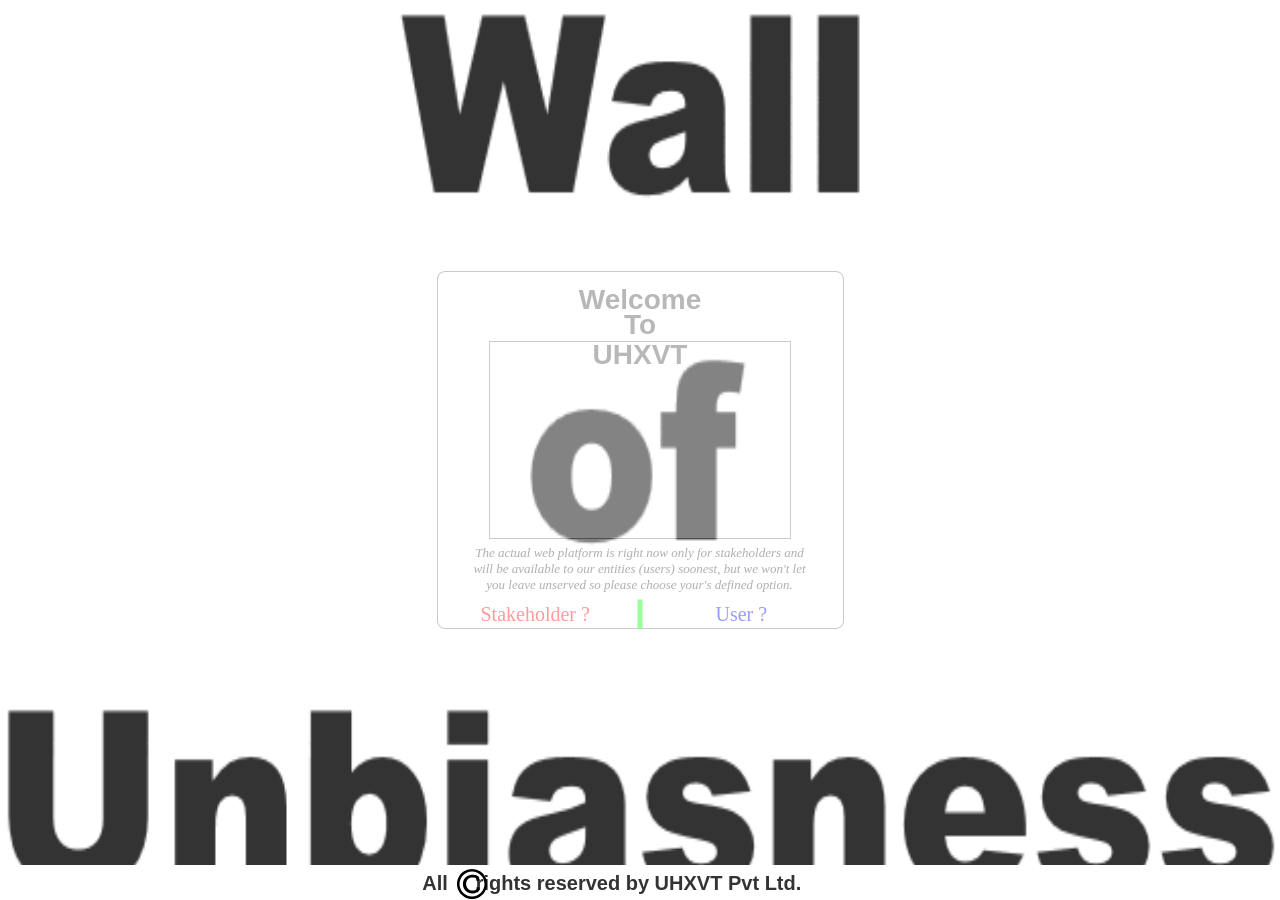
<file: index.html>
﻿<!DOCTYPE html>
<html>
  <head>
    <title>Wall of Unbiasness</title>
    <meta http-equiv="X-UA-Compatible" content="IE=edge"/>
    <meta http-equiv="content-type" content="text/html; charset=utf-8"/>
    <link rel="icon" href="./images/UHXVT_Logo/UHXVT logo.gif" type="image/gif" />
    <link href="resources/css/axure_rp_page.css" type="text/css" rel="stylesheet"/>
    <link href="data/styles.css" type="text/css" rel="stylesheet"/>
    <link href="files/wall_of_unbiasness/styles.css" type="text/css" rel="stylesheet"/>
    <script src="resources/scripts/jquery-3.2.1.min.js"></script>
    <script src="resources/scripts/axure/axQuery.js"></script>
    <script src="resources/scripts/axure/globals.js"></script>
    <script src="resources/scripts/axutils.js"></script>
    <script src="resources/scripts/axure/annotation.js"></script>
    <script src="resources/scripts/axure/axQuery.std.js"></script>
    <script src="resources/scripts/axure/doc.js"></script>
    <script src="resources/scripts/messagecenter.js"></script>
    <script src="resources/scripts/axure/events.js"></script>
    <script src="resources/scripts/axure/recording.js"></script>
    <script src="resources/scripts/axure/action.js"></script>
    <script src="resources/scripts/axure/expr.js"></script>
    <script src="resources/scripts/axure/geometry.js"></script>
    <script src="resources/scripts/axure/flyout.js"></script>
    <script src="resources/scripts/axure/model.js"></script>
    <script src="resources/scripts/axure/repeater.js"></script>
    <script src="resources/scripts/axure/sto.js"></script>
    <script src="resources/scripts/axure/utils.temp.js"></script>
    <script src="resources/scripts/axure/variables.js"></script>
    <script src="resources/scripts/axure/drag.js"></script>
    <script src="resources/scripts/axure/move.js"></script>
    <script src="resources/scripts/axure/visibility.js"></script>
    <script src="resources/scripts/axure/style.js"></script>
    <script src="resources/scripts/axure/adaptive.js"></script>
    <script src="resources/scripts/axure/tree.js"></script>
    <script src="resources/scripts/axure/init.temp.js"></script>
    <script src="resources/scripts/axure/legacy.js"></script>
    <script src="resources/scripts/axure/viewer.js"></script>
    <script src="resources/scripts/axure/math.js"></script>
    <script src="resources/scripts/axure/jquery.nicescroll.min.js"></script>
    <script src="data/document.js"></script>
    <script src="files/wall_of_unbiasness/data.js"></script>
    <script type="text/javascript">
      $axure.utils.getTransparentGifPath = function() { return 'resources/images/transparent.gif'; };
      $axure.utils.getOtherPath = function() { return 'resources/Other.html'; };
      $axure.utils.getReloadPath = function() { return 'resources/reload.html'; };
    </script>
  </head>
  <body>
    <div id="base" class="">

      <!-- Unnamed (Context Menu) -->

      <!-- Context Menu (Group) -->
      <div id="u123" class="ax_default ax_default_unplaced ax_default_hidden" data-label="Context Menu" style="display:none; visibility: hidden" data-left="73" data-top="88" data-width="200" data-height="253" layer-opacity="1">

        <!-- Unnamed (Rectangle) -->
        <div id="u124" class="ax_default menu_background">
          <div id="u124_div" class=""></div>
          <div id="u124_text" class="text " style="display:none; visibility: hidden">
            <p></p>
          </div>
        </div>

        <!-- Menu Option 5 (Group) -->
        <div id="u125" class="ax_default" data-label="Menu Option 5" data-left="73" data-top="88" data-width="200" data-height="50" layer-opacity="1">

          <!-- Unnamed (Rectangle) -->
          <div id="u126" class="ax_default label1">
            <div id="u126_div" class=""></div>
            <div id="u126_text" class="text ">
              <p><span>About Us</span></p>
            </div>
          </div>

          <!-- Unnamed (Image) -->
          <div id="u127" class="ax_default image">
            <img id="u127_img" class="img " src="images/about_us/u16.svg"/>
            <div id="u127_text" class="text " style="display:none; visibility: hidden">
              <p></p>
            </div>
          </div>
        </div>

        <!-- Menu Option 4 (Group) -->
        <div id="u128" class="ax_default" data-label="Menu Option 4" data-left="73" data-top="138" data-width="200" data-height="50" layer-opacity="1">

          <!-- Unnamed (Rectangle) -->
          <div id="u129" class="ax_default label1">
            <div id="u129_div" class=""></div>
            <div id="u129_text" class="text ">
              <p><span>Connect</span></p>
            </div>
          </div>

          <!-- Unnamed (Image) -->
          <div id="u130" class="ax_default image">
            <img id="u130_img" class="img " src="images/about_us/u16.svg"/>
            <div id="u130_text" class="text " style="display:none; visibility: hidden">
              <p></p>
            </div>
          </div>
        </div>

        <!-- Menu Option 3 (Group) -->
        <div id="u131" class="ax_default" data-label="Menu Option 3" data-left="73" data-top="188" data-width="200" data-height="50" layer-opacity="1">

          <!-- Unnamed (Rectangle) -->
          <div id="u132" class="ax_default label1">
            <div id="u132_div" class=""></div>
            <div id="u132_text" class="text ">
              <p><span>Legal</span></p>
            </div>
          </div>

          <!-- Unnamed (Image) -->
          <div id="u133" class="ax_default image">
            <img id="u133_img" class="img " src="images/about_us/u16.svg"/>
            <div id="u133_text" class="text " style="display:none; visibility: hidden">
              <p></p>
            </div>
          </div>
        </div>

        <!-- Menu Option 2 (Group) -->
        <div id="u134" class="ax_default" data-label="Menu Option 2" data-left="73" data-top="235" data-width="200" data-height="56" layer-opacity="1">

          <!-- Unnamed (Rectangle) -->
          <div id="u135" class="ax_default label1">
            <div id="u135_div" class=""></div>
            <div id="u135_text" class="text ">
              <p><span>Privacy &amp; Terms</span></p>
            </div>
          </div>

          <!-- Unnamed (Image) -->
          <div id="u136" class="ax_default image">
            <img id="u136_img" class="img " src="images/about_us/u16.svg"/>
            <div id="u136_text" class="text " style="display:none; visibility: hidden">
              <p></p>
            </div>
          </div>
        </div>

        <!-- Menu Option 1 (Group) -->
        <div id="u137" class="ax_default" data-label="Menu Option 1" data-left="73" data-top="285" data-width="200" data-height="56" layer-opacity="1">

          <!-- Unnamed (Rectangle) -->
          <div id="u138" class="ax_default label1">
            <div id="u138_div" class=""></div>
            <div id="u138_text" class="text ">
              <p><span>Additional Requests</span></p>
            </div>
          </div>

          <!-- Unnamed (Image) -->
          <div id="u139" class="ax_default image">
            <img id="u139_img" class="img " src="images/about_us/u16.svg"/>
            <div id="u139_text" class="text " style="display:none; visibility: hidden">
              <p></p>
            </div>
          </div>
        </div>
      </div>
      <div id="u122" style="display:none; visibility:hidden;"></div>

      <!-- UHXVT Entry Gate (Dynamic Panel) -->
      <div id="u140" class="ax_default ax_default_hidden" data-label="UHXVT Entry Gate" style="display:none; visibility: hidden">
        <div id="u140_state0" class="panel_state" data-label="Welcoming Visitors" style="">
          <div id="u140_state0_content" class="panel_state_content">

            <!-- Unnamed (Hot Spot) -->
            <div id="u141" class="ax_default ax_default_unplaced" style="display:none; visibility: hidden">
            </div>

            <!-- Welcoming Visitors (Group) -->
            <div id="u142" class="ax_default" data-label="Welcoming Visitors" data-left="0" data-top="90" data-width="407" data-height="520" layer-opacity="1">

              <!-- STEMO LOGO Real (Dynamic Panel) -->
              <div id="u143" class="ax_default" data-label="STEMO LOGO Real">
                <div id="u143_state0" class="panel_state" data-label="STEMO LOGO Real" style="">
                  <div id="u143_state0_content" class="panel_state_content">

                    <!-- STEMO LOGO Real (Inline Frame) -->
                    <div id="u144" class="ax_default" data-label="STEMO LOGO Real">
                      <iframe id="u144_input" data-label="STEMO LOGO Real" scrolling="no" frameborder="0" webkitallowfullscreen mozallowfullscreen allowfullscreen></iframe>
                    </div>
                  </div>
                </div>
              </div>

              <!-- Welcoming UHXVT visitors (Shape) -->
              <div id="u145" class="ax_default shape" data-label="Welcoming UHXVT visitors">
                <img id="u145_img" class="img " src="images/wall_of_unbiasness/welcoming_uhxvt_visitors_u145.svg"/>
                <div id="u145_text" class="text ">
                  <p style="line-height:20px;"><span><br></span></p><p style="line-height:20px;"><span><br></span></p><p style="line-height:20px;"><span><br></span></p><p style="line-height:20px;"><span><br></span></p><p style="line-height:20px;"><span><br></span></p><p style="line-height:20px;"><span>Welcome </span></p><p style="line-height:30px;"><span>To</span></p><p style="line-height:30px;"><span>UHXVT </span></p><p style="line-height:20px;"><span><br></span></p><p style="line-height:20px;"><span><br></span></p><p style="line-height:20px;"><span><br></span></p><p style="line-height:20px;"><span><br></span></p><p style="line-height:20px;"><span><br></span></p><p style="line-height:20px;"><span><br></span></p><p style="line-height:20px;"><span><br></span></p><p style="line-height:20px;"><span><br></span></p><p style="line-height:20px;"><span><br></span></p><p style="line-height:20px;"><span><br></span></p><p style="line-height:20px;"><span><br></span></p><p style="line-height:20px;"><span><br></span></p><p style="line-height:20px;"><span><br></span></p><p style="line-height:20px;"><span><br></span></p><p style="line-height:20px;"><span><br></span></p><p style="line-height:20px;"><span><br></span></p><p style="line-height:20px;"><span><br></span></p>
                </div>
              </div>

              <!-- Welcoming UHXVT visitors (Shape) -->
              <div id="u146" class="ax_default shape ax_default_unplaced" data-label="Welcoming UHXVT visitors" style="display:none; visibility: hidden">
                <img id="u146_img" class="img " src="resources/images/transparent.gif"/>
                <div id="u146_text" class="text ">
                  <p style="line-height:20px;"><span><br></span></p><p style="line-height:20px;"><span><br></span></p><p style="line-height:20px;"><span><br></span></p><p style="line-height:20px;"><span><br></span></p><p style="line-height:20px;"><span><br></span></p><p style="line-height:20px;"><span><br></span></p><p style="line-height:20px;"><span><br></span></p><p style="line-height:20px;"><span>Welcome </span></p><p style="line-height:30px;"><span>To</span></p><p style="line-height:30px;"><span>UHXVT </span></p><p style="line-height:20px;"><span><br></span></p><p style="line-height:20px;"><span><br></span></p><p style="line-height:20px;"><span><br></span></p><p style="line-height:20px;"><span><br></span></p><p style="line-height:20px;"><span><br></span></p><p style="line-height:20px;"><span><br></span></p><p style="line-height:20px;"><span><br></span></p><p style="line-height:20px;"><span><br></span></p><p style="line-height:20px;"><span><br></span></p><p style="line-height:20px;"><span><br></span></p><p style="line-height:20px;"><span><br></span></p><p style="line-height:20px;"><span><br></span></p><p style="line-height:20px;"><span><br></span></p><p style="line-height:20px;"><span><br></span></p><p style="line-height:20px;"><span><br></span></p><p style="line-height:20px;"><span><br></span></p><p style="line-height:20px;"><span><br></span></p>
                </div>
              </div>

              <!-- UHXVT M-/V- is|sion Tooltip (Hot Spot) -->
              <div id="u147" class="ax_default" data-label="UHXVT M-/V- is|sion Tooltip" title="UHXVT M-/V- is|sion is to be an entity that fulfill any entity's needs.">
              </div>

              <!-- User Text (Rectangle) -->
              <div id="u148" class="ax_default paragraph" data-label="User Text" title="Hey Proto! &quot;Click on&quot; to proceed to UHXVT service portal.">
                <div id="u148_div" class=""></div>
                <div id="u148_text" class="text ">
                  <p><span>User ?</span></p>
                </div>
              </div>

              <!-- Line (Shape) -->
              <div id="u149" class="ax_default line1" data-label="Line">
                <img id="u149_img" class="img " src="images/wall_of_unbiasness/line_u149.svg"/>
                <div id="u149_text" class="text " style="display:none; visibility: hidden">
                  <p></p>
                </div>
              </div>

              <!-- New StakeHolder Text (Rectangle) -->
              <div id="u150" class="ax_default paragraph" data-label="New StakeHolder Text" title="Stakeholder here comprises of UHXVT's investors, UHXVT team members et al related concerned authorities.">
                <div id="u150_div" class=""></div>
                <div id="u150_text" class="text ">
                  <p><span>Stakeholder ?</span></p>
                </div>
              </div>

              <!-- UHXVT Platform Status (Rectangle) -->
              <div id="u151" class="ax_default paragraph" data-label="UHXVT Platform Status">
                <div id="u151_div" class=""></div>
                <div id="u151_text" class="text ">
                  <p><span>The actual web platform is right now only for stakeholders and will be available to our entities (users) soonest, but we won't let you leave unserved so please choose your's defined option.</span></p>
                </div>
              </div>
            </div>
          </div>
        </div>
        <div id="u140_state1" class="panel_state" data-label="Stakeholder Authentication Form" style="visibility: hidden;">
          <div id="u140_state1_content" class="panel_state_content">

            <!-- Stakeholder Authentication Form (Group) -->
            <div id="u152" class="ax_default" data-label="Stakeholder Authentication Form" data-left="0" data-top="111" data-width="407" data-height="478" layer-opacity="1">

              <!-- StakeHolder Authentication Pad (Shape) -->
              <div id="u153" class="ax_default shape ax_default_unplaced error" data-label="StakeHolder Authentication Pad" style="display:none; visibility: hidden">
                <img id="u153_img" class="img " src="resources/images/transparent.gif"/>
                <div id="u153_text" class="text ">
                  <p style="font-size:20px;"><span style="font-family:&quot;Times New Roman Bold&quot;, &quot;Times New Roman&quot;, sans-serif;font-weight:700;color:#4B4B4B;"><br></span></p><p style="font-size:20px;"><span style="font-family:&quot;Times New Roman Bold&quot;, &quot;Times New Roman&quot;, sans-serif;font-weight:700;color:#4B4B4B;"><br></span></p><p style="font-size:20px;"><span style="font-family:&quot;Times New Roman Bold&quot;, &quot;Times New Roman&quot;, sans-serif;font-weight:700;color:#4B4B4B;"><br></span></p><p style="font-size:30px;"><span style="font-family:&quot;Times New Roman Bold&quot;, &quot;Times New Roman&quot;, sans-serif;font-weight:700;font-style:normal;color:#000000;"><br></span></p><p style="font-size:22px;"><span style="font-family:&quot;Times New Roman Bold&quot;, &quot;Times New Roman&quot;, sans-serif;font-weight:700;font-style:normal;color:#000000;"><br></span></p><p style="font-size:20px;"><span style="font-family:&quot;Times New Roman Bold&quot;, &quot;Times New Roman&quot;, sans-serif;font-weight:700;font-style:normal;color:#000000;">Stakeholder Authentication Form</span></p><p style="font-size:20px;"><span style="font-family:&quot;Times New Roman&quot;, sans-serif;font-weight:400;color:#4B4B4B;"><br></span></p><p style="font-size:19px;"><span style="font-family:&quot;Times New Roman&quot;, sans-serif;font-weight:400;color:#4B4B4B;">Please provide the authentication code that </span></p><p style="font-size:19px;"><span style="font-family:&quot;Times New Roman&quot;, sans-serif;font-weight:400;color:#4B4B4B;">UHXVT </span></p><p style="font-size:19px;"><span style="font-family:&quot;Times New Roman&quot;, sans-serif;font-weight:400;color:#4B4B4B;">sent on your registered login device to proceed to construction site.</span></p><p style="font-size:20px;"><span style="font-family:&quot;Times New Roman&quot;, sans-serif;font-weight:400;color:#4B4B4B;"><br></span></p><p style="font-size:20px;"><span style="font-family:&quot;Times New Roman&quot;, sans-serif;font-weight:400;color:#4B4B4B;"><br></span></p><p style="font-size:20px;"><span style="font-family:&quot;Times New Roman&quot;, sans-serif;font-weight:400;color:#4B4B4B;"><br></span></p><p style="font-size:20px;"><span style="font-family:&quot;Times New Roman&quot;, sans-serif;font-weight:400;color:#4B4B4B;"><br></span></p><p style="font-size:20px;"><span style="font-family:&quot;Times New Roman&quot;, sans-serif;font-weight:400;color:#4B4B4B;"><br></span></p><p style="font-size:20px;"><span style="font-family:&quot;Times New Roman&quot;, sans-serif;font-weight:400;color:#4B4B4B;"><br></span></p><p style="font-size:20px;"><span style="font-family:&quot;Times New Roman&quot;, sans-serif;font-weight:400;color:#4B4B4B;"><br></span></p><p style="font-size:20px;"><span style="font-family:&quot;Times New Roman&quot;, sans-serif;font-weight:400;color:#4B4B4B;"><br></span></p><p style="font-size:20px;"><span style="font-family:&quot;Times New Roman&quot;, sans-serif;font-weight:400;color:#4B4B4B;"><br></span></p><p style="font-size:20px;"><span style="font-family:&quot;Times New Roman&quot;, sans-serif;font-weight:400;"><br></span></p>
                </div>
              </div>

              <!-- StakeHolder Authentication Pad (Shape) -->
              <div id="u154" class="ax_default shape ax_default_unplaced error" data-label="StakeHolder Authentication Pad" style="display:none; visibility: hidden">
                <img id="u154_img" class="img " src="resources/images/transparent.gif"/>
                <div id="u154_text" class="text ">
                  <p style="font-size:20px;"><span style="font-family:&quot;Times New Roman Bold&quot;, &quot;Times New Roman&quot;, sans-serif;font-weight:700;color:#4B4B4B;"><br></span></p><p style="font-size:20px;"><span style="font-family:&quot;Times New Roman Bold&quot;, &quot;Times New Roman&quot;, sans-serif;font-weight:700;color:#4B4B4B;"><br></span></p><p style="font-size:20px;"><span style="font-family:&quot;Times New Roman Bold&quot;, &quot;Times New Roman&quot;, sans-serif;font-weight:700;color:#4B4B4B;"><br></span></p><p style="font-size:30px;"><span style="font-family:&quot;Times New Roman Bold&quot;, &quot;Times New Roman&quot;, sans-serif;font-weight:700;font-style:normal;color:#000000;"><br></span></p><p style="font-size:22px;"><span style="font-family:&quot;Times New Roman Bold&quot;, &quot;Times New Roman&quot;, sans-serif;font-weight:700;font-style:normal;color:#000000;">Stakeholder Authentication Form</span></p><p style="font-size:20px;"><span style="font-family:&quot;Times New Roman&quot;, sans-serif;font-weight:400;color:#4B4B4B;"><br></span></p><p style="font-size:18px;"><span style="font-family:&quot;Times New Roman&quot;, sans-serif;font-weight:400;color:#4B4B4B;">Please provide the authentication code that </span></p><p style="font-size:18px;"><span style="font-family:&quot;Times New Roman&quot;, sans-serif;font-weight:400;color:#4B4B4B;">UHXVT </span></p><p style="font-size:18px;"><span style="font-family:&quot;Times New Roman&quot;, sans-serif;font-weight:400;color:#4B4B4B;">sent on your registered login device to proceed to construction site.</span></p><p style="font-size:20px;"><span style="font-family:&quot;Times New Roman&quot;, sans-serif;font-weight:400;color:#4B4B4B;"><br></span></p><p style="font-size:20px;"><span style="font-family:&quot;Times New Roman&quot;, sans-serif;font-weight:400;color:#4B4B4B;"><br></span></p><p style="font-size:20px;"><span style="font-family:&quot;Times New Roman&quot;, sans-serif;font-weight:400;color:#4B4B4B;"><br></span></p><p style="font-size:20px;"><span style="font-family:&quot;Times New Roman&quot;, sans-serif;font-weight:400;color:#4B4B4B;"><br></span></p><p style="font-size:20px;"><span style="font-family:&quot;Times New Roman&quot;, sans-serif;font-weight:400;color:#4B4B4B;"><br></span></p><p style="font-size:20px;"><span style="font-family:&quot;Times New Roman&quot;, sans-serif;font-weight:400;color:#4B4B4B;"><br></span></p><p style="font-size:20px;"><span style="font-family:&quot;Times New Roman&quot;, sans-serif;font-weight:400;color:#4B4B4B;"><br></span></p><p style="font-size:20px;"><span style="font-family:&quot;Times New Roman&quot;, sans-serif;font-weight:400;color:#4B4B4B;"><br></span></p><p style="font-size:20px;"><span style="font-family:&quot;Times New Roman&quot;, sans-serif;font-weight:400;color:#4B4B4B;"><br></span></p><p style="font-size:20px;"><span style="font-family:&quot;Times New Roman&quot;, sans-serif;font-weight:400;"><br></span></p>
                </div>
              </div>

              <!-- StakeHolder Authentication Pad (Rectangle) -->
              <div id="u155" class="ax_default shape error" data-label="StakeHolder Authentication Pad">
                <div id="u155_div" class="error"></div>
                <div id="u155_text" class="text ">
                  <p style="font-size:20px;"><span style="font-family:&quot;Times New Roman Bold&quot;, &quot;Times New Roman&quot;, sans-serif;font-weight:700;color:#4B4B4B;"><br></span></p><p style="font-size:20px;"><span style="font-family:&quot;Times New Roman Bold&quot;, &quot;Times New Roman&quot;, sans-serif;font-weight:700;color:#4B4B4B;"><br></span></p><p style="font-size:20px;"><span style="font-family:&quot;Times New Roman Bold&quot;, &quot;Times New Roman&quot;, sans-serif;font-weight:700;color:#4B4B4B;"><br></span></p><p style="font-size:30px;"><span style="font-family:&quot;Times New Roman Bold&quot;, &quot;Times New Roman&quot;, sans-serif;font-weight:700;font-style:normal;color:#000000;"><br></span></p><p style="font-size:26px;"><span style="font-family:&quot;Times New Roman Bold&quot;, &quot;Times New Roman&quot;, sans-serif;font-weight:700;font-style:normal;color:#000000;">Stakeholder Authentication Form</span></p><p style="font-size:20px;"><span style="font-family:&quot;Times New Roman&quot;, sans-serif;font-weight:400;color:#4B4B4B;"><br></span></p><p style="font-size:20px;"><span style="font-family:&quot;Times New Roman&quot;, sans-serif;font-weight:400;color:#4B4B4B;">Please provide the authentication code that </span></p><p style="font-size:20px;"><span style="font-family:&quot;Times New Roman&quot;, sans-serif;font-weight:400;color:#4B4B4B;">UHXVT </span></p><p style="font-size:20px;"><span style="font-family:&quot;Times New Roman&quot;, sans-serif;font-weight:400;color:#4B4B4B;">sent on your registered login device to proceed to construction site.</span></p><p style="font-size:20px;"><span style="font-family:&quot;Times New Roman&quot;, sans-serif;font-weight:400;color:#4B4B4B;"><br></span></p><p style="font-size:20px;"><span style="font-family:&quot;Times New Roman&quot;, sans-serif;font-weight:400;color:#4B4B4B;"><br></span></p><p style="font-size:20px;"><span style="font-family:&quot;Times New Roman&quot;, sans-serif;font-weight:400;color:#4B4B4B;"><br></span></p><p style="font-size:20px;"><span style="font-family:&quot;Times New Roman&quot;, sans-serif;font-weight:400;color:#4B4B4B;"><br></span></p><p style="font-size:20px;"><span style="font-family:&quot;Times New Roman&quot;, sans-serif;font-weight:400;color:#4B4B4B;"><br></span></p><p style="font-size:20px;"><span style="font-family:&quot;Times New Roman&quot;, sans-serif;font-weight:400;color:#4B4B4B;"><br></span></p><p style="font-size:20px;"><span style="font-family:&quot;Times New Roman&quot;, sans-serif;font-weight:400;color:#4B4B4B;"><br></span></p><p style="font-size:20px;"><span style="font-family:&quot;Times New Roman&quot;, sans-serif;font-weight:400;color:#4B4B4B;"><br></span></p><p style="font-size:20px;"><span style="font-family:&quot;Times New Roman&quot;, sans-serif;font-weight:400;color:#4B4B4B;"><br></span></p><p style="font-size:20px;"><span style="font-family:&quot;Times New Roman&quot;, sans-serif;font-weight:400;"><br></span></p>
                </div>
              </div>

              <!-- Proceed Button (Rectangle) -->
              <div id="u156" class="ax_default link_button disabled" data-label="Proceed Button">
                <div id="u156_div" class="disabled"></div>
                <div id="u156_text" class="text ">
                  <p><span>Proceed</span></p>
                </div>
              </div>

              <!-- Line (Shape) -->
              <div id="u157" class="ax_default line1" data-label="Line">
                <img id="u157_img" class="img " src="images/wall_of_unbiasness/line_u157.svg"/>
                <div id="u157_text" class="text " style="display:none; visibility: hidden">
                  <p></p>
                </div>
              </div>

              <!-- Authentication Code Input (Text Field) -->
              <div id="u158" class="ax_default text_field1" data-label="Authentication Code Input">
                <div id="u158_div" class=""></div>
                <input id="u158_input" type="password" value="" class="u158_input"/>
              </div>

              <!-- New Stakeholder Flag (Group) -->
              <div id="u159" class="ax_default" data-label="New Stakeholder Flag" title="&quot;Stakeholder&quot; means UHXVT's investors, UHXVT's team members, some of early users(entities) et al related concerned authorities." data-left="14" data-top="497" data-width="181" data-height="25" layer-opacity="1">

                <!-- New StakeHolder Text (Rectangle) -->
                <div id="u160" class="ax_default paragraph" data-label="New StakeHolder Text" title="Stakeholder here comprises of UHXVT's investors, UHXVT team members et al related concerned authorities.">
                  <div id="u160_div" class=""></div>
                  <div id="u160_text" class="text ">
                    <p><span>New Stakeholder ? </span></p>
                  </div>
                </div>

                <!-- Unnamed (Right Arrow) -->
                <div id="u161" class="ax_default shape">
                  <img id="u161_img" class="img " src="images/wall_of_unbiasness/u161.svg"/>
                  <div id="u161_text" class="text " style="display:none; visibility: hidden">
                    <p></p>
                  </div>
                </div>
              </div>

              <!-- Register Option (Group) -->
              <div id="u162" class="ax_default" data-label="Register Option" title="Contact UHXVT for availing your authentication code. " data-left="219" data-top="497" data-width="175" data-height="25" layer-opacity="1">

                <!-- Registration Option Symbol (Shape) -->
                <div id="u163" class="ax_default icon" data-label="Registration Option Symbol">
                  <img id="u163_img" class="img " src="images/wall_of_unbiasness/registration_option_symbol_u163.svg"/>
                  <div id="u163_text" class="text " style="display:none; visibility: hidden">
                    <p></p>
                  </div>
                </div>

                <!-- Register Option Text (Rectangle) -->
                <div id="u164" class="ax_default paragraph" data-label="Register Option Text">
                  <div id="u164_div" class=""></div>
                  <div id="u164_text" class="text ">
                    <p><span>egister here</span></p>
                  </div>
                </div>

                <!-- Unnamed (Right Arrow) -->
                <div id="u165" class="ax_default shape">
                  <img id="u165_img" class="img " src="images/wall_of_unbiasness/u165.svg"/>
                  <div id="u165_text" class="text " style="display:none; visibility: hidden">
                    <p></p>
                  </div>
                </div>

                <!-- Unnamed (Shape) -->
                <div id="u166" class="ax_default shape">
                  <img id="u166_img" class="img " src="images/wall_of_unbiasness/u166.svg"/>
                  <div id="u166_text" class="text " style="display:none; visibility: hidden">
                    <p></p>
                  </div>
                </div>
              </div>
            </div>

            <!-- Unnamed (Shape) -->
            <div id="u167" class="compound ax_default shape ax_default_unplaced" style="display:none; visibility: hidden" data-height="1" data-width="1" CompoundMode="true">
              <img id="u167_img" class="singleImg img " src="resources/images/transparent.gif"/>
              <div id="u167_text" class="text " style="display:none; visibility: hidden">
                <p></p>
              </div>
            </div>
          </div>
        </div>
        <div id="u140_state2" class="panel_state" data-label="User Service Portal" style="visibility: hidden;">
          <div id="u140_state2_content" class="panel_state_content">

            <!-- User Service Portal (Group) -->
            <div id="u168" class="ax_default" data-label="User Service Portal" data-left="0" data-top="95" data-width="407" data-height="509" layer-opacity="1">

              <!-- StakeHolder Authentication Pad (Shape) -->
              <div id="u169" class="ax_default shape" data-label="StakeHolder Authentication Pad">
                <img id="u169_img" class="img " src="images/wall_of_unbiasness/stakeholder_authentication_pad_u169.svg"/>
                <div id="u169_text" class="text ">
                  <p style="font-size:20px;line-height:normal;"><span style="font-family:&quot;Times New Roman Bold&quot;, &quot;Times New Roman&quot;, sans-serif;font-weight:700;color:#4B4B4B;"><br></span></p><p style="font-size:30px;line-height:normal;"><span style="font-family:&quot;Times New Roman Bold&quot;, &quot;Times New Roman&quot;, sans-serif;font-weight:700;font-style:normal;color:#000000;"><br></span></p><p style="font-size:30px;line-height:24px;"><span style="font-family:&quot;Times New Roman Bold&quot;, &quot;Times New Roman&quot;, sans-serif;font-weight:700;font-style:normal;color:#000000;"><br></span></p><p style="font-size:30px;line-height:24px;"><span style="font-family:&quot;Times New Roman Bold&quot;, &quot;Times New Roman&quot;, sans-serif;font-weight:700;font-style:normal;color:#000000;"><br></span></p><p style="font-size:30px;line-height:24px;"><span style="font-family:&quot;Times New Roman Bold&quot;, &quot;Times New Roman&quot;, sans-serif;font-weight:700;font-style:normal;color:#000000;">UHXVT</span></p><p style="font-size:30px;line-height:24px;"><span style="font-family:&quot;Times New Roman Bold&quot;, &quot;Times New Roman&quot;, sans-serif;font-weight:700;font-style:normal;text-decoration:underline ;color:#000000;"><br></span></p><p style="font-size:30px;line-height:24px;"><span style="font-family:&quot;Times New Roman Bold&quot;, &quot;Times New Roman&quot;, sans-serif;font-weight:700;font-style:normal;text-decoration:underline ;color:#000000;">User Service Portal </span></p><p style="font-size:30px;line-height:33px;"><span style="font-family:&quot;Times New Roman Bold&quot;, &quot;Times New Roman&quot;, sans-serif;font-weight:700;font-style:normal;color:#000000;"><br></span></p><p style="font-size:20px;line-height:normal;"><span style="font-family:&quot;Times New Roman&quot;, sans-serif;font-weight:400;color:#4B4B4B;"><br></span></p><p style="font-size:20px;line-height:normal;"><span style="font-family:&quot;Times New Roman&quot;, sans-serif;font-weight:400;color:#4B4B4B;"><br></span></p><p style="font-size:20px;line-height:normal;"><span style="font-family:&quot;Times New Roman&quot;, sans-serif;font-weight:400;color:#4B4B4B;"><br></span></p><p style="font-size:20px;line-height:normal;"><span style="font-family:&quot;Times New Roman&quot;, sans-serif;font-weight:400;color:#4B4B4B;"><br></span></p><p style="font-size:20px;line-height:normal;"><span style="font-family:&quot;Times New Roman&quot;, sans-serif;font-weight:400;color:#4B4B4B;"><br></span></p><p style="font-size:20px;line-height:normal;"><span style="font-family:&quot;Times New Roman&quot;, sans-serif;font-weight:400;color:#4B4B4B;"><br></span></p><p style="font-size:20px;line-height:normal;"><span style="font-family:&quot;Times New Roman&quot;, sans-serif;font-weight:400;color:#4B4B4B;"><br></span></p><p style="font-size:20px;line-height:normal;"><span style="font-family:&quot;Times New Roman&quot;, sans-serif;font-weight:400;color:#4B4B4B;"><br></span></p><p style="font-size:20px;line-height:normal;"><span style="font-family:&quot;Times New Roman&quot;, sans-serif;font-weight:400;color:#4B4B4B;"><br></span></p><p style="font-size:20px;line-height:normal;"><span style="font-family:&quot;Times New Roman&quot;, sans-serif;font-weight:400;color:#4B4B4B;"><br></span></p><p style="font-size:20px;line-height:normal;"><span style="font-family:&quot;Times New Roman&quot;, sans-serif;font-weight:400;color:#4B4B4B;"><br></span></p><p style="font-size:20px;line-height:normal;"><span style="font-family:&quot;Times New Roman&quot;, sans-serif;font-weight:400;color:#4B4B4B;"><br></span></p><p style="font-size:20px;line-height:normal;"><span style="font-family:&quot;Times New Roman&quot;, sans-serif;font-weight:400;"><br></span></p>
                </div>
              </div>

              <!-- Request System (Group) -->
              <div id="u170" class="ax_default" data-label="Request System" data-left="47" data-top="315" data-width="315" data-height="171" layer-opacity="1">

                <!-- Proceed  (Group) -->
                <div id="u171" class="ax_default" data-label="Proceed " title="Input your request and then click on any suitable option of your choice." data-left="47" data-top="429" data-width="315" data-height="57" layer-opacity="1">

                  <!-- SMS Icon (Image) -->
                  <div id="u172" class="ax_default image" data-label="SMS Icon">
                    <img id="u172_img" class="img " src="images/wall_of_unbiasness/sms_icon_u172.png"/>
                    <div id="u172_text" class="text " style="display:none; visibility: hidden">
                      <p></p>
                    </div>
                  </div>

                  <!-- Telephone (Image) -->
                  <div id="u173" class="ax_default image" data-label="Telephone">
                    <img id="u173_img" class="img " src="images/wall_of_unbiasness/telephone_u173.png"/>
                    <div id="u173_text" class="text " style="display:none; visibility: hidden">
                      <p></p>
                    </div>
                  </div>

                  <!-- Email Icon (Image) -->
                  <div id="u174" class="ax_default image" data-label="Email Icon">
                    <img id="u174_img" class="img " src="images/wall_of_unbiasness/email_icon_u174.png"/>
                    <div id="u174_text" class="text " style="display:none; visibility: hidden">
                      <p></p>
                    </div>
                  </div>
                </div>

                <!-- Request Input (Text Area) -->
                <div id="u175" class="ax_default text_area" data-label="Request Input" title="Input your request.">
                  <div id="u175_div" class=""></div>
                  <textarea id="u175_input" class="u175_input" title="Input your request."></textarea>
                </div>

                <!-- Empty request error message (Rectangle) -->
                <div id="u176" class="ax_default paragraph ax_default_hidden error" data-label="Empty request error message" style="display:none; visibility: hidden">
                  <div id="u176_div" class="error"></div>
                  <div id="u176_text" class="text ">
                    <p><span>&nbsp;</span><span style="vertical-align:super;">* </span><span>Request box can't be empty like lack of true love in life.</span></p>
                  </div>
                </div>
              </div>
            </div>
          </div>
        </div>
      </div>

      <!-- Unnamed (Custom Cursor) -->

      <!-- Menu cursor actual x-1y0z1 (Image) -->
      <div id="u178" class="ax_default image ax_default_hidden" data-label="Menu cursor actual x-1y0z1">
        <img id="u178_img" class="img " src="images/about_us/menu_cursor_actual_x-1y0z1_u10.gif"/>
        <div id="u178_text" class="text " style="display:none; visibility: hidden">
          <p></p>
        </div>
      </div>
      <div id="u177" style="display:none; visibility:hidden;"></div>

      <!-- Unnamed (Context Menu) -->

      <!-- Context Menu (Group) -->
      <div id="u180" class="ax_default ax_default_hidden" data-label="Context Menu" style="display:none; visibility: hidden" data-left="440" data-top="278" data-width="200" data-height="253" layer-opacity="1">

        <!-- Unnamed (Rectangle) -->
        <div id="u181" class="ax_default menu_background">
          <div id="u181_div" class=""></div>
          <div id="u181_text" class="text " style="display:none; visibility: hidden">
            <p></p>
          </div>
        </div>

        <!-- Menu Option 5 (Group) -->
        <div id="u182" class="ax_default" data-label="Menu Option 5" data-left="440" data-top="278" data-width="200" data-height="50" layer-opacity="1">

          <!-- Unnamed (Rectangle) -->
          <div id="u183" class="ax_default label1">
            <div id="u183_div" class=""></div>
            <div id="u183_text" class="text ">
              <p><span>About Us</span></p>
            </div>
          </div>

          <!-- Unnamed (Image) -->
          <div id="u184" class="ax_default image">
            <img id="u184_img" class="img " src="images/about_us/u16.svg"/>
            <div id="u184_text" class="text " style="display:none; visibility: hidden">
              <p></p>
            </div>
          </div>
        </div>

        <!-- Menu Option 4 (Group) -->
        <div id="u185" class="ax_default" data-label="Menu Option 4" data-left="440" data-top="328" data-width="200" data-height="50" layer-opacity="1">

          <!-- Unnamed (Rectangle) -->
          <div id="u186" class="ax_default label1">
            <div id="u186_div" class=""></div>
            <div id="u186_text" class="text ">
              <p><span>Connect</span></p>
            </div>
          </div>

          <!-- Unnamed (Image) -->
          <div id="u187" class="ax_default image">
            <img id="u187_img" class="img " src="images/about_us/u16.svg"/>
            <div id="u187_text" class="text " style="display:none; visibility: hidden">
              <p></p>
            </div>
          </div>
        </div>

        <!-- Menu Option 3 (Group) -->
        <div id="u188" class="ax_default" data-label="Menu Option 3" data-left="440" data-top="378" data-width="200" data-height="50" layer-opacity="1">

          <!-- Unnamed (Rectangle) -->
          <div id="u189" class="ax_default label1">
            <div id="u189_div" class=""></div>
            <div id="u189_text" class="text ">
              <p><span>Legal</span></p>
            </div>
          </div>

          <!-- Unnamed (Image) -->
          <div id="u190" class="ax_default image">
            <img id="u190_img" class="img " src="images/about_us/u16.svg"/>
            <div id="u190_text" class="text " style="display:none; visibility: hidden">
              <p></p>
            </div>
          </div>
        </div>

        <!-- Menu Option 2 (Group) -->
        <div id="u191" class="ax_default" data-label="Menu Option 2" data-left="440" data-top="425" data-width="200" data-height="56" layer-opacity="1">

          <!-- Unnamed (Rectangle) -->
          <div id="u192" class="ax_default label1">
            <div id="u192_div" class=""></div>
            <div id="u192_text" class="text ">
              <p><span>Privacy &amp; Terms</span></p>
            </div>
          </div>

          <!-- Unnamed (Image) -->
          <div id="u193" class="ax_default image">
            <img id="u193_img" class="img " src="images/about_us/u16.svg"/>
            <div id="u193_text" class="text " style="display:none; visibility: hidden">
              <p></p>
            </div>
          </div>
        </div>

        <!-- Menu Option 1 (Group) -->
        <div id="u194" class="ax_default" data-label="Menu Option 1" data-left="440" data-top="475" data-width="200" data-height="56" layer-opacity="1">

          <!-- Unnamed (Rectangle) -->
          <div id="u195" class="ax_default label1">
            <div id="u195_div" class=""></div>
            <div id="u195_text" class="text ">
              <p><span>Additional Requests</span></p>
            </div>
          </div>

          <!-- Unnamed (Image) -->
          <div id="u196" class="ax_default image">
            <img id="u196_img" class="img " src="images/about_us/u16.svg"/>
            <div id="u196_text" class="text " style="display:none; visibility: hidden">
              <p></p>
            </div>
          </div>
        </div>
      </div>
      <div id="u179" style="display:none; visibility:hidden;"></div>

      <!-- Copyright Label (Dynamic Panel) -->
      <div id="u197" class="ax_default" data-label="Copyright Label">
        <div id="u197_state0" class="panel_state" data-label="Copyright Label" style="">
          <div id="u197_state0_content" class="panel_state_content">

            <!-- Copyright Label (Group) -->
            <div id="u198" class="ax_default" data-label="Copyright Label" data-left="0" data-top="0" data-width="465" data-height="37" layer-opacity="1">

              <!-- Copyright label background (Rectangle) -->
              <div id="u199" class="ax_default sticky_1" data-label="Copyright label background">
                <div id="u199_div" class=""></div>
                <div id="u199_text" class="text ">
                  <p><span>&nbsp;All&nbsp; &nbsp;&nbsp; rights reserved by UHXVT Pvt Ltd.</span></p>
                </div>
              </div>

              <!-- Copyright Icon (Shape) -->
              <div id="u200" class="ax_default icon" data-label="Copyright Icon">
                <img id="u200_img" class="img " src="images/wall_of_unbiasness/copyright_icon_u200.svg"/>
                <div id="u200_text" class="text " style="display:none; visibility: hidden">
                  <p></p>
                </div>
              </div>
            </div>
          </div>
        </div>
      </div>

      <!-- Unnamed (Custom Cursor) -->

      <!-- Menu cursor actual x-1y0z1 (Image) -->
      <div id="u202" class="ax_default image ax_default_unplaced ax_default_hidden" data-label="Menu cursor actual x-1y0z1">
        <img id="u202_img" class="img " src="images/about_us/menu_cursor_actual_x-1y0z1_u10.gif"/>
        <div id="u202_text" class="text " style="display:none; visibility: hidden">
          <p></p>
        </div>
      </div>
      <div id="u201" style="display:none; visibility:hidden;"></div>

      <!-- Copyright Label (Dynamic Panel) -->
      <div id="u203" class="ax_default ax_default_unplaced" data-label="Copyright Label" style="display:none; visibility: hidden">
        <div id="u203_state0" class="panel_state" data-label="Copyright Label" style="">
          <div id="u203_state0_content" class="panel_state_content">

            <!-- Copyright Label (Group) -->
            <div id="u204" class="ax_default" data-label="Copyright Label" data-left="0" data-top="0" data-width="300" data-height="17" layer-opacity="1">

              <!-- Copyright label background (Rectangle) -->
              <div id="u205" class="ax_default sticky_1" data-label="Copyright label background">
                <div id="u205_div" class=""></div>
                <div id="u205_text" class="text ">
                  <p><span>&nbsp;All&nbsp; &nbsp;&nbsp; rights reserved by UHXVT Pvt Ltd.</span></p>
                </div>
              </div>

              <!-- Copyright Icon (Shape) -->
              <div id="u206" class="ax_default icon" data-label="Copyright Icon">
                <img id="u206_img" class="img " src="images/about_us/copyright_icon_u5.svg"/>
                <div id="u206_text" class="text " style="display:none; visibility: hidden">
                  <p></p>
                </div>
              </div>
            </div>
          </div>
        </div>
      </div>

      <!-- UHXVT Entry Gate (Dynamic Panel) -->
      <div id="u207" class="ax_default ax_default_unplaced ax_default_hidden" data-label="UHXVT Entry Gate" style="display:none; visibility: hidden">
        <div id="u207_state0" class="panel_state" data-label="Welcoming Visitors" style="">
          <div id="u207_state0_content" class="panel_state_content">

            <!-- Unnamed (Hot Spot) -->
            <div id="u208" class="ax_default">
            </div>

            <!-- Welcoming Visitors (Group) -->
            <div id="u209" class="ax_default" data-label="Welcoming Visitors" data-left="0" data-top="-130" data-width="300" data-height="560" layer-opacity="1">

              <!-- STEMO LOGO Real (Dynamic Panel) -->
              <div id="u210" class="ax_default" data-label="STEMO LOGO Real">
                <div id="u210_state0" class="panel_state" data-label="STEMO LOGO Real" style="">
                  <div id="u210_state0_content" class="panel_state_content">

                    <!-- STEMO LOGO Real (Inline Frame) -->
                    <div id="u211" class="ax_default" data-label="STEMO LOGO Real">
                      <iframe id="u211_input" data-label="STEMO LOGO Real" scrolling="no" frameborder="0" webkitallowfullscreen mozallowfullscreen allowfullscreen></iframe>
                    </div>
                  </div>
                </div>
              </div>

              <!-- Welcoming UHXVT visitors (Shape) -->
              <div id="u212" class="ax_default shape ax_default_unplaced" data-label="Welcoming UHXVT visitors" style="display:none; visibility: hidden">
                <img id="u212_img" class="img " src="resources/images/transparent.gif"/>
                <div id="u212_text" class="text ">
                  <p style="line-height:20px;"><span><br></span></p><p style="line-height:20px;"><span><br></span></p><p style="line-height:20px;"><span><br></span></p><p style="line-height:20px;"><span><br></span></p><p style="line-height:20px;"><span><br></span></p><p style="line-height:20px;"><span>Welcome </span></p><p style="line-height:30px;"><span>To</span></p><p style="line-height:30px;"><span>UHXVT </span></p><p style="line-height:20px;"><span><br></span></p><p style="line-height:20px;"><span><br></span></p><p style="line-height:20px;"><span><br></span></p><p style="line-height:20px;"><span><br></span></p><p style="line-height:20px;"><span><br></span></p><p style="line-height:20px;"><span><br></span></p><p style="line-height:20px;"><span><br></span></p><p style="line-height:20px;"><span><br></span></p><p style="line-height:20px;"><span><br></span></p><p style="line-height:20px;"><span><br></span></p><p style="line-height:20px;"><span><br></span></p><p style="line-height:20px;"><span><br></span></p><p style="line-height:20px;"><span><br></span></p><p style="line-height:20px;"><span><br></span></p><p style="line-height:20px;"><span><br></span></p><p style="line-height:20px;"><span><br></span></p><p style="line-height:20px;"><span><br></span></p>
                </div>
              </div>

              <!-- Welcoming UHXVT visitors (Shape) -->
              <div id="u213" class="ax_default shape" data-label="Welcoming UHXVT visitors">
                <img id="u213_img" class="img " src="images/wall_of_unbiasness/welcoming_uhxvt_visitors_u213.svg"/>
                <div id="u213_text" class="text ">
                  <p style="line-height:20px;"><span><br></span></p><p style="line-height:20px;"><span><br></span></p><p style="line-height:20px;"><span><br></span></p><p style="line-height:20px;"><span><br></span></p><p style="line-height:20px;"><span><br></span></p><p style="line-height:20px;"><span><br></span></p><p style="line-height:20px;"><span><br></span></p><p style="line-height:20px;"><span>Welcome </span></p><p style="line-height:30px;"><span>To</span></p><p style="line-height:30px;"><span>UHXVT </span></p><p style="line-height:20px;"><span><br></span></p><p style="line-height:20px;"><span><br></span></p><p style="line-height:20px;"><span><br></span></p><p style="line-height:20px;"><span><br></span></p><p style="line-height:20px;"><span><br></span></p><p style="line-height:20px;"><span><br></span></p><p style="line-height:20px;"><span><br></span></p><p style="line-height:20px;"><span><br></span></p><p style="line-height:20px;"><span><br></span></p><p style="line-height:20px;"><span><br></span></p><p style="line-height:20px;"><span><br></span></p><p style="line-height:20px;"><span><br></span></p><p style="line-height:20px;"><span><br></span></p><p style="line-height:20px;"><span><br></span></p><p style="line-height:20px;"><span><br></span></p><p style="line-height:20px;"><span><br></span></p><p style="line-height:20px;"><span><br></span></p>
                </div>
              </div>

              <!-- UHXVT M-/V- is|sion Tooltip (Hot Spot) -->
              <div id="u214" class="ax_default" data-label="UHXVT M-/V- is|sion Tooltip" title="UHXVT M-/V- is|sion is to be an entity that fulfill any entity's needs.">
              </div>

              <!-- User Text (Rectangle) -->
              <div id="u215" class="ax_default paragraph" data-label="User Text" title="Hey Proto! &quot;Click on&quot; to proceed to UHXVT service portal.">
                <div id="u215_div" class=""></div>
                <div id="u215_text" class="text ">
                  <p><span>User ?</span></p>
                </div>
              </div>

              <!-- Line (Shape) -->
              <div id="u216" class="ax_default line1" data-label="Line">
                <img id="u216_img" class="img " src="images/wall_of_unbiasness/line_u216.svg"/>
                <div id="u216_text" class="text " style="display:none; visibility: hidden">
                  <p></p>
                </div>
              </div>

              <!-- New StakeHolder Text (Rectangle) -->
              <div id="u217" class="ax_default paragraph" data-label="New StakeHolder Text" title="Stakeholder here comprises of UHXVT's investors, UHXVT team members et al related concerned authorities.">
                <div id="u217_div" class=""></div>
                <div id="u217_text" class="text ">
                  <p><span>Stakeholder ?</span></p>
                </div>
              </div>

              <!-- UHXVT Platform Status (Rectangle) -->
              <div id="u218" class="ax_default paragraph" data-label="UHXVT Platform Status">
                <div id="u218_div" class=""></div>
                <div id="u218_text" class="text ">
                  <p><span>The actual web platform is right now only for stakeholders and will be available to our entities (users) soonest, but we won't let you leave unserved so please choose your's defined option.</span></p>
                </div>
              </div>
            </div>
          </div>
        </div>
        <div id="u207_state1" class="panel_state" data-label="Stakeholder Authentication Form" style="visibility: hidden;">
          <div id="u207_state1_content" class="panel_state_content">

            <!-- Stakeholder Authentication Form (Group) -->
            <div id="u219" class="ax_default" data-label="Stakeholder Authentication Form" data-left="0" data-top="-108" data-width="300" data-height="515" layer-opacity="1">

              <!-- StakeHolder Authentication Pad (Shape) -->
              <div id="u220" class="ax_default shape error" data-label="StakeHolder Authentication Pad">
                <img id="u220_img" class="img " src="images/wall_of_unbiasness/stakeholder_authentication_pad_u220.svg"/>
                <div id="u220_text" class="text ">
                  <p style="font-size:20px;"><span style="font-family:&quot;Times New Roman Bold&quot;, &quot;Times New Roman&quot;, sans-serif;font-weight:700;color:#4B4B4B;"><br></span></p><p style="font-size:20px;"><span style="font-family:&quot;Times New Roman Bold&quot;, &quot;Times New Roman&quot;, sans-serif;font-weight:700;color:#4B4B4B;"><br></span></p><p style="font-size:20px;"><span style="font-family:&quot;Times New Roman Bold&quot;, &quot;Times New Roman&quot;, sans-serif;font-weight:700;color:#4B4B4B;"><br></span></p><p style="font-size:30px;"><span style="font-family:&quot;Times New Roman Bold&quot;, &quot;Times New Roman&quot;, sans-serif;font-weight:700;font-style:normal;color:#000000;"><br></span></p><p style="font-size:22px;"><span style="font-family:&quot;Times New Roman Bold&quot;, &quot;Times New Roman&quot;, sans-serif;font-weight:700;font-style:normal;color:#000000;"><br></span></p><p style="font-size:20px;"><span style="font-family:&quot;Times New Roman Bold&quot;, &quot;Times New Roman&quot;, sans-serif;font-weight:700;font-style:normal;color:#000000;">Stakeholder Authentication Form</span></p><p style="font-size:20px;"><span style="font-family:&quot;Times New Roman&quot;, sans-serif;font-weight:400;color:#4B4B4B;"><br></span></p><p style="font-size:19px;"><span style="font-family:&quot;Times New Roman&quot;, sans-serif;font-weight:400;color:#4B4B4B;">Please provide the authentication code that </span></p><p style="font-size:19px;"><span style="font-family:&quot;Times New Roman&quot;, sans-serif;font-weight:400;color:#4B4B4B;">UHXVT </span></p><p style="font-size:19px;"><span style="font-family:&quot;Times New Roman&quot;, sans-serif;font-weight:400;color:#4B4B4B;">sent on your registered login device to proceed to construction site.</span></p><p style="font-size:20px;"><span style="font-family:&quot;Times New Roman&quot;, sans-serif;font-weight:400;color:#4B4B4B;"><br></span></p><p style="font-size:20px;"><span style="font-family:&quot;Times New Roman&quot;, sans-serif;font-weight:400;color:#4B4B4B;"><br></span></p><p style="font-size:20px;"><span style="font-family:&quot;Times New Roman&quot;, sans-serif;font-weight:400;color:#4B4B4B;"><br></span></p><p style="font-size:20px;"><span style="font-family:&quot;Times New Roman&quot;, sans-serif;font-weight:400;color:#4B4B4B;"><br></span></p><p style="font-size:20px;"><span style="font-family:&quot;Times New Roman&quot;, sans-serif;font-weight:400;color:#4B4B4B;"><br></span></p><p style="font-size:20px;"><span style="font-family:&quot;Times New Roman&quot;, sans-serif;font-weight:400;color:#4B4B4B;"><br></span></p><p style="font-size:20px;"><span style="font-family:&quot;Times New Roman&quot;, sans-serif;font-weight:400;color:#4B4B4B;"><br></span></p><p style="font-size:20px;"><span style="font-family:&quot;Times New Roman&quot;, sans-serif;font-weight:400;color:#4B4B4B;"><br></span></p><p style="font-size:20px;"><span style="font-family:&quot;Times New Roman&quot;, sans-serif;font-weight:400;color:#4B4B4B;"><br></span></p><p style="font-size:20px;"><span style="font-family:&quot;Times New Roman&quot;, sans-serif;font-weight:400;"><br></span></p>
                </div>
              </div>

              <!-- StakeHolder Authentication Pad (Shape) -->
              <div id="u221" class="ax_default shape ax_default_unplaced error" data-label="StakeHolder Authentication Pad" style="display:none; visibility: hidden">
                <img id="u221_img" class="img " src="resources/images/transparent.gif"/>
                <div id="u221_text" class="text ">
                  <p style="font-size:20px;"><span style="font-family:&quot;Times New Roman Bold&quot;, &quot;Times New Roman&quot;, sans-serif;font-weight:700;color:#4B4B4B;"><br></span></p><p style="font-size:20px;"><span style="font-family:&quot;Times New Roman Bold&quot;, &quot;Times New Roman&quot;, sans-serif;font-weight:700;color:#4B4B4B;"><br></span></p><p style="font-size:20px;"><span style="font-family:&quot;Times New Roman Bold&quot;, &quot;Times New Roman&quot;, sans-serif;font-weight:700;color:#4B4B4B;"><br></span></p><p style="font-size:30px;"><span style="font-family:&quot;Times New Roman Bold&quot;, &quot;Times New Roman&quot;, sans-serif;font-weight:700;font-style:normal;color:#000000;"><br></span></p><p style="font-size:22px;"><span style="font-family:&quot;Times New Roman Bold&quot;, &quot;Times New Roman&quot;, sans-serif;font-weight:700;font-style:normal;color:#000000;">Stakeholder Authentication Form</span></p><p style="font-size:20px;"><span style="font-family:&quot;Times New Roman&quot;, sans-serif;font-weight:400;color:#4B4B4B;"><br></span></p><p style="font-size:18px;"><span style="font-family:&quot;Times New Roman&quot;, sans-serif;font-weight:400;color:#4B4B4B;">Please provide the authentication code that </span></p><p style="font-size:18px;"><span style="font-family:&quot;Times New Roman&quot;, sans-serif;font-weight:400;color:#4B4B4B;">UHXVT </span></p><p style="font-size:18px;"><span style="font-family:&quot;Times New Roman&quot;, sans-serif;font-weight:400;color:#4B4B4B;">sent on your registered login device to proceed to construction site.</span></p><p style="font-size:20px;"><span style="font-family:&quot;Times New Roman&quot;, sans-serif;font-weight:400;color:#4B4B4B;"><br></span></p><p style="font-size:20px;"><span style="font-family:&quot;Times New Roman&quot;, sans-serif;font-weight:400;color:#4B4B4B;"><br></span></p><p style="font-size:20px;"><span style="font-family:&quot;Times New Roman&quot;, sans-serif;font-weight:400;color:#4B4B4B;"><br></span></p><p style="font-size:20px;"><span style="font-family:&quot;Times New Roman&quot;, sans-serif;font-weight:400;color:#4B4B4B;"><br></span></p><p style="font-size:20px;"><span style="font-family:&quot;Times New Roman&quot;, sans-serif;font-weight:400;color:#4B4B4B;"><br></span></p><p style="font-size:20px;"><span style="font-family:&quot;Times New Roman&quot;, sans-serif;font-weight:400;color:#4B4B4B;"><br></span></p><p style="font-size:20px;"><span style="font-family:&quot;Times New Roman&quot;, sans-serif;font-weight:400;color:#4B4B4B;"><br></span></p><p style="font-size:20px;"><span style="font-family:&quot;Times New Roman&quot;, sans-serif;font-weight:400;color:#4B4B4B;"><br></span></p><p style="font-size:20px;"><span style="font-family:&quot;Times New Roman&quot;, sans-serif;font-weight:400;color:#4B4B4B;"><br></span></p><p style="font-size:20px;"><span style="font-family:&quot;Times New Roman&quot;, sans-serif;font-weight:400;"><br></span></p>
                </div>
              </div>

              <!-- StakeHolder Authentication Pad (Rectangle) -->
              <div id="u222" class="ax_default shape ax_default_unplaced error" data-label="StakeHolder Authentication Pad" style="display:none; visibility: hidden">
                <div id="u222_div" class="error"></div>
                <div id="u222_text" class="text ">
                  <p style="font-size:20px;"><span style="font-family:&quot;Times New Roman Bold&quot;, &quot;Times New Roman&quot;, sans-serif;font-weight:700;color:#4B4B4B;"><br></span></p><p style="font-size:20px;"><span style="font-family:&quot;Times New Roman Bold&quot;, &quot;Times New Roman&quot;, sans-serif;font-weight:700;color:#4B4B4B;"><br></span></p><p style="font-size:20px;"><span style="font-family:&quot;Times New Roman Bold&quot;, &quot;Times New Roman&quot;, sans-serif;font-weight:700;color:#4B4B4B;"><br></span></p><p style="font-size:30px;"><span style="font-family:&quot;Times New Roman Bold&quot;, &quot;Times New Roman&quot;, sans-serif;font-weight:700;font-style:normal;color:#000000;"><br></span></p><p style="font-size:26px;"><span style="font-family:&quot;Times New Roman Bold&quot;, &quot;Times New Roman&quot;, sans-serif;font-weight:700;font-style:normal;color:#000000;">Stakeholder Authentication Form</span></p><p style="font-size:20px;"><span style="font-family:&quot;Times New Roman&quot;, sans-serif;font-weight:400;color:#4B4B4B;"><br></span></p><p style="font-size:20px;"><span style="font-family:&quot;Times New Roman&quot;, sans-serif;font-weight:400;color:#4B4B4B;">Please provide the authentication code that </span></p><p style="font-size:20px;"><span style="font-family:&quot;Times New Roman&quot;, sans-serif;font-weight:400;color:#4B4B4B;">UHXVT </span></p><p style="font-size:20px;"><span style="font-family:&quot;Times New Roman&quot;, sans-serif;font-weight:400;color:#4B4B4B;">sent on your registered login device to proceed to construction site.</span></p><p style="font-size:20px;"><span style="font-family:&quot;Times New Roman&quot;, sans-serif;font-weight:400;color:#4B4B4B;"><br></span></p><p style="font-size:20px;"><span style="font-family:&quot;Times New Roman&quot;, sans-serif;font-weight:400;color:#4B4B4B;"><br></span></p><p style="font-size:20px;"><span style="font-family:&quot;Times New Roman&quot;, sans-serif;font-weight:400;color:#4B4B4B;"><br></span></p><p style="font-size:20px;"><span style="font-family:&quot;Times New Roman&quot;, sans-serif;font-weight:400;color:#4B4B4B;"><br></span></p><p style="font-size:20px;"><span style="font-family:&quot;Times New Roman&quot;, sans-serif;font-weight:400;color:#4B4B4B;"><br></span></p><p style="font-size:20px;"><span style="font-family:&quot;Times New Roman&quot;, sans-serif;font-weight:400;color:#4B4B4B;"><br></span></p><p style="font-size:20px;"><span style="font-family:&quot;Times New Roman&quot;, sans-serif;font-weight:400;color:#4B4B4B;"><br></span></p><p style="font-size:20px;"><span style="font-family:&quot;Times New Roman&quot;, sans-serif;font-weight:400;color:#4B4B4B;"><br></span></p><p style="font-size:20px;"><span style="font-family:&quot;Times New Roman&quot;, sans-serif;font-weight:400;color:#4B4B4B;"><br></span></p><p style="font-size:20px;"><span style="font-family:&quot;Times New Roman&quot;, sans-serif;font-weight:400;"><br></span></p>
                </div>
              </div>

              <!-- Proceed Button (Rectangle) -->
              <div id="u223" class="ax_default link_button disabled" data-label="Proceed Button">
                <div id="u223_div" class="disabled"></div>
                <div id="u223_text" class="text ">
                  <p><span>Proceed</span></p>
                </div>
              </div>

              <!-- Line (Shape) -->
              <div id="u224" class="ax_default line1" data-label="Line">
                <img id="u224_img" class="img " src="images/wall_of_unbiasness/line_u224.svg"/>
                <div id="u224_text" class="text " style="display:none; visibility: hidden">
                  <p></p>
                </div>
              </div>

              <!-- Authentication Code Input (Text Field) -->
              <div id="u225" class="ax_default text_field1" data-label="Authentication Code Input">
                <div id="u225_div" class=""></div>
                <input id="u225_input" type="password" value="" class="u225_input"/>
              </div>

              <!-- New Stakeholder Flag (Group) -->
              <div id="u226" class="ax_default" data-label="New Stakeholder Flag" title="&quot;Stakeholder&quot; means UHXVT's investors, UHXVT's team members, some of early users(entities) et al related concerned authorities." data-left="5" data-top="281" data-width="140" data-height="18" layer-opacity="1">

                <!-- New StakeHolder Text (Rectangle) -->
                <div id="u227" class="ax_default paragraph" data-label="New StakeHolder Text" title="Stakeholder here comprises of UHXVT's investors, UHXVT team members et al related concerned authorities.">
                  <div id="u227_div" class=""></div>
                  <div id="u227_text" class="text ">
                    <p><span>New Stakeholder ? </span></p>
                  </div>
                </div>

                <!-- Unnamed (Right Arrow) -->
                <div id="u228" class="ax_default shape">
                  <img id="u228_img" class="img " src="images/wall_of_unbiasness/u228.svg"/>
                  <div id="u228_text" class="text " style="display:none; visibility: hidden">
                    <p></p>
                  </div>
                </div>
              </div>

              <!-- Register Option (Group) -->
              <div id="u229" class="ax_default" data-label="Register Option" title="Contact UHXVT for availing your authentication code. " data-left="158" data-top="279" data-width="134" data-height="21" layer-opacity="1">

                <!-- Registration Option Symbol (Shape) -->
                <div id="u230" class="ax_default icon" data-label="Registration Option Symbol">
                  <img id="u230_img" class="img " src="images/wall_of_unbiasness/registration_option_symbol_u230.svg"/>
                  <div id="u230_text" class="text " style="display:none; visibility: hidden">
                    <p></p>
                  </div>
                </div>

                <!-- Register Option Text (Rectangle) -->
                <div id="u231" class="ax_default paragraph" data-label="Register Option Text">
                  <div id="u231_div" class=""></div>
                  <div id="u231_text" class="text ">
                    <p><span>egister here</span></p>
                  </div>
                </div>

                <!-- Unnamed (Right Arrow) -->
                <div id="u232" class="ax_default shape">
                  <img id="u232_img" class="img " src="images/wall_of_unbiasness/u232.svg"/>
                  <div id="u232_text" class="text " style="display:none; visibility: hidden">
                    <p></p>
                  </div>
                </div>

                <!-- Unnamed (Shape) -->
                <div id="u233" class="ax_default shape">
                  <img id="u233_img" class="img " src="images/wall_of_unbiasness/u233.svg"/>
                  <div id="u233_text" class="text " style="display:none; visibility: hidden">
                    <p></p>
                  </div>
                </div>
              </div>
            </div>

            <!-- Unnamed (Shape) -->
            <div id="u234" class="compound ax_default shape" data-height="1" data-width="1" CompoundMode="true">
              <img id="u234_img" class="singleImg img " src="images/wall_of_unbiasness/u234.svg"/>
              <div id="u234_text" class="text " style="display:none; visibility: hidden">
                <p></p>
              </div>
            </div>
          </div>
        </div>
        <div id="u207_state2" class="panel_state" data-label="User Service Portal" style="visibility: hidden;">
          <div id="u207_state2_content" class="panel_state_content">

            <!-- User Service Portal (Group) -->
            <div id="u235" class="ax_default" data-label="User Service Portal" data-left="0" data-top="-104" data-width="300" data-height="509" layer-opacity="1">

              <!-- StakeHolder Authentication Pad (Shape) -->
              <div id="u236" class="ax_default shape" data-label="StakeHolder Authentication Pad">
                <img id="u236_img" class="img " src="images/wall_of_unbiasness/stakeholder_authentication_pad_u236.svg"/>
                <div id="u236_text" class="text ">
                  <p style="font-size:20px;line-height:normal;"><span style="font-family:&quot;Times New Roman Bold&quot;, &quot;Times New Roman&quot;, sans-serif;font-weight:700;color:#4B4B4B;"><br></span></p><p style="font-size:30px;line-height:normal;"><span style="font-family:&quot;Times New Roman Bold&quot;, &quot;Times New Roman&quot;, sans-serif;font-weight:700;font-style:normal;color:#000000;"><br></span></p><p style="font-size:30px;line-height:24px;"><span style="font-family:&quot;Times New Roman Bold&quot;, &quot;Times New Roman&quot;, sans-serif;font-weight:700;font-style:normal;color:#000000;"><br></span></p><p style="font-size:30px;line-height:24px;"><span style="font-family:&quot;Times New Roman Bold&quot;, &quot;Times New Roman&quot;, sans-serif;font-weight:700;font-style:normal;color:#000000;"><br></span></p><p style="font-size:30px;line-height:24px;"><span style="font-family:&quot;Times New Roman Bold&quot;, &quot;Times New Roman&quot;, sans-serif;font-weight:700;font-style:normal;color:#000000;">UHXVT</span></p><p style="font-size:30px;line-height:24px;"><span style="font-family:&quot;Times New Roman Bold&quot;, &quot;Times New Roman&quot;, sans-serif;font-weight:700;font-style:normal;text-decoration:underline ;color:#000000;"><br></span></p><p style="font-size:30px;line-height:24px;"><span style="font-family:&quot;Times New Roman Bold&quot;, &quot;Times New Roman&quot;, sans-serif;font-weight:700;font-style:normal;text-decoration:underline ;color:#000000;">User Service Portal </span></p><p style="font-size:30px;line-height:33px;"><span style="font-family:&quot;Times New Roman Bold&quot;, &quot;Times New Roman&quot;, sans-serif;font-weight:700;font-style:normal;color:#000000;"><br></span></p><p style="font-size:20px;line-height:normal;"><span style="font-family:&quot;Times New Roman&quot;, sans-serif;font-weight:400;color:#4B4B4B;"><br></span></p><p style="font-size:20px;line-height:normal;"><span style="font-family:&quot;Times New Roman&quot;, sans-serif;font-weight:400;color:#4B4B4B;"><br></span></p><p style="font-size:20px;line-height:normal;"><span style="font-family:&quot;Times New Roman&quot;, sans-serif;font-weight:400;color:#4B4B4B;"><br></span></p><p style="font-size:20px;line-height:normal;"><span style="font-family:&quot;Times New Roman&quot;, sans-serif;font-weight:400;color:#4B4B4B;"><br></span></p><p style="font-size:20px;line-height:normal;"><span style="font-family:&quot;Times New Roman&quot;, sans-serif;font-weight:400;color:#4B4B4B;"><br></span></p><p style="font-size:20px;line-height:normal;"><span style="font-family:&quot;Times New Roman&quot;, sans-serif;font-weight:400;color:#4B4B4B;"><br></span></p><p style="font-size:20px;line-height:normal;"><span style="font-family:&quot;Times New Roman&quot;, sans-serif;font-weight:400;color:#4B4B4B;"><br></span></p><p style="font-size:20px;line-height:normal;"><span style="font-family:&quot;Times New Roman&quot;, sans-serif;font-weight:400;color:#4B4B4B;"><br></span></p><p style="font-size:20px;line-height:normal;"><span style="font-family:&quot;Times New Roman&quot;, sans-serif;font-weight:400;color:#4B4B4B;"><br></span></p><p style="font-size:20px;line-height:normal;"><span style="font-family:&quot;Times New Roman&quot;, sans-serif;font-weight:400;color:#4B4B4B;"><br></span></p><p style="font-size:20px;line-height:normal;"><span style="font-family:&quot;Times New Roman&quot;, sans-serif;font-weight:400;color:#4B4B4B;"><br></span></p><p style="font-size:20px;line-height:normal;"><span style="font-family:&quot;Times New Roman&quot;, sans-serif;font-weight:400;color:#4B4B4B;"><br></span></p><p style="font-size:20px;line-height:normal;"><span style="font-family:&quot;Times New Roman&quot;, sans-serif;font-weight:400;"><br></span></p>
                </div>
              </div>

              <!-- Request System (Group) -->
              <div id="u237" class="ax_default" data-label="Request System" data-left="35" data-top="122" data-width="233" data-height="146" layer-opacity="1">

                <!-- Proceed  (Group) -->
                <div id="u238" class="ax_default" data-label="Proceed " title="Input your request and then click on any suitable option of your choice." data-left="35" data-top="219" data-width="233" data-height="49" layer-opacity="1">

                  <!-- SMS Icon (Image) -->
                  <div id="u239" class="ax_default image" data-label="SMS Icon">
                    <img id="u239_img" class="img " src="images/wall_of_unbiasness/sms_icon_u172.png"/>
                    <div id="u239_text" class="text " style="display:none; visibility: hidden">
                      <p></p>
                    </div>
                  </div>

                  <!-- Telephone (Image) -->
                  <div id="u240" class="ax_default image" data-label="Telephone">
                    <img id="u240_img" class="img " src="images/wall_of_unbiasness/telephone_u173.png"/>
                    <div id="u240_text" class="text " style="display:none; visibility: hidden">
                      <p></p>
                    </div>
                  </div>

                  <!-- Email Icon (Image) -->
                  <div id="u241" class="ax_default image" data-label="Email Icon">
                    <img id="u241_img" class="img " src="images/wall_of_unbiasness/email_icon_u174.png"/>
                    <div id="u241_text" class="text " style="display:none; visibility: hidden">
                      <p></p>
                    </div>
                  </div>
                </div>

                <!-- Request Input (Text Area) -->
                <div id="u242" class="ax_default text_area" data-label="Request Input" title="Input your request.">
                  <div id="u242_div" class=""></div>
                  <textarea id="u242_input" class="u242_input" title="Input your request."></textarea>
                </div>

                <!-- Empty request error message (Rectangle) -->
                <div id="u243" class="ax_default paragraph ax_default_hidden error" data-label="Empty request error message" style="display:none; visibility: hidden">
                  <div id="u243_div" class="error"></div>
                  <div id="u243_text" class="text ">
                    <p><span>&nbsp;</span><span style="vertical-align:super;">* </span><span>Request box can't be empty like lack of true love in life.</span></p>
                  </div>
                </div>
              </div>
            </div>
          </div>
        </div>
      </div>
    </div>
    <script src="resources/scripts/axure/ios.js"></script>
  </body>
</html>
</file>
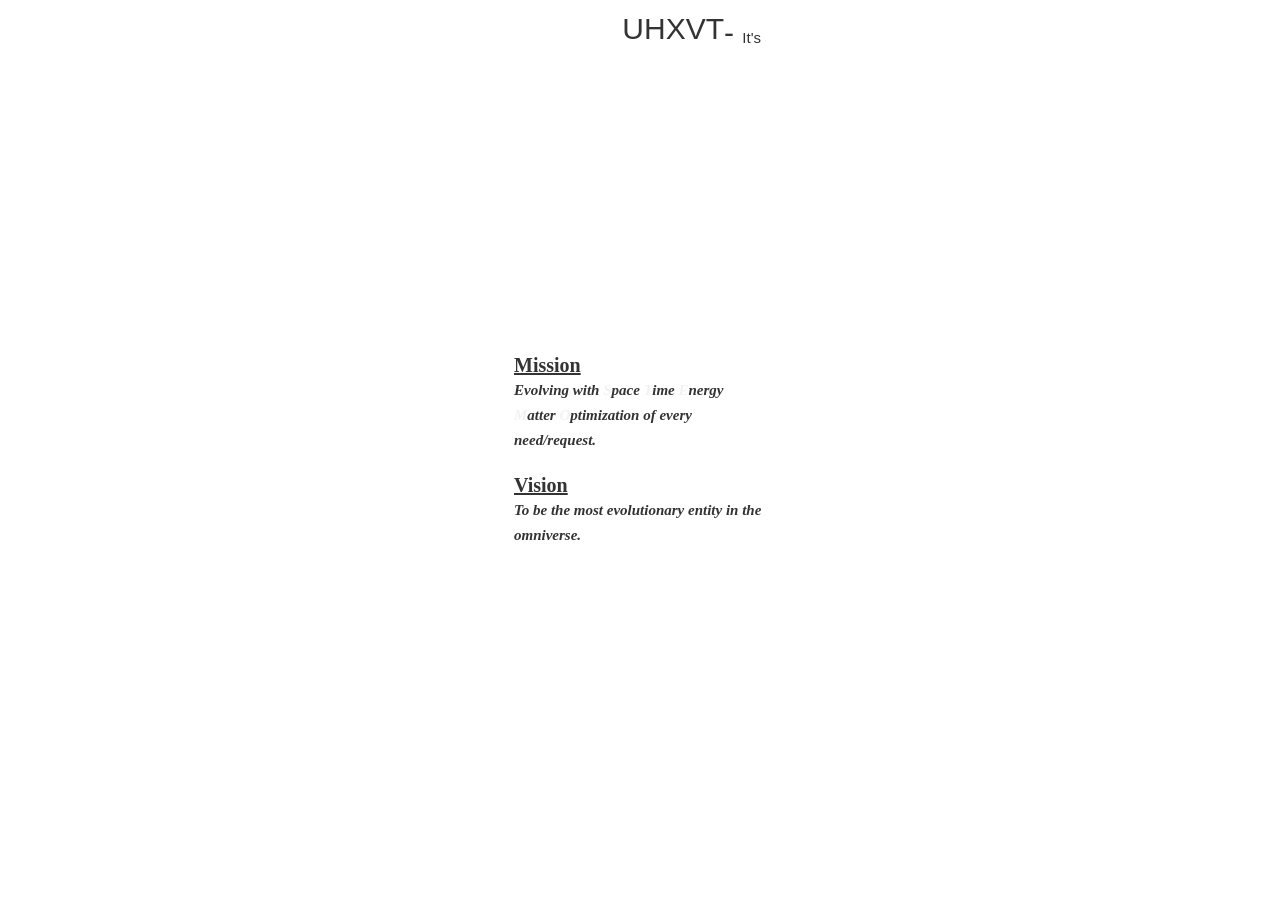
<file: about_us.html>
﻿<!DOCTYPE html>
<html>
  <head>
    <title>About Us</title>
    <meta http-equiv="X-UA-Compatible" content="IE=edge"/>
    <meta http-equiv="content-type" content="text/html; charset=utf-8"/>
    <link rel="icon" href="./images/UHXVT_Logo/UHXVT logo.gif" type="image/gif" />
    <link href="resources/css/axure_rp_page.css" type="text/css" rel="stylesheet"/>
    <link href="data/styles.css" type="text/css" rel="stylesheet"/>
    <link href="files/about_us/styles.css" type="text/css" rel="stylesheet"/>
    <script src="resources/scripts/jquery-3.2.1.min.js"></script>
    <script src="resources/scripts/axure/axQuery.js"></script>
    <script src="resources/scripts/axure/globals.js"></script>
    <script src="resources/scripts/axutils.js"></script>
    <script src="resources/scripts/axure/annotation.js"></script>
    <script src="resources/scripts/axure/axQuery.std.js"></script>
    <script src="resources/scripts/axure/doc.js"></script>
    <script src="resources/scripts/messagecenter.js"></script>
    <script src="resources/scripts/axure/events.js"></script>
    <script src="resources/scripts/axure/recording.js"></script>
    <script src="resources/scripts/axure/action.js"></script>
    <script src="resources/scripts/axure/expr.js"></script>
    <script src="resources/scripts/axure/geometry.js"></script>
    <script src="resources/scripts/axure/flyout.js"></script>
    <script src="resources/scripts/axure/model.js"></script>
    <script src="resources/scripts/axure/repeater.js"></script>
    <script src="resources/scripts/axure/sto.js"></script>
    <script src="resources/scripts/axure/utils.temp.js"></script>
    <script src="resources/scripts/axure/variables.js"></script>
    <script src="resources/scripts/axure/drag.js"></script>
    <script src="resources/scripts/axure/move.js"></script>
    <script src="resources/scripts/axure/visibility.js"></script>
    <script src="resources/scripts/axure/style.js"></script>
    <script src="resources/scripts/axure/adaptive.js"></script>
    <script src="resources/scripts/axure/tree.js"></script>
    <script src="resources/scripts/axure/init.temp.js"></script>
    <script src="resources/scripts/axure/legacy.js"></script>
    <script src="resources/scripts/axure/viewer.js"></script>
    <script src="resources/scripts/axure/math.js"></script>
    <script src="resources/scripts/axure/jquery.nicescroll.min.js"></script>
    <script src="data/document.js"></script>
    <script src="files/about_us/data.js"></script>
    <script type="text/javascript">
      $axure.utils.getTransparentGifPath = function() { return 'resources/images/transparent.gif'; };
      $axure.utils.getOtherPath = function() { return 'resources/Other.html'; };
      $axure.utils.getReloadPath = function() { return 'resources/reload.html'; };
    </script>
  </head>
  <body>
    <div id="base" class="">

      <!-- UHXVT Name & Tagline (Dynamic Panel) -->
      <div id="u0" class="ax_default" data-label="UHXVT Name &amp; Tagline">
        <div id="u0_state0" class="panel_state" data-label="State 1" style="">
          <div id="u0_state0_content" class="panel_state_content">

            <!-- Unnamed (Rectangle) -->
            <div id="u1" class="ax_default paragraph">
              <div id="u1_div" class=""></div>
              <div id="u1_text" class="text ">
                <p style="font-size:15px;"><span style="font-size:30px;">&nbsp;&nbsp; &nbsp; &nbsp; &nbsp; &nbsp; &nbsp; UHXVT</span><span style="font-size:30px;vertical-align:sub;">- </span><span style="vertical-align:sub;">It's all you need.</span><span> </span></p>
              </div>
            </div>
          </div>
        </div>
      </div>

      <!-- Copyright Label (Dynamic Panel) -->
      <div id="u2" class="ax_default" data-label="Copyright Label">
        <div id="u2_state0" class="panel_state" data-label="Copyright Label" style="">
          <div id="u2_state0_content" class="panel_state_content">

            <!-- Copyright Label (Group) -->
            <div id="u3" class="ax_default" data-label="Copyright Label" data-left="0" data-top="0" data-width="300" data-height="17" layer-opacity="1">

              <!-- Copyright label background (Rectangle) -->
              <div id="u4" class="ax_default sticky_1" data-label="Copyright label background">
                <div id="u4_div" class=""></div>
                <div id="u4_text" class="text ">
                  <p><span>&nbsp;All&nbsp; &nbsp;&nbsp; rights reserved by UHXVT Pvt Ltd.</span></p>
                </div>
              </div>

              <!-- Copyright Icon (Shape) -->
              <div id="u5" class="ax_default icon" data-label="Copyright Icon">
                <img id="u5_img" class="img " src="images/about_us/copyright_icon_u5.svg"/>
                <div id="u5_text" class="text " style="display:none; visibility: hidden">
                  <p></p>
                </div>
              </div>
            </div>
          </div>
        </div>
      </div>

      <!-- M-/V- is|sion  (Dynamic Panel) -->
      <div id="u6" class="ax_default" data-label="M-/V- is|sion ">
        <div id="u6_state0" class="panel_state" data-label="State 1" style="">
          <div id="u6_state0_content" class="panel_state_content">

            <!-- Unnamed (Rectangle) -->
            <div id="u7" class="ax_default paragraph">
              <div id="u7_div" class=""></div>
              <div id="u7_text" class="text ">
                <p style="font-size:20px;"><span style="font-family:&quot;Times New Roman Bold&quot;, &quot;Times New Roman&quot;, sans-serif;font-style:normal;text-decoration:underline ;">Vision</span></p><p style="font-size:15px;"><span style="font-family:&quot;Times New Roman Bold Oblique&quot;, &quot;Times New Roman Bold&quot;, &quot;Times New Roman&quot;, sans-serif;font-style:oblique;">To be the most evolutionary entity in the omniverse.</span></p>
              </div>
            </div>

            <!-- Unnamed (Rectangle) -->
            <div id="u8" class="ax_default paragraph">
              <div id="u8_div" class=""></div>
              <div id="u8_text" class="text ">
                <p style="font-size:20px;"><span style="font-family:&quot;Times New Roman Bold&quot;, &quot;Times New Roman&quot;, sans-serif;font-style:normal;text-decoration:underline ;">Mission</span></p><p style="font-size:15px;"><span style="font-family:&quot;Times New Roman Bold Oblique&quot;, &quot;Times New Roman Bold&quot;, &quot;Times New Roman&quot;, sans-serif;font-style:oblique;">Evolving with </span><span style="font-family:&quot;Times New Roman Bold Oblique&quot;, &quot;Times New Roman Bold&quot;, &quot;Times New Roman&quot;, sans-serif;font-style:oblique;color:#F2F2F2;">S</span><span style="font-family:&quot;Times New Roman Bold Oblique&quot;, &quot;Times New Roman Bold&quot;, &quot;Times New Roman&quot;, sans-serif;font-style:oblique;">pace </span><span style="font-family:&quot;Times New Roman Bold Oblique&quot;, &quot;Times New Roman Bold&quot;, &quot;Times New Roman&quot;, sans-serif;font-style:oblique;color:#F2F2F2;">T</span><span style="font-family:&quot;Times New Roman Bold Oblique&quot;, &quot;Times New Roman Bold&quot;, &quot;Times New Roman&quot;, sans-serif;font-style:oblique;">ime </span><span style="font-family:&quot;Times New Roman Bold Oblique&quot;, &quot;Times New Roman Bold&quot;, &quot;Times New Roman&quot;, sans-serif;font-style:oblique;color:#F2F2F2;">E</span><span style="font-family:&quot;Times New Roman Bold Oblique&quot;, &quot;Times New Roman Bold&quot;, &quot;Times New Roman&quot;, sans-serif;font-style:oblique;">nergy </span><span style="font-family:&quot;Times New Roman Bold Oblique&quot;, &quot;Times New Roman Bold&quot;, &quot;Times New Roman&quot;, sans-serif;font-style:oblique;color:#F2F2F2;">M</span><span style="font-family:&quot;Times New Roman Bold Oblique&quot;, &quot;Times New Roman Bold&quot;, &quot;Times New Roman&quot;, sans-serif;font-style:oblique;">atter </span><span style="font-family:&quot;Times New Roman Bold Oblique&quot;, &quot;Times New Roman Bold&quot;, &quot;Times New Roman&quot;, sans-serif;font-style:oblique;color:#F2F2F2;">O</span><span style="font-family:&quot;Times New Roman Bold Oblique&quot;, &quot;Times New Roman Bold&quot;, &quot;Times New Roman&quot;, sans-serif;font-style:oblique;">ptimization of every need/request.</span></p>
              </div>
            </div>
          </div>
        </div>
      </div>

      <!-- Unnamed (Custom Cursor) -->

      <!-- Menu cursor actual x-1y0z1 (Image) -->
      <div id="u10" class="ax_default image ax_default_hidden" data-label="Menu cursor actual x-1y0z1">
        <img id="u10_img" class="img " src="images/about_us/menu_cursor_actual_x-1y0z1_u10.gif"/>
        <div id="u10_text" class="text " style="display:none; visibility: hidden">
          <p></p>
        </div>
      </div>
      <div id="u9" style="display:none; visibility:hidden;"></div>

      <!-- Unnamed (Context Menu) -->

      <!-- Context Menu (Group) -->
      <div id="u12" class="ax_default ax_default_hidden" data-label="Context Menu" style="display:none; visibility: hidden" data-left="51" data-top="36" data-width="200" data-height="253" layer-opacity="1">

        <!-- Unnamed (Rectangle) -->
        <div id="u13" class="ax_default menu_background">
          <div id="u13_div" class=""></div>
          <div id="u13_text" class="text " style="display:none; visibility: hidden">
            <p></p>
          </div>
        </div>

        <!-- Menu Option 5 (Group) -->
        <div id="u14" class="ax_default" data-label="Menu Option 5" data-left="51" data-top="36" data-width="200" data-height="50" layer-opacity="1">

          <!-- Unnamed (Rectangle) -->
          <div id="u15" class="ax_default label1">
            <div id="u15_div" class=""></div>
            <div id="u15_text" class="text ">
              <p><span>About Us</span></p>
            </div>
          </div>

          <!-- Unnamed (Image) -->
          <div id="u16" class="ax_default image">
            <img id="u16_img" class="img " src="images/about_us/u16.svg"/>
            <div id="u16_text" class="text " style="display:none; visibility: hidden">
              <p></p>
            </div>
          </div>
        </div>

        <!-- Menu Option 4 (Group) -->
        <div id="u17" class="ax_default" data-label="Menu Option 4" data-left="51" data-top="86" data-width="200" data-height="50" layer-opacity="1">

          <!-- Unnamed (Rectangle) -->
          <div id="u18" class="ax_default label1">
            <div id="u18_div" class=""></div>
            <div id="u18_text" class="text ">
              <p><span>Connect</span></p>
            </div>
          </div>

          <!-- Unnamed (Image) -->
          <div id="u19" class="ax_default image">
            <img id="u19_img" class="img " src="images/about_us/u16.svg"/>
            <div id="u19_text" class="text " style="display:none; visibility: hidden">
              <p></p>
            </div>
          </div>
        </div>

        <!-- Menu Option 3 (Group) -->
        <div id="u20" class="ax_default" data-label="Menu Option 3" data-left="51" data-top="136" data-width="200" data-height="50" layer-opacity="1">

          <!-- Unnamed (Rectangle) -->
          <div id="u21" class="ax_default label1">
            <div id="u21_div" class=""></div>
            <div id="u21_text" class="text ">
              <p><span>Legal</span></p>
            </div>
          </div>

          <!-- Unnamed (Image) -->
          <div id="u22" class="ax_default image">
            <img id="u22_img" class="img " src="images/about_us/u16.svg"/>
            <div id="u22_text" class="text " style="display:none; visibility: hidden">
              <p></p>
            </div>
          </div>
        </div>

        <!-- Menu Option 2 (Group) -->
        <div id="u23" class="ax_default" data-label="Menu Option 2" data-left="51" data-top="183" data-width="200" data-height="56" layer-opacity="1">

          <!-- Unnamed (Rectangle) -->
          <div id="u24" class="ax_default label1">
            <div id="u24_div" class=""></div>
            <div id="u24_text" class="text ">
              <p><span>Privacy &amp; Terms</span></p>
            </div>
          </div>

          <!-- Unnamed (Image) -->
          <div id="u25" class="ax_default image">
            <img id="u25_img" class="img " src="images/about_us/u16.svg"/>
            <div id="u25_text" class="text " style="display:none; visibility: hidden">
              <p></p>
            </div>
          </div>
        </div>

        <!-- Menu Option 1 (Group) -->
        <div id="u26" class="ax_default" data-label="Menu Option 1" data-left="51" data-top="233" data-width="200" data-height="56" layer-opacity="1">

          <!-- Unnamed (Rectangle) -->
          <div id="u27" class="ax_default label1">
            <div id="u27_div" class=""></div>
            <div id="u27_text" class="text ">
              <p><span>Additional Requests</span></p>
            </div>
          </div>

          <!-- Unnamed (Image) -->
          <div id="u28" class="ax_default image">
            <img id="u28_img" class="img " src="images/about_us/u16.svg"/>
            <div id="u28_text" class="text " style="display:none; visibility: hidden">
              <p></p>
            </div>
          </div>
        </div>
      </div>
      <div id="u11" style="display:none; visibility:hidden;"></div>
    </div>
    <script src="resources/scripts/axure/ios.js"></script>
  </body>
</html>
</file>
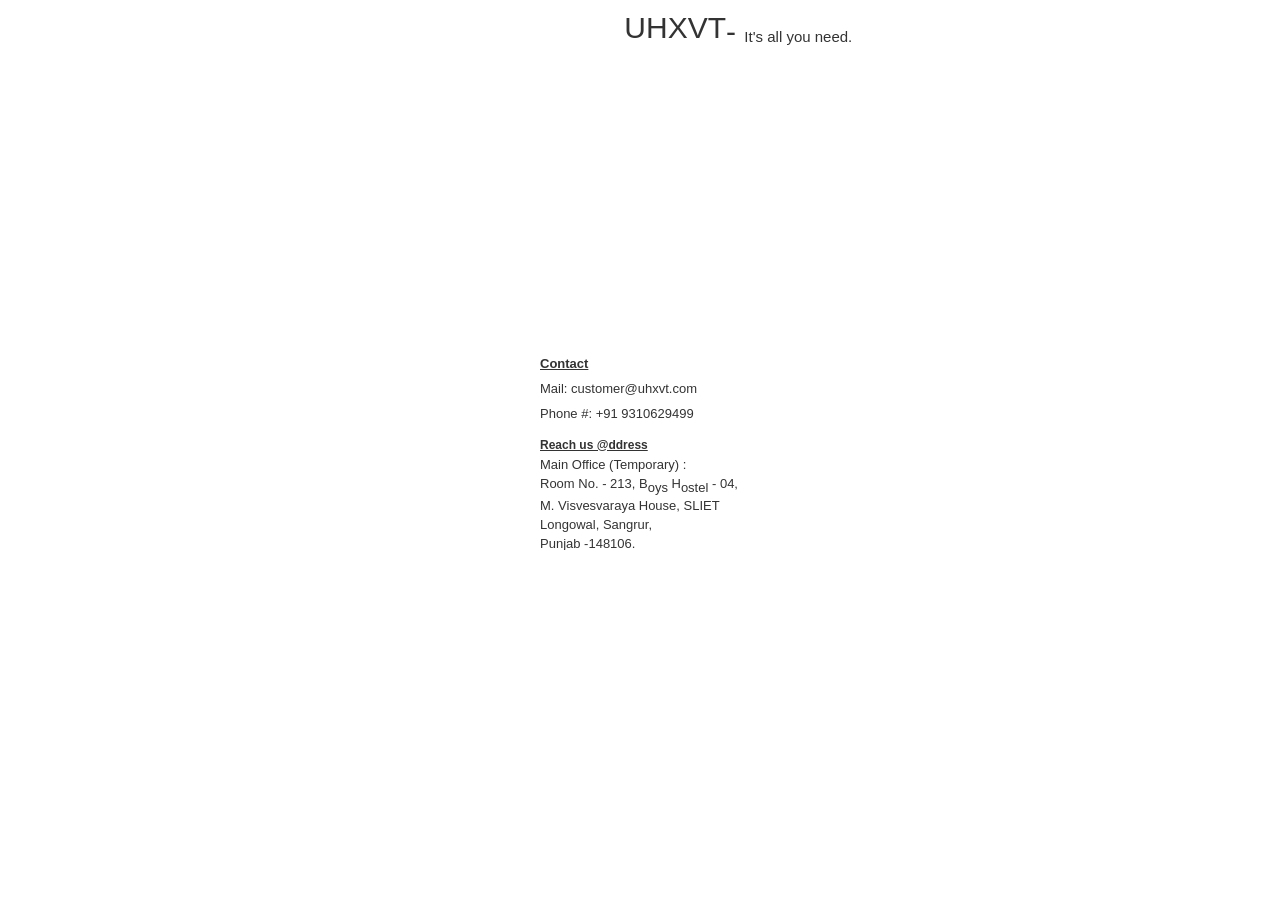
<file: connect.html>
﻿<!DOCTYPE html>
<html>
  <head>
    <title>Connect</title>
    <meta http-equiv="X-UA-Compatible" content="IE=edge"/>
    <meta http-equiv="content-type" content="text/html; charset=utf-8"/>
    <link rel="icon" href="./images/UHXVT_Logo/UHXVT logo.gif" type="image/gif" />
    <link href="resources/css/axure_rp_page.css" type="text/css" rel="stylesheet"/>
    <link href="data/styles.css" type="text/css" rel="stylesheet"/>
    <link href="files/connect/styles.css" type="text/css" rel="stylesheet"/>
    <script src="resources/scripts/jquery-3.2.1.min.js"></script>
    <script src="resources/scripts/axure/axQuery.js"></script>
    <script src="resources/scripts/axure/globals.js"></script>
    <script src="resources/scripts/axutils.js"></script>
    <script src="resources/scripts/axure/annotation.js"></script>
    <script src="resources/scripts/axure/axQuery.std.js"></script>
    <script src="resources/scripts/axure/doc.js"></script>
    <script src="resources/scripts/messagecenter.js"></script>
    <script src="resources/scripts/axure/events.js"></script>
    <script src="resources/scripts/axure/recording.js"></script>
    <script src="resources/scripts/axure/action.js"></script>
    <script src="resources/scripts/axure/expr.js"></script>
    <script src="resources/scripts/axure/geometry.js"></script>
    <script src="resources/scripts/axure/flyout.js"></script>
    <script src="resources/scripts/axure/model.js"></script>
    <script src="resources/scripts/axure/repeater.js"></script>
    <script src="resources/scripts/axure/sto.js"></script>
    <script src="resources/scripts/axure/utils.temp.js"></script>
    <script src="resources/scripts/axure/variables.js"></script>
    <script src="resources/scripts/axure/drag.js"></script>
    <script src="resources/scripts/axure/move.js"></script>
    <script src="resources/scripts/axure/visibility.js"></script>
    <script src="resources/scripts/axure/style.js"></script>
    <script src="resources/scripts/axure/adaptive.js"></script>
    <script src="resources/scripts/axure/tree.js"></script>
    <script src="resources/scripts/axure/init.temp.js"></script>
    <script src="resources/scripts/axure/legacy.js"></script>
    <script src="resources/scripts/axure/viewer.js"></script>
    <script src="resources/scripts/axure/math.js"></script>
    <script src="resources/scripts/axure/jquery.nicescroll.min.js"></script>
    <script src="data/document.js"></script>
    <script src="files/connect/data.js"></script>
    <script type="text/javascript">
      $axure.utils.getTransparentGifPath = function() { return 'resources/images/transparent.gif'; };
      $axure.utils.getOtherPath = function() { return 'resources/Other.html'; };
      $axure.utils.getReloadPath = function() { return 'resources/reload.html'; };
    </script>
  </head>
  <body>
    <div id="base" class="">

      <!-- UHXVT Name & Tagline (Dynamic Panel) -->
      <div id="u29" class="ax_default" data-label="UHXVT Name &amp; Tagline">
        <div id="u29_state0" class="panel_state" data-label="State 1" style="">
          <div id="u29_state0_content" class="panel_state_content">

            <!-- Unnamed (Rectangle) -->
            <div id="u30" class="ax_default paragraph">
              <div id="u30_div" class=""></div>
              <div id="u30_text" class="text ">
                <p style="font-size:15px;"><span style="font-size:30px;">&nbsp;&nbsp; &nbsp; &nbsp; &nbsp; &nbsp; &nbsp; UHXVT</span><span style="font-size:30px;vertical-align:sub;">- </span><span style="vertical-align:sub;">It's all you need.</span><span> </span></p>
              </div>
            </div>
          </div>
        </div>
      </div>

      <!-- Unnamed (Custom Cursor) -->

      <!-- Menu cursor actual x-1y0z1 (Image) -->
      <div id="u32" class="ax_default image ax_default_hidden" data-label="Menu cursor actual x-1y0z1">
        <img id="u32_img" class="img " src="images/about_us/menu_cursor_actual_x-1y0z1_u10.gif"/>
        <div id="u32_text" class="text " style="display:none; visibility: hidden">
          <p></p>
        </div>
      </div>
      <div id="u31" style="display:none; visibility:hidden;"></div>

      <!-- Copyright Label (Dynamic Panel) -->
      <div id="u33" class="ax_default" data-label="Copyright Label">
        <div id="u33_state0" class="panel_state" data-label="Copyright Label" style="">
          <div id="u33_state0_content" class="panel_state_content">

            <!-- Copyright Label (Group) -->
            <div id="u34" class="ax_default" data-label="Copyright Label" data-left="0" data-top="0" data-width="300" data-height="17" layer-opacity="1">

              <!-- Copyright label background (Rectangle) -->
              <div id="u35" class="ax_default sticky_1" data-label="Copyright label background">
                <div id="u35_div" class=""></div>
                <div id="u35_text" class="text ">
                  <p><span>&nbsp;All&nbsp; &nbsp;&nbsp; rights reserved by UHXVT Pvt Ltd.</span></p>
                </div>
              </div>

              <!-- Copyright Icon (Shape) -->
              <div id="u36" class="ax_default icon" data-label="Copyright Icon">
                <img id="u36_img" class="img " src="images/about_us/copyright_icon_u5.svg"/>
                <div id="u36_text" class="text " style="display:none; visibility: hidden">
                  <p></p>
                </div>
              </div>
            </div>
          </div>
        </div>
      </div>

      <!-- Unnamed (Context Menu) -->

      <!-- Context Menu (Group) -->
      <div id="u38" class="ax_default ax_default_hidden" data-label="Context Menu" style="display:none; visibility: hidden" data-left="51" data-top="36" data-width="200" data-height="253" layer-opacity="1">

        <!-- Unnamed (Rectangle) -->
        <div id="u39" class="ax_default menu_background">
          <div id="u39_div" class=""></div>
          <div id="u39_text" class="text " style="display:none; visibility: hidden">
            <p></p>
          </div>
        </div>

        <!-- Menu Option 5 (Group) -->
        <div id="u40" class="ax_default" data-label="Menu Option 5" data-left="51" data-top="36" data-width="200" data-height="50" layer-opacity="1">

          <!-- Unnamed (Rectangle) -->
          <div id="u41" class="ax_default label1">
            <div id="u41_div" class=""></div>
            <div id="u41_text" class="text ">
              <p><span>About Us</span></p>
            </div>
          </div>

          <!-- Unnamed (Image) -->
          <div id="u42" class="ax_default image">
            <img id="u42_img" class="img " src="images/about_us/u16.svg"/>
            <div id="u42_text" class="text " style="display:none; visibility: hidden">
              <p></p>
            </div>
          </div>
        </div>

        <!-- Menu Option 4 (Group) -->
        <div id="u43" class="ax_default" data-label="Menu Option 4" data-left="51" data-top="86" data-width="200" data-height="50" layer-opacity="1">

          <!-- Unnamed (Rectangle) -->
          <div id="u44" class="ax_default label1">
            <div id="u44_div" class=""></div>
            <div id="u44_text" class="text ">
              <p><span>Connect</span></p>
            </div>
          </div>

          <!-- Unnamed (Image) -->
          <div id="u45" class="ax_default image">
            <img id="u45_img" class="img " src="images/about_us/u16.svg"/>
            <div id="u45_text" class="text " style="display:none; visibility: hidden">
              <p></p>
            </div>
          </div>
        </div>

        <!-- Menu Option 3 (Group) -->
        <div id="u46" class="ax_default" data-label="Menu Option 3" data-left="51" data-top="136" data-width="200" data-height="50" layer-opacity="1">

          <!-- Unnamed (Rectangle) -->
          <div id="u47" class="ax_default label1">
            <div id="u47_div" class=""></div>
            <div id="u47_text" class="text ">
              <p><span>Legal</span></p>
            </div>
          </div>

          <!-- Unnamed (Image) -->
          <div id="u48" class="ax_default image">
            <img id="u48_img" class="img " src="images/about_us/u16.svg"/>
            <div id="u48_text" class="text " style="display:none; visibility: hidden">
              <p></p>
            </div>
          </div>
        </div>

        <!-- Menu Option 2 (Group) -->
        <div id="u49" class="ax_default" data-label="Menu Option 2" data-left="51" data-top="183" data-width="200" data-height="56" layer-opacity="1">

          <!-- Unnamed (Rectangle) -->
          <div id="u50" class="ax_default label1">
            <div id="u50_div" class=""></div>
            <div id="u50_text" class="text ">
              <p><span>Privacy &amp; Terms</span></p>
            </div>
          </div>

          <!-- Unnamed (Image) -->
          <div id="u51" class="ax_default image">
            <img id="u51_img" class="img " src="images/about_us/u16.svg"/>
            <div id="u51_text" class="text " style="display:none; visibility: hidden">
              <p></p>
            </div>
          </div>
        </div>

        <!-- Menu Option 1 (Group) -->
        <div id="u52" class="ax_default" data-label="Menu Option 1" data-left="51" data-top="233" data-width="200" data-height="56" layer-opacity="1">

          <!-- Unnamed (Rectangle) -->
          <div id="u53" class="ax_default label1">
            <div id="u53_div" class=""></div>
            <div id="u53_text" class="text ">
              <p><span>Additional Requests</span></p>
            </div>
          </div>

          <!-- Unnamed (Image) -->
          <div id="u54" class="ax_default image">
            <img id="u54_img" class="img " src="images/about_us/u16.svg"/>
            <div id="u54_text" class="text " style="display:none; visibility: hidden">
              <p></p>
            </div>
          </div>
        </div>
      </div>
      <div id="u37" style="display:none; visibility:hidden;"></div>

      <!-- Social Connect (Dynamic Panel) -->
      <div id="u55" class="ax_default" data-label="Social Connect">
        <div id="u55_state0" class="panel_state" data-label="Socializing" style="">
          <div id="u55_state0_content" class="panel_state_content">

            <!-- Unnamed (Shape) -->
            <div id="u56" class="ax_default icon">
              <img id="u56_img" class="img " src="images/connect/u56.svg"/>
              <div id="u56_text" class="text " style="display:none; visibility: hidden">
                <p></p>
              </div>
            </div>

            <!-- Unnamed (Shape) -->
            <div id="u57" class="ax_default icon">
              <img id="u57_img" class="img " src="images/connect/u57.svg"/>
              <div id="u57_text" class="text " style="display:none; visibility: hidden">
                <p></p>
              </div>
            </div>

            <!-- Unnamed (Shape) -->
            <div id="u58" class="ax_default icon">
              <img id="u58_img" class="img " src="images/connect/u58.svg"/>
              <div id="u58_text" class="text " style="display:none; visibility: hidden">
                <p></p>
              </div>
            </div>

            <!-- Unnamed (Shape) -->
            <div id="u59" class="ax_default icon">
              <img id="u59_img" class="img " src="images/connect/u59.svg"/>
              <div id="u59_text" class="text " style="display:none; visibility: hidden">
                <p></p>
              </div>
            </div>

            <!-- Unnamed (Shape) -->
            <div id="u60" class="ax_default icon">
              <img id="u60_img" class="img " src="images/connect/u60.svg"/>
              <div id="u60_text" class="text " style="display:none; visibility: hidden">
                <p></p>
              </div>
            </div>

            <!-- Unnamed (Shape) -->
            <div id="u61" class="ax_default icon">
              <img id="u61_img" class="img " src="images/connect/u61.svg"/>
              <div id="u61_text" class="text " style="display:none; visibility: hidden">
                <p></p>
              </div>
            </div>

            <!-- Unnamed (Image) -->
            <div id="u62" class="ax_default image">
              <img id="u62_img" class="img " src="images/connect/u62.gif"/>
              <div id="u62_text" class="text " style="display:none; visibility: hidden">
                <p></p>
              </div>
            </div>

            <!-- Social Message (Hot Spot) -->
            <div id="u63" class="ax_default" data-label="Social Message" title="WIll be available soon.">
            </div>
          </div>
        </div>
        <div id="u55_state1" class="panel_state" data-label="Contact " style="visibility: hidden;">
          <div id="u55_state1_content" class="panel_state_content">

            <!-- Unnamed (Rectangle) -->
            <div id="u64" class="ax_default paragraph">
              <div id="u64_div" class=""></div>
              <div id="u64_text" class="text ">
                <p><span style="font-family:&quot;Arial Black&quot;, &quot;Arial&quot;, sans-serif;font-weight:900;text-decoration:underline ;">Contact </span></p><p><span style="font-family:&quot;Arial&quot;, sans-serif;font-weight:400;">Mail: customer@uhxvt.com</span></p><p><span style="font-family:&quot;Arial&quot;, sans-serif;font-weight:400;">Phone #: +91 9310629499</span></p>
              </div>
            </div>

            <!-- Unnamed (Rectangle) -->
            <div id="u65" class="ax_default paragraph">
              <div id="u65_div" class=""></div>
              <div id="u65_text" class="text ">
                <p style="font-size:12px;line-height:19px;"><span style="font-family:&quot;Arial Black&quot;, &quot;Arial&quot;, sans-serif;font-weight:900;text-decoration:underline ;">Reach us @ddress</span></p><p style="font-size:13px;line-height:19px;"><span style="font-family:&quot;Arial&quot;, sans-serif;font-weight:400;">Main Office (Temporary) : </span></p><p style="font-size:13px;line-height:19px;"><span style="font-family:&quot;Arial&quot;, sans-serif;font-weight:400;">Room No. - 213, B</span><span style="font-family:&quot;Arial&quot;, sans-serif;font-weight:400;vertical-align:sub;">oys </span><span style="font-family:&quot;Arial&quot;, sans-serif;font-weight:400;">H</span><span style="font-family:&quot;Arial&quot;, sans-serif;font-weight:400;vertical-align:sub;">ostel </span><span style="font-family:&quot;Arial&quot;, sans-serif;font-weight:400;">- 04, </span></p><p style="font-size:13px;line-height:19px;"><span style="font-family:&quot;Arial&quot;, sans-serif;font-weight:400;">M. Visvesvaraya House, SLIET Longowal, Sangrur,</span></p><p style="font-size:13px;line-height:19px;"><span style="font-family:&quot;Arial&quot;, sans-serif;font-weight:400;">Punjab -148106.</span></p><p style="font-size:12px;line-height:15px;"><span style="font-family:&quot;Arial&quot;, sans-serif;font-weight:400;">&nbsp;</span></p>
              </div>
            </div>
          </div>
        </div>
      </div>
    </div>
    <script src="resources/scripts/axure/ios.js"></script>
  </body>
</html>
</file>
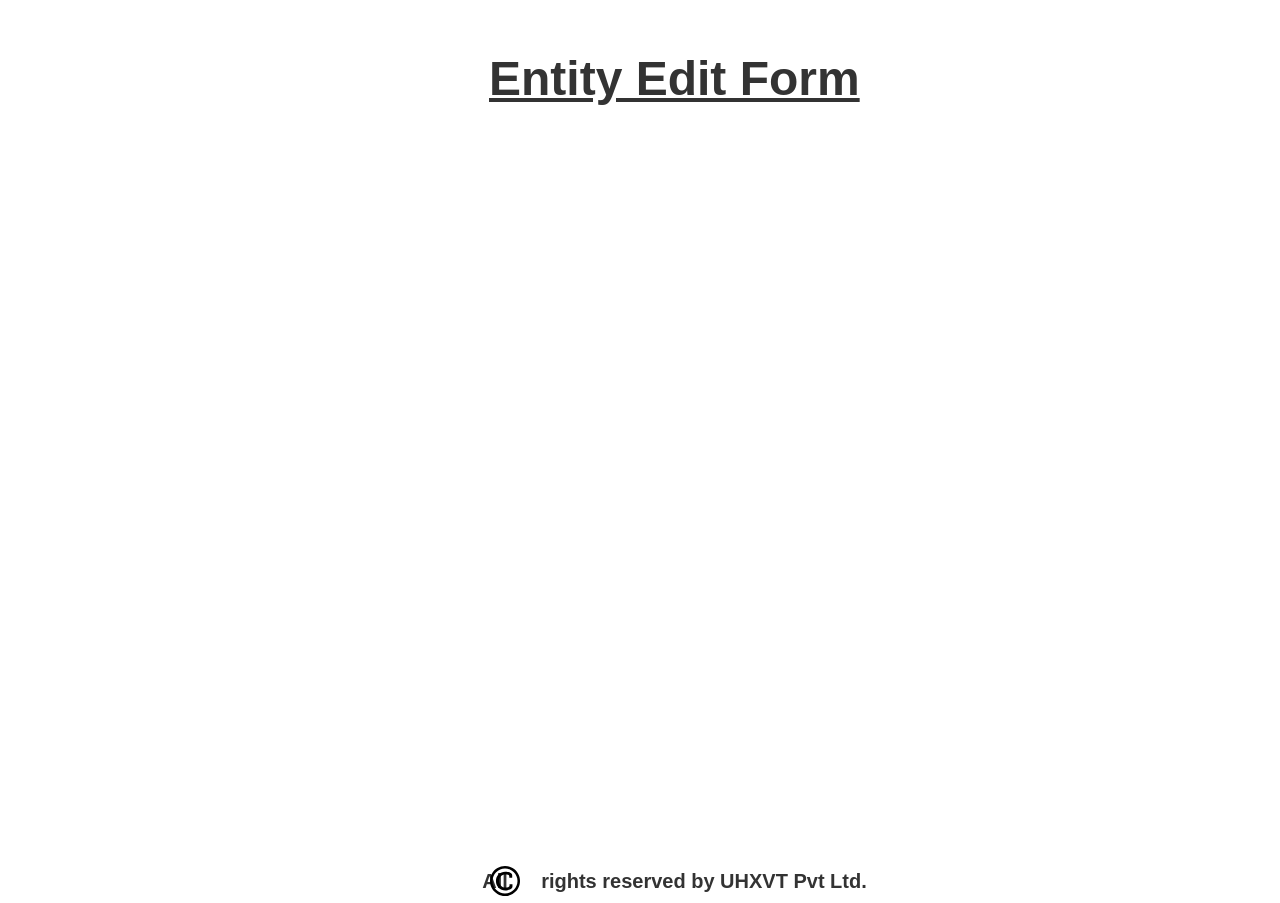
<file: entity_edit_page.html>
﻿<!DOCTYPE html>
<html>
  <head>
    <title>Entity Edit Page</title>
    <meta http-equiv="X-UA-Compatible" content="IE=edge"/>
    <meta http-equiv="content-type" content="text/html; charset=utf-8"/>
    <link rel="icon" href="./images/UHXVT_Logo/UHXVT logo.gif" type="image/gif" />
    <link href="resources/css/axure_rp_page.css" type="text/css" rel="stylesheet"/>
    <link href="data/styles.css" type="text/css" rel="stylesheet"/>
    <link href="files/entity_edit_page/styles.css" type="text/css" rel="stylesheet"/>
    <script src="resources/scripts/jquery-3.2.1.min.js"></script>
    <script src="resources/scripts/axure/axQuery.js"></script>
    <script src="resources/scripts/axure/globals.js"></script>
    <script src="resources/scripts/axutils.js"></script>
    <script src="resources/scripts/axure/annotation.js"></script>
    <script src="resources/scripts/axure/axQuery.std.js"></script>
    <script src="resources/scripts/axure/doc.js"></script>
    <script src="resources/scripts/messagecenter.js"></script>
    <script src="resources/scripts/axure/events.js"></script>
    <script src="resources/scripts/axure/recording.js"></script>
    <script src="resources/scripts/axure/action.js"></script>
    <script src="resources/scripts/axure/expr.js"></script>
    <script src="resources/scripts/axure/geometry.js"></script>
    <script src="resources/scripts/axure/flyout.js"></script>
    <script src="resources/scripts/axure/model.js"></script>
    <script src="resources/scripts/axure/repeater.js"></script>
    <script src="resources/scripts/axure/sto.js"></script>
    <script src="resources/scripts/axure/utils.temp.js"></script>
    <script src="resources/scripts/axure/variables.js"></script>
    <script src="resources/scripts/axure/drag.js"></script>
    <script src="resources/scripts/axure/move.js"></script>
    <script src="resources/scripts/axure/visibility.js"></script>
    <script src="resources/scripts/axure/style.js"></script>
    <script src="resources/scripts/axure/adaptive.js"></script>
    <script src="resources/scripts/axure/tree.js"></script>
    <script src="resources/scripts/axure/init.temp.js"></script>
    <script src="resources/scripts/axure/legacy.js"></script>
    <script src="resources/scripts/axure/viewer.js"></script>
    <script src="resources/scripts/axure/math.js"></script>
    <script src="resources/scripts/axure/jquery.nicescroll.min.js"></script>
    <script src="data/document.js"></script>
    <script src="files/entity_edit_page/data.js"></script>
    <script type="text/javascript">
      $axure.utils.getTransparentGifPath = function() { return 'resources/images/transparent.gif'; };
      $axure.utils.getOtherPath = function() { return 'resources/Other.html'; };
      $axure.utils.getReloadPath = function() { return 'resources/reload.html'; };
    </script>
  </head>
  <body>
    <div id="base" class="">

      <!-- Unnamed (Custom Cursor) -->

      <!-- Menu cursor actual x-1y0z1 (Image) -->
      <div id="u409" class="ax_default image ax_default_hidden" data-label="Menu cursor actual x-1y0z1">
        <img id="u409_img" class="img " src="images/about_us/menu_cursor_actual_x-1y0z1_u10.gif"/>
        <div id="u409_text" class="text " style="display:none; visibility: hidden">
          <p></p>
        </div>
      </div>
      <div id="u408" style="display:none; visibility:hidden;"></div>

      <!-- Unnamed (Context Menu) -->

      <!-- Context Menu (Group) -->
      <div id="u411" class="ax_default ax_default_hidden" data-label="Context Menu" style="display:none; visibility: hidden" data-left="587" data-top="288" data-width="200" data-height="253" layer-opacity="1">

        <!-- Unnamed (Rectangle) -->
        <div id="u412" class="ax_default menu_background">
          <div id="u412_div" class=""></div>
          <div id="u412_text" class="text " style="display:none; visibility: hidden">
            <p></p>
          </div>
        </div>

        <!-- Menu Option 5 (Group) -->
        <div id="u413" class="ax_default" data-label="Menu Option 5" data-left="587" data-top="288" data-width="200" data-height="50" layer-opacity="1">

          <!-- Unnamed (Rectangle) -->
          <div id="u414" class="ax_default label1">
            <div id="u414_div" class=""></div>
            <div id="u414_text" class="text ">
              <p><span>About Us</span></p>
            </div>
          </div>

          <!-- Unnamed (Image) -->
          <div id="u415" class="ax_default image">
            <img id="u415_img" class="img " src="images/about_us/u16.svg"/>
            <div id="u415_text" class="text " style="display:none; visibility: hidden">
              <p></p>
            </div>
          </div>
        </div>

        <!-- Menu Option 4 (Group) -->
        <div id="u416" class="ax_default" data-label="Menu Option 4" data-left="587" data-top="338" data-width="200" data-height="50" layer-opacity="1">

          <!-- Unnamed (Rectangle) -->
          <div id="u417" class="ax_default label1">
            <div id="u417_div" class=""></div>
            <div id="u417_text" class="text ">
              <p><span>Connect</span></p>
            </div>
          </div>

          <!-- Unnamed (Image) -->
          <div id="u418" class="ax_default image">
            <img id="u418_img" class="img " src="images/about_us/u16.svg"/>
            <div id="u418_text" class="text " style="display:none; visibility: hidden">
              <p></p>
            </div>
          </div>
        </div>

        <!-- Menu Option 3 (Group) -->
        <div id="u419" class="ax_default" data-label="Menu Option 3" data-left="587" data-top="388" data-width="200" data-height="50" layer-opacity="1">

          <!-- Unnamed (Rectangle) -->
          <div id="u420" class="ax_default label1">
            <div id="u420_div" class=""></div>
            <div id="u420_text" class="text ">
              <p><span>Legal</span></p>
            </div>
          </div>

          <!-- Unnamed (Image) -->
          <div id="u421" class="ax_default image">
            <img id="u421_img" class="img " src="images/about_us/u16.svg"/>
            <div id="u421_text" class="text " style="display:none; visibility: hidden">
              <p></p>
            </div>
          </div>
        </div>

        <!-- Menu Option 2 (Group) -->
        <div id="u422" class="ax_default" data-label="Menu Option 2" data-left="587" data-top="435" data-width="200" data-height="56" layer-opacity="1">

          <!-- Unnamed (Rectangle) -->
          <div id="u423" class="ax_default label1">
            <div id="u423_div" class=""></div>
            <div id="u423_text" class="text ">
              <p><span>Privacy &amp; Terms</span></p>
            </div>
          </div>

          <!-- Unnamed (Image) -->
          <div id="u424" class="ax_default image">
            <img id="u424_img" class="img " src="images/about_us/u16.svg"/>
            <div id="u424_text" class="text " style="display:none; visibility: hidden">
              <p></p>
            </div>
          </div>
        </div>

        <!-- Menu Option 1 (Group) -->
        <div id="u425" class="ax_default" data-label="Menu Option 1" data-left="587" data-top="485" data-width="200" data-height="56" layer-opacity="1">

          <!-- Unnamed (Rectangle) -->
          <div id="u426" class="ax_default label1">
            <div id="u426_div" class=""></div>
            <div id="u426_text" class="text ">
              <p><span>Additional Requests</span></p>
            </div>
          </div>

          <!-- Unnamed (Image) -->
          <div id="u427" class="ax_default image">
            <img id="u427_img" class="img " src="images/about_us/u16.svg"/>
            <div id="u427_text" class="text " style="display:none; visibility: hidden">
              <p></p>
            </div>
          </div>
        </div>
      </div>
      <div id="u410" style="display:none; visibility:hidden;"></div>

      <!-- Entity Edit Form Header (Rectangle) -->
      <div id="u428" class="ax_default paragraph" data-label="Entity Edit Form Header">
        <div id="u428_div" class=""></div>
        <div id="u428_text" class="text ">
          <p><span style="text-decoration:underline ;">Entity Edit Form</span></p>
        </div>
      </div>

      <!-- Dynamic Sign Up Page  (Dynamic Panel) -->
      <div id="u429" class="ax_default" data-label="Dynamic Sign Up Page ">
        <div id="u429_state0" class="panel_state" data-label="Logo Showing " style="">
          <div id="u429_state0_content" class="panel_state_content">

            <!-- STEMO LOGO Real (Dynamic Panel) -->
            <div id="u430" class="ax_default" data-label="STEMO LOGO Real">
              <div id="u430_state0" class="panel_state" data-label="STEMO LOGO Real" style="">
                <div id="u430_state0_content" class="panel_state_content">

                  <!-- STEMO LOGO Real (Inline Frame) -->
                  <div id="u431" class="ax_default" data-label="STEMO LOGO Real">
                    <iframe id="u431_input" data-label="STEMO LOGO Real" scrolling="no" frameborder="0" webkitallowfullscreen mozallowfullscreen allowfullscreen></iframe>
                  </div>
                </div>
              </div>
            </div>
          </div>
        </div>
        <div id="u429_state1" class="panel_state" data-label="Entity Creation Form" style="visibility: hidden;">
          <div id="u429_state1_content" class="panel_state_content">

            <!-- Username Input (Text Field) -->
            <div id="u432" class="ax_default text_field2" data-label="Username Input">
              <div id="u432_div" class=""></div>
              <input id="u432_input" type="text" value="" class="u432_input"/>
            </div>

            <!-- Password Input Field (Dynamic Panel) -->
            <div id="u433" class="ax_default" data-label="Password Input Field">
              <div id="u433_state0" class="panel_state" data-label="Masked Password Field" style="">
                <div id="u433_state0_content" class="panel_state_content">

                  <!-- Password Input 1 (Text Field) -->
                  <div id="u434" class="ax_default text_field2" data-label="Password Input 1">
                    <div id="u434_div" class=""></div>
                    <input id="u434_input" type="password" value="" class="u434_input"/>
                  </div>
                </div>
              </div>
              <div id="u433_state1" class="panel_state" data-label="Unmasked Password Field" style="visibility: hidden;">
                <div id="u433_state1_content" class="panel_state_content">

                  <!-- Password Input 2 (Text Field) -->
                  <div id="u435" class="ax_default text_field2" data-label="Password Input 2">
                    <div id="u435_div" class=""></div>
                    <input id="u435_input" type="text" value="" class="u435_input"/>
                  </div>
                </div>
              </div>
            </div>

            <!-- Confirmed Password Field Input (Dynamic Panel) -->
            <div id="u436" class="ax_default" data-label="Confirmed Password Field Input">
              <div id="u436_state0" class="panel_state" data-label="Hidden Confirmed Password " style="">
                <div id="u436_state0_content" class="panel_state_content">

                  <!-- Confirmed Password Input 1 (Text Field) -->
                  <div id="u437" class="ax_default text_field2" data-label="Confirmed Password Input 1">
                    <div id="u437_div" class=""></div>
                    <input id="u437_input" type="password" value="" class="u437_input"/>
                  </div>
                </div>
              </div>
              <div id="u436_state1" class="panel_state" data-label="Shown Confirmed Password " style="visibility: hidden;">
                <div id="u436_state1_content" class="panel_state_content">

                  <!-- Confirmed Password Input 2 (Text Field) -->
                  <div id="u438" class="ax_default text_field2" data-label="Confirmed Password Input 2">
                    <div id="u438_div" class=""></div>
                    <input id="u438_input" type="text" value="" class="u438_input"/>
                  </div>
                </div>
              </div>
            </div>

            <!-- Name Input  (Text Field) -->
            <div id="u439" class="ax_default text_field2" data-label="Name Input ">
              <div id="u439_div" class=""></div>
              <input id="u439_input" type="text" value="" class="u439_input"/>
            </div>

            <!-- Contact No. Input (Text Field) -->
            <div id="u440" class="ax_default text_field2" data-label="Contact No. Input">
              <div id="u440_div" class=""></div>
              <input id="u440_input" type="tel" value="" class="u440_input"/>
            </div>

            <!-- Email-Id Input (Text Field) -->
            <div id="u441" class="ax_default text_field2" data-label="Email-Id Input">
              <div id="u441_div" class=""></div>
              <input id="u441_input" type="email" value="" class="u441_input"/>
            </div>

            <!-- Entity Creation Form Interface (Group) -->
            <div id="u442" class="ax_default" data-label="Entity Creation Form Interface" data-left="-277" data-top="-82" data-width="485" data-height="511" layer-opacity="1">

              <!-- Unnamed (Rectangle) -->
              <div id="u443" class="ax_default paragraph">
                <div id="u443_div" class=""></div>
                <div id="u443_text" class="text ">
                  <p><span style="color:#FF0000;vertical-align:super;">* </span><span>Name : </span></p>
                </div>
              </div>

              <!-- Unnamed (Rectangle) -->
              <div id="u444" class="ax_default paragraph">
                <div id="u444_div" class=""></div>
                <div id="u444_text" class="text ">
                  <p><span style="color:#FF0000;vertical-align:super;">* </span><span>Contact No. : </span></p>
                </div>
              </div>

              <!-- Unnamed (Rectangle) -->
              <div id="u445" class="ax_default paragraph">
                <div id="u445_div" class=""></div>
                <div id="u445_text" class="text ">
                  <p><span style="color:#FF0000;vertical-align:super;">* </span><span>Email Id : </span></p>
                </div>
              </div>

              <!-- Unnamed (Rectangle) -->
              <div id="u446" class="ax_default paragraph">
                <div id="u446_div" class=""></div>
                <div id="u446_text" class="text ">
                  <p><span>Entity A/B Ratio :</span></p>
                </div>
              </div>

              <!-- Unnamed (Rectangle) -->
              <div id="u447" class="ax_default paragraph" title="Main idea of everything:: Entities will be uploading their data and we will use that to moderate requests of every other entity like a search engine but not limited to it since we will monitor every request closely and takes ownership of everything and provides our entities fully S(pace)T(ime)E(nergy)M(atter)O(ptimized) solution for everything that's possible. We will be continuosly evolving as a supreme brand.">
                <div id="u447_div" class=""></div>
                <div id="u447_text" class="text ">
                  <p><span>Create your STEMO Figurine :</span></p>
                </div>
              </div>

              <!-- Visual Identity  (Group) -->
              <div id="u448" class="ax_default" data-label="Visual Identity " title="Upload your visual identities such as picture/logo/any media/3d/XR file/etc." data-left="83" data-top="-82" data-width="125" data-height="150" layer-opacity="1">

                <!-- Entity Visual Identity (Shape) -->
                <div id="u449" class="ax_default icon" data-label="Entity Visual Identity">
                  <img id="u449_img" class="img " src="images/sign_up_page/entity_visual_identity_u320.svg"/>
                  <div id="u449_text" class="text " style="display:none; visibility: hidden">
                    <p></p>
                  </div>
                </div>

                <!-- UpDownLoad Facility (Group) -->
                <div id="u450" class="ax_default" data-label="UpDownLoad Facility" data-left="108" data-top="42" data-width="75" data-height="26" layer-opacity="1">

                  <!-- Upload Facility (Shape) -->
                  <div id="u451" class="ax_default icon" data-label="Upload Facility" title="Upload your visual identities such as picture/logo/any media/3d/XR file/etc.&nbsp; If you're an individual, then upload your individual visual identities limited to you. If you're a group(official or unofficial)/startup/company/organisation/similar, then upload group photo/video or alike supporting visual identity documents.&nbsp; ">
                    <img id="u451_img" class="img " src="images/sign_up_page/upload_facility_u322.svg"/>
                    <div id="u451_text" class="text " style="display:none; visibility: hidden">
                      <p></p>
                    </div>
                  </div>

                  <!-- Download Facility (Shape) -->
                  <div id="u452" class="ax_default icon" data-label="Download Facility" title="Download your uploaded visual identities.">
                    <img id="u452_img" class="img " src="images/sign_up_page/download_facility_u323.svg"/>
                    <div id="u452_text" class="text " style="display:none; visibility: hidden">
                      <p></p>
                    </div>
                  </div>
                </div>
              </div>

              <!-- Unnamed (Rectangle) -->
              <div id="u453" class="ax_default paragraph">
                <div id="u453_div" class=""></div>
                <div id="u453_text" class="text ">
                  <p><span style="color:#FF0000;vertical-align:super;">* </span><span>Username :</span></p>
                </div>
              </div>

              <!-- Unnamed (Rectangle) -->
              <div id="u454" class="ax_default paragraph">
                <div id="u454_div" class=""></div>
                <div id="u454_text" class="text ">
                  <p><span style="color:#FF0000;vertical-align:super;">* </span><span>Password :</span></p>
                </div>
              </div>

              <!-- Unnamed (Rectangle) -->
              <div id="u455" class="ax_default paragraph">
                <div id="u455_div" class=""></div>
                <div id="u455_text" class="text ">
                  <p><span style="color:#FF0000;vertical-align:super;">* </span><span>Confirm Password :</span></p>
                </div>
              </div>

              <!-- Slider (Continuous) (Group) -->
              <div id="u456" class="ax_default" data-label="Slider (Continuous)" data-left="-86" data-top="348" data-width="289" data-height="52" layer-opacity="1">

                <!-- Track (Rectangle) -->
                <div id="u457" class="ax_default line" data-label="Track">
                  <img id="u457_img" class="img " src="images/sign_up_page/track_u328.svg"/>
                  <div id="u457_text" class="text " style="display:none; visibility: hidden">
                    <p></p>
                  </div>
                </div>

                <!-- Highlight Track (Rectangle) -->
                <div id="u458" class="ax_default line" data-label="Highlight Track">
                  <div id="u458_div" class=""></div>
                  <div id="u458_text" class="text " style="display:none; visibility: hidden">
                    <p></p>
                  </div>
                </div>

                <!-- Thumb (Dynamic Panel) -->
                <div id="u459" class="ax_default" data-label="Thumb">
                  <div id="u459_state0" class="panel_state" data-label="State1" style="">
                    <div id="u459_state0_content" class="panel_state_content">

                      <!-- Thumb (Ellipse) -->
                      <div id="u460" class="ax_default shape" data-label="Thumb">
                        <img id="u460_img" class="img " src="images/sign_up_page/thumb_u331.svg"/>
                        <div id="u460_text" class="text " style="display:none; visibility: hidden">
                          <p></p>
                        </div>
                      </div>
                    </div>
                  </div>
                </div>

                <!-- Entity A Percentage (Rectangle) -->
                <div id="u461" class="ax_default shape" data-label="Entity A Percentage">
                  <div id="u461_div" class=""></div>
                  <div id="u461_text" class="text ">
                    <p><span>50</span></p>
                  </div>
                </div>

                <!-- Entity A label (Rectangle) -->
                <div id="u462" class="ax_default paragraph" data-label="Entity A label">
                  <div id="u462_div" class=""></div>
                  <div id="u462_text" class="text ">
                    <p><span>Entity A</span></p>
                  </div>
                </div>

                <!-- Entity B label (Rectangle) -->
                <div id="u463" class="ax_default paragraph" data-label="Entity B label">
                  <div id="u463_div" class=""></div>
                  <div id="u463_text" class="text ">
                    <p><span>Entity B</span></p>
                  </div>
                </div>

                <!-- Entity B Percentage (Rectangle) -->
                <div id="u464" class="ax_default shape" data-label="Entity B Percentage">
                  <div id="u464_div" class=""></div>
                  <div id="u464_text" class="text ">
                    <p><span>50</span></p>
                  </div>
                </div>
              </div>
            </div>

            <!-- STEMO Figurine (Dynamic Panel) -->
            <div id="u465" class="ax_default" data-label="STEMO Figurine" title="Main idea of everything. Entities will be uploading their data and we will use that moderate requests of every other entity like a search engine but not limited to it since we will monitor everything closely every request and takes ownership of everything and provides our entities fully S(pace)T(ime)E(nergy)M(atter)O(ptimized) solution for everything that's possible. We will be continuosly evolving as a supreme brand.">
              <div id="u465_state0" class="panel_state" data-label="State 1" style="">
                <div id="u465_state0_content" class="panel_state_content">

                  <!-- Figurine (Group) -->
                  <div id="u466" class="ax_default" data-label="Figurine" title="FIlesystem Architecture kind of but every element can have multiple parents with every element can take any possible data storage form types." data-left="0" data-top="0" data-width="600" data-height="600" layer-opacity="1">

                    <!-- Transcedentem Boundary (Ellipse) -->
                    <div id="u467" class="ax_default shape" data-label="Transcedentem Boundary">
                      <img id="u467_img" class="img " src="images/sign_up_page/transcedentem_boundary_u338.svg"/>
                      <div id="u467_text" class="text " style="display:none; visibility: hidden">
                        <p></p>
                      </div>
                    </div>

                    <!-- STEMO Element (Rectangle) -->
                    <div id="u468" class="ax_default label1" data-label="STEMO Element">
                      <div id="u468_div" class=""></div>
                      <div id="u468_text" class="text ">
                        <p><span>Top STEMO Element</span></p>
                      </div>
                    </div>
                  </div>
                </div>
              </div>
              <div id="u465_state1" class="panel_state" data-label="State 2" style="visibility: hidden;">
                <div id="u465_state1_content" class="panel_state_content">

                  <!-- Figurine (Group) -->
                  <div id="u469" class="ax_default" data-label="Figurine" data-left="0" data-top="0" data-width="600" data-height="600" layer-opacity="1">

                    <!-- Transcedentem Boundary (Ellipse) -->
                    <div id="u470" class="ax_default shape" data-label="Transcedentem Boundary">
                      <img id="u470_img" class="img " src="images/sign_up_page/transcedentem_boundary_u338.svg"/>
                      <div id="u470_text" class="text " style="display:none; visibility: hidden">
                        <p></p>
                      </div>
                    </div>

                    <!-- STEMO Element Group (Group) -->
                    <div id="u471" class="ax_default" data-label="STEMO Element Group" title="Every element on click leads to it's respective STEMO figurine. For e.g., Here, everyone is leading to a same common state i.e., here it's level 2 or state 3." data-left="62" data-top="92" data-width="486" data-height="383" layer-opacity="1">

                      <!-- Unnamed (Rectangle) -->
                      <div id="u472" class="ax_default label1">
                        <div id="u472_div" class=""></div>
                        <div id="u472_text" class="text ">
                          <p><span>STEMO 1st level Element Name </span></p>
                        </div>
                      </div>

                      <!-- Unnamed (Rectangle) -->
                      <div id="u473" class="ax_default label1">
                        <div id="u473_div" class=""></div>
                        <div id="u473_text" class="text ">
                          <p><span>STEMO 1st level Element Name </span></p>
                        </div>
                      </div>

                      <!-- Unnamed (Rectangle) -->
                      <div id="u474" class="ax_default label1">
                        <div id="u474_div" class=""></div>
                        <div id="u474_text" class="text ">
                          <p><span>STEMO 1st level Element Name </span></p>
                        </div>
                      </div>

                      <!-- Unnamed (Rectangle) -->
                      <div id="u475" class="ax_default label1">
                        <div id="u475_div" class=""></div>
                        <div id="u475_text" class="text ">
                          <p><span>STEMO 1st level Element Name </span></p>
                        </div>
                      </div>

                      <!-- Unnamed (Rectangle) -->
                      <div id="u476" class="ax_default label1">
                        <div id="u476_div" class=""></div>
                        <div id="u476_text" class="text ">
                          <p><span>STEMO 1st level Element Name </span></p>
                        </div>
                      </div>

                      <!-- Unnamed (Rectangle) -->
                      <div id="u477" class="ax_default label1">
                        <div id="u477_div" class=""></div>
                        <div id="u477_text" class="text ">
                          <p><span>STEMO 1st level Element Name </span></p>
                        </div>
                      </div>

                      <!-- Unnamed (Rectangle) -->
                      <div id="u478" class="ax_default label1">
                        <div id="u478_div" class=""></div>
                        <div id="u478_text" class="text ">
                          <p><span>STEMO 1st level Element Name </span></p>
                        </div>
                      </div>

                      <!-- Unnamed (Rectangle) -->
                      <div id="u479" class="ax_default label1">
                        <div id="u479_div" class=""></div>
                        <div id="u479_text" class="text ">
                          <p><span>STEMO 1st level Element Name </span></p>
                        </div>
                      </div>
                    </div>
                  </div>
                </div>
              </div>
              <div id="u465_state2" class="panel_state" data-label="State 3" style="visibility: hidden;">
                <div id="u465_state2_content" class="panel_state_content">

                  <!-- Figurine (Group) -->
                  <div id="u480" class="ax_default" data-label="Figurine" data-left="0" data-top="0" data-width="600" data-height="600" layer-opacity="1">

                    <!-- Transcedentem Boundary (Ellipse) -->
                    <div id="u481" class="ax_default shape" data-label="Transcedentem Boundary" title="This is the 3rd level STEMO element group. For e.g., In this case it's the same.">
                      <img id="u481_img" class="img " src="images/sign_up_page/transcedentem_boundary_u338.svg"/>
                      <div id="u481_text" class="text " style="display:none; visibility: hidden">
                        <p></p>
                      </div>
                    </div>

                    <!-- STEMO Element Group (Group) -->
                    <div id="u482" class="ax_default" data-label="STEMO Element Group" title="Every element on click leads to it's respective STEMO figurine. For e.g., Here, every element shares the same or different parent element in the 1st level or state 2.." data-left="62" data-top="92" data-width="490" data-height="383" layer-opacity="1">

                      <!-- Unnamed (Rectangle) -->
                      <div id="u483" class="ax_default label1">
                        <div id="u483_div" class=""></div>
                        <div id="u483_text" class="text ">
                          <p><span>STEMO 2nd level Element Name </span></p>
                        </div>
                      </div>

                      <!-- Unnamed (Rectangle) -->
                      <div id="u484" class="ax_default label1">
                        <div id="u484_div" class=""></div>
                        <div id="u484_text" class="text ">
                          <p><span>STEMO 2nd level Element Name </span></p>
                        </div>
                      </div>

                      <!-- Unnamed (Rectangle) -->
                      <div id="u485" class="ax_default label1">
                        <div id="u485_div" class=""></div>
                        <div id="u485_text" class="text ">
                          <p><span>STEMO 2nd level Element Name </span></p>
                        </div>
                      </div>

                      <!-- Unnamed (Rectangle) -->
                      <div id="u486" class="ax_default label1">
                        <div id="u486_div" class=""></div>
                        <div id="u486_text" class="text ">
                          <p><span>STEMO 2nd level Element Name </span></p>
                        </div>
                      </div>

                      <!-- Unnamed (Rectangle) -->
                      <div id="u487" class="ax_default label1">
                        <div id="u487_div" class=""></div>
                        <div id="u487_text" class="text ">
                          <p><span>STEMO 2nd level Element Name </span></p>
                        </div>
                      </div>

                      <!-- Unnamed (Rectangle) -->
                      <div id="u488" class="ax_default label1">
                        <div id="u488_div" class=""></div>
                        <div id="u488_text" class="text ">
                          <p><span>STEMO 2nd level Element Name </span></p>
                        </div>
                      </div>

                      <!-- Unnamed (Rectangle) -->
                      <div id="u489" class="ax_default label1">
                        <div id="u489_div" class=""></div>
                        <div id="u489_text" class="text ">
                          <p><span>STEMO 2nd level Element Name </span></p>
                        </div>
                      </div>

                      <!-- Unnamed (Rectangle) -->
                      <div id="u490" class="ax_default label1">
                        <div id="u490_div" class=""></div>
                        <div id="u490_text" class="text ">
                          <p><span>STEMO 2nd level Element Name </span></p>
                        </div>
                      </div>
                    </div>
                  </div>
                </div>
              </div>
            </div>

            <!-- Search Input Group (Group) -->
            <div id="u491" class="ax_default" data-label="Search Input Group" data-left="-86" data-top="415" data-width="501" data-height="20" layer-opacity="1">

              <!-- Search Input (Text Field) -->
              <div id="u492" class="ax_default text_field" data-label="Search Input">
                <div id="u492_div" class=""></div>
                <input id="u492_input" type="text" value="" class="u492_input"/>
              </div>

              <!-- Search (Shape) -->
              <div id="u493" class="ax_default icon" data-label="Search">
                <img id="u493_img" class="img " src="images/sign_up_page/search_u364.svg"/>
                <div id="u493_text" class="text " style="display:none; visibility: hidden">
                  <p></p>
                </div>
              </div>

              <!-- Clear Button (Group) -->
              <div id="u494" class="ax_default" data-label="Clear Button" data-left="0" data-top="0" data-width="0" data-height="0" layer-opacity="1">

                <!-- Clear (Shape) -->
                <div id="u495" class="ax_default shape ax_default_hidden" data-label="Clear" style="display:none; visibility: hidden">
                  <img id="u495_img" class="img " src="images/sign_up_page/clear_u366.svg"/>
                  <div id="u495_text" class="text " style="display:none; visibility: hidden">
                    <p></p>
                  </div>
                </div>
              </div>
            </div>

            <!-- Search Results (Repeater) -->
            <div id="u496" class="ax_default ax_default_hidden" data-label="Search Results" style="display:none; visibility: hidden">
              <script id="u496_script" type="axure-repeater-template" data-label="Search Results">

                <!-- Unnamed (Group) -->
                <div id="u497" class="ax_default u497" data-left="0" data-top="0" data-width="501" data-height="50" layer-opacity="1">

                  <!-- Search Result (Rectangle) -->
                  <div id="u498" class="ax_default box_1 u498" data-label="Search Result">
                    <div id="u498_div" class="u498_div"></div>
                    <div id="u498_text" class="text u498_text">
                      <p><span>&nbsp;&nbsp; &nbsp;&nbsp; </span></p>
                    </div>
                  </div>

                  <!-- Unnamed (Image) -->
                  <div id="u499" class="ax_default image u499">
                    <img id="u499_img" class="img u499_img" src="images/sign_up_page/u370.svg"/>
                    <div id="u499_text" class="text u499_text" style="display:none; visibility: hidden">
                      <p></p>
                    </div>
                  </div>
                </div>
              </script>
              <div id="u496-1" class="preeval" style="width: 501px; height: 50px;">

                <!-- Unnamed (Group) -->
                <div id="u497-1" class="ax_default u497" style="visibility: inherit" data-left="0" data-top="0" data-width="501" data-height="50" layer-opacity="1">

                  <!-- Search Result (Rectangle) -->
                  <div id="u498-1" class="ax_default box_1 u498" data-label="Search Result" style="width: 501px; height: 50px; left: 0px; top: 0px;visibility: inherit">
                    <div id="u498-1_div" class="u498_div" style="width: 501px; height: 50px;visibility: inherit"></div>
                    <div id="u498-1_text" class="text u498_text" style="visibility: inherit">
                      <p><span>New Release Small</span></p>
                    </div>
                  </div>

                  <!-- Unnamed (Image) -->
                  <div id="u499-1" class="ax_default image u499" style="width: 43px; height: 30px; left: 14px; top: 10px;visibility: inherit">
                    <img id="u499-1_img" class="img u499_img" src="images/sign_up_page/u370.svg"/>
                    <div id="u499-1_text" class="text u499_text" style="display:none; visibility: hidden">
                      <p></p>
                    </div>
                  </div>
                </div>
              </div>
              <div id="u496-2" class="preeval" style="width: 501px; height: 50px;">

                <!-- Unnamed (Group) -->
                <div id="u497-2" class="ax_default u497" style="visibility: inherit" data-left="0" data-top="0" data-width="501" data-height="50" layer-opacity="1">

                  <!-- Search Result (Rectangle) -->
                  <div id="u498-2" class="ax_default box_1 u498" data-label="Search Result" style="width: 501px; height: 50px; left: 0px; top: 0px;visibility: inherit">
                    <div id="u498-2_div" class="u498_div" style="width: 501px; height: 50px;visibility: inherit"></div>
                    <div id="u498-2_text" class="text u498_text" style="visibility: inherit">
                      <p><span>New Release Medium</span></p>
                    </div>
                  </div>

                  <!-- Unnamed (Image) -->
                  <div id="u499-2" class="ax_default image u499" style="width: 43px; height: 30px; left: 14px; top: 10px;visibility: inherit">
                    <img id="u499-2_img" class="img u499_img" src="images/sign_up_page/u370.svg"/>
                    <div id="u499-2_text" class="text u499_text" style="display:none; visibility: hidden">
                      <p></p>
                    </div>
                  </div>
                </div>
              </div>
              <div id="u496-3" class="preeval" style="width: 501px; height: 50px;">

                <!-- Unnamed (Group) -->
                <div id="u497-3" class="ax_default u497" style="visibility: inherit" data-left="0" data-top="0" data-width="501" data-height="50" layer-opacity="1">

                  <!-- Search Result (Rectangle) -->
                  <div id="u498-3" class="ax_default box_1 u498" data-label="Search Result" style="width: 501px; height: 50px; left: 0px; top: 0px;visibility: inherit">
                    <div id="u498-3_div" class="u498_div" style="width: 501px; height: 50px;visibility: inherit"></div>
                    <div id="u498-3_text" class="text u498_text" style="visibility: inherit">
                      <p><span>New Release Large</span></p>
                    </div>
                  </div>

                  <!-- Unnamed (Image) -->
                  <div id="u499-3" class="ax_default image u499" style="width: 43px; height: 30px; left: 14px; top: 10px;visibility: inherit">
                    <img id="u499-3_img" class="img u499_img" src="images/sign_up_page/u370.svg"/>
                    <div id="u499-3_text" class="text u499_text" style="display:none; visibility: hidden">
                      <p></p>
                    </div>
                  </div>
                </div>
              </div>
              <div id="u496-4" class="preeval" style="width: 501px; height: 50px;">

                <!-- Unnamed (Group) -->
                <div id="u497-4" class="ax_default u497" style="visibility: inherit" data-left="0" data-top="0" data-width="501" data-height="50" layer-opacity="1">

                  <!-- Search Result (Rectangle) -->
                  <div id="u498-4" class="ax_default box_1 u498" data-label="Search Result" style="width: 501px; height: 50px; left: 0px; top: 0px;visibility: inherit">
                    <div id="u498-4_div" class="u498_div" style="width: 501px; height: 50px;visibility: inherit"></div>
                    <div id="u498-4_text" class="text u498_text" style="visibility: inherit">
                      <p><span>New Release Extra Large</span></p>
                    </div>
                  </div>

                  <!-- Unnamed (Image) -->
                  <div id="u499-4" class="ax_default image u499" style="width: 43px; height: 30px; left: 14px; top: 10px;visibility: inherit">
                    <img id="u499-4_img" class="img u499_img" src="images/sign_up_page/u370.svg"/>
                    <div id="u499-4_text" class="text u499_text" style="display:none; visibility: hidden">
                      <p></p>
                    </div>
                  </div>
                </div>
              </div>
            </div>

            <!-- Password Show/Hide (Dynamic Panel) -->
            <div id="u500" class="ax_default" data-label="Password Show/Hide">
              <div id="u500_state0" class="panel_state" data-label="Password Hide" style="">
                <div id="u500_state0_content" class="panel_state_content">

                  <!-- Unnamed (Shape) -->
                  <div id="u501" class="ax_default icon">
                    <img id="u501_img" class="img " src="images/sign_up_page/u372.svg"/>
                    <div id="u501_text" class="text " style="display:none; visibility: hidden">
                      <p></p>
                    </div>
                  </div>
                </div>
              </div>
              <div id="u500_state1" class="panel_state" data-label="Password Show" style="visibility: hidden;">
                <div id="u500_state1_content" class="panel_state_content">

                  <!-- Password Eye (Shape) -->
                  <div id="u502" class="ax_default icon" data-label="Password Eye">
                    <img id="u502_img" class="img " src="images/sign_up_page/password_eye_u373.svg"/>
                    <div id="u502_text" class="text " style="display:none; visibility: hidden">
                      <p></p>
                    </div>
                  </div>
                </div>
              </div>
            </div>

            <!-- Confirmed Password Show/Hide (Dynamic Panel) -->
            <div id="u503" class="ax_default" data-label="Confirmed Password Show/Hide">
              <div id="u503_state0" class="panel_state" data-label="Password Hide" style="">
                <div id="u503_state0_content" class="panel_state_content">

                  <!-- Unnamed (Shape) -->
                  <div id="u504" class="ax_default icon">
                    <img id="u504_img" class="img " src="images/sign_up_page/u372.svg"/>
                    <div id="u504_text" class="text " style="display:none; visibility: hidden">
                      <p></p>
                    </div>
                  </div>
                </div>
              </div>
              <div id="u503_state1" class="panel_state" data-label="Password Show" style="visibility: hidden;">
                <div id="u503_state1_content" class="panel_state_content">

                  <!-- Password Eye (Shape) -->
                  <div id="u505" class="ax_default icon" data-label="Password Eye">
                    <img id="u505_img" class="img " src="images/sign_up_page/password_eye_u373.svg"/>
                    <div id="u505_text" class="text " style="display:none; visibility: hidden">
                      <p></p>
                    </div>
                  </div>
                </div>
              </div>
            </div>

            <!-- Creation done button (Rectangle) -->
            <div id="u506" class="ax_default primary_button1 disabled" data-label="Creation done button" title="Leads to Homepage for saving the edits done on this page. Saving edits is not getting done on this page only for security reasons.">
              <div id="u506_div" class="disabled"></div>
              <div id="u506_text" class="text ">
                <p><span>Save on next page</span></p>
              </div>
            </div>

            <!-- Username Hint Box (Shape) -->
            <div id="u507" class="ax_default shape ax_default_hidden" data-label="Username Hint Box" style="display:none; visibility: hidden">
              <img id="u507_img" class="img " src="images/sign_up_page/username_hint_box_u378.svg"/>
              <div id="u507_text" class="text " style="display:none; visibility: hidden">
                <p></p>
              </div>
            </div>

            <!-- Password Hint Box (Shape) -->
            <div id="u508" class="ax_default shape ax_default_hidden" data-label="Password Hint Box" style="display:none; visibility: hidden">
              <img id="u508_img" class="img " src="images/sign_up_page/username_hint_box_u378.svg"/>
              <div id="u508_text" class="text " style="display:none; visibility: hidden">
                <p></p>
              </div>
            </div>

            <!-- Confirm Password Hint Box (Shape) -->
            <div id="u509" class="ax_default shape ax_default_hidden" data-label="Confirm Password Hint Box" style="display:none; visibility: hidden">
              <img id="u509_img" class="img " src="images/sign_up_page/username_hint_box_u378.svg"/>
              <div id="u509_text" class="text " style="display:none; visibility: hidden">
                <p></p>
              </div>
            </div>

            <!-- Name Hint Box (Shape) -->
            <div id="u510" class="ax_default shape ax_default_hidden" data-label="Name Hint Box" style="display:none; visibility: hidden">
              <img id="u510_img" class="img " src="images/sign_up_page/username_hint_box_u378.svg"/>
              <div id="u510_text" class="text " style="display:none; visibility: hidden">
                <p></p>
              </div>
            </div>

            <!-- Contact No. Hint Box (Shape) -->
            <div id="u511" class="ax_default shape ax_default_hidden" data-label="Contact No. Hint Box" style="display:none; visibility: hidden">
              <img id="u511_img" class="img " src="images/sign_up_page/username_hint_box_u378.svg"/>
              <div id="u511_text" class="text " style="display:none; visibility: hidden">
                <p></p>
              </div>
            </div>

            <!-- Email Id Hint Box (Shape) -->
            <div id="u512" class="ax_default shape ax_default_hidden" data-label="Email Id Hint Box" style="display:none; visibility: hidden">
              <img id="u512_img" class="img " src="images/sign_up_page/username_hint_box_u378.svg"/>
              <div id="u512_text" class="text " style="display:none; visibility: hidden">
                <p></p>
              </div>
            </div>

            <!-- Entity A/B Ratio Hint Box (Shape) -->
            <div id="u513" class="ax_default shape ax_default_hidden" data-label="Entity A/B Ratio Hint Box" style="display:none; visibility: hidden">
              <img id="u513_img" class="img " src="images/sign_up_page/entity_a_b_ratio_hint_box_u384.svg"/>
              <div id="u513_text" class="text " style="display:none; visibility: hidden">
                <p></p>
              </div>
            </div>
          </div>
        </div>
      </div>

      <!-- Copyright Label (Group) -->
      <div id="u514" class="ax_default" data-label="Copyright Label" data-left="0" data-top="806" data-width="1349" data-height="37" layer-opacity="1">

        <!-- Unnamed (Dynamic Panel) -->
        <div id="u515" class="ax_default">
          <div id="u515_state0" class="panel_state" data-label="State 1" style="">
            <div id="u515_state0_content" class="panel_state_content">

              <!-- Copyright label background (Rectangle) -->
              <div id="u516" class="ax_default sticky_1" data-label="Copyright label background">
                <div id="u516_div" class=""></div>
                <div id="u516_text" class="text ">
                  <p><span>All&nbsp; &nbsp; &nbsp; rights reserved by UHXVT Pvt Ltd.</span></p>
                </div>
              </div>

              <!-- Copyright Icon (Shape) -->
              <div id="u517" class="ax_default icon" data-label="Copyright Icon">
                <img id="u517_img" class="img " src="images/wall_of_unbiasness/copyright_icon_u200.svg"/>
                <div id="u517_text" class="text " style="display:none; visibility: hidden">
                  <p></p>
                </div>
              </div>
            </div>
          </div>
        </div>
      </div>
    </div>
    <script src="resources/scripts/axure/ios.js"></script>
  </body>
</html>
</file>
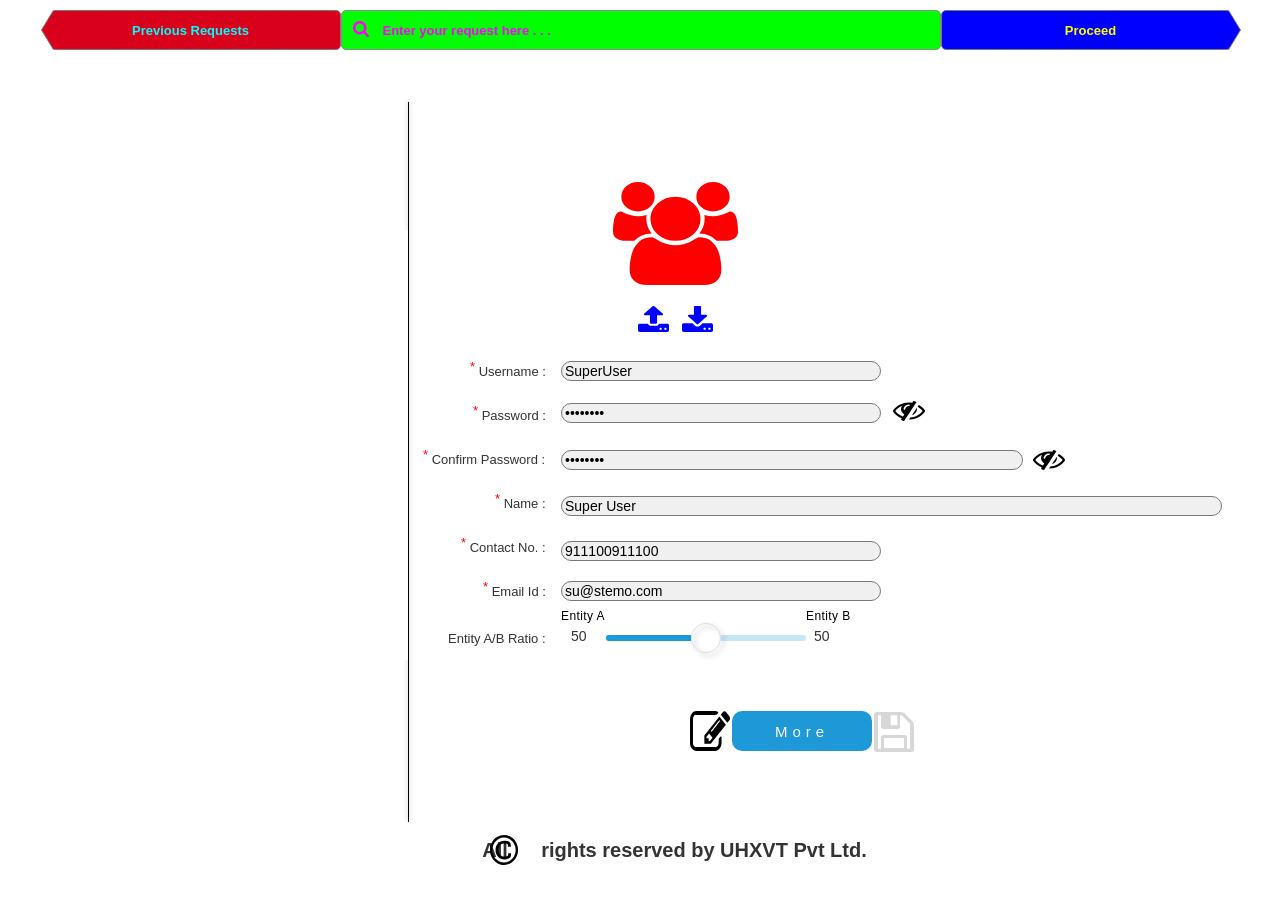
<file: home_page.html>
﻿<!DOCTYPE html>
<html>
  <head>
    <title>Home Page</title>
    <meta http-equiv="X-UA-Compatible" content="IE=edge"/>
    <meta http-equiv="content-type" content="text/html; charset=utf-8"/>
    <link rel="icon" href="./images/UHXVT_Logo/UHXVT logo.gif" type="image/gif" />
    <link href="resources/css/axure_rp_page.css" type="text/css" rel="stylesheet"/>
    <link href="data/styles.css" type="text/css" rel="stylesheet"/>
    <link href="files/home_page/styles.css" type="text/css" rel="stylesheet"/>
    <script src="resources/scripts/jquery-3.2.1.min.js"></script>
    <script src="resources/scripts/axure/axQuery.js"></script>
    <script src="resources/scripts/axure/globals.js"></script>
    <script src="resources/scripts/axutils.js"></script>
    <script src="resources/scripts/axure/annotation.js"></script>
    <script src="resources/scripts/axure/axQuery.std.js"></script>
    <script src="resources/scripts/axure/doc.js"></script>
    <script src="resources/scripts/messagecenter.js"></script>
    <script src="resources/scripts/axure/events.js"></script>
    <script src="resources/scripts/axure/recording.js"></script>
    <script src="resources/scripts/axure/action.js"></script>
    <script src="resources/scripts/axure/expr.js"></script>
    <script src="resources/scripts/axure/geometry.js"></script>
    <script src="resources/scripts/axure/flyout.js"></script>
    <script src="resources/scripts/axure/model.js"></script>
    <script src="resources/scripts/axure/repeater.js"></script>
    <script src="resources/scripts/axure/sto.js"></script>
    <script src="resources/scripts/axure/utils.temp.js"></script>
    <script src="resources/scripts/axure/variables.js"></script>
    <script src="resources/scripts/axure/drag.js"></script>
    <script src="resources/scripts/axure/move.js"></script>
    <script src="resources/scripts/axure/visibility.js"></script>
    <script src="resources/scripts/axure/style.js"></script>
    <script src="resources/scripts/axure/adaptive.js"></script>
    <script src="resources/scripts/axure/tree.js"></script>
    <script src="resources/scripts/axure/init.temp.js"></script>
    <script src="resources/scripts/axure/legacy.js"></script>
    <script src="resources/scripts/axure/viewer.js"></script>
    <script src="resources/scripts/axure/math.js"></script>
    <script src="resources/scripts/axure/jquery.nicescroll.min.js"></script>
    <script src="data/document.js"></script>
    <script src="files/home_page/data.js"></script>
    <script type="text/javascript">
      $axure.utils.getTransparentGifPath = function() { return 'resources/images/transparent.gif'; };
      $axure.utils.getOtherPath = function() { return 'resources/Other.html'; };
      $axure.utils.getReloadPath = function() { return 'resources/reload.html'; };
    </script>
  </head>
  <body>
    <div id="base" class="">

      <!-- Unnamed (Custom Cursor) -->

      <!-- Menu cursor actual x-1y0z1 (Image) -->
      <div id="u519" class="ax_default image ax_default_hidden" data-label="Menu cursor actual x-1y0z1">
        <img id="u519_img" class="img " src="images/about_us/menu_cursor_actual_x-1y0z1_u10.gif"/>
        <div id="u519_text" class="text " style="display:none; visibility: hidden">
          <p></p>
        </div>
      </div>
      <div id="u518" style="display:none; visibility:hidden;"></div>

      <!-- Sticky STEMO Logo (Dynamic Panel) -->
      <div id="u520" class="ax_default" data-label="Sticky STEMO Logo">
        <div id="u520_state0" class="panel_state" data-label="Pulled Sticky STEMO Logo" style="">
          <div id="u520_state0_content" class="panel_state_content">

            <!-- STEMO LOGO Real (Inline Frame) -->
            <div id="u521" class="ax_default" data-label="STEMO LOGO Real">
              <iframe id="u521_input" data-label="STEMO LOGO Real" scrolling="no" frameborder="0" webkitallowfullscreen mozallowfullscreen allowfullscreen></iframe>
            </div>
          </div>
        </div>
        <div id="u520_state1" class="panel_state" data-label="Pushed Sticky STEMO Logo" style="visibility: hidden;">
          <div id="u520_state1_content" class="panel_state_content">

            <!-- Pushed Sticky STEMO Logo (Dynamic Panel) -->
            <div id="u522" class="ax_default" data-label="Pushed Sticky STEMO Logo">
              <div id="u522_state0" class="panel_state" data-label="Pushed Sticky STEMO Logo" style="">
                <div id="u522_state0_content" class="panel_state_content">

                  <!-- STEMO LOGO Real (Inline Frame) -->
                  <div id="u523" class="ax_default" data-label="STEMO LOGO Real">
                    <iframe id="u523_input" data-label="STEMO LOGO Real" scrolling="no" frameborder="0" webkitallowfullscreen mozallowfullscreen allowfullscreen></iframe>
                  </div>
                </div>
              </div>
            </div>
          </div>
        </div>
      </div>

      <!-- Line System (Group) -->
      <div id="u524" class="ax_default" data-label="Line System" data-left="408" data-top="102" data-width="1" data-height="720" layer-opacity="1">

        <!-- Scroll Bottom Limit (Hot Spot) -->
        <div id="u525" class="ax_default ax_default_hidden" data-label="Scroll Bottom Limit" style="display:none; visibility: hidden">
        </div>

        <!-- Scroll Upper Limit (Hot Spot) -->
        <div id="u526" class="ax_default ax_default_hidden" data-label="Scroll Upper Limit" style="display:none; visibility: hidden">
        </div>

        <!-- Transcedentem (Shape) -->
        <div id="u527" class="ax_default line1 selected" data-label="Transcedentem" title="It's transcedentem which does separate verses here they are entity sets A and B. All such lines of separation we will be calling as Transcedentem.">
          <img id="u527_img" class="img " src="images/home_page/transcedentem_u527.svg"/>
          <div id="u527_text" class="text " style="display:none; visibility: hidden">
            <p></p>
          </div>
        </div>
      </div>

      <!-- Dynamic Sign Up Page  (Dynamic Panel) -->
      <div id="u528" class="ax_default" data-label="Dynamic Sign Up Page ">
        <div id="u528_state0" class="panel_state" data-label="Entity Creation Form" style="">
          <div id="u528_state0_content" class="panel_state_content">

            <!-- Password Input Field (Dynamic Panel) -->
            <div id="u529" class="ax_default" data-label="Password Input Field">
              <div id="u529_state0" class="panel_state" data-label="Masked Password Field" style="">
                <div id="u529_state0_content" class="panel_state_content">

                  <!-- Password Input 1 (Text Field) -->
                  <div id="u530" class="ax_default text_field2 disabled" data-label="Password Input 1">
                    <div id="u530_div" class="disabled"></div>
                    <input id="u530_input" type="password" value="" class="u530_input" disabled/>
                  </div>
                </div>
              </div>
              <div id="u529_state1" class="panel_state" data-label="Unmasked Password Field" style="visibility: hidden;">
                <div id="u529_state1_content" class="panel_state_content">

                  <!-- Password Input 2 (Text Field) -->
                  <div id="u531" class="ax_default text_field2 disabled" data-label="Password Input 2">
                    <div id="u531_div" class="disabled"></div>
                    <input id="u531_input" type="text" value="" class="u531_input" disabled/>
                  </div>
                </div>
              </div>
            </div>

            <!-- Confirmed Password Field Input (Dynamic Panel) -->
            <div id="u532" class="ax_default" data-label="Confirmed Password Field Input">
              <div id="u532_state0" class="panel_state" data-label="Hidden Confirmed Password " style="">
                <div id="u532_state0_content" class="panel_state_content">

                  <!-- Confirmed Password Input 1 (Text Field) -->
                  <div id="u533" class="ax_default text_field2 disabled" data-label="Confirmed Password Input 1">
                    <div id="u533_div" class="disabled"></div>
                    <input id="u533_input" type="password" value="" class="u533_input" disabled/>
                  </div>
                </div>
              </div>
              <div id="u532_state1" class="panel_state" data-label="Shown Confirmed Password " style="visibility: hidden;">
                <div id="u532_state1_content" class="panel_state_content">

                  <!-- Confirmed Password Input 2 (Text Field) -->
                  <div id="u534" class="ax_default text_field2 disabled" data-label="Confirmed Password Input 2">
                    <div id="u534_div" class="disabled"></div>
                    <input id="u534_input" type="text" value="" class="u534_input" disabled/>
                  </div>
                </div>
              </div>
            </div>

            <!-- Name Input  (Text Field) -->
            <div id="u535" class="ax_default text_field2 disabled" data-label="Name Input ">
              <div id="u535_div" class="disabled"></div>
              <input id="u535_input" type="text" value="" class="u535_input" disabled/>
            </div>

            <!-- Contact No. Input (Text Field) -->
            <div id="u536" class="ax_default text_field2 disabled" data-label="Contact No. Input">
              <div id="u536_div" class="disabled"></div>
              <input id="u536_input" type="tel" value="" class="u536_input" disabled/>
            </div>

            <!-- Email-Id Input (Text Field) -->
            <div id="u537" class="ax_default text_field2 disabled" data-label="Email-Id Input">
              <div id="u537_div" class="disabled"></div>
              <input id="u537_input" type="email" value="" class="u537_input" disabled/>
            </div>

            <!-- Unnamed (Rectangle) -->
            <div id="u538" class="ax_default paragraph">
              <div id="u538_div" class=""></div>
              <div id="u538_text" class="text ">
                <p><span style="color:#FF0000;vertical-align:super;">* </span><span>Name : </span></p>
              </div>
            </div>

            <!-- Unnamed (Rectangle) -->
            <div id="u539" class="ax_default paragraph">
              <div id="u539_div" class=""></div>
              <div id="u539_text" class="text ">
                <p><span style="color:#FF0000;vertical-align:super;">* </span><span>Contact No. : </span></p>
              </div>
            </div>

            <!-- Unnamed (Rectangle) -->
            <div id="u540" class="ax_default paragraph">
              <div id="u540_div" class=""></div>
              <div id="u540_text" class="text ">
                <p><span style="color:#FF0000;vertical-align:super;">* </span><span>Email Id : </span></p>
              </div>
            </div>

            <!-- Unnamed (Rectangle) -->
            <div id="u541" class="ax_default paragraph">
              <div id="u541_div" class=""></div>
              <div id="u541_text" class="text ">
                <p><span>Entity A/B Ratio :</span></p>
              </div>
            </div>

            <!-- STEMO Figurine (Group) -->
            <div id="u542" class="ax_default ax_default_hidden" data-label="STEMO Figurine" style="display:none; visibility: hidden" data-left="0" data-top="485" data-width="692" data-height="696" layer-opacity="1">

              <!-- Unnamed (Rectangle) -->
              <div id="u543" class="ax_default paragraph" title="Main idea of everything:: Entities will be uploading their data and we will use that to moderate requests of every other entity like a search engine but not limited to it since we will monitor every request closely and takes ownership of everything and provides our entities fully S(pace)T(ime)E(nergy)M(atter)O(ptimized) solution for everything that's possible. We will be continuosly evolving as a supreme brand.">
                <div id="u543_div" class=""></div>
                <div id="u543_text" class="text ">
                  <p><span>Create your STEMO Figurine :</span></p>
                </div>
              </div>

              <!-- STEMO Figurine (Dynamic Panel) -->
              <div id="u544" class="ax_default" data-label="STEMO Figurine" title="Main idea of everything. Entities will be uploading their data and we will use that moderate requests of every other entity like a search engine but not limited to it since we will monitor everything closely every request and takes ownership of everything and provides our entities fully S(pace)T(ime)E(nergy)M(atter)O(ptimized) solution for everything that's possible. We will be continuosly evolving as a supreme brand.">
                <div id="u544_state0" class="panel_state" data-label="State 1" style="">
                  <div id="u544_state0_content" class="panel_state_content">

                    <!-- Figurine (Group) -->
                    <div id="u545" class="ax_default" data-label="Figurine" title="FIlesystem Architecture kind of but every element can have multiple parents with every element can take any possible data storage form types." data-left="0" data-top="0" data-width="600" data-height="600" layer-opacity="1">

                      <!-- Transcedentem Boundary (Ellipse) -->
                      <div id="u546" class="ax_default shape" data-label="Transcedentem Boundary">
                        <img id="u546_img" class="img " src="images/sign_up_page/transcedentem_boundary_u338.svg"/>
                        <div id="u546_text" class="text " style="display:none; visibility: hidden">
                          <p></p>
                        </div>
                      </div>

                      <!-- STEMO Element (Rectangle) -->
                      <div id="u547" class="ax_default label1" data-label="STEMO Element">
                        <div id="u547_div" class=""></div>
                        <div id="u547_text" class="text ">
                          <p><span>Top STEMO Element</span></p>
                        </div>
                      </div>
                    </div>
                  </div>
                </div>
                <div id="u544_state1" class="panel_state" data-label="State 2" style="visibility: hidden;">
                  <div id="u544_state1_content" class="panel_state_content">

                    <!-- Figurine (Group) -->
                    <div id="u548" class="ax_default" data-label="Figurine" data-left="0" data-top="0" data-width="600" data-height="600" layer-opacity="1">

                      <!-- Transcedentem Boundary (Ellipse) -->
                      <div id="u549" class="ax_default shape" data-label="Transcedentem Boundary">
                        <img id="u549_img" class="img " src="images/sign_up_page/transcedentem_boundary_u338.svg"/>
                        <div id="u549_text" class="text " style="display:none; visibility: hidden">
                          <p></p>
                        </div>
                      </div>

                      <!-- STEMO Element Group (Group) -->
                      <div id="u550" class="ax_default" data-label="STEMO Element Group" title="Every element on click leads to it's respective STEMO figurine. For e.g., Here, everyone is leading to a same common state i.e., here it's level 2 or state 3." data-left="62" data-top="92" data-width="486" data-height="383" layer-opacity="1">

                        <!-- Unnamed (Rectangle) -->
                        <div id="u551" class="ax_default label1">
                          <div id="u551_div" class=""></div>
                          <div id="u551_text" class="text ">
                            <p><span>STEMO 1st level Element Name </span></p>
                          </div>
                        </div>

                        <!-- Unnamed (Rectangle) -->
                        <div id="u552" class="ax_default label1">
                          <div id="u552_div" class=""></div>
                          <div id="u552_text" class="text ">
                            <p><span>STEMO 1st level Element Name </span></p>
                          </div>
                        </div>

                        <!-- Unnamed (Rectangle) -->
                        <div id="u553" class="ax_default label1">
                          <div id="u553_div" class=""></div>
                          <div id="u553_text" class="text ">
                            <p><span>STEMO 1st level Element Name </span></p>
                          </div>
                        </div>

                        <!-- Unnamed (Rectangle) -->
                        <div id="u554" class="ax_default label1">
                          <div id="u554_div" class=""></div>
                          <div id="u554_text" class="text ">
                            <p><span>STEMO 1st level Element Name </span></p>
                          </div>
                        </div>

                        <!-- Unnamed (Rectangle) -->
                        <div id="u555" class="ax_default label1">
                          <div id="u555_div" class=""></div>
                          <div id="u555_text" class="text ">
                            <p><span>STEMO 1st level Element Name </span></p>
                          </div>
                        </div>

                        <!-- Unnamed (Rectangle) -->
                        <div id="u556" class="ax_default label1">
                          <div id="u556_div" class=""></div>
                          <div id="u556_text" class="text ">
                            <p><span>STEMO 1st level Element Name </span></p>
                          </div>
                        </div>

                        <!-- Unnamed (Rectangle) -->
                        <div id="u557" class="ax_default label1">
                          <div id="u557_div" class=""></div>
                          <div id="u557_text" class="text ">
                            <p><span>STEMO 1st level Element Name </span></p>
                          </div>
                        </div>

                        <!-- Unnamed (Rectangle) -->
                        <div id="u558" class="ax_default label1">
                          <div id="u558_div" class=""></div>
                          <div id="u558_text" class="text ">
                            <p><span>STEMO 1st level Element Name </span></p>
                          </div>
                        </div>
                      </div>
                    </div>
                  </div>
                </div>
                <div id="u544_state2" class="panel_state" data-label="State 3" style="visibility: hidden;">
                  <div id="u544_state2_content" class="panel_state_content">

                    <!-- Figurine (Group) -->
                    <div id="u559" class="ax_default" data-label="Figurine" data-left="0" data-top="0" data-width="600" data-height="600" layer-opacity="1">

                      <!-- Transcedentem Boundary (Ellipse) -->
                      <div id="u560" class="ax_default shape" data-label="Transcedentem Boundary" title="This is the 3rd level STEMO element group. For e.g., In this case it's the same.">
                        <img id="u560_img" class="img " src="images/sign_up_page/transcedentem_boundary_u338.svg"/>
                        <div id="u560_text" class="text " style="display:none; visibility: hidden">
                          <p></p>
                        </div>
                      </div>

                      <!-- STEMO Element Group (Group) -->
                      <div id="u561" class="ax_default" data-label="STEMO Element Group" title="Every element on click leads to it's respective STEMO figurine. For e.g., Here, every element shares the same or different parent element in the 1st level or state 2.." data-left="62" data-top="92" data-width="490" data-height="383" layer-opacity="1">

                        <!-- Unnamed (Rectangle) -->
                        <div id="u562" class="ax_default label1">
                          <div id="u562_div" class=""></div>
                          <div id="u562_text" class="text ">
                            <p><span>STEMO 2nd level Element Name </span></p>
                          </div>
                        </div>

                        <!-- Unnamed (Rectangle) -->
                        <div id="u563" class="ax_default label1">
                          <div id="u563_div" class=""></div>
                          <div id="u563_text" class="text ">
                            <p><span>STEMO 2nd level Element Name </span></p>
                          </div>
                        </div>

                        <!-- Unnamed (Rectangle) -->
                        <div id="u564" class="ax_default label1">
                          <div id="u564_div" class=""></div>
                          <div id="u564_text" class="text ">
                            <p><span>STEMO 2nd level Element Name </span></p>
                          </div>
                        </div>

                        <!-- Unnamed (Rectangle) -->
                        <div id="u565" class="ax_default label1">
                          <div id="u565_div" class=""></div>
                          <div id="u565_text" class="text ">
                            <p><span>STEMO 2nd level Element Name </span></p>
                          </div>
                        </div>

                        <!-- Unnamed (Rectangle) -->
                        <div id="u566" class="ax_default label1">
                          <div id="u566_div" class=""></div>
                          <div id="u566_text" class="text ">
                            <p><span>STEMO 2nd level Element Name </span></p>
                          </div>
                        </div>

                        <!-- Unnamed (Rectangle) -->
                        <div id="u567" class="ax_default label1">
                          <div id="u567_div" class=""></div>
                          <div id="u567_text" class="text ">
                            <p><span>STEMO 2nd level Element Name </span></p>
                          </div>
                        </div>

                        <!-- Unnamed (Rectangle) -->
                        <div id="u568" class="ax_default label1">
                          <div id="u568_div" class=""></div>
                          <div id="u568_text" class="text ">
                            <p><span>STEMO 2nd level Element Name </span></p>
                          </div>
                        </div>

                        <!-- Unnamed (Rectangle) -->
                        <div id="u569" class="ax_default label1">
                          <div id="u569_div" class=""></div>
                          <div id="u569_text" class="text ">
                            <p><span>STEMO 2nd level Element Name </span></p>
                          </div>
                        </div>
                      </div>
                    </div>
                  </div>
                </div>
              </div>

              <!-- Search Input Group (Group) -->
              <div id="u570" class="ax_default" data-label="Search Input Group" data-left="190" data-top="486" data-width="502" data-height="20" layer-opacity="1">

                <!-- Search Input (Text Field) -->
                <div id="u571" class="ax_default text_field" data-label="Search Input">
                  <div id="u571_div" class=""></div>
                  <input id="u571_input" type="text" value="" class="u571_input"/>
                </div>

                <!-- Search (Shape) -->
                <div id="u572" class="ax_default icon" data-label="Search">
                  <img id="u572_img" class="img " src="images/sign_up_page/search_u364.svg"/>
                  <div id="u572_text" class="text " style="display:none; visibility: hidden">
                    <p></p>
                  </div>
                </div>

                <!-- Clear Button (Group) -->
                <div id="u573" class="ax_default" data-label="Clear Button" data-left="0" data-top="0" data-width="0" data-height="0" layer-opacity="1">

                  <!-- Clear (Shape) -->
                  <div id="u574" class="ax_default shape ax_default_hidden" data-label="Clear" style="display:none; visibility: hidden">
                    <img id="u574_img" class="img " src="images/sign_up_page/clear_u366.svg"/>
                    <div id="u574_text" class="text " style="display:none; visibility: hidden">
                      <p></p>
                    </div>
                  </div>
                </div>
              </div>

              <!-- Search Results (Repeater) -->
              <div id="u575" class="ax_default ax_default_hidden" data-label="Search Results" style="display:none; visibility: hidden">
                <script id="u575_script" type="axure-repeater-template" data-label="Search Results">

                  <!-- Unnamed (Group) -->
                  <div id="u576" class="ax_default u576" data-left="0" data-top="0" data-width="501" data-height="50" layer-opacity="1">

                    <!-- Search Result (Rectangle) -->
                    <div id="u577" class="ax_default box_1 u577" data-label="Search Result">
                      <div id="u577_div" class="u577_div"></div>
                      <div id="u577_text" class="text u577_text">
                        <p><span>&nbsp;&nbsp; &nbsp;&nbsp; </span></p>
                      </div>
                    </div>

                    <!-- Unnamed (Image) -->
                    <div id="u578" class="ax_default image u578">
                      <img id="u578_img" class="img u578_img" src="images/sign_up_page/u370.svg"/>
                      <div id="u578_text" class="text u578_text" style="display:none; visibility: hidden">
                        <p></p>
                      </div>
                    </div>
                  </div>
                </script>
                <div id="u575-1" class="preeval" style="width: 501px; height: 50px;">

                  <!-- Unnamed (Group) -->
                  <div id="u576-1" class="ax_default u576" style="visibility: inherit" data-left="0" data-top="0" data-width="501" data-height="50" layer-opacity="1">

                    <!-- Search Result (Rectangle) -->
                    <div id="u577-1" class="ax_default box_1 u577" data-label="Search Result" style="width: 501px; height: 50px; left: 0px; top: 0px;visibility: inherit">
                      <div id="u577-1_div" class="u577_div" style="width: 501px; height: 50px;visibility: inherit"></div>
                      <div id="u577-1_text" class="text u577_text" style="visibility: inherit">
                        <p><span>New Release Small</span></p>
                      </div>
                    </div>

                    <!-- Unnamed (Image) -->
                    <div id="u578-1" class="ax_default image u578" style="width: 43px; height: 30px; left: 14px; top: 10px;visibility: inherit">
                      <img id="u578-1_img" class="img u578_img" src="images/sign_up_page/u370.svg"/>
                      <div id="u578-1_text" class="text u578_text" style="display:none; visibility: hidden">
                        <p></p>
                      </div>
                    </div>
                  </div>
                </div>
                <div id="u575-2" class="preeval" style="width: 501px; height: 50px;">

                  <!-- Unnamed (Group) -->
                  <div id="u576-2" class="ax_default u576" style="visibility: inherit" data-left="0" data-top="0" data-width="501" data-height="50" layer-opacity="1">

                    <!-- Search Result (Rectangle) -->
                    <div id="u577-2" class="ax_default box_1 u577" data-label="Search Result" style="width: 501px; height: 50px; left: 0px; top: 0px;visibility: inherit">
                      <div id="u577-2_div" class="u577_div" style="width: 501px; height: 50px;visibility: inherit"></div>
                      <div id="u577-2_text" class="text u577_text" style="visibility: inherit">
                        <p><span>New Release Medium</span></p>
                      </div>
                    </div>

                    <!-- Unnamed (Image) -->
                    <div id="u578-2" class="ax_default image u578" style="width: 43px; height: 30px; left: 14px; top: 10px;visibility: inherit">
                      <img id="u578-2_img" class="img u578_img" src="images/sign_up_page/u370.svg"/>
                      <div id="u578-2_text" class="text u578_text" style="display:none; visibility: hidden">
                        <p></p>
                      </div>
                    </div>
                  </div>
                </div>
                <div id="u575-3" class="preeval" style="width: 501px; height: 50px;">

                  <!-- Unnamed (Group) -->
                  <div id="u576-3" class="ax_default u576" style="visibility: inherit" data-left="0" data-top="0" data-width="501" data-height="50" layer-opacity="1">

                    <!-- Search Result (Rectangle) -->
                    <div id="u577-3" class="ax_default box_1 u577" data-label="Search Result" style="width: 501px; height: 50px; left: 0px; top: 0px;visibility: inherit">
                      <div id="u577-3_div" class="u577_div" style="width: 501px; height: 50px;visibility: inherit"></div>
                      <div id="u577-3_text" class="text u577_text" style="visibility: inherit">
                        <p><span>New Release Large</span></p>
                      </div>
                    </div>

                    <!-- Unnamed (Image) -->
                    <div id="u578-3" class="ax_default image u578" style="width: 43px; height: 30px; left: 14px; top: 10px;visibility: inherit">
                      <img id="u578-3_img" class="img u578_img" src="images/sign_up_page/u370.svg"/>
                      <div id="u578-3_text" class="text u578_text" style="display:none; visibility: hidden">
                        <p></p>
                      </div>
                    </div>
                  </div>
                </div>
                <div id="u575-4" class="preeval" style="width: 501px; height: 50px;">

                  <!-- Unnamed (Group) -->
                  <div id="u576-4" class="ax_default u576" style="visibility: inherit" data-left="0" data-top="0" data-width="501" data-height="50" layer-opacity="1">

                    <!-- Search Result (Rectangle) -->
                    <div id="u577-4" class="ax_default box_1 u577" data-label="Search Result" style="width: 501px; height: 50px; left: 0px; top: 0px;visibility: inherit">
                      <div id="u577-4_div" class="u577_div" style="width: 501px; height: 50px;visibility: inherit"></div>
                      <div id="u577-4_text" class="text u577_text" style="visibility: inherit">
                        <p><span>New Release Extra Large</span></p>
                      </div>
                    </div>

                    <!-- Unnamed (Image) -->
                    <div id="u578-4" class="ax_default image u578" style="width: 43px; height: 30px; left: 14px; top: 10px;visibility: inherit">
                      <img id="u578-4_img" class="img u578_img" src="images/sign_up_page/u370.svg"/>
                      <div id="u578-4_text" class="text u578_text" style="display:none; visibility: hidden">
                        <p></p>
                      </div>
                    </div>
                  </div>
                </div>
              </div>
            </div>

            <!-- Visual Identity  (Group) -->
            <div id="u579" class="ax_default" data-label="Visual Identity " title="Upload your visual identities such as picture/logo/any media/3d/XR file/etc." data-left="190" data-top="0" data-width="125" data-height="150" layer-opacity="1">

              <!-- Entity Visual Identity (Shape) -->
              <div id="u580" class="ax_default icon" data-label="Entity Visual Identity">
                <img id="u580_img" class="img " src="images/sign_up_page/entity_visual_identity_u320.svg"/>
                <div id="u580_text" class="text " style="display:none; visibility: hidden">
                  <p></p>
                </div>
              </div>

              <!-- UpDownLoad Facility (Group) -->
              <div id="u581" class="ax_default" data-label="UpDownLoad Facility" data-left="215" data-top="124" data-width="75" data-height="26" layer-opacity="1">

                <!-- Upload Facility (Shape) -->
                <div id="u582" class="ax_default icon" data-label="Upload Facility" title="Upload your visual identities such as picture/logo/any media/3d/XR file/etc.&nbsp; If you're an individual, then upload your individual visual identities limited to you. If you're a group(official or unofficial)/startup/company/organisation/similar, then upload group photo/video or alike supporting visual identity documents.&nbsp; ">
                  <img id="u582_img" class="img " src="images/sign_up_page/upload_facility_u322.svg"/>
                  <div id="u582_text" class="text " style="display:none; visibility: hidden">
                    <p></p>
                  </div>
                </div>

                <!-- Download Facility (Shape) -->
                <div id="u583" class="ax_default icon" data-label="Download Facility" title="Download your uploaded visual identities.">
                  <img id="u583_img" class="img " src="images/sign_up_page/download_facility_u323.svg"/>
                  <div id="u583_text" class="text " style="display:none; visibility: hidden">
                    <p></p>
                  </div>
                </div>
              </div>
            </div>

            <!-- Username Input (Text Field) -->
            <div id="u584" class="ax_default text_field2 disabled" data-label="Username Input">
              <div id="u584_div" class="disabled"></div>
              <input id="u584_input" type="text" value="" class="u584_input" disabled/>
            </div>

            <!-- Unnamed (Rectangle) -->
            <div id="u585" class="ax_default paragraph">
              <div id="u585_div" class=""></div>
              <div id="u585_text" class="text ">
                <p><span style="color:#FF0000;vertical-align:super;">* </span><span>Username :</span></p>
              </div>
            </div>

            <!-- Unnamed (Rectangle) -->
            <div id="u586" class="ax_default paragraph">
              <div id="u586_div" class=""></div>
              <div id="u586_text" class="text ">
                <p><span style="color:#FF0000;vertical-align:super;">* </span><span>Password :</span></p>
              </div>
            </div>

            <!-- Unnamed (Rectangle) -->
            <div id="u587" class="ax_default paragraph">
              <div id="u587_div" class=""></div>
              <div id="u587_text" class="text ">
                <p><span style="color:#FF0000;vertical-align:super;">* </span><span>Confirm Password :</span></p>
              </div>
            </div>

            <!-- Slider (Continuous) (Group) -->
            <div id="u588" class="ax_default" data-label="Slider (Continuous)" data-left="138" data-top="427" data-width="289" data-height="44" layer-opacity="1">

              <!-- Track (Rectangle) -->
              <div id="u589" class="ax_default line" data-label="Track">
                <img id="u589_img" class="img " src="images/sign_up_page/track_u328.svg"/>
                <div id="u589_text" class="text " style="display:none; visibility: hidden">
                  <p></p>
                </div>
              </div>

              <!-- Highlight Track (Rectangle) -->
              <div id="u590" class="ax_default line" data-label="Highlight Track">
                <div id="u590_div" class=""></div>
                <div id="u590_text" class="text " style="display:none; visibility: hidden">
                  <p></p>
                </div>
              </div>

              <!-- Thumb (Dynamic Panel) -->
              <div id="u591" class="ax_default" data-label="Thumb">
                <div id="u591_state0" class="panel_state" data-label="State1" style="">
                  <div id="u591_state0_content" class="panel_state_content">

                    <!-- Thumb (Ellipse) -->
                    <div id="u592" class="ax_default shape" data-label="Thumb">
                      <img id="u592_img" class="img " src="images/sign_up_page/thumb_u331.svg"/>
                      <div id="u592_text" class="text " style="display:none; visibility: hidden">
                        <p></p>
                      </div>
                    </div>
                  </div>
                </div>
              </div>

              <!-- Entity A Percentage (Rectangle) -->
              <div id="u593" class="ax_default shape" data-label="Entity A Percentage">
                <div id="u593_div" class=""></div>
                <div id="u593_text" class="text ">
                  <p><span>50</span></p>
                </div>
              </div>

              <!-- Entity A label (Rectangle) -->
              <div id="u594" class="ax_default paragraph" data-label="Entity A label">
                <div id="u594_div" class=""></div>
                <div id="u594_text" class="text ">
                  <p><span>Entity A</span></p>
                </div>
              </div>

              <!-- Entity B label (Rectangle) -->
              <div id="u595" class="ax_default paragraph" data-label="Entity B label">
                <div id="u595_div" class=""></div>
                <div id="u595_text" class="text ">
                  <p><span>Entity B</span></p>
                </div>
              </div>

              <!-- Entity B Percentage (Rectangle) -->
              <div id="u596" class="ax_default shape" data-label="Entity B Percentage">
                <div id="u596_div" class=""></div>
                <div id="u596_text" class="text ">
                  <p><span>50</span></p>
                </div>
              </div>
            </div>

            <!-- Password Show/Hide (Dynamic Panel) -->
            <div id="u597" class="ax_default" data-label="Password Show/Hide">
              <div id="u597_state0" class="panel_state" data-label="Password Hide" style="">
                <div id="u597_state0_content" class="panel_state_content">

                  <!-- Unnamed (Shape) -->
                  <div id="u598" class="ax_default icon">
                    <img id="u598_img" class="img " src="images/sign_up_page/u372.svg"/>
                    <div id="u598_text" class="text " style="display:none; visibility: hidden">
                      <p></p>
                    </div>
                  </div>
                </div>
              </div>
              <div id="u597_state1" class="panel_state" data-label="Password Show" style="visibility: hidden;">
                <div id="u597_state1_content" class="panel_state_content">

                  <!-- Password Eye (Shape) -->
                  <div id="u599" class="ax_default icon" data-label="Password Eye">
                    <img id="u599_img" class="img " src="images/sign_up_page/password_eye_u373.svg"/>
                    <div id="u599_text" class="text " style="display:none; visibility: hidden">
                      <p></p>
                    </div>
                  </div>
                </div>
              </div>
            </div>

            <!-- Confirmed Password Show/Hide (Dynamic Panel) -->
            <div id="u600" class="ax_default" data-label="Confirmed Password Show/Hide">
              <div id="u600_state0" class="panel_state" data-label="Password Hide" style="">
                <div id="u600_state0_content" class="panel_state_content">

                  <!-- Unnamed (Shape) -->
                  <div id="u601" class="ax_default icon">
                    <img id="u601_img" class="img " src="images/sign_up_page/u372.svg"/>
                    <div id="u601_text" class="text " style="display:none; visibility: hidden">
                      <p></p>
                    </div>
                  </div>
                </div>
              </div>
              <div id="u600_state1" class="panel_state" data-label="Password Show" style="visibility: hidden;">
                <div id="u600_state1_content" class="panel_state_content">

                  <!-- Password Eye (Shape) -->
                  <div id="u602" class="ax_default icon" data-label="Password Eye">
                    <img id="u602_img" class="img " src="images/sign_up_page/password_eye_u373.svg"/>
                    <div id="u602_text" class="text " style="display:none; visibility: hidden">
                      <p></p>
                    </div>
                  </div>
                </div>
              </div>
            </div>

            <!-- Control Button Set (Group) -->
            <div id="u603" class="ax_default" data-label="Control Button Set" data-left="267" data-top="529" data-width="224" data-height="41" layer-opacity="1">

              <!-- More/Less Loading Button (Rectangle) -->
              <div id="u604" class="ax_default primary_button1" data-label="More/Less Loading Button">
                <div id="u604_div" class=""></div>
                <div id="u604_text" class="text ">
                  <p><span>More</span></p>
                </div>
              </div>

              <!-- Edit Button (Shape) -->
              <div id="u605" class="ax_default icon" data-label="Edit Button" title="Edit the fields as per your needs.">
                <img id="u605_img" class="img " src="images/home_page/edit_button_u605.svg"/>
                <div id="u605_text" class="text " style="display:none; visibility: hidden">
                  <p></p>
                </div>
              </div>

              <!-- Save System (Group) -->
              <div id="u606" class="ax_default" data-label="Save System" data-left="451" data-top="530" data-width="40" data-height="40" layer-opacity="1">

                <!-- Save Button (Shape) -->
                <div id="u607" class="ax_default icon disabled" data-label="Save Button" title="Save after edit.">
                  <img id="u607_img" class="img " src="images/home_page/save_button_u607_disabled.svg"/>
                  <div id="u607_text" class="text " style="display:none; visibility: hidden">
                    <p></p>
                  </div>
                </div>

                <!-- Edits save pop up. (Text Field) -->
                <div id="u608" class="ax_default text_field1 ax_default_hidden" data-label="Edits save pop up." style="display:none; visibility: hidden">
                  <div id="u608_div" class=""></div>
                  <input id="u608_input" type="text" value="&nbsp;&nbsp;&nbsp; Edits are saved successfully!" class="u608_input"/>
                </div>
              </div>
            </div>
          </div>
        </div>
      </div>

      <!-- EntiType Change  (Dynamic Panel) -->
      <div id="u609" class="ax_default" data-label="EntiType Change ">
        <div id="u609_state0" class="panel_state" data-label="EntiType A" style="">
          <div id="u609_state0_content" class="panel_state_content">

            <!-- Proceed Button (Right Arrow Button) -->
            <div id="u610" class="ax_default button disabled" data-label="Proceed Button">
              <img id="u610_img" class="img " src="images/home_page/proceed_button_u610_disabled.svg"/>
              <div id="u610_text" class="text ">
                <p><span>Proceed</span></p>
              </div>
            </div>

            <!-- Service Header (Group) -->
            <div id="u611" class="ax_default" data-label="Service Header" data-left="300" data-top="0" data-width="600" data-height="40" layer-opacity="1">

              <!-- Predictive Search (Thumbnails) (Group) -->
              <div id="u612" class="ax_default" data-label="Predictive Search (Thumbnails)" data-left="300" data-top="0" data-width="600" data-height="40" layer-opacity="1">

                <!-- Search Input Group (Group) -->
                <div id="u613" class="ax_default" data-label="Search Input Group" data-left="300" data-top="0" data-width="600" data-height="40" layer-opacity="1">

                  <!-- Search Input (Text Field) -->
                  <div id="u614" class="ax_default text_field" data-label="Search Input">
                    <div id="u614_div" class=""></div>
                    <input id="u614_input" type="text" value="" class="u614_input"/>
                  </div>

                  <!-- Search (Shape) -->
                  <div id="u615" class="ax_default icon" data-label="Search">
                    <img id="u615_img" class="img " src="images/home_page/search_u615.svg"/>
                    <div id="u615_text" class="text " style="display:none; visibility: hidden">
                      <p></p>
                    </div>
                  </div>

                  <!-- Clear Button (Group) -->
                  <div id="u616" class="ax_default" data-label="Clear Button" data-left="861" data-top="3" data-width="32" data-height="32" layer-opacity="1">

                    <!-- Unnamed (Rectangle) -->
                    <div id="u617" class="ax_default shape">
                      <div id="u617_div" class=""></div>
                      <div id="u617_text" class="text " style="display:none; visibility: hidden">
                        <p></p>
                      </div>
                    </div>

                    <!-- Clear (Shape) -->
                    <div id="u618" class="ax_default shape ax_default_hidden" data-label="Clear" style="display:none; visibility: hidden">
                      <img id="u618_img" class="img " src="images/home_page/clear_u618.svg"/>
                      <div id="u618_text" class="text " style="display:none; visibility: hidden">
                        <p></p>
                      </div>
                    </div>
                  </div>
                </div>

                <!-- Search Results (Repeater) -->
                <div id="u619" class="ax_default ax_default_hidden" data-label="Search Results" style="display:none; visibility: hidden">
                  <script id="u619_script" type="axure-repeater-template" data-label="Search Results">

                    <!-- Unnamed (Group) -->
                    <div id="u620" class="ax_default u620" data-left="0" data-top="0" data-width="600" data-height="40" layer-opacity="1">

                      <!-- Search Result (Rectangle) -->
                      <div id="u621" class="ax_default box_1 u621" data-label="Search Result">
                        <div id="u621_div" class="u621_div"></div>
                        <div id="u621_text" class="text u621_text" style="display:none; visibility: hidden">
                          <p></p>
                        </div>
                      </div>

                      <!-- Unnamed (Image) -->
                      <div id="u622" class="ax_default image u622">
                        <img id="u622_img" class="img u622_img" src="images/home_page/u622.svg"/>
                        <div id="u622_text" class="text u622_text" style="display:none; visibility: hidden">
                          <p></p>
                        </div>
                      </div>
                    </div>
                  </script>
                  <div id="u619-1" class="preeval" style="width: 600px; height: 40px;">

                    <!-- Unnamed (Group) -->
                    <div id="u620-1" class="ax_default u620" style="visibility: inherit" data-left="0" data-top="0" data-width="600" data-height="40" layer-opacity="1">

                      <!-- Search Result (Rectangle) -->
                      <div id="u621-1" class="ax_default box_1 u621" data-label="Search Result" style="width: 600px; height: 40px; left: 0px; top: 0px;visibility: inherit">
                        <div id="u621-1_div" class="u621_div" style="width: 600px; height: 40px;visibility: inherit"></div>
                        <div id="u621-1_text" class="text u621_text" style="visibility: inherit">
                          <p><span>New Release Small</span></p>
                        </div>
                      </div>

                      <!-- Unnamed (Image) -->
                      <div id="u622-1" class="ax_default image u622" style="width: 36px; height: 24px; left: 12px; top: 8px;visibility: inherit">
                        <img id="u622-1_img" class="img u622_img" src="images/home_page/u622.svg"/>
                        <div id="u622-1_text" class="text u622_text" style="display:none; visibility: hidden">
                          <p></p>
                        </div>
                      </div>
                    </div>
                  </div>
                  <div id="u619-2" class="preeval" style="width: 600px; height: 40px;">

                    <!-- Unnamed (Group) -->
                    <div id="u620-2" class="ax_default u620" style="visibility: inherit" data-left="0" data-top="0" data-width="600" data-height="40" layer-opacity="1">

                      <!-- Search Result (Rectangle) -->
                      <div id="u621-2" class="ax_default box_1 u621" data-label="Search Result" style="width: 600px; height: 40px; left: 0px; top: 0px;visibility: inherit">
                        <div id="u621-2_div" class="u621_div" style="width: 600px; height: 40px;visibility: inherit"></div>
                        <div id="u621-2_text" class="text u621_text" style="visibility: inherit">
                          <p><span>New Release Medium</span></p>
                        </div>
                      </div>

                      <!-- Unnamed (Image) -->
                      <div id="u622-2" class="ax_default image u622" style="width: 36px; height: 24px; left: 12px; top: 8px;visibility: inherit">
                        <img id="u622-2_img" class="img u622_img" src="images/home_page/u622.svg"/>
                        <div id="u622-2_text" class="text u622_text" style="display:none; visibility: hidden">
                          <p></p>
                        </div>
                      </div>
                    </div>
                  </div>
                  <div id="u619-3" class="preeval" style="width: 600px; height: 40px;">

                    <!-- Unnamed (Group) -->
                    <div id="u620-3" class="ax_default u620" style="visibility: inherit" data-left="0" data-top="0" data-width="600" data-height="40" layer-opacity="1">

                      <!-- Search Result (Rectangle) -->
                      <div id="u621-3" class="ax_default box_1 u621" data-label="Search Result" style="width: 600px; height: 40px; left: 0px; top: 0px;visibility: inherit">
                        <div id="u621-3_div" class="u621_div" style="width: 600px; height: 40px;visibility: inherit"></div>
                        <div id="u621-3_text" class="text u621_text" style="visibility: inherit">
                          <p><span>New Release Large</span></p>
                        </div>
                      </div>

                      <!-- Unnamed (Image) -->
                      <div id="u622-3" class="ax_default image u622" style="width: 36px; height: 24px; left: 12px; top: 8px;visibility: inherit">
                        <img id="u622-3_img" class="img u622_img" src="images/home_page/u622.svg"/>
                        <div id="u622-3_text" class="text u622_text" style="display:none; visibility: hidden">
                          <p></p>
                        </div>
                      </div>
                    </div>
                  </div>
                  <div id="u619-4" class="preeval" style="width: 600px; height: 40px;">

                    <!-- Unnamed (Group) -->
                    <div id="u620-4" class="ax_default u620" style="visibility: inherit" data-left="0" data-top="0" data-width="600" data-height="40" layer-opacity="1">

                      <!-- Search Result (Rectangle) -->
                      <div id="u621-4" class="ax_default box_1 u621" data-label="Search Result" style="width: 600px; height: 40px; left: 0px; top: 0px;visibility: inherit">
                        <div id="u621-4_div" class="u621_div" style="width: 600px; height: 40px;visibility: inherit"></div>
                        <div id="u621-4_text" class="text u621_text" style="visibility: inherit">
                          <p><span>New Release Extra Large</span></p>
                        </div>
                      </div>

                      <!-- Unnamed (Image) -->
                      <div id="u622-4" class="ax_default image u622" style="width: 36px; height: 24px; left: 12px; top: 8px;visibility: inherit">
                        <img id="u622-4_img" class="img u622_img" src="images/home_page/u622.svg"/>
                        <div id="u622-4_text" class="text u622_text" style="display:none; visibility: hidden">
                          <p></p>
                        </div>
                      </div>
                    </div>
                  </div>
                </div>
              </div>
            </div>

            <!-- Previous Requests System (Dynamic Panel) -->
            <div id="u623" class="ax_default" data-label="Previous Requests System">
              <div id="u623_state0" class="panel_state" data-label="Hidden Previous Requests" style="">
                <div id="u623_state0_content" class="panel_state_content">

                  <!-- Previous Request System (Group) -->
                  <div id="u624" class="ax_default" data-label="Previous Request System" data-left="0" data-top="0" data-width="300" data-height="40" layer-opacity="1">

                    <!-- Previous Requests Button (Left Arrow Button) -->
                    <div id="u625" class="ax_default button" data-label="Previous Requests Button">
                      <img id="u625_img" class="img " src="images/home_page/previous_requests_button_u625.svg"/>
                      <div id="u625_text" class="text ">
                        <p><span>Previous Requests</span></p>
                      </div>
                    </div>

                    <!-- Previous Request Repeater Result (Group) -->
                    <div id="u626" class="ax_default ax_default_hidden" data-label="Previous Request Repeater Result" style="display:none; visibility: hidden" data-left="9" data-top="40" data-width="291" data-height="240" layer-opacity="1">

                      <!-- Previous Request Repeater (Repeater) -->
                      <div id="u627" class="ax_default" data-label="Previous Request Repeater">
                        <script id="u627_script" type="axure-repeater-template" data-label="Previous Request Repeater">

                          <!-- Previous Requests Rectangle (Beveled Rectangle) -->
                          <div id="u628" class="ax_default button u628" data-label="Previous Requests Rectangle">
                            <img id="u628_img" class="img u628_img" src="images/home_page/previous_requests_rectangle_u628.svg"/>
                            <div id="u628_text" class="text u628_text" style="display:none; visibility: hidden">
                              <p></p>
                            </div>
                          </div>

                          <!-- Previous Requests Rectangle (Beveled Rectangle) -->
                          <div id="u629" class="ax_default button u629" data-label="Previous Requests Rectangle">
                            <img id="u629_img" class="img u629_img" src="images/home_page/previous_requests_rectangle_u628.svg"/>
                            <div id="u629_text" class="text u629_text" style="display:none; visibility: hidden">
                              <p></p>
                            </div>
                          </div>
                        </script>
                        <div id="u627-1" class="preeval" style="width: 291px; height: 40px;">

                          <!-- Previous Requests Rectangle (Beveled Rectangle) -->
                          <div id="u628-1" class="ax_default button u628" data-label="Previous Requests Rectangle" style="width: 145px; height: 40px; left: 146px; top: 0px;visibility: inherit">
                            <img id="u628-1_img" class="img u628_img" src="images/home_page/previous_requests_rectangle_u628.svg"/>
                            <div id="u628-1_text" class="text u628_text" style="visibility: inherit">
                              <p><span>In Transit</span></p>
                            </div>
                          </div>

                          <!-- Previous Requests Rectangle (Beveled Rectangle) -->
                          <div id="u629-1" class="ax_default button u629" data-label="Previous Requests Rectangle" style="width: 145px; height: 40px; left: 0px; top: 0px;visibility: inherit">
                            <img id="u629-1_img" class="img u629_img" src="images/home_page/previous_requests_rectangle_u628.svg"/>
                            <div id="u629-1_text" class="text u629_text" style="visibility: inherit">
                              <p><span>Previous Request 1</span></p>
                            </div>
                          </div>
                        </div>
                        <div id="u627-2" class="preeval" style="width: 291px; height: 40px;">

                          <!-- Previous Requests Rectangle (Beveled Rectangle) -->
                          <div id="u628-2" class="ax_default button u628" data-label="Previous Requests Rectangle" style="width: 145px; height: 40px; left: 146px; top: 0px;visibility: inherit">
                            <img id="u628-2_img" class="img u628_img" src="images/home_page/previous_requests_rectangle_u628.svg"/>
                            <div id="u628-2_text" class="text u628_text" style="visibility: inherit">
                              <p><span>Completed</span></p>
                            </div>
                          </div>

                          <!-- Previous Requests Rectangle (Beveled Rectangle) -->
                          <div id="u629-2" class="ax_default button u629" data-label="Previous Requests Rectangle" style="width: 145px; height: 40px; left: 0px; top: 0px;visibility: inherit">
                            <img id="u629-2_img" class="img u629_img" src="images/home_page/previous_requests_rectangle_u628.svg"/>
                            <div id="u629-2_text" class="text u629_text" style="visibility: inherit">
                              <p><span>Previous Request 2</span></p>
                            </div>
                          </div>
                        </div>
                        <div id="u627-3" class="preeval" style="width: 291px; height: 40px;">

                          <!-- Previous Requests Rectangle (Beveled Rectangle) -->
                          <div id="u628-3" class="ax_default button u628" data-label="Previous Requests Rectangle" style="width: 145px; height: 40px; left: 146px; top: 0px;visibility: inherit">
                            <img id="u628-3_img" class="img u628_img" src="images/home_page/previous_requests_rectangle_u628.svg"/>
                            <div id="u628-3_text" class="text u628_text" style="visibility: inherit">
                              <p><span>In Transit</span></p>
                            </div>
                          </div>

                          <!-- Previous Requests Rectangle (Beveled Rectangle) -->
                          <div id="u629-3" class="ax_default button u629" data-label="Previous Requests Rectangle" style="width: 145px; height: 40px; left: 0px; top: 0px;visibility: inherit">
                            <img id="u629-3_img" class="img u629_img" src="images/home_page/previous_requests_rectangle_u628.svg"/>
                            <div id="u629-3_text" class="text u629_text" style="visibility: inherit">
                              <p><span>Previous Request 3</span></p>
                            </div>
                          </div>
                        </div>
                        <div id="u627-4" class="preeval" style="width: 291px; height: 40px;">

                          <!-- Previous Requests Rectangle (Beveled Rectangle) -->
                          <div id="u628-4" class="ax_default button u628" data-label="Previous Requests Rectangle" style="width: 145px; height: 40px; left: 146px; top: 0px;visibility: inherit">
                            <img id="u628-4_img" class="img u628_img" src="images/home_page/previous_requests_rectangle_u628.svg"/>
                            <div id="u628-4_text" class="text u628_text" style="visibility: inherit">
                              <p><span>Completed</span></p>
                            </div>
                          </div>

                          <!-- Previous Requests Rectangle (Beveled Rectangle) -->
                          <div id="u629-4" class="ax_default button u629" data-label="Previous Requests Rectangle" style="width: 145px; height: 40px; left: 0px; top: 0px;visibility: inherit">
                            <img id="u629-4_img" class="img u629_img" src="images/home_page/previous_requests_rectangle_u628.svg"/>
                            <div id="u629-4_text" class="text u629_text" style="visibility: inherit">
                              <p><span>Previous Request 4</span></p>
                            </div>
                          </div>
                        </div>
                        <div id="u627-5" class="preeval" style="width: 291px; height: 40px;">

                          <!-- Previous Requests Rectangle (Beveled Rectangle) -->
                          <div id="u628-5" class="ax_default button u628" data-label="Previous Requests Rectangle" style="width: 145px; height: 40px; left: 146px; top: 0px;visibility: inherit">
                            <img id="u628-5_img" class="img u628_img" src="images/home_page/previous_requests_rectangle_u628.svg"/>
                            <div id="u628-5_text" class="text u628_text" style="visibility: inherit">
                              <p><span>Completed</span></p>
                            </div>
                          </div>

                          <!-- Previous Requests Rectangle (Beveled Rectangle) -->
                          <div id="u629-5" class="ax_default button u629" data-label="Previous Requests Rectangle" style="width: 145px; height: 40px; left: 0px; top: 0px;visibility: inherit">
                            <img id="u629-5_img" class="img u629_img" src="images/home_page/previous_requests_rectangle_u628.svg"/>
                            <div id="u629-5_text" class="text u629_text" style="visibility: inherit">
                              <p><span>Previous Request 5</span></p>
                            </div>
                          </div>
                        </div>
                      </div>

                      <!-- Previous Request Repeater Header (Shape) -->
                      <div id="u630" class="ax_default shape" data-label="Previous Request Repeater Header">
                        <img id="u630_img" class="img " src="images/home_page/previous_request_repeater_header_u630.svg"/>
                        <div id="u630_text" class="text ">
                          <p><span>&nbsp;&nbsp; Activity&nbsp; &nbsp; &nbsp; &nbsp; &nbsp; &nbsp; &nbsp; |&nbsp; &nbsp; &nbsp; &nbsp; &nbsp; &nbsp; &nbsp;&nbsp; Status</span></p>
                        </div>
                      </div>
                    </div>
                  </div>
                </div>
              </div>
              <div id="u623_state1" class="panel_state" data-label="Shown Previous Requests" style="visibility: hidden;">
                <div id="u623_state1_content" class="panel_state_content">

                  <!-- Previous Request System (Group) -->
                  <div id="u631" class="ax_default" data-label="Previous Request System" data-left="0" data-top="0" data-width="300" data-height="280" layer-opacity="1">

                    <!-- Previous Requests Button (Left Arrow Button) -->
                    <div id="u632" class="ax_default button" data-label="Previous Requests Button">
                      <img id="u632_img" class="img " src="images/home_page/previous_requests_button_u625.svg"/>
                      <div id="u632_text" class="text ">
                        <p><span>Previous Requests</span></p>
                      </div>
                    </div>

                    <!-- Previous Request Repeater Result (Group) -->
                    <div id="u633" class="ax_default" data-label="Previous Request Repeater Result" data-left="9" data-top="40" data-width="291" data-height="240" layer-opacity="1">

                      <!-- Previous Request Repeater (Repeater) -->
                      <div id="u634" class="ax_default" data-label="Previous Request Repeater">
                        <script id="u634_script" type="axure-repeater-template" data-label="Previous Request Repeater">

                          <!-- Previous Requests Rectangle (Beveled Rectangle) -->
                          <div id="u635" class="ax_default button u635" data-label="Previous Requests Rectangle">
                            <img id="u635_img" class="img u635_img" src="images/home_page/previous_requests_rectangle_u628.svg"/>
                            <div id="u635_text" class="text u635_text" style="display:none; visibility: hidden">
                              <p></p>
                            </div>
                          </div>

                          <!-- Previous Requests Rectangle (Beveled Rectangle) -->
                          <div id="u636" class="ax_default button u636" data-label="Previous Requests Rectangle">
                            <img id="u636_img" class="img u636_img" src="images/home_page/previous_requests_rectangle_u628.svg"/>
                            <div id="u636_text" class="text u636_text" style="display:none; visibility: hidden">
                              <p></p>
                            </div>
                          </div>
                        </script>
                        <div id="u634-1" class="preeval" style="width: 291px; height: 40px;">

                          <!-- Previous Requests Rectangle (Beveled Rectangle) -->
                          <div id="u635-1" class="ax_default button u635" data-label="Previous Requests Rectangle" style="width: 145px; height: 40px; left: 146px; top: 0px;visibility: inherit">
                            <img id="u635-1_img" class="img u635_img" src="images/home_page/previous_requests_rectangle_u628.svg"/>
                            <div id="u635-1_text" class="text u635_text" style="visibility: inherit">
                              <p><span>In Transit</span></p>
                            </div>
                          </div>

                          <!-- Previous Requests Rectangle (Beveled Rectangle) -->
                          <div id="u636-1" class="ax_default button u636" data-label="Previous Requests Rectangle" style="width: 145px; height: 40px; left: 0px; top: 0px;visibility: inherit">
                            <img id="u636-1_img" class="img u636_img" src="images/home_page/previous_requests_rectangle_u628.svg"/>
                            <div id="u636-1_text" class="text u636_text" style="visibility: inherit">
                              <p><span>Previous Request 1</span></p>
                            </div>
                          </div>
                        </div>
                        <div id="u634-2" class="preeval" style="width: 291px; height: 40px;">

                          <!-- Previous Requests Rectangle (Beveled Rectangle) -->
                          <div id="u635-2" class="ax_default button u635" data-label="Previous Requests Rectangle" style="width: 145px; height: 40px; left: 146px; top: 0px;visibility: inherit">
                            <img id="u635-2_img" class="img u635_img" src="images/home_page/previous_requests_rectangle_u628.svg"/>
                            <div id="u635-2_text" class="text u635_text" style="visibility: inherit">
                              <p><span>Completed</span></p>
                            </div>
                          </div>

                          <!-- Previous Requests Rectangle (Beveled Rectangle) -->
                          <div id="u636-2" class="ax_default button u636" data-label="Previous Requests Rectangle" style="width: 145px; height: 40px; left: 0px; top: 0px;visibility: inherit">
                            <img id="u636-2_img" class="img u636_img" src="images/home_page/previous_requests_rectangle_u628.svg"/>
                            <div id="u636-2_text" class="text u636_text" style="visibility: inherit">
                              <p><span>Previous Request 2</span></p>
                            </div>
                          </div>
                        </div>
                        <div id="u634-3" class="preeval" style="width: 291px; height: 40px;">

                          <!-- Previous Requests Rectangle (Beveled Rectangle) -->
                          <div id="u635-3" class="ax_default button u635" data-label="Previous Requests Rectangle" style="width: 145px; height: 40px; left: 146px; top: 0px;visibility: inherit">
                            <img id="u635-3_img" class="img u635_img" src="images/home_page/previous_requests_rectangle_u628.svg"/>
                            <div id="u635-3_text" class="text u635_text" style="visibility: inherit">
                              <p><span>In Transit</span></p>
                            </div>
                          </div>

                          <!-- Previous Requests Rectangle (Beveled Rectangle) -->
                          <div id="u636-3" class="ax_default button u636" data-label="Previous Requests Rectangle" style="width: 145px; height: 40px; left: 0px; top: 0px;visibility: inherit">
                            <img id="u636-3_img" class="img u636_img" src="images/home_page/previous_requests_rectangle_u628.svg"/>
                            <div id="u636-3_text" class="text u636_text" style="visibility: inherit">
                              <p><span>Previous Request 3</span></p>
                            </div>
                          </div>
                        </div>
                        <div id="u634-4" class="preeval" style="width: 291px; height: 40px;">

                          <!-- Previous Requests Rectangle (Beveled Rectangle) -->
                          <div id="u635-4" class="ax_default button u635" data-label="Previous Requests Rectangle" style="width: 145px; height: 40px; left: 146px; top: 0px;visibility: inherit">
                            <img id="u635-4_img" class="img u635_img" src="images/home_page/previous_requests_rectangle_u628.svg"/>
                            <div id="u635-4_text" class="text u635_text" style="visibility: inherit">
                              <p><span>Completed</span></p>
                            </div>
                          </div>

                          <!-- Previous Requests Rectangle (Beveled Rectangle) -->
                          <div id="u636-4" class="ax_default button u636" data-label="Previous Requests Rectangle" style="width: 145px; height: 40px; left: 0px; top: 0px;visibility: inherit">
                            <img id="u636-4_img" class="img u636_img" src="images/home_page/previous_requests_rectangle_u628.svg"/>
                            <div id="u636-4_text" class="text u636_text" style="visibility: inherit">
                              <p><span>Previous Request 4</span></p>
                            </div>
                          </div>
                        </div>
                        <div id="u634-5" class="preeval" style="width: 291px; height: 40px;">

                          <!-- Previous Requests Rectangle (Beveled Rectangle) -->
                          <div id="u635-5" class="ax_default button u635" data-label="Previous Requests Rectangle" style="width: 145px; height: 40px; left: 146px; top: 0px;visibility: inherit">
                            <img id="u635-5_img" class="img u635_img" src="images/home_page/previous_requests_rectangle_u628.svg"/>
                            <div id="u635-5_text" class="text u635_text" style="visibility: inherit">
                              <p><span>Completed</span></p>
                            </div>
                          </div>

                          <!-- Previous Requests Rectangle (Beveled Rectangle) -->
                          <div id="u636-5" class="ax_default button u636" data-label="Previous Requests Rectangle" style="width: 145px; height: 40px; left: 0px; top: 0px;visibility: inherit">
                            <img id="u636-5_img" class="img u636_img" src="images/home_page/previous_requests_rectangle_u628.svg"/>
                            <div id="u636-5_text" class="text u636_text" style="visibility: inherit">
                              <p><span>Previous Request 5</span></p>
                            </div>
                          </div>
                        </div>
                      </div>

                      <!-- Previous Request Repeater Header (Shape) -->
                      <div id="u637" class="ax_default shape" data-label="Previous Request Repeater Header">
                        <img id="u637_img" class="img " src="images/home_page/previous_request_repeater_header_u630.svg"/>
                        <div id="u637_text" class="text ">
                          <p><span>&nbsp;&nbsp; Activity&nbsp; &nbsp; &nbsp; &nbsp; &nbsp; &nbsp; &nbsp; |&nbsp; &nbsp; &nbsp; &nbsp; &nbsp; &nbsp; &nbsp;&nbsp; Status</span></p>
                        </div>
                      </div>
                    </div>
                  </div>
                </div>
              </div>
            </div>
          </div>
        </div>
        <div id="u609_state1" class="panel_state" data-label="EntiType B" style="visibility: hidden;">
          <div id="u609_state1_content" class="panel_state_content">

            <!-- Proceed Button (Right Arrow Button) -->
            <div id="u638" class="ax_default button" data-label="Proceed Button">
              <img id="u638_img" class="img " src="images/home_page/proceed_button_u638.svg"/>
              <div id="u638_text" class="text ">
                <p><span>Engage</span></p>
              </div>
            </div>

            <!-- Request Bar (Group) -->
            <div id="u639" class="ax_default" data-label="Request Bar" data-left="298" data-top="0" data-width="600" data-height="40" layer-opacity="1">

              <!-- Service Header (Group) -->
              <div id="u640" class="ax_default" data-label="Service Header" data-left="298" data-top="0" data-width="600" data-height="40" layer-opacity="1">

                <!-- Predictive Search (Thumbnails) (Group) -->
                <div id="u641" class="ax_default" data-label="Predictive Search (Thumbnails)" data-left="298" data-top="0" data-width="600" data-height="40" layer-opacity="1">

                  <!-- Search Input Group (Group) -->
                  <div id="u642" class="ax_default" data-label="Search Input Group" data-left="298" data-top="0" data-width="600" data-height="40" layer-opacity="1">

                    <!-- Search Input (Text Field) -->
                    <div id="u643" class="ax_default text_field" data-label="Search Input">
                      <div id="u643_div" class=""></div>
                      <input id="u643_input" type="text" value="This is my request. Please do it as per specified Space Time Energy Matter optimizely." class="u643_input"/>
                    </div>

                    <!-- Request Data  (Shape) -->
                    <div id="u644" class="ax_default flow_shape" data-label="Request Data " title="Data which can't be shared in text form or doesn't sense much in that form.">
                      <img id="u644_img" class="img " src="images/home_page/request_data__u644.svg"/>
                      <div id="u644_text" class="text " style="display:none; visibility: hidden">
                        <p></p>
                      </div>
                    </div>
                  </div>
                </div>
              </div>

              <!-- Request And Timer Separator (Shape) -->
              <div id="u645" class="ax_default line1" data-label="Request And Timer Separator">
                <img id="u645_img" class="img " src="images/home_page/request_and_timer_separator_u645.svg"/>
                <div id="u645_text" class="text " style="display:none; visibility: hidden">
                  <p></p>
                </div>
              </div>

              <!-- Timer (Rectangle) -->
              <div id="u646" class="ax_default paragraph" data-label="Timer">
                <div id="u646_div" class=""></div>
                <div id="u646_text" class="text " style="display:none; visibility: hidden">
                  <p></p>
                </div>
              </div>
            </div>

            <!-- Previous Requests System (Dynamic Panel) -->
            <div id="u647" class="ax_default" data-label="Previous Requests System">
              <div id="u647_state0" class="panel_state" data-label="Hidden Previous Requests" style="">
                <div id="u647_state0_content" class="panel_state_content">

                  <!-- Previous Request System (Group) -->
                  <div id="u648" class="ax_default" data-label="Previous Request System" data-left="0" data-top="0" data-width="300" data-height="40" layer-opacity="1">

                    <!-- Previous Requests Button (Left Arrow Button) -->
                    <div id="u649" class="ax_default button" data-label="Previous Requests Button">
                      <img id="u649_img" class="img " src="images/home_page/previous_requests_button_u625.svg"/>
                      <div id="u649_text" class="text ">
                        <p><span>Previous Requests</span></p>
                      </div>
                    </div>

                    <!-- Previous Request Repeater Result (Group) -->
                    <div id="u650" class="ax_default ax_default_hidden" data-label="Previous Request Repeater Result" style="display:none; visibility: hidden" data-left="9" data-top="40" data-width="291" data-height="240" layer-opacity="1">

                      <!-- Previous Request Repeater (Repeater) -->
                      <div id="u651" class="ax_default" data-label="Previous Request Repeater">
                        <script id="u651_script" type="axure-repeater-template" data-label="Previous Request Repeater">

                          <!-- Previous Requests Rectangle (Beveled Rectangle) -->
                          <div id="u652" class="ax_default button u652" data-label="Previous Requests Rectangle">
                            <img id="u652_img" class="img u652_img" src="images/home_page/previous_requests_rectangle_u628.svg"/>
                            <div id="u652_text" class="text u652_text" style="display:none; visibility: hidden">
                              <p></p>
                            </div>
                          </div>

                          <!-- Previous Requests Rectangle (Beveled Rectangle) -->
                          <div id="u653" class="ax_default button u653" data-label="Previous Requests Rectangle">
                            <img id="u653_img" class="img u653_img" src="images/home_page/previous_requests_rectangle_u628.svg"/>
                            <div id="u653_text" class="text u653_text" style="display:none; visibility: hidden">
                              <p></p>
                            </div>
                          </div>
                        </script>
                        <div id="u651-1" class="preeval" style="width: 291px; height: 40px;">

                          <!-- Previous Requests Rectangle (Beveled Rectangle) -->
                          <div id="u652-1" class="ax_default button u652" data-label="Previous Requests Rectangle" style="width: 145px; height: 40px; left: 146px; top: 0px;visibility: inherit">
                            <img id="u652-1_img" class="img u652_img" src="images/home_page/previous_requests_rectangle_u628.svg"/>
                            <div id="u652-1_text" class="text u652_text" style="visibility: inherit">
                              <p><span>In Transit</span></p>
                            </div>
                          </div>

                          <!-- Previous Requests Rectangle (Beveled Rectangle) -->
                          <div id="u653-1" class="ax_default button u653" data-label="Previous Requests Rectangle" style="width: 145px; height: 40px; left: 0px; top: 0px;visibility: inherit">
                            <img id="u653-1_img" class="img u653_img" src="images/home_page/previous_requests_rectangle_u628.svg"/>
                            <div id="u653-1_text" class="text u653_text" style="visibility: inherit">
                              <p><span>Previous Request 1</span></p>
                            </div>
                          </div>
                        </div>
                        <div id="u651-2" class="preeval" style="width: 291px; height: 40px;">

                          <!-- Previous Requests Rectangle (Beveled Rectangle) -->
                          <div id="u652-2" class="ax_default button u652" data-label="Previous Requests Rectangle" style="width: 145px; height: 40px; left: 146px; top: 0px;visibility: inherit">
                            <img id="u652-2_img" class="img u652_img" src="images/home_page/previous_requests_rectangle_u628.svg"/>
                            <div id="u652-2_text" class="text u652_text" style="visibility: inherit">
                              <p><span>Completed</span></p>
                            </div>
                          </div>

                          <!-- Previous Requests Rectangle (Beveled Rectangle) -->
                          <div id="u653-2" class="ax_default button u653" data-label="Previous Requests Rectangle" style="width: 145px; height: 40px; left: 0px; top: 0px;visibility: inherit">
                            <img id="u653-2_img" class="img u653_img" src="images/home_page/previous_requests_rectangle_u628.svg"/>
                            <div id="u653-2_text" class="text u653_text" style="visibility: inherit">
                              <p><span>Previous Request 2</span></p>
                            </div>
                          </div>
                        </div>
                        <div id="u651-3" class="preeval" style="width: 291px; height: 40px;">

                          <!-- Previous Requests Rectangle (Beveled Rectangle) -->
                          <div id="u652-3" class="ax_default button u652" data-label="Previous Requests Rectangle" style="width: 145px; height: 40px; left: 146px; top: 0px;visibility: inherit">
                            <img id="u652-3_img" class="img u652_img" src="images/home_page/previous_requests_rectangle_u628.svg"/>
                            <div id="u652-3_text" class="text u652_text" style="visibility: inherit">
                              <p><span>In Transit</span></p>
                            </div>
                          </div>

                          <!-- Previous Requests Rectangle (Beveled Rectangle) -->
                          <div id="u653-3" class="ax_default button u653" data-label="Previous Requests Rectangle" style="width: 145px; height: 40px; left: 0px; top: 0px;visibility: inherit">
                            <img id="u653-3_img" class="img u653_img" src="images/home_page/previous_requests_rectangle_u628.svg"/>
                            <div id="u653-3_text" class="text u653_text" style="visibility: inherit">
                              <p><span>Previous Request 3</span></p>
                            </div>
                          </div>
                        </div>
                        <div id="u651-4" class="preeval" style="width: 291px; height: 40px;">

                          <!-- Previous Requests Rectangle (Beveled Rectangle) -->
                          <div id="u652-4" class="ax_default button u652" data-label="Previous Requests Rectangle" style="width: 145px; height: 40px; left: 146px; top: 0px;visibility: inherit">
                            <img id="u652-4_img" class="img u652_img" src="images/home_page/previous_requests_rectangle_u628.svg"/>
                            <div id="u652-4_text" class="text u652_text" style="visibility: inherit">
                              <p><span>Completed</span></p>
                            </div>
                          </div>

                          <!-- Previous Requests Rectangle (Beveled Rectangle) -->
                          <div id="u653-4" class="ax_default button u653" data-label="Previous Requests Rectangle" style="width: 145px; height: 40px; left: 0px; top: 0px;visibility: inherit">
                            <img id="u653-4_img" class="img u653_img" src="images/home_page/previous_requests_rectangle_u628.svg"/>
                            <div id="u653-4_text" class="text u653_text" style="visibility: inherit">
                              <p><span>Previous Request 4</span></p>
                            </div>
                          </div>
                        </div>
                        <div id="u651-5" class="preeval" style="width: 291px; height: 40px;">

                          <!-- Previous Requests Rectangle (Beveled Rectangle) -->
                          <div id="u652-5" class="ax_default button u652" data-label="Previous Requests Rectangle" style="width: 145px; height: 40px; left: 146px; top: 0px;visibility: inherit">
                            <img id="u652-5_img" class="img u652_img" src="images/home_page/previous_requests_rectangle_u628.svg"/>
                            <div id="u652-5_text" class="text u652_text" style="visibility: inherit">
                              <p><span>Completed</span></p>
                            </div>
                          </div>

                          <!-- Previous Requests Rectangle (Beveled Rectangle) -->
                          <div id="u653-5" class="ax_default button u653" data-label="Previous Requests Rectangle" style="width: 145px; height: 40px; left: 0px; top: 0px;visibility: inherit">
                            <img id="u653-5_img" class="img u653_img" src="images/home_page/previous_requests_rectangle_u628.svg"/>
                            <div id="u653-5_text" class="text u653_text" style="visibility: inherit">
                              <p><span>Previous Request 5</span></p>
                            </div>
                          </div>
                        </div>
                      </div>

                      <!-- Previous Request Repeater Header (Shape) -->
                      <div id="u654" class="ax_default shape" data-label="Previous Request Repeater Header">
                        <img id="u654_img" class="img " src="images/home_page/previous_request_repeater_header_u630.svg"/>
                        <div id="u654_text" class="text ">
                          <p><span>&nbsp;&nbsp; Activity&nbsp; &nbsp; &nbsp; &nbsp; &nbsp; &nbsp; &nbsp; |&nbsp; &nbsp; &nbsp; &nbsp; &nbsp; &nbsp; &nbsp;&nbsp; Status</span></p>
                        </div>
                      </div>
                    </div>
                  </div>
                </div>
              </div>
              <div id="u647_state1" class="panel_state" data-label="Shown Previous Requests" style="visibility: hidden;">
                <div id="u647_state1_content" class="panel_state_content">

                  <!-- Previous Request System (Group) -->
                  <div id="u655" class="ax_default" data-label="Previous Request System" data-left="0" data-top="0" data-width="300" data-height="280" layer-opacity="1">

                    <!-- Previous Requests Button (Left Arrow Button) -->
                    <div id="u656" class="ax_default button" data-label="Previous Requests Button">
                      <img id="u656_img" class="img " src="images/home_page/previous_requests_button_u625.svg"/>
                      <div id="u656_text" class="text ">
                        <p><span>Previous Requests</span></p>
                      </div>
                    </div>

                    <!-- Previous Request Repeater Result (Group) -->
                    <div id="u657" class="ax_default" data-label="Previous Request Repeater Result" data-left="9" data-top="40" data-width="291" data-height="240" layer-opacity="1">

                      <!-- Previous Request Repeater (Repeater) -->
                      <div id="u658" class="ax_default" data-label="Previous Request Repeater">
                        <script id="u658_script" type="axure-repeater-template" data-label="Previous Request Repeater">

                          <!-- Previous Requests Rectangle (Beveled Rectangle) -->
                          <div id="u659" class="ax_default button u659" data-label="Previous Requests Rectangle">
                            <img id="u659_img" class="img u659_img" src="images/home_page/previous_requests_rectangle_u628.svg"/>
                            <div id="u659_text" class="text u659_text" style="display:none; visibility: hidden">
                              <p></p>
                            </div>
                          </div>

                          <!-- Previous Requests Rectangle (Beveled Rectangle) -->
                          <div id="u660" class="ax_default button u660" data-label="Previous Requests Rectangle">
                            <img id="u660_img" class="img u660_img" src="images/home_page/previous_requests_rectangle_u628.svg"/>
                            <div id="u660_text" class="text u660_text" style="display:none; visibility: hidden">
                              <p></p>
                            </div>
                          </div>
                        </script>
                        <div id="u658-1" class="preeval" style="width: 291px; height: 40px;">

                          <!-- Previous Requests Rectangle (Beveled Rectangle) -->
                          <div id="u659-1" class="ax_default button u659" data-label="Previous Requests Rectangle" style="width: 145px; height: 40px; left: 146px; top: 0px;visibility: inherit">
                            <img id="u659-1_img" class="img u659_img" src="images/home_page/previous_requests_rectangle_u628.svg"/>
                            <div id="u659-1_text" class="text u659_text" style="visibility: inherit">
                              <p><span>In Transit</span></p>
                            </div>
                          </div>

                          <!-- Previous Requests Rectangle (Beveled Rectangle) -->
                          <div id="u660-1" class="ax_default button u660" data-label="Previous Requests Rectangle" style="width: 145px; height: 40px; left: 0px; top: 0px;visibility: inherit">
                            <img id="u660-1_img" class="img u660_img" src="images/home_page/previous_requests_rectangle_u628.svg"/>
                            <div id="u660-1_text" class="text u660_text" style="visibility: inherit">
                              <p><span>Previous Request 1</span></p>
                            </div>
                          </div>
                        </div>
                        <div id="u658-2" class="preeval" style="width: 291px; height: 40px;">

                          <!-- Previous Requests Rectangle (Beveled Rectangle) -->
                          <div id="u659-2" class="ax_default button u659" data-label="Previous Requests Rectangle" style="width: 145px; height: 40px; left: 146px; top: 0px;visibility: inherit">
                            <img id="u659-2_img" class="img u659_img" src="images/home_page/previous_requests_rectangle_u628.svg"/>
                            <div id="u659-2_text" class="text u659_text" style="visibility: inherit">
                              <p><span>Completed</span></p>
                            </div>
                          </div>

                          <!-- Previous Requests Rectangle (Beveled Rectangle) -->
                          <div id="u660-2" class="ax_default button u660" data-label="Previous Requests Rectangle" style="width: 145px; height: 40px; left: 0px; top: 0px;visibility: inherit">
                            <img id="u660-2_img" class="img u660_img" src="images/home_page/previous_requests_rectangle_u628.svg"/>
                            <div id="u660-2_text" class="text u660_text" style="visibility: inherit">
                              <p><span>Previous Request 2</span></p>
                            </div>
                          </div>
                        </div>
                        <div id="u658-3" class="preeval" style="width: 291px; height: 40px;">

                          <!-- Previous Requests Rectangle (Beveled Rectangle) -->
                          <div id="u659-3" class="ax_default button u659" data-label="Previous Requests Rectangle" style="width: 145px; height: 40px; left: 146px; top: 0px;visibility: inherit">
                            <img id="u659-3_img" class="img u659_img" src="images/home_page/previous_requests_rectangle_u628.svg"/>
                            <div id="u659-3_text" class="text u659_text" style="visibility: inherit">
                              <p><span>In Transit</span></p>
                            </div>
                          </div>

                          <!-- Previous Requests Rectangle (Beveled Rectangle) -->
                          <div id="u660-3" class="ax_default button u660" data-label="Previous Requests Rectangle" style="width: 145px; height: 40px; left: 0px; top: 0px;visibility: inherit">
                            <img id="u660-3_img" class="img u660_img" src="images/home_page/previous_requests_rectangle_u628.svg"/>
                            <div id="u660-3_text" class="text u660_text" style="visibility: inherit">
                              <p><span>Previous Request 3</span></p>
                            </div>
                          </div>
                        </div>
                        <div id="u658-4" class="preeval" style="width: 291px; height: 40px;">

                          <!-- Previous Requests Rectangle (Beveled Rectangle) -->
                          <div id="u659-4" class="ax_default button u659" data-label="Previous Requests Rectangle" style="width: 145px; height: 40px; left: 146px; top: 0px;visibility: inherit">
                            <img id="u659-4_img" class="img u659_img" src="images/home_page/previous_requests_rectangle_u628.svg"/>
                            <div id="u659-4_text" class="text u659_text" style="visibility: inherit">
                              <p><span>Completed</span></p>
                            </div>
                          </div>

                          <!-- Previous Requests Rectangle (Beveled Rectangle) -->
                          <div id="u660-4" class="ax_default button u660" data-label="Previous Requests Rectangle" style="width: 145px; height: 40px; left: 0px; top: 0px;visibility: inherit">
                            <img id="u660-4_img" class="img u660_img" src="images/home_page/previous_requests_rectangle_u628.svg"/>
                            <div id="u660-4_text" class="text u660_text" style="visibility: inherit">
                              <p><span>Previous Request 4</span></p>
                            </div>
                          </div>
                        </div>
                        <div id="u658-5" class="preeval" style="width: 291px; height: 40px;">

                          <!-- Previous Requests Rectangle (Beveled Rectangle) -->
                          <div id="u659-5" class="ax_default button u659" data-label="Previous Requests Rectangle" style="width: 145px; height: 40px; left: 146px; top: 0px;visibility: inherit">
                            <img id="u659-5_img" class="img u659_img" src="images/home_page/previous_requests_rectangle_u628.svg"/>
                            <div id="u659-5_text" class="text u659_text" style="visibility: inherit">
                              <p><span>Completed</span></p>
                            </div>
                          </div>

                          <!-- Previous Requests Rectangle (Beveled Rectangle) -->
                          <div id="u660-5" class="ax_default button u660" data-label="Previous Requests Rectangle" style="width: 145px; height: 40px; left: 0px; top: 0px;visibility: inherit">
                            <img id="u660-5_img" class="img u660_img" src="images/home_page/previous_requests_rectangle_u628.svg"/>
                            <div id="u660-5_text" class="text u660_text" style="visibility: inherit">
                              <p><span>Previous Request 5</span></p>
                            </div>
                          </div>
                        </div>
                      </div>

                      <!-- Previous Request Repeater Header (Shape) -->
                      <div id="u661" class="ax_default shape" data-label="Previous Request Repeater Header">
                        <img id="u661_img" class="img " src="images/home_page/previous_request_repeater_header_u630.svg"/>
                        <div id="u661_text" class="text ">
                          <p><span>&nbsp;&nbsp; Activity&nbsp; &nbsp; &nbsp; &nbsp; &nbsp; &nbsp; &nbsp; |&nbsp; &nbsp; &nbsp; &nbsp; &nbsp; &nbsp; &nbsp;&nbsp; Status</span></p>
                        </div>
                      </div>
                    </div>
                  </div>
                </div>
              </div>
            </div>
          </div>
        </div>
      </div>

      <!-- Copyright Label (Group) -->
      <div id="u662" class="ax_default" data-label="Copyright Label" data-left="0" data-top="856" data-width="1349" data-height="37" layer-opacity="1">

        <!-- Unnamed (Dynamic Panel) -->
        <div id="u663" class="ax_default">
          <div id="u663_state0" class="panel_state" data-label="State 1" style="">
            <div id="u663_state0_content" class="panel_state_content">

              <!-- Copyright label background (Rectangle) -->
              <div id="u664" class="ax_default sticky_1" data-label="Copyright label background">
                <div id="u664_div" class=""></div>
                <div id="u664_text" class="text ">
                  <p><span>All&nbsp; &nbsp; &nbsp; rights reserved by UHXVT Pvt Ltd.</span></p>
                </div>
              </div>
            </div>
          </div>
        </div>

        <!-- Copyright Icon (Shape) -->
        <div id="u665" class="ax_default icon" data-label="Copyright Icon">
          <img id="u665_img" class="img " src="images/home_page/copyright_icon_u665.svg"/>
          <div id="u665_text" class="text " style="display:none; visibility: hidden">
            <p></p>
          </div>
        </div>
      </div>

      <!-- Unnamed (Context Menu) -->

      <!-- Context Menu (Group) -->
      <div id="u667" class="ax_default ax_default_hidden" data-label="Context Menu" style="display:none; visibility: hidden" data-left="575" data-top="102" data-width="200" data-height="253" layer-opacity="1">

        <!-- Unnamed (Rectangle) -->
        <div id="u668" class="ax_default menu_background">
          <div id="u668_div" class=""></div>
          <div id="u668_text" class="text " style="display:none; visibility: hidden">
            <p></p>
          </div>
        </div>

        <!-- Menu Option 5 (Group) -->
        <div id="u669" class="ax_default" data-label="Menu Option 5" data-left="575" data-top="102" data-width="200" data-height="50" layer-opacity="1">

          <!-- Unnamed (Rectangle) -->
          <div id="u670" class="ax_default label1">
            <div id="u670_div" class=""></div>
            <div id="u670_text" class="text ">
              <p><span>About Us</span></p>
            </div>
          </div>

          <!-- Unnamed (Image) -->
          <div id="u671" class="ax_default image">
            <img id="u671_img" class="img " src="images/about_us/u16.svg"/>
            <div id="u671_text" class="text " style="display:none; visibility: hidden">
              <p></p>
            </div>
          </div>
        </div>

        <!-- Menu Option 4 (Group) -->
        <div id="u672" class="ax_default" data-label="Menu Option 4" data-left="575" data-top="152" data-width="200" data-height="50" layer-opacity="1">

          <!-- Unnamed (Rectangle) -->
          <div id="u673" class="ax_default label1">
            <div id="u673_div" class=""></div>
            <div id="u673_text" class="text ">
              <p><span>Connect</span></p>
            </div>
          </div>

          <!-- Unnamed (Image) -->
          <div id="u674" class="ax_default image">
            <img id="u674_img" class="img " src="images/about_us/u16.svg"/>
            <div id="u674_text" class="text " style="display:none; visibility: hidden">
              <p></p>
            </div>
          </div>
        </div>

        <!-- Menu Option 3 (Group) -->
        <div id="u675" class="ax_default" data-label="Menu Option 3" data-left="575" data-top="202" data-width="200" data-height="50" layer-opacity="1">

          <!-- Unnamed (Rectangle) -->
          <div id="u676" class="ax_default label1">
            <div id="u676_div" class=""></div>
            <div id="u676_text" class="text ">
              <p><span>Legal</span></p>
            </div>
          </div>

          <!-- Unnamed (Image) -->
          <div id="u677" class="ax_default image">
            <img id="u677_img" class="img " src="images/about_us/u16.svg"/>
            <div id="u677_text" class="text " style="display:none; visibility: hidden">
              <p></p>
            </div>
          </div>
        </div>

        <!-- Menu Option 2 (Group) -->
        <div id="u678" class="ax_default" data-label="Menu Option 2" data-left="575" data-top="249" data-width="200" data-height="56" layer-opacity="1">

          <!-- Unnamed (Rectangle) -->
          <div id="u679" class="ax_default label1">
            <div id="u679_div" class=""></div>
            <div id="u679_text" class="text ">
              <p><span>Privacy &amp; Terms</span></p>
            </div>
          </div>

          <!-- Unnamed (Image) -->
          <div id="u680" class="ax_default image">
            <img id="u680_img" class="img " src="images/about_us/u16.svg"/>
            <div id="u680_text" class="text " style="display:none; visibility: hidden">
              <p></p>
            </div>
          </div>
        </div>

        <!-- Menu Option 1 (Group) -->
        <div id="u681" class="ax_default" data-label="Menu Option 1" data-left="575" data-top="299" data-width="200" data-height="56" layer-opacity="1">

          <!-- Unnamed (Rectangle) -->
          <div id="u682" class="ax_default label1">
            <div id="u682_div" class=""></div>
            <div id="u682_text" class="text ">
              <p><span>Additional Requests</span></p>
            </div>
          </div>

          <!-- Unnamed (Image) -->
          <div id="u683" class="ax_default image">
            <img id="u683_img" class="img " src="images/about_us/u16.svg"/>
            <div id="u683_text" class="text " style="display:none; visibility: hidden">
              <p></p>
            </div>
          </div>
        </div>
      </div>
      <div id="u666" style="display:none; visibility:hidden;"></div>
    </div>
    <script src="resources/scripts/axure/ios.js"></script>
  </body>
</html>
</file>
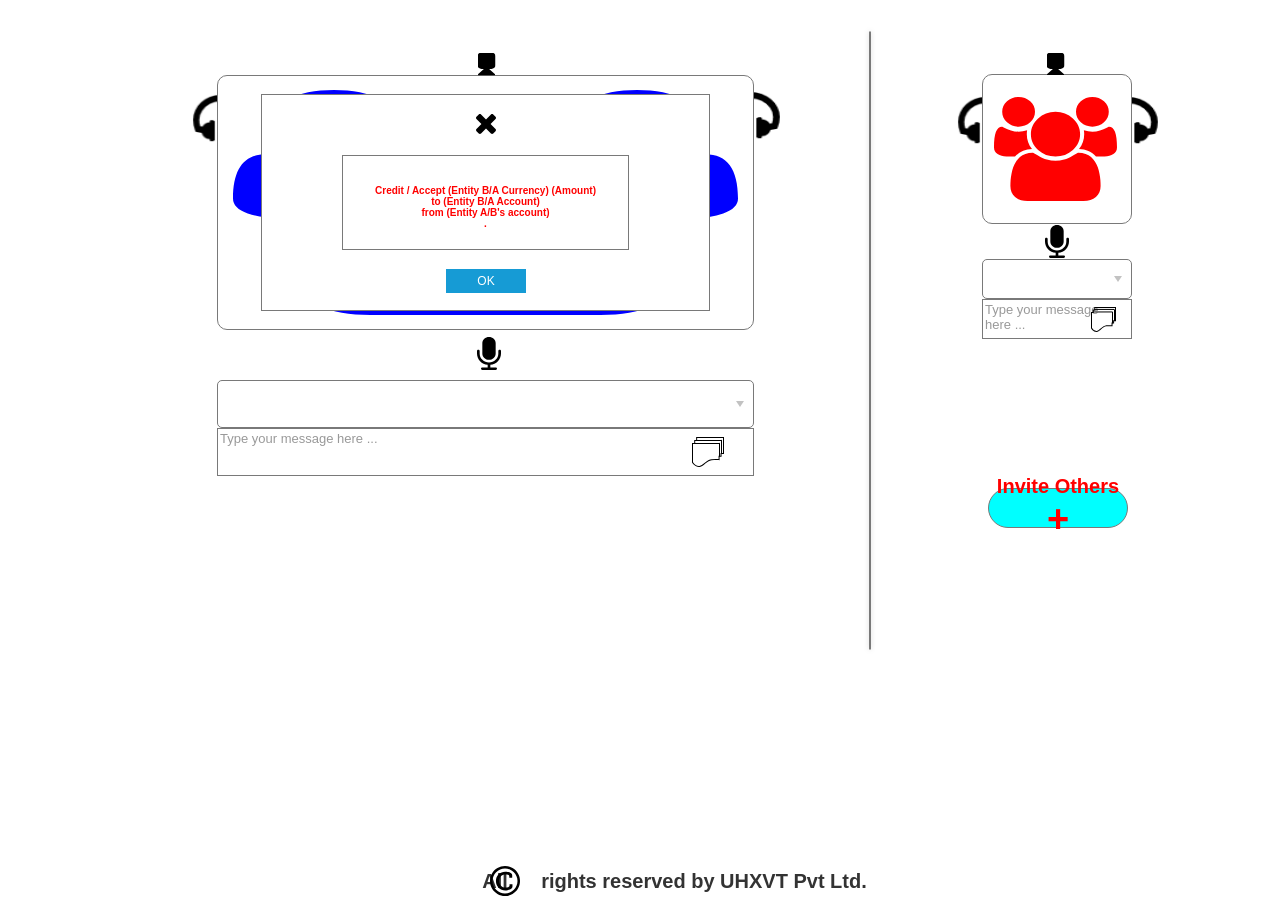
<file: information_page.html>
﻿<!DOCTYPE html>
<html>
  <head>
    <title>Information Page</title>
    <meta http-equiv="X-UA-Compatible" content="IE=edge"/>
    <meta http-equiv="content-type" content="text/html; charset=utf-8"/>
    <link rel="icon" href="./images/UHXVT_Logo/UHXVT logo.gif" type="image/gif" />
    <link href="resources/css/axure_rp_page.css" type="text/css" rel="stylesheet"/>
    <link href="data/styles.css" type="text/css" rel="stylesheet"/>
    <link href="files/information_page/styles.css" type="text/css" rel="stylesheet"/>
    <script src="resources/scripts/jquery-3.2.1.min.js"></script>
    <script src="resources/scripts/axure/axQuery.js"></script>
    <script src="resources/scripts/axure/globals.js"></script>
    <script src="resources/scripts/axutils.js"></script>
    <script src="resources/scripts/axure/annotation.js"></script>
    <script src="resources/scripts/axure/axQuery.std.js"></script>
    <script src="resources/scripts/axure/doc.js"></script>
    <script src="resources/scripts/messagecenter.js"></script>
    <script src="resources/scripts/axure/events.js"></script>
    <script src="resources/scripts/axure/recording.js"></script>
    <script src="resources/scripts/axure/action.js"></script>
    <script src="resources/scripts/axure/expr.js"></script>
    <script src="resources/scripts/axure/geometry.js"></script>
    <script src="resources/scripts/axure/flyout.js"></script>
    <script src="resources/scripts/axure/model.js"></script>
    <script src="resources/scripts/axure/repeater.js"></script>
    <script src="resources/scripts/axure/sto.js"></script>
    <script src="resources/scripts/axure/utils.temp.js"></script>
    <script src="resources/scripts/axure/variables.js"></script>
    <script src="resources/scripts/axure/drag.js"></script>
    <script src="resources/scripts/axure/move.js"></script>
    <script src="resources/scripts/axure/visibility.js"></script>
    <script src="resources/scripts/axure/style.js"></script>
    <script src="resources/scripts/axure/adaptive.js"></script>
    <script src="resources/scripts/axure/tree.js"></script>
    <script src="resources/scripts/axure/init.temp.js"></script>
    <script src="resources/scripts/axure/legacy.js"></script>
    <script src="resources/scripts/axure/viewer.js"></script>
    <script src="resources/scripts/axure/math.js"></script>
    <script src="resources/scripts/axure/jquery.nicescroll.min.js"></script>
    <script src="data/document.js"></script>
    <script src="files/information_page/data.js"></script>
    <script type="text/javascript">
      $axure.utils.getTransparentGifPath = function() { return 'resources/images/transparent.gif'; };
      $axure.utils.getOtherPath = function() { return 'resources/Other.html'; };
      $axure.utils.getReloadPath = function() { return 'resources/reload.html'; };
    </script>
  </head>
  <body>
    <div id="base" class="">

      <!-- Unnamed (Custom Cursor) -->

      <!-- Menu cursor actual x-1y0z1 (Image) -->
      <div id="u1973" class="ax_default image ax_default_hidden" data-label="Menu cursor actual x-1y0z1">
        <img id="u1973_img" class="img " src="images/about_us/menu_cursor_actual_x-1y0z1_u10.gif"/>
        <div id="u1973_text" class="text " style="display:none; visibility: hidden">
          <p></p>
        </div>
      </div>
      <div id="u1972" style="display:none; visibility:hidden;"></div>

      <!-- All entity set A (Group) -->
      <div id="u1974" class="ax_default" data-label="All entity set A" data-left="957" data-top="46" data-width="201" data-height="485" layer-opacity="1">

        <!-- Magnified personal view for each individual entity B/A. (Hot Spot) -->
        <div id="u1975" class="ax_default" data-label="Magnified personal view for each individual entity B/A." title="Magnified personal view for each individual entity B/A.">
        </div>

        <!-- Invite Others (Rectangle) -->
        <div id="u1976" class="ax_default button" data-label="Invite Others" title="Entities can call for multiple entities on the platform to take part in their request processing. ">
          <div id="u1976_div" class=""></div>
          <div id="u1976_text" class="text ">
            <p style="font-size:20px;"><span>Invite Others </span><span style="font-size:38px;">+</span></p>
          </div>
        </div>

        <!-- Entity A (Group) -->
        <div id="u1977" class="ax_default" data-label="Entity A" data-left="957" data-top="46" data-width="201" data-height="293" layer-opacity="1">

          <!-- Result Interface DP (Dynamic Panel) -->
          <div id="u1978" class="ax_default" data-label="Result Interface DP">
            <div id="u1978_state0" class="panel_state" data-label="Result Interface State 1 " style="">
              <div id="u1978_state0_content" class="panel_state_content">

                <!-- Unnamed (Rectangle) -->
                <div id="u1979" class="ax_default shape" title="Result Interface State 1">
                  <div id="u1979_div" class=""></div>
                  <div id="u1979_text" class="text " style="display:none; visibility: hidden">
                    <p></p>
                  </div>
                </div>

                <!-- Entity Visual Identity (Shape) -->
                <div id="u1980" class="ax_default icon" data-label="Entity Visual Identity">
                  <img id="u1980_img" class="img " src="images/information_page/entity_visual_identity_u1980.svg"/>
                  <div id="u1980_text" class="text " style="display:none; visibility: hidden">
                    <p></p>
                  </div>
                </div>
              </div>
            </div>
            <div id="u1978_state1" class="panel_state" data-label="Result Interface State 2" style="visibility: hidden;">
              <div id="u1978_state1_content" class="panel_state_content">

                <!-- Unnamed (Rectangle) -->
                <div id="u1981" class="ax_default shape" title="Result Interface State 2">
                  <div id="u1981_div" class=""></div>
                  <div id="u1981_text" class="text " style="display:none; visibility: hidden">
                    <p></p>
                  </div>
                </div>

                <!-- Result Interface 2 (Image) -->
                <div id="u1982" class="ax_default image" data-label="Result Interface 2">
                  <img id="u1982_img" class="img " src="images/service_page/result_interface_2_u747.svg"/>
                  <div id="u1982_text" class="text " style="display:none; visibility: hidden">
                    <p></p>
                  </div>
                </div>
              </div>
            </div>
            <div id="u1978_state2" class="panel_state" data-label="Result Interface State 3" style="visibility: hidden;">
              <div id="u1978_state2_content" class="panel_state_content">

                <!-- Unnamed (Rectangle) -->
                <div id="u1983" class="ax_default shape" title="Result Interface State 3 and it's showing that there is no more states available.">
                  <div id="u1983_div" class=""></div>
                  <div id="u1983_text" class="text " style="display:none; visibility: hidden">
                    <p></p>
                  </div>
                </div>

                <!-- STEMO LOGO Real (Inline Frame) -->
                <div id="u1984" class="ax_default" data-label="STEMO LOGO Real">
                  <iframe id="u1984_input" data-label="STEMO LOGO Real" scrolling="no" frameborder="0" webkitallowfullscreen mozallowfullscreen allowfullscreen></iframe>
                </div>
              </div>
            </div>
          </div>

          <!-- Audio Out System (Dynamic Panel) -->
          <div id="u1985" class="ax_default" data-label="Audio Out System">
            <div id="u1985_state0" class="panel_state" data-label="Unmute State" style="">
              <div id="u1985_state0_content" class="panel_state_content">

                <!-- Unnamed (Shape) -->
                <div id="u1986" class="ax_default icon">
                  <img id="u1986_img" class="img " src="images/service_page/u751.svg"/>
                  <div id="u1986_text" class="text " style="display:none; visibility: hidden">
                    <p></p>
                  </div>
                </div>
              </div>
            </div>
            <div id="u1985_state1" class="panel_state" data-label="Mute State" style="visibility: hidden;">
              <div id="u1985_state1_content" class="panel_state_content">

                <!-- Unnamed (Shape) -->
                <div id="u1987" class="ax_default icon">
                  <img id="u1987_img" class="img " src="images/service_page/u752.svg"/>
                  <div id="u1987_text" class="text " style="display:none; visibility: hidden">
                    <p></p>
                  </div>
                </div>
              </div>
            </div>
          </div>

          <!-- Visual System (Dynamic Panel) -->
          <div id="u1988" class="ax_default" data-label="Visual System">
            <div id="u1988_state0" class="panel_state" data-label="Enable " style="">
              <div id="u1988_state0_content" class="panel_state_content">

                <!-- Visual System Enabled (Shape) -->
                <div id="u1989" class="ax_default icon" data-label="Visual System Enabled">
                  <img id="u1989_img" class="img " src="images/service_page/visual_system_enabled_u754.svg"/>
                  <div id="u1989_text" class="text " style="display:none; visibility: hidden">
                    <p></p>
                  </div>
                </div>
              </div>
            </div>
            <div id="u1988_state1" class="panel_state" data-label="Disable" style="visibility: hidden;">
              <div id="u1988_state1_content" class="panel_state_content">

                <!-- Visual System Disabled (Group) -->
                <div id="u1990" class="ax_default" data-label="Visual System Disabled" data-left="-2.288582233137676" data-top="1.2114177668623212" data-width="27.577164466275356" data-height="27.577164466275356" layer-opacity="1">

                  <!-- Visual System  (Shape) -->
                  <div id="u1991" class="ax_default icon" data-label="Visual System ">
                    <img id="u1991_img" class="img " src="images/service_page/visual_system_enabled_u754.svg"/>
                    <div id="u1991_text" class="text " style="display:none; visibility: hidden">
                      <p></p>
                    </div>
                  </div>

                  <!-- Visual Obstruction Line System (Group) -->
                  <div id="u1992" class="ax_default" data-label="Visual Obstruction Line System" data-left="-2.288582233137676" data-top="1.2114177668623212" data-width="27.577164466275356" data-height="27.577164466275356" layer-opacity="1">

                    <!-- Line 1 (Line) -->
                    <div id="u1993" class="ax_default line1" data-label="Line 1">
                      <img id="u1993_img" class="img " src="images/service_page/line_1_u758.svg"/>
                      <div id="u1993_text" class="text " style="display:none; visibility: hidden">
                        <p></p>
                      </div>
                    </div>

                    <!-- Line 2 (Line) -->
                    <div id="u1994" class="ax_default line1" data-label="Line 2">
                      <img id="u1994_img" class="img " src="images/service_page/line_1_u758.svg"/>
                      <div id="u1994_text" class="text " style="display:none; visibility: hidden">
                        <p></p>
                      </div>
                    </div>
                  </div>
                </div>
              </div>
            </div>
          </div>

          <!-- Audio In System (Group) -->
          <div id="u1995" class="ax_default" data-label="Audio In System" data-left="957" data-top="57" data-width="201" data-height="89" layer-opacity="1">

            <!-- Headphone 2 System (Dynamic Panel) -->
            <div id="u1996" class="ax_default" data-label="Headphone 2 System">
              <div id="u1996_state0" class="panel_state" data-label="Enable" style="">
                <div id="u1996_state0_content" class="panel_state_content">

                  <!-- Unnamed (Image) -->
                  <div id="u1997" class="ax_default image ax_default_hidden" style="display:none; visibility: hidden">
                    <img id="u1997_img" class="img " src="images/service_page/u762.png"/>
                    <div id="u1997_text" class="text " style="display:none; visibility: hidden">
                      <p></p>
                    </div>
                  </div>

                  <!-- Headphone 2 (Image) -->
                  <div id="u1998" class="ax_default image" data-label="Headphone 2">
                    <img id="u1998_img" class="img " src="images/service_page/headphone_2_u763.png"/>
                    <div id="u1998_text" class="text " style="display:none; visibility: hidden">
                      <p></p>
                    </div>
                  </div>
                </div>
              </div>
              <div id="u1996_state1" class="panel_state" data-label="Disable" style="visibility: hidden;">
                <div id="u1996_state1_content" class="panel_state_content">

                  <!-- Unnamed (Group) -->
                  <div id="u1999" class="ax_default" data-left="0" data-top="0" data-width="27" data-height="50" layer-opacity="1">

                    <!-- Unnamed (Image) -->
                    <div id="u2000" class="ax_default image">
                      <img id="u2000_img" class="img " src="images/service_page/u762.png"/>
                      <div id="u2000_text" class="text " style="display:none; visibility: hidden">
                        <p></p>
                      </div>
                    </div>

                    <!-- Headphone 2 (Image) -->
                    <div id="u2001" class="ax_default image ax_default_hidden" data-label="Headphone 2" style="display:none; visibility: hidden">
                      <img id="u2001_img" class="img " src="images/service_page/headphone_2_u763.png"/>
                      <div id="u2001_text" class="text " style="display:none; visibility: hidden">
                        <p></p>
                      </div>
                    </div>
                  </div>
                </div>
              </div>
            </div>

            <!-- Headphone 1 System (Dynamic Panel) -->
            <div id="u2002" class="ax_default" data-label="Headphone 1 System">
              <div id="u2002_state0" class="panel_state" data-label="Enabled" style="">
                <div id="u2002_state0_content" class="panel_state_content">

                  <!-- Unnamed (Image) -->
                  <div id="u2003" class="ax_default image">
                    <img id="u2003_img" class="img " src="images/service_page/u768.png"/>
                    <div id="u2003_text" class="text " style="display:none; visibility: hidden">
                      <p></p>
                    </div>
                  </div>

                  <!-- Unnamed (Image) -->
                  <div id="u2004" class="ax_default image ax_default_hidden" style="display:none; visibility: hidden">
                    <img id="u2004_img" class="img " src="images/service_page/u769.png"/>
                    <div id="u2004_text" class="text " style="display:none; visibility: hidden">
                      <p></p>
                    </div>
                  </div>
                </div>
              </div>
              <div id="u2002_state1" class="panel_state" data-label="Disabled" style="visibility: hidden;">
                <div id="u2002_state1_content" class="panel_state_content">

                  <!-- Unnamed (Group) -->
                  <div id="u2005" class="ax_default" data-left="0" data-top="0" data-width="25" data-height="50" layer-opacity="1">

                    <!-- Unnamed (Image) -->
                    <div id="u2006" class="ax_default image ax_default_hidden" style="display:none; visibility: hidden">
                      <img id="u2006_img" class="img " src="images/service_page/u768.png"/>
                      <div id="u2006_text" class="text " style="display:none; visibility: hidden">
                        <p></p>
                      </div>
                    </div>

                    <!-- Unnamed (Image) -->
                    <div id="u2007" class="ax_default image">
                      <img id="u2007_img" class="img " src="images/service_page/u769.png"/>
                      <div id="u2007_text" class="text " style="display:none; visibility: hidden">
                        <p></p>
                      </div>
                    </div>
                  </div>
                </div>
              </div>
            </div>
          </div>

          <!-- Multiselect (Group) -->
          <div id="u2008" class="ax_default" data-label="Multiselect" data-left="982" data-top="259" data-width="150" data-height="80" layer-opacity="1">

            <!-- List (Dynamic Panel) -->
            <div id="u2009" class="ax_default ax_default_hidden" data-label="List" style="display:none; visibility: hidden">
              <div id="u2009_state0" class="panel_state" data-label="State1" style="">
                <div id="u2009_state0_content" class="panel_state_content">

                  <!-- Item 5 Checkbox (Checkbox) -->
                  <div id="u2010" class="ax_default checkbox" data-label="Item 5 Checkbox">
                    <label id="u2010_input_label" for="u2010_input" style="position: absolute; left: 0px;">
                      <img id="u2010_img" class="img " src="images/service_page/item_5_checkbox_u775.svg"/>
                      <div id="u2010_text" class="text ">
                        <p><span>Item 5</span></p>
                      </div>
                    </label>
                    <input id="u2010_input" type="checkbox" value="checkbox"/>
                  </div>

                  <!-- Item 4 Checkbox (Checkbox) -->
                  <div id="u2011" class="ax_default checkbox" data-label="Item 4 Checkbox">
                    <label id="u2011_input_label" for="u2011_input" style="position: absolute; left: 0px;">
                      <img id="u2011_img" class="img " src="images/service_page/item_4_checkbox_u776.svg"/>
                      <div id="u2011_text" class="text ">
                        <p><span>Item 4</span></p>
                      </div>
                    </label>
                    <input id="u2011_input" type="checkbox" value="checkbox"/>
                  </div>

                  <!-- Item 3 Checkbox (Checkbox) -->
                  <div id="u2012" class="ax_default checkbox" data-label="Item 3 Checkbox">
                    <label id="u2012_input_label" for="u2012_input" style="position: absolute; left: 0px;">
                      <img id="u2012_img" class="img " src="images/service_page/item_3_checkbox_u777.svg"/>
                      <div id="u2012_text" class="text ">
                        <p><span>Item 3</span></p>
                      </div>
                    </label>
                    <input id="u2012_input" type="checkbox" value="checkbox"/>
                  </div>

                  <!-- Item 2 Checkbox (Checkbox) -->
                  <div id="u2013" class="ax_default checkbox" data-label="Item 2 Checkbox">
                    <label id="u2013_input_label" for="u2013_input" style="position: absolute; left: 0px;">
                      <img id="u2013_img" class="img " src="images/service_page/item_2_checkbox_u778.svg"/>
                      <div id="u2013_text" class="text ">
                        <p><span>Item 2</span></p>
                      </div>
                    </label>
                    <input id="u2013_input" type="checkbox" value="checkbox"/>
                  </div>

                  <!-- Item 1 Checkbox (Checkbox) -->
                  <div id="u2014" class="ax_default checkbox" data-label="Item 1 Checkbox">
                    <label id="u2014_input_label" for="u2014_input" style="position: absolute; left: 0px;">
                      <img id="u2014_img" class="img " src="images/service_page/item_1_checkbox_u779.svg"/>
                      <div id="u2014_text" class="text ">
                        <p><span>Item 1</span></p>
                      </div>
                    </label>
                    <input id="u2014_input" type="checkbox" value="checkbox"/>
                  </div>

                  <!-- Toggle (Checkbox) -->
                  <div id="u2015" class="ax_default checkbox" data-label="Toggle">
                    <label id="u2015_input_label" for="u2015_input" style="position: absolute; left: 0px;">
                      <img id="u2015_img" class="img " src="images/service_page/toggle_u780.svg"/>
                      <div id="u2015_text" class="text ">
                        <p><span>Toggle</span></p>
                      </div>
                    </label>
                    <input id="u2015_input" type="checkbox" value="checkbox"/>
                  </div>

                  <!-- Everyone Selected Checkbox (Checkbox) -->
                  <div id="u2016" class="ax_default checkbox" data-label="Everyone Selected Checkbox">
                    <label id="u2016_input_label" for="u2016_input" style="position: absolute; left: 0px;">
                      <img id="u2016_img" class="img " src="images/service_page/everyone_selected_checkbox_u781.svg"/>
                      <div id="u2016_text" class="text ">
                        <p><span>Everyone</span></p>
                      </div>
                    </label>
                    <input id="u2016_input" type="checkbox" value="checkbox"/>
                  </div>
                </div>
              </div>
            </div>

            <!-- Selected Items (Dynamic Panel) -->
            <div id="u2017" class="ax_default" data-label="Selected Items">
              <div id="u2017_state0" class="panel_state" data-label="Only Original State" style="">
                <div id="u2017_state0_content" class="panel_state_content">

                  <!-- Menu Carat (Triangle) -->
                  <div id="u2018" class="ax_default flow_shape" data-label="Menu Carat">
                    <img id="u2018_img" class="img " src="images/service_page/menu_carat_u783.svg"/>
                    <div id="u2018_text" class="text " style="display:none; visibility: hidden">
                      <p></p>
                    </div>
                  </div>

                  <!-- Selection Item Repeater (Repeater) -->
                  <div id="u2019" class="ax_default" data-label="Selection Item Repeater">
                    <script id="u2019_script" type="axure-repeater-template" data-label="Selection Item Repeater">

                      <!-- Selection Item Group (Group) -->
                      <div id="u2020" class="ax_default u2020" data-label="Selection Item Group" data-left="0" data-top="0" data-width="50" data-height="15" layer-opacity="1">

                        <!-- Selection Text (Shape) -->
                        <div id="u2021" class="ax_default paragraph u2021" data-label="Selection Text">
                          <img id="u2021_img" class="img u2021_img" src="images/service_page/selection_text_u786.svg"/>
                          <div id="u2021_text" class="text u2021_text" style="display:none; visibility: hidden">
                            <p></p>
                          </div>
                        </div>

                        <!-- Cancel (Shape) -->
                        <div id="u2022" class="ax_default icon u2022" data-label="Cancel">
                          <img id="u2022_img" class="img u2022_img" src="images/service_page/cancel_u787.svg"/>
                          <div id="u2022_text" class="text u2022_text" style="display:none; visibility: hidden">
                            <p></p>
                          </div>
                        </div>
                      </div>
                    </script>
                  </div>
                </div>
              </div>
            </div>

            <!-- Text and chat box  (Text Area) -->
            <div id="u2023" class="ax_default text_area" data-label="Text and chat box ">
              <div id="u2023_div" class=""></div>
              <textarea id="u2023_input" class="u2023_input"></textarea>
            </div>

            <!-- Data Exchange (Shape) -->
            <div id="u2024" class="ax_default flow_shape" data-label="Data Exchange" title="Share any data">
              <img id="u2024_img" class="img " src="images/service_page/data_exchange_u789.svg"/>
              <div id="u2024_text" class="text " style="display:none; visibility: hidden">
                <p></p>
              </div>
            </div>
          </div>
        </div>
      </div>

      <!-- Transcedentem (Shape) -->
      <div id="u2025" class="ax_default line1" data-label="Transcedentem" title="It's transcedentem which does separate verses here they are entity sets A and B. All such lines of separation we will be calling as Transcedentem.">
        <img id="u2025_img" class="img " src="images/information_page/transcedentem_u2025.svg"/>
        <div id="u2025_text" class="text " style="display:none; visibility: hidden">
          <p></p>
        </div>
      </div>

      <!-- Magnified personal view for each individual entity A/B. (Hot Spot) -->
      <div id="u2026" class="ax_default" data-label="Magnified personal view for each individual entity A/B." title="Magnified personal view for each individual entity A/B.">
      </div>

      <!-- Entity B (Group) -->
      <div id="u2027" class="ax_default" data-label="Entity B" data-left="192" data-top="46" data-width="592" data-height="430" layer-opacity="1">

        <!-- Result Interface DP (Dynamic Panel) -->
        <div id="u2028" class="ax_default" data-label="Result Interface DP">
          <div id="u2028_state0" class="panel_state" data-label="Result Interface State 1 " style="">
            <div id="u2028_state0_content" class="panel_state_content">

              <!-- Unnamed (Rectangle) -->
              <div id="u2029" class="ax_default shape" title="Result Interface State 1">
                <div id="u2029_div" class=""></div>
                <div id="u2029_text" class="text " style="display:none; visibility: hidden">
                  <p></p>
                </div>
              </div>

              <!-- Entity Visual Identity (Shape) -->
              <div id="u2030" class="ax_default icon" data-label="Entity Visual Identity">
                <img id="u2030_img" class="img " src="images/information_page/entity_visual_identity_u2030.svg"/>
                <div id="u2030_text" class="text " style="display:none; visibility: hidden">
                  <p></p>
                </div>
              </div>
            </div>
          </div>
          <div id="u2028_state1" class="panel_state" data-label="Result Interface State 2" style="visibility: hidden;">
            <div id="u2028_state1_content" class="panel_state_content">

              <!-- Unnamed (Rectangle) -->
              <div id="u2031" class="ax_default shape" title="Result Interface State 2">
                <div id="u2031_div" class=""></div>
                <div id="u2031_text" class="text " style="display:none; visibility: hidden">
                  <p></p>
                </div>
              </div>

              <!-- Result Interface 2 (Image) -->
              <div id="u2032" class="ax_default image" data-label="Result Interface 2">
                <img id="u2032_img" class="img " src="images/information_page/result_interface_2_u2032.svg"/>
                <div id="u2032_text" class="text " style="display:none; visibility: hidden">
                  <p></p>
                </div>
              </div>
            </div>
          </div>
          <div id="u2028_state2" class="panel_state" data-label="Result Interface State 3" style="visibility: hidden;">
            <div id="u2028_state2_content" class="panel_state_content">

              <!-- Unnamed (Rectangle) -->
              <div id="u2033" class="ax_default shape" title="Result Interface State 3 and it's showing that there is no more states available.">
                <div id="u2033_div" class=""></div>
                <div id="u2033_text" class="text " style="display:none; visibility: hidden">
                  <p></p>
                </div>
              </div>

              <!-- STEMO LOGO Real (Inline Frame) -->
              <div id="u2034" class="ax_default" data-label="STEMO LOGO Real">
                <iframe id="u2034_input" data-label="STEMO LOGO Real" scrolling="no" frameborder="0" webkitallowfullscreen mozallowfullscreen allowfullscreen></iframe>
              </div>
            </div>
          </div>
        </div>

        <!-- Audio Out System (Dynamic Panel) -->
        <div id="u2035" class="ax_default" data-label="Audio Out System">
          <div id="u2035_state0" class="panel_state" data-label="Unmute State" style="">
            <div id="u2035_state0_content" class="panel_state_content">

              <!-- Unnamed (Shape) -->
              <div id="u2036" class="ax_default icon">
                <img id="u2036_img" class="img " src="images/service_page/u751.svg"/>
                <div id="u2036_text" class="text " style="display:none; visibility: hidden">
                  <p></p>
                </div>
              </div>
            </div>
          </div>
          <div id="u2035_state1" class="panel_state" data-label="Mute State" style="visibility: hidden;">
            <div id="u2035_state1_content" class="panel_state_content">

              <!-- Unnamed (Shape) -->
              <div id="u2037" class="ax_default icon">
                <img id="u2037_img" class="img " src="images/service_page/u752.svg"/>
                <div id="u2037_text" class="text " style="display:none; visibility: hidden">
                  <p></p>
                </div>
              </div>
            </div>
          </div>
        </div>

        <!-- Visual System (Dynamic Panel) -->
        <div id="u2038" class="ax_default" data-label="Visual System">
          <div id="u2038_state0" class="panel_state" data-label="Enable " style="">
            <div id="u2038_state0_content" class="panel_state_content">

              <!-- Visual System Enabled (Shape) -->
              <div id="u2039" class="ax_default icon" data-label="Visual System Enabled">
                <img id="u2039_img" class="img " src="images/service_page/visual_system_enabled_u754.svg"/>
                <div id="u2039_text" class="text " style="display:none; visibility: hidden">
                  <p></p>
                </div>
              </div>
            </div>
          </div>
          <div id="u2038_state1" class="panel_state" data-label="Disable" style="visibility: hidden;">
            <div id="u2038_state1_content" class="panel_state_content">

              <!-- Visual System Disabled (Group) -->
              <div id="u2040" class="ax_default" data-label="Visual System Disabled" data-left="-2.288582233137676" data-top="1.2114177668623212" data-width="27.577164466275356" data-height="27.577164466275356" layer-opacity="1">

                <!-- Visual System  (Shape) -->
                <div id="u2041" class="ax_default icon" data-label="Visual System ">
                  <img id="u2041_img" class="img " src="images/service_page/visual_system_enabled_u754.svg"/>
                  <div id="u2041_text" class="text " style="display:none; visibility: hidden">
                    <p></p>
                  </div>
                </div>

                <!-- Visual Obstruction Line System (Group) -->
                <div id="u2042" class="ax_default" data-label="Visual Obstruction Line System" data-left="-2.288582233137676" data-top="1.2114177668623212" data-width="27.577164466275356" data-height="27.577164466275356" layer-opacity="1">

                  <!-- Line 1 (Line) -->
                  <div id="u2043" class="ax_default line1" data-label="Line 1">
                    <img id="u2043_img" class="img " src="images/service_page/line_1_u758.svg"/>
                    <div id="u2043_text" class="text " style="display:none; visibility: hidden">
                      <p></p>
                    </div>
                  </div>

                  <!-- Line 2 (Line) -->
                  <div id="u2044" class="ax_default line1" data-label="Line 2">
                    <img id="u2044_img" class="img " src="images/service_page/line_1_u758.svg"/>
                    <div id="u2044_text" class="text " style="display:none; visibility: hidden">
                      <p></p>
                    </div>
                  </div>
                </div>
              </div>
            </div>
          </div>
        </div>

        <!-- Audio In System (Group) -->
        <div id="u2045" class="ax_default" data-label="Audio In System" data-left="192" data-top="52" data-width="592" data-height="92" layer-opacity="1">

          <!-- Headphone 2 System (Dynamic Panel) -->
          <div id="u2046" class="ax_default" data-label="Headphone 2 System">
            <div id="u2046_state0" class="panel_state" data-label="Enable" style="">
              <div id="u2046_state0_content" class="panel_state_content">

                <!-- Unnamed (Image) -->
                <div id="u2047" class="ax_default image ax_default_hidden" style="display:none; visibility: hidden">
                  <img id="u2047_img" class="img " src="images/service_page/u762.png"/>
                  <div id="u2047_text" class="text " style="display:none; visibility: hidden">
                    <p></p>
                  </div>
                </div>

                <!-- Headphone 2 (Image) -->
                <div id="u2048" class="ax_default image" data-label="Headphone 2">
                  <img id="u2048_img" class="img " src="images/service_page/headphone_2_u763.png"/>
                  <div id="u2048_text" class="text " style="display:none; visibility: hidden">
                    <p></p>
                  </div>
                </div>
              </div>
            </div>
            <div id="u2046_state1" class="panel_state" data-label="Disable" style="visibility: hidden;">
              <div id="u2046_state1_content" class="panel_state_content">

                <!-- Unnamed (Group) -->
                <div id="u2049" class="ax_default" data-left="0" data-top="0" data-width="27" data-height="50" layer-opacity="1">

                  <!-- Unnamed (Image) -->
                  <div id="u2050" class="ax_default image">
                    <img id="u2050_img" class="img " src="images/service_page/u762.png"/>
                    <div id="u2050_text" class="text " style="display:none; visibility: hidden">
                      <p></p>
                    </div>
                  </div>

                  <!-- Headphone 2 (Image) -->
                  <div id="u2051" class="ax_default image ax_default_hidden" data-label="Headphone 2" style="display:none; visibility: hidden">
                    <img id="u2051_img" class="img " src="images/service_page/headphone_2_u763.png"/>
                    <div id="u2051_text" class="text " style="display:none; visibility: hidden">
                      <p></p>
                    </div>
                  </div>
                </div>
              </div>
            </div>
          </div>

          <!-- Headphone 1 System (Dynamic Panel) -->
          <div id="u2052" class="ax_default" data-label="Headphone 1 System">
            <div id="u2052_state0" class="panel_state" data-label="Enabled" style="">
              <div id="u2052_state0_content" class="panel_state_content">

                <!-- Unnamed (Image) -->
                <div id="u2053" class="ax_default image">
                  <img id="u2053_img" class="img " src="images/service_page/u768.png"/>
                  <div id="u2053_text" class="text " style="display:none; visibility: hidden">
                    <p></p>
                  </div>
                </div>

                <!-- Unnamed (Image) -->
                <div id="u2054" class="ax_default image ax_default_hidden" style="display:none; visibility: hidden">
                  <img id="u2054_img" class="img " src="images/service_page/u769.png"/>
                  <div id="u2054_text" class="text " style="display:none; visibility: hidden">
                    <p></p>
                  </div>
                </div>
              </div>
            </div>
            <div id="u2052_state1" class="panel_state" data-label="Disabled" style="visibility: hidden;">
              <div id="u2052_state1_content" class="panel_state_content">

                <!-- Unnamed (Group) -->
                <div id="u2055" class="ax_default" data-left="0" data-top="0" data-width="25" data-height="50" layer-opacity="1">

                  <!-- Unnamed (Image) -->
                  <div id="u2056" class="ax_default image ax_default_hidden" style="display:none; visibility: hidden">
                    <img id="u2056_img" class="img " src="images/service_page/u768.png"/>
                    <div id="u2056_text" class="text " style="display:none; visibility: hidden">
                      <p></p>
                    </div>
                  </div>

                  <!-- Unnamed (Image) -->
                  <div id="u2057" class="ax_default image">
                    <img id="u2057_img" class="img " src="images/service_page/u769.png"/>
                    <div id="u2057_text" class="text " style="display:none; visibility: hidden">
                      <p></p>
                    </div>
                  </div>
                </div>
              </div>
            </div>
          </div>
        </div>

        <!-- Multiselect (Group) -->
        <div id="u2058" class="ax_default" data-label="Multiselect" data-left="217" data-top="380" data-width="537" data-height="96" layer-opacity="1">

          <!-- List (Dynamic Panel) -->
          <div id="u2059" class="ax_default ax_default_hidden" data-label="List" style="display:none; visibility: hidden">
            <div id="u2059_state0" class="panel_state" data-label="State1" style="">
              <div id="u2059_state0_content" class="panel_state_content">

                <!-- Item 5 Checkbox (Checkbox) -->
                <div id="u2060" class="ax_default checkbox" data-label="Item 5 Checkbox">
                  <label id="u2060_input_label" for="u2060_input" style="position: absolute; left: 0px;">
                    <img id="u2060_img" class="img " src="images/service_page/item_5_checkbox_u775.svg"/>
                    <div id="u2060_text" class="text ">
                      <p><span>Item 5</span></p>
                    </div>
                  </label>
                  <input id="u2060_input" type="checkbox" value="checkbox"/>
                </div>

                <!-- Item 4 Checkbox (Checkbox) -->
                <div id="u2061" class="ax_default checkbox" data-label="Item 4 Checkbox">
                  <label id="u2061_input_label" for="u2061_input" style="position: absolute; left: 0px;">
                    <img id="u2061_img" class="img " src="images/service_page/item_4_checkbox_u776.svg"/>
                    <div id="u2061_text" class="text ">
                      <p><span>Item 4</span></p>
                    </div>
                  </label>
                  <input id="u2061_input" type="checkbox" value="checkbox"/>
                </div>

                <!-- Item 3 Checkbox (Checkbox) -->
                <div id="u2062" class="ax_default checkbox" data-label="Item 3 Checkbox">
                  <label id="u2062_input_label" for="u2062_input" style="position: absolute; left: 0px;">
                    <img id="u2062_img" class="img " src="images/service_page/item_3_checkbox_u777.svg"/>
                    <div id="u2062_text" class="text ">
                      <p><span>Item 3</span></p>
                    </div>
                  </label>
                  <input id="u2062_input" type="checkbox" value="checkbox"/>
                </div>

                <!-- Item 2 Checkbox (Checkbox) -->
                <div id="u2063" class="ax_default checkbox" data-label="Item 2 Checkbox">
                  <label id="u2063_input_label" for="u2063_input" style="position: absolute; left: 0px;">
                    <img id="u2063_img" class="img " src="images/service_page/item_2_checkbox_u778.svg"/>
                    <div id="u2063_text" class="text ">
                      <p><span>Item 2</span></p>
                    </div>
                  </label>
                  <input id="u2063_input" type="checkbox" value="checkbox"/>
                </div>

                <!-- Item 1 Checkbox (Checkbox) -->
                <div id="u2064" class="ax_default checkbox" data-label="Item 1 Checkbox">
                  <label id="u2064_input_label" for="u2064_input" style="position: absolute; left: 0px;">
                    <img id="u2064_img" class="img " src="images/service_page/item_1_checkbox_u779.svg"/>
                    <div id="u2064_text" class="text ">
                      <p><span>Item 1</span></p>
                    </div>
                  </label>
                  <input id="u2064_input" type="checkbox" value="checkbox"/>
                </div>

                <!-- Toggle (Checkbox) -->
                <div id="u2065" class="ax_default checkbox" data-label="Toggle">
                  <label id="u2065_input_label" for="u2065_input" style="position: absolute; left: 0px;">
                    <img id="u2065_img" class="img " src="images/service_page/toggle_u780.svg"/>
                    <div id="u2065_text" class="text ">
                      <p><span>Toggle</span></p>
                    </div>
                  </label>
                  <input id="u2065_input" type="checkbox" value="checkbox"/>
                </div>

                <!-- Everyone Selected Checkbox (Checkbox) -->
                <div id="u2066" class="ax_default checkbox" data-label="Everyone Selected Checkbox">
                  <label id="u2066_input_label" for="u2066_input" style="position: absolute; left: 0px;">
                    <img id="u2066_img" class="img " src="images/service_page/everyone_selected_checkbox_u781.svg"/>
                    <div id="u2066_text" class="text ">
                      <p><span>Everyone</span></p>
                    </div>
                  </label>
                  <input id="u2066_input" type="checkbox" value="checkbox"/>
                </div>
              </div>
            </div>
          </div>

          <!-- Selected Items (Dynamic Panel) -->
          <div id="u2067" class="ax_default" data-label="Selected Items">
            <div id="u2067_state0" class="panel_state" data-label="Only Original State" style="">
              <div id="u2067_state0_content" class="panel_state_content">

                <!-- Menu Carat (Triangle) -->
                <div id="u2068" class="ax_default flow_shape" data-label="Menu Carat">
                  <img id="u2068_img" class="img " src="images/service_page/menu_carat_u783.svg"/>
                  <div id="u2068_text" class="text " style="display:none; visibility: hidden">
                    <p></p>
                  </div>
                </div>

                <!-- Selection Item Repeater (Repeater) -->
                <div id="u2069" class="ax_default" data-label="Selection Item Repeater">
                  <script id="u2069_script" type="axure-repeater-template" data-label="Selection Item Repeater">

                    <!-- Selection Item Group (Group) -->
                    <div id="u2070" class="ax_default u2070" data-label="Selection Item Group" data-left="0" data-top="0" data-width="50" data-height="15" layer-opacity="1">

                      <!-- Selection Text (Shape) -->
                      <div id="u2071" class="ax_default paragraph u2071" data-label="Selection Text">
                        <img id="u2071_img" class="img u2071_img" src="images/service_page/selection_text_u786.svg"/>
                        <div id="u2071_text" class="text u2071_text" style="display:none; visibility: hidden">
                          <p></p>
                        </div>
                      </div>

                      <!-- Cancel (Shape) -->
                      <div id="u2072" class="ax_default icon u2072" data-label="Cancel">
                        <img id="u2072_img" class="img u2072_img" src="images/service_page/cancel_u787.svg"/>
                        <div id="u2072_text" class="text u2072_text" style="display:none; visibility: hidden">
                          <p></p>
                        </div>
                      </div>
                    </div>
                  </script>
                </div>
              </div>
            </div>
          </div>

          <!-- Text and chat box  (Text Area) -->
          <div id="u2073" class="ax_default text_area" data-label="Text and chat box ">
            <div id="u2073_div" class=""></div>
            <textarea id="u2073_input" class="u2073_input"></textarea>
          </div>

          <!-- Data Exchange (Shape) -->
          <div id="u2074" class="ax_default flow_shape" data-label="Data Exchange" title="Share any data">
            <img id="u2074_img" class="img " src="images/information_page/data_exchange_u2074.svg"/>
            <div id="u2074_text" class="text " style="display:none; visibility: hidden">
              <p></p>
            </div>
          </div>
        </div>
      </div>

      <!-- ATP Main Window (Asset Transfer Pop-Up) -->

      <!-- Asset Transfer Pop-Up (Group) -->
      <div id="u2076" class="ax_default ax_default_hidden" data-label="Asset Transfer Pop-Up" style="display:none; visibility: hidden" data-left="261" data-top="94" data-width="449" data-height="217" layer-opacity="1">

        <!-- Unnamed (Rectangle) -->
        <div id="u2077" class="ax_default shape">
          <div id="u2077_div" class=""></div>
          <div id="u2077_text" class="text " style="display:none; visibility: hidden">
            <p></p>
          </div>
        </div>

        <!-- Asset Debit Information (Dynamic Panel) -->
        <div id="u2078" class="ax_default" data-label="Asset Debit Information">
          <div id="u2078_state0" class="panel_state" data-label="Credit Pop Up" style="">
            <div id="u2078_state0_content" class="panel_state_content">

              <!-- Asset Credit Information (Rectangle) -->
              <div id="u2079" class="ax_default shape" data-label="Asset Credit Information">
                <div id="u2079_div" class=""></div>
                <div id="u2079_text" class="text ">
                  <p><span>Credit / Accept (Entity B/A Currency) (Amount) </span></p><p><span>to (Entity B/A Account) </span></p><p><span>from (Entity A/B's account)</span></p><p><span>.</span></p>
                </div>
              </div>
            </div>
          </div>
          <div id="u2078_state1" class="panel_state" data-label="Debit Pop Up" style="visibility: hidden;">
            <div id="u2078_state1_content" class="panel_state_content">

              <!-- Unnamed (Rectangle) -->
              <div id="u2080" class="ax_default shape">
                <div id="u2080_div" class=""></div>
                <div id="u2080_text" class="text ">
                  <p><span>Debit / Give (Entity B/A Currency) (Amount) </span></p><p><span>to (Entity B/A Account) </span></p><p><span>from (Entity A/B's account)</span></p><p><span>.</span></p>
                </div>
              </div>
            </div>
          </div>
        </div>

        <!-- OK Button (Rectangle) -->
        <div id="u2081" class="ax_default windows_primary_button" data-label="OK Button">
          <div id="u2081_div" class=""></div>
          <div id="u2081_text" class="text ">
            <p><span>OK</span></p>
          </div>
        </div>

        <!-- AT Success Message (Rectangle) -->
        <div id="u2082" class="ax_default paragraph ax_default_hidden" data-label="AT Success Message" style="display:none; visibility: hidden">
          <div id="u2082_div" class=""></div>
          <div id="u2082_text" class="text ">
            <p><span>Asset Transferred Successfully!</span></p>
          </div>
        </div>

        <!-- Close (Shape) -->
        <div id="u2083" class="ax_default icon disabled" data-label="Close">
          <img id="u2083_img" class="img " src="images/information_page/close_u2083.svg"/>
          <div id="u2083_text" class="text " style="display:none; visibility: hidden">
            <p></p>
          </div>
        </div>
      </div>
      <div id="u2075" style="display:none; visibility:hidden;"></div>

      <!-- Copyright Label (Group) -->
      <div id="u2084" class="ax_default" data-label="Copyright Label" data-left="0" data-top="748" data-width="1349" data-height="37" layer-opacity="1">

        <!-- Unnamed (Dynamic Panel) -->
        <div id="u2085" class="ax_default">
          <div id="u2085_state0" class="panel_state" data-label="State 1" style="">
            <div id="u2085_state0_content" class="panel_state_content">

              <!-- Copyright label background (Rectangle) -->
              <div id="u2086" class="ax_default sticky_1" data-label="Copyright label background">
                <div id="u2086_div" class=""></div>
                <div id="u2086_text" class="text ">
                  <p><span>All&nbsp; &nbsp; &nbsp; rights reserved by UHXVT Pvt Ltd.</span></p>
                </div>
              </div>

              <!-- Copyright Icon (Shape) -->
              <div id="u2087" class="ax_default icon" data-label="Copyright Icon">
                <img id="u2087_img" class="img " src="images/wall_of_unbiasness/copyright_icon_u200.svg"/>
                <div id="u2087_text" class="text " style="display:none; visibility: hidden">
                  <p></p>
                </div>
              </div>
            </div>
          </div>
        </div>
      </div>

      <!-- Unnamed (Context Menu) -->

      <!-- Context Menu (Group) -->
      <div id="u2089" class="ax_default ax_default_hidden" data-label="Context Menu" style="display:none; visibility: hidden" data-left="770" data-top="215" data-width="200" data-height="253" layer-opacity="1">

        <!-- Unnamed (Rectangle) -->
        <div id="u2090" class="ax_default menu_background">
          <div id="u2090_div" class=""></div>
          <div id="u2090_text" class="text " style="display:none; visibility: hidden">
            <p></p>
          </div>
        </div>

        <!-- Menu Option 5 (Group) -->
        <div id="u2091" class="ax_default" data-label="Menu Option 5" data-left="770" data-top="215" data-width="200" data-height="50" layer-opacity="1">

          <!-- Unnamed (Rectangle) -->
          <div id="u2092" class="ax_default label1">
            <div id="u2092_div" class=""></div>
            <div id="u2092_text" class="text ">
              <p><span>About Us</span></p>
            </div>
          </div>

          <!-- Unnamed (Image) -->
          <div id="u2093" class="ax_default image">
            <img id="u2093_img" class="img " src="images/about_us/u16.svg"/>
            <div id="u2093_text" class="text " style="display:none; visibility: hidden">
              <p></p>
            </div>
          </div>
        </div>

        <!-- Menu Option 4 (Group) -->
        <div id="u2094" class="ax_default" data-label="Menu Option 4" data-left="770" data-top="265" data-width="200" data-height="50" layer-opacity="1">

          <!-- Unnamed (Rectangle) -->
          <div id="u2095" class="ax_default label1">
            <div id="u2095_div" class=""></div>
            <div id="u2095_text" class="text ">
              <p><span>Connect</span></p>
            </div>
          </div>

          <!-- Unnamed (Image) -->
          <div id="u2096" class="ax_default image">
            <img id="u2096_img" class="img " src="images/about_us/u16.svg"/>
            <div id="u2096_text" class="text " style="display:none; visibility: hidden">
              <p></p>
            </div>
          </div>
        </div>

        <!-- Menu Option 3 (Group) -->
        <div id="u2097" class="ax_default" data-label="Menu Option 3" data-left="770" data-top="315" data-width="200" data-height="50" layer-opacity="1">

          <!-- Unnamed (Rectangle) -->
          <div id="u2098" class="ax_default label1">
            <div id="u2098_div" class=""></div>
            <div id="u2098_text" class="text ">
              <p><span>Legal</span></p>
            </div>
          </div>

          <!-- Unnamed (Image) -->
          <div id="u2099" class="ax_default image">
            <img id="u2099_img" class="img " src="images/about_us/u16.svg"/>
            <div id="u2099_text" class="text " style="display:none; visibility: hidden">
              <p></p>
            </div>
          </div>
        </div>

        <!-- Menu Option 2 (Group) -->
        <div id="u2100" class="ax_default" data-label="Menu Option 2" data-left="770" data-top="362" data-width="200" data-height="56" layer-opacity="1">

          <!-- Unnamed (Rectangle) -->
          <div id="u2101" class="ax_default label1">
            <div id="u2101_div" class=""></div>
            <div id="u2101_text" class="text ">
              <p><span>Privacy &amp; Terms</span></p>
            </div>
          </div>

          <!-- Unnamed (Image) -->
          <div id="u2102" class="ax_default image">
            <img id="u2102_img" class="img " src="images/about_us/u16.svg"/>
            <div id="u2102_text" class="text " style="display:none; visibility: hidden">
              <p></p>
            </div>
          </div>
        </div>

        <!-- Menu Option 1 (Group) -->
        <div id="u2103" class="ax_default" data-label="Menu Option 1" data-left="770" data-top="412" data-width="200" data-height="56" layer-opacity="1">

          <!-- Unnamed (Rectangle) -->
          <div id="u2104" class="ax_default label1">
            <div id="u2104_div" class=""></div>
            <div id="u2104_text" class="text ">
              <p><span>Additional Requests</span></p>
            </div>
          </div>

          <!-- Unnamed (Image) -->
          <div id="u2105" class="ax_default image">
            <img id="u2105_img" class="img " src="images/about_us/u16.svg"/>
            <div id="u2105_text" class="text " style="display:none; visibility: hidden">
              <p></p>
            </div>
          </div>
        </div>
      </div>
      <div id="u2088" style="display:none; visibility:hidden;"></div>
    </div>
    <script src="resources/scripts/axure/ios.js"></script>
  </body>
</html>
</file>
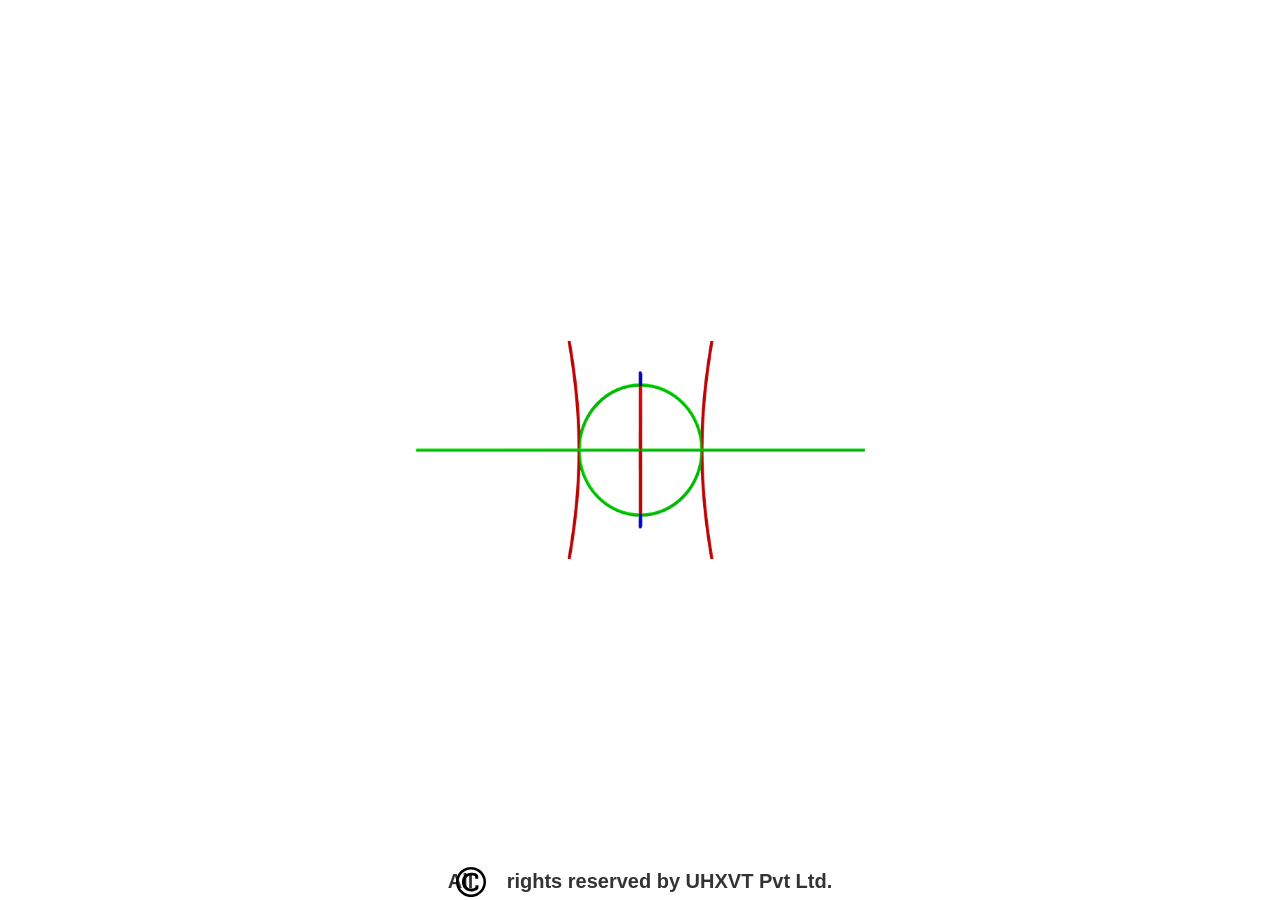
<file: landing_page.html>
﻿<!DOCTYPE html>
<html>
  <head>
    <title>Landing Page</title>
    <meta http-equiv="X-UA-Compatible" content="IE=edge"/>
    <meta http-equiv="content-type" content="text/html; charset=utf-8"/>
    <link rel="icon" href="./images/UHXVT_Logo/UHXVT logo.gif" type="image/gif" />
    <link href="resources/css/axure_rp_page.css" type="text/css" rel="stylesheet"/>
    <link href="data/styles.css" type="text/css" rel="stylesheet"/>
    <link href="files/landing_page/styles.css" type="text/css" rel="stylesheet"/>
    <script src="resources/scripts/jquery-3.2.1.min.js"></script>
    <script src="resources/scripts/axure/axQuery.js"></script>
    <script src="resources/scripts/axure/globals.js"></script>
    <script src="resources/scripts/axutils.js"></script>
    <script src="resources/scripts/axure/annotation.js"></script>
    <script src="resources/scripts/axure/axQuery.std.js"></script>
    <script src="resources/scripts/axure/doc.js"></script>
    <script src="resources/scripts/messagecenter.js"></script>
    <script src="resources/scripts/axure/events.js"></script>
    <script src="resources/scripts/axure/recording.js"></script>
    <script src="resources/scripts/axure/action.js"></script>
    <script src="resources/scripts/axure/expr.js"></script>
    <script src="resources/scripts/axure/geometry.js"></script>
    <script src="resources/scripts/axure/flyout.js"></script>
    <script src="resources/scripts/axure/model.js"></script>
    <script src="resources/scripts/axure/repeater.js"></script>
    <script src="resources/scripts/axure/sto.js"></script>
    <script src="resources/scripts/axure/utils.temp.js"></script>
    <script src="resources/scripts/axure/variables.js"></script>
    <script src="resources/scripts/axure/drag.js"></script>
    <script src="resources/scripts/axure/move.js"></script>
    <script src="resources/scripts/axure/visibility.js"></script>
    <script src="resources/scripts/axure/style.js"></script>
    <script src="resources/scripts/axure/adaptive.js"></script>
    <script src="resources/scripts/axure/tree.js"></script>
    <script src="resources/scripts/axure/init.temp.js"></script>
    <script src="resources/scripts/axure/legacy.js"></script>
    <script src="resources/scripts/axure/viewer.js"></script>
    <script src="resources/scripts/axure/math.js"></script>
    <script src="resources/scripts/axure/jquery.nicescroll.min.js"></script>
    <script src="data/document.js"></script>
    <script src="files/landing_page/data.js"></script>
    <script type="text/javascript">
      $axure.utils.getTransparentGifPath = function() { return 'resources/images/transparent.gif'; };
      $axure.utils.getOtherPath = function() { return 'resources/Other.html'; };
      $axure.utils.getReloadPath = function() { return 'resources/reload.html'; };
    </script>
  </head>
  <body>
    <div id="base" class="">

      <!-- Unnamed (Context Menu) -->

      <!-- Context Menu (Group) -->
      <div id="u245" class="ax_default ax_default_hidden" data-label="Context Menu" style="display:none; visibility: hidden" data-left="587" data-top="135" data-width="200" data-height="253" layer-opacity="1">

        <!-- Unnamed (Rectangle) -->
        <div id="u246" class="ax_default menu_background">
          <div id="u246_div" class=""></div>
          <div id="u246_text" class="text " style="display:none; visibility: hidden">
            <p></p>
          </div>
        </div>

        <!-- Menu Option 5 (Group) -->
        <div id="u247" class="ax_default" data-label="Menu Option 5" data-left="587" data-top="135" data-width="200" data-height="50" layer-opacity="1">

          <!-- Unnamed (Rectangle) -->
          <div id="u248" class="ax_default label1">
            <div id="u248_div" class=""></div>
            <div id="u248_text" class="text ">
              <p><span>About Us</span></p>
            </div>
          </div>

          <!-- Unnamed (Image) -->
          <div id="u249" class="ax_default image">
            <img id="u249_img" class="img " src="images/about_us/u16.svg"/>
            <div id="u249_text" class="text " style="display:none; visibility: hidden">
              <p></p>
            </div>
          </div>
        </div>

        <!-- Menu Option 4 (Group) -->
        <div id="u250" class="ax_default" data-label="Menu Option 4" data-left="587" data-top="185" data-width="200" data-height="50" layer-opacity="1">

          <!-- Unnamed (Rectangle) -->
          <div id="u251" class="ax_default label1">
            <div id="u251_div" class=""></div>
            <div id="u251_text" class="text ">
              <p><span>Connect</span></p>
            </div>
          </div>

          <!-- Unnamed (Image) -->
          <div id="u252" class="ax_default image">
            <img id="u252_img" class="img " src="images/about_us/u16.svg"/>
            <div id="u252_text" class="text " style="display:none; visibility: hidden">
              <p></p>
            </div>
          </div>
        </div>

        <!-- Menu Option 3 (Group) -->
        <div id="u253" class="ax_default" data-label="Menu Option 3" data-left="587" data-top="235" data-width="200" data-height="50" layer-opacity="1">

          <!-- Unnamed (Rectangle) -->
          <div id="u254" class="ax_default label1">
            <div id="u254_div" class=""></div>
            <div id="u254_text" class="text ">
              <p><span>Legal</span></p>
            </div>
          </div>

          <!-- Unnamed (Image) -->
          <div id="u255" class="ax_default image">
            <img id="u255_img" class="img " src="images/about_us/u16.svg"/>
            <div id="u255_text" class="text " style="display:none; visibility: hidden">
              <p></p>
            </div>
          </div>
        </div>

        <!-- Menu Option 2 (Group) -->
        <div id="u256" class="ax_default" data-label="Menu Option 2" data-left="587" data-top="282" data-width="200" data-height="56" layer-opacity="1">

          <!-- Unnamed (Rectangle) -->
          <div id="u257" class="ax_default label1">
            <div id="u257_div" class=""></div>
            <div id="u257_text" class="text ">
              <p><span>Privacy &amp; Terms</span></p>
            </div>
          </div>

          <!-- Unnamed (Image) -->
          <div id="u258" class="ax_default image">
            <img id="u258_img" class="img " src="images/about_us/u16.svg"/>
            <div id="u258_text" class="text " style="display:none; visibility: hidden">
              <p></p>
            </div>
          </div>
        </div>

        <!-- Menu Option 1 (Group) -->
        <div id="u259" class="ax_default" data-label="Menu Option 1" data-left="587" data-top="332" data-width="200" data-height="56" layer-opacity="1">

          <!-- Unnamed (Rectangle) -->
          <div id="u260" class="ax_default label1">
            <div id="u260_div" class=""></div>
            <div id="u260_text" class="text ">
              <p><span>Additional Requests</span></p>
            </div>
          </div>

          <!-- Unnamed (Image) -->
          <div id="u261" class="ax_default image">
            <img id="u261_img" class="img " src="images/about_us/u16.svg"/>
            <div id="u261_text" class="text " style="display:none; visibility: hidden">
              <p></p>
            </div>
          </div>
        </div>
      </div>
      <div id="u244" style="display:none; visibility:hidden;"></div>

      <!-- Unnamed (Custom Cursor) -->

      <!-- Menu cursor actual x-1y0z1 (Image) -->
      <div id="u263" class="ax_default image ax_default_hidden" data-label="Menu cursor actual x-1y0z1">
        <img id="u263_img" class="img " src="images/about_us/menu_cursor_actual_x-1y0z1_u10.gif"/>
        <div id="u263_text" class="text " style="display:none; visibility: hidden">
          <p></p>
        </div>
      </div>
      <div id="u262" style="display:none; visibility:hidden;"></div>

      <!-- Sign In  (Group) -->
      <div id="u264" class="ax_default" data-label="Sign In " data-left="0" data-top="0" data-width="0" data-height="0" layer-opacity="1">

        <!-- Welcome (Dynamic Panel) -->
        <div id="u265" class="ax_default ax_default_hidden" data-label="Welcome" style="display:none; visibility: hidden">
          <div id="u265_state0" class="panel_state" data-label="Logo Showing" style="">
            <div id="u265_state0_content" class="panel_state_content">

              <!-- Unnamed (Dynamic Panel) -->
              <div id="u266" class="ax_default">
                <div id="u266_state0" class="panel_state" data-label="State 1" style="">
                  <div id="u266_state0_content" class="panel_state_content">

                    <!-- STEMO Logo (Image) -->
                    <div id="u267" class="ax_default image" data-label="STEMO Logo">
                      <img id="u267_img" class="img " src="images/landing_page/stemo_logo_u267.png"/>
                      <div id="u267_text" class="text " style="display:none; visibility: hidden">
                        <p></p>
                      </div>
                    </div>
                  </div>
                </div>
              </div>
            </div>
          </div>
          <div id="u265_state1" class="panel_state" data-label="Signing In" style="visibility: hidden;">
            <div id="u265_state1_content" class="panel_state_content">

              <!-- Unnamed (Dynamic Panel) -->
              <div id="u268" class="ax_default">
                <div id="u268_state0" class="panel_state" data-label="State 1" style="">
                  <div id="u268_state0_content" class="panel_state_content">

                    <!-- Unnamed (Group) -->
                    <div id="u269" class="ax_default" data-left="390" data-top="66" data-width="372" data-height="465" layer-opacity="1">

                      <!-- Sign In Button (Group) -->
                      <div id="u270" class="ax_default" data-label="Sign In Button" data-left="390" data-top="490" data-width="372" data-height="41" layer-opacity="1">

                        <!-- Sign In Button (Rectangle) -->
                        <div id="u271" class="ax_default primary_button" data-label="Sign In Button">
                          <div id="u271_div" class=""></div>
                          <div id="u271_text" class="text ">
                            <p><span>Sign In</span></p>
                          </div>
                        </div>

                        <!-- Secure Icon (Shape) -->
                        <div id="u272" class="ax_default icon" data-label="Secure Icon">
                          <img id="u272_img" class="img " src="images/landing_page/secure_icon_u272.svg"/>
                          <div id="u272_text" class="text " style="display:none; visibility: hidden">
                            <p></p>
                          </div>
                        </div>
                      </div>

                      <!-- Re- set/member Credentials (Group) -->
                      <div id="u273" class="ax_default" data-label="Re- set/member Credentials" data-left="390" data-top="409" data-width="371" data-height="23" layer-opacity="1">

                        <!-- Reset Button Advice (Rectangle) -->
                        <div id="u274" class="ax_default paragraph ax_default_hidden" data-label="Reset Button Advice" style="display:none; visibility: hidden">
                          <div id="u274_div" class=""></div>
                          <div id="u274_text" class="text ">
                            <p><span>Step 1: Select any option other than Username </span></p><p><span>in the Authentication Lock List. </span></p><p><span><br></span></p><p><span>Step 2: Doing so will automatically set Authentication </span></p><p><span>Key to it's relevant option.</span></p><p><span><br></span></p><p><span>Step 3: Sign-In using your at the moment available </span></p><p><span>option and then change/get/memorize the password</span></p><p><span>by viewing the same in your profile.</span></p><p><span>&nbsp;</span></p>
                          </div>
                        </div>

                        <!-- Unnamed (Group) -->
                        <div id="u275" class="ax_default" data-left="390" data-top="409" data-width="371" data-height="23" layer-opacity="1">

                          <!-- Password Reset Button (Rectangle) -->
                          <div id="u276" class="ax_default label" data-label="Password Reset Button">
                            <div id="u276_div" class=""></div>
                            <div id="u276_text" class="text ">
                              <p><span>Reset credentials!</span></p>
                            </div>
                          </div>

                          <!-- Unnamed (Checkbox) -->
                          <div id="u277" class="ax_default checkbox">
                            <label id="u277_input_label" for="u277_input" style="position: absolute; left: 0px;">
                              <img id="u277_img" class="img " src="images/landing_page/u277.svg"/>
                              <div id="u277_text" class="text ">
                                <p><span>Remember Me</span></p>
                              </div>
                            </label>
                            <input id="u277_input" type="checkbox" value="checkbox"/>
                          </div>
                        </div>
                      </div>

                      <!-- Sign Up (Group) -->
                      <div id="u278" class="ax_default" data-label="Sign Up" data-left="421" data-top="122" data-width="309" data-height="23" layer-opacity="1">

                        <!-- Sign Up Button (Rectangle) -->
                        <div id="u279" class="ax_default label" data-label="Sign Up Button">
                          <div id="u279_div" class=""></div>
                          <div id="u279_text" class="text ">
                            <p><span>Sign Up</span></p>
                          </div>
                        </div>

                        <!-- No Account Text (Rectangle) -->
                        <div id="u280" class="ax_default label" data-label="No Account Text">
                          <div id="u280_div" class=""></div>
                          <div id="u280_text" class="text ">
                            <p><span>Don't have an account?</span></p>
                          </div>
                        </div>
                      </div>

                      <!-- Sign In Header (Rectangle) -->
                      <div id="u281" class="ax_default heading_3" data-label="Sign In Header">
                        <div id="u281_div" class=""></div>
                        <div id="u281_text" class="text ">
                          <p><span>Sign In</span></p>
                        </div>
                      </div>

                      <!-- Authentication Lock (Group) -->
                      <div id="u282" class="ax_default" data-label="Authentication Lock" data-left="390" data-top="166" data-width="371" data-height="69" layer-opacity="1">

                        <!-- Authentication Lock Input Hint Box (Shape) -->
                        <div id="u283" class="ax_default shape ax_default_hidden" data-label="Authentication Lock Input Hint Box" style="display:none; visibility: hidden">
                          <img id="u283_img" class="img " src="images/landing_page/authentication_lock_input_hint_box_u283.svg"/>
                          <div id="u283_text" class="text " style="display:none; visibility: hidden">
                            <p></p>
                          </div>
                        </div>

                        <!-- Authentication Lock Input (Text Field) -->
                        <div id="u284" class="ax_default text_field" data-label="Authentication Lock Input">
                          <div id="u284_div" class=""></div>
                          <input id="u284_input" type="text" value="" class="u284_input"/>
                        </div>

                        <!-- Authentication Lock SelecList  (Droplist) -->
                        <div id="u285" class="ax_default droplist" data-label="Authentication Lock SelecList ">
                          <div id="u285_div" class=""></div>
                          <select id="u285_input" class="u285_input">
                            <option class="u285_input_option" value="Username">Username</option>
                            <option class="u285_input_option" value="Contact No.">Contact No.</option>
                            <option class="u285_input_option" value="Email Address   ">Email Address&nbsp;&nbsp; </option>
                          </select>
                        </div>

                        <!-- Authentication Lock Label (Rectangle) -->
                        <div id="u286" class="ax_default label" data-label="Authentication Lock Label">
                          <div id="u286_div" class=""></div>
                          <div id="u286_text" class="text " style="display:none; visibility: hidden">
                            <p></p>
                          </div>
                        </div>

                        <!-- Authentication Lock Error Message (Rectangle) -->
                        <div id="u287" class="ax_default label ax_default_hidden" data-label="Authentication Lock Error Message" style="display:none; visibility: hidden">
                          <div id="u287_div" class=""></div>
                          <div id="u287_text" class="text " style="display:none; visibility: hidden">
                            <p></p>
                          </div>
                        </div>
                      </div>

                      <!-- Authentication Key (Group) -->
                      <div id="u288" class="ax_default" data-label="Authentication Key" data-left="390" data-top="284" data-width="371" data-height="69" layer-opacity="1">

                        <!-- Authentication Key Label (Rectangle) -->
                        <div id="u289" class="ax_default label" data-label="Authentication Key Label">
                          <div id="u289_div" class=""></div>
                          <div id="u289_text" class="text " style="display:none; visibility: hidden">
                            <p></p>
                          </div>
                        </div>

                        <!-- Authentication Key Error Message (Rectangle) -->
                        <div id="u290" class="ax_default label ax_default_hidden" data-label="Authentication Key Error Message" style="display:none; visibility: hidden">
                          <div id="u290_div" class=""></div>
                          <div id="u290_text" class="text " style="display:none; visibility: hidden">
                            <p></p>
                          </div>
                        </div>

                        <!-- Authentication Key Input (Text Field) -->
                        <div id="u291" class="ax_default text_field" data-label="Authentication Key Input">
                          <div id="u291_div" class=""></div>
                          <input id="u291_input" type="password" value="" class="u291_input"/>
                        </div>

                        <!-- Authentication Key Label (Rectangle) -->
                        <div id="u292" class="ax_default text_field1" data-label="Authentication Key Label">
                          <div id="u292_div" class=""></div>
                          <div id="u292_text" class="text ">
                            <p><span>Password</span></p>
                          </div>
                        </div>

                        <!-- Authentication Key Input Hint Box (Shape) -->
                        <div id="u293" class="ax_default shape ax_default_hidden" data-label="Authentication Key Input Hint Box" style="display:none; visibility: hidden">
                          <img id="u293_img" class="img " src="images/landing_page/authentication_key_input_hint_box_u293.svg"/>
                          <div id="u293_text" class="text " style="display:none; visibility: hidden">
                            <p></p>
                          </div>
                        </div>
                      </div>
                    </div>
                  </div>
                </div>
                <div id="u268_state1" class="panel_state" data-label="State 2" style="visibility: hidden;">
                  <div id="u268_state1_content" class="panel_state_content">
                  </div>
                </div>
              </div>
            </div>
          </div>
        </div>
      </div>

      <!-- Copyright Label (Group) -->
      <div id="u294" class="ax_default" data-label="Copyright Label" data-left="0" data-top="0" data-width="0" data-height="0" layer-opacity="1">

        <!-- Unnamed (Dynamic Panel) -->
        <div id="u295" class="ax_default">
          <div id="u295_state0" class="panel_state" data-label="State 1" style="">
            <div id="u295_state0_content" class="panel_state_content">

              <!-- Copyright label background (Rectangle) -->
              <div id="u296" class="ax_default sticky_1" data-label="Copyright label background">
                <div id="u296_div" class=""></div>
                <div id="u296_text" class="text ">
                  <p><span>All&nbsp; &nbsp; &nbsp; rights reserved by UHXVT Pvt Ltd.</span></p>
                </div>
              </div>

              <!-- Copyright Icon (Shape) -->
              <div id="u297" class="ax_default icon" data-label="Copyright Icon">
                <img id="u297_img" class="img " src="images/wall_of_unbiasness/copyright_icon_u200.svg"/>
                <div id="u297_text" class="text " style="display:none; visibility: hidden">
                  <p></p>
                </div>
              </div>
            </div>
          </div>
        </div>
      </div>
    </div>
    <script src="resources/scripts/axure/ios.js"></script>
  </body>
</html>
</file>
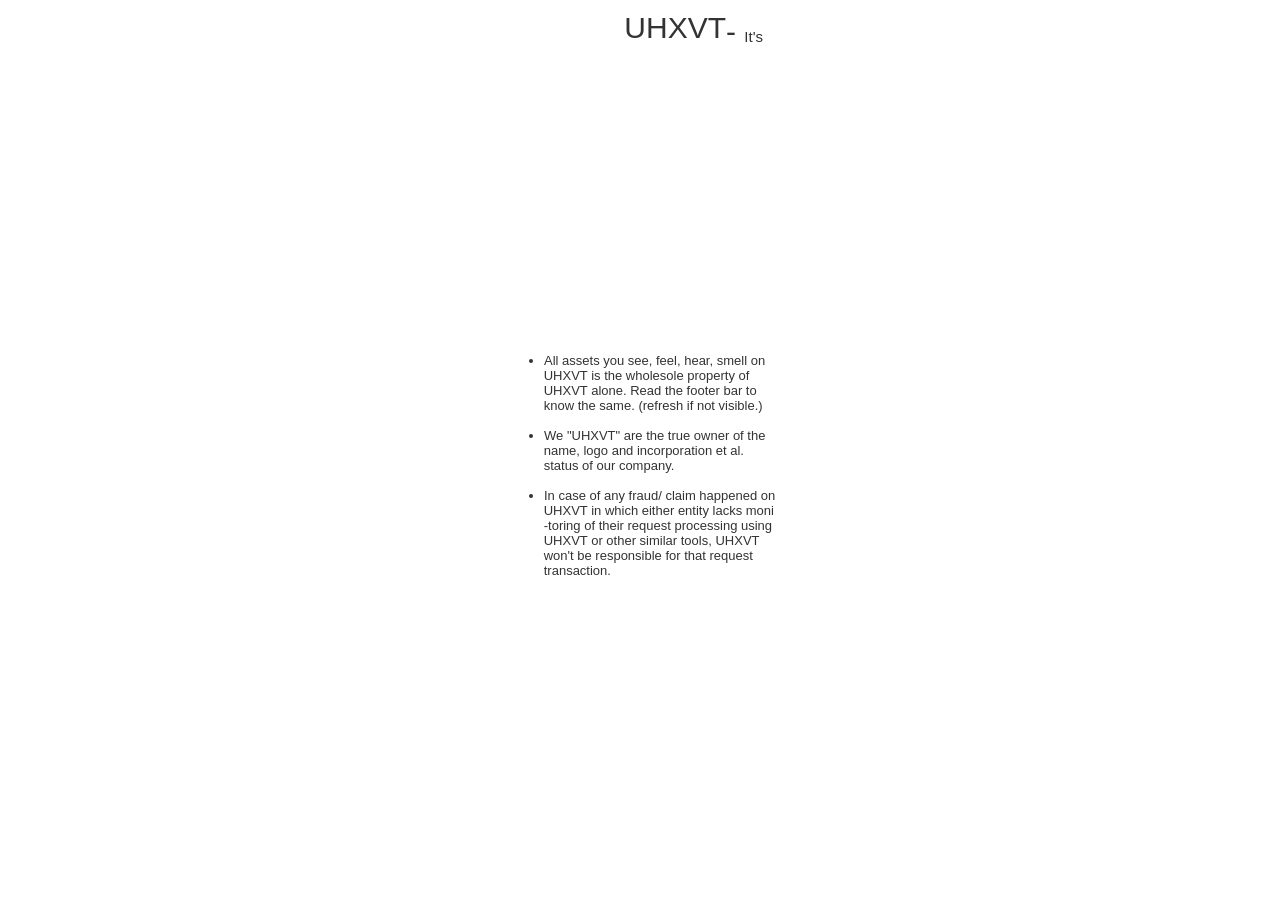
<file: legal.html>
﻿<!DOCTYPE html>
<html>
  <head>
    <title>Legal</title>
    <meta http-equiv="X-UA-Compatible" content="IE=edge"/>
    <meta http-equiv="content-type" content="text/html; charset=utf-8"/>
    <link rel="icon" href="./images/UHXVT_Logo/UHXVT logo.gif" type="image/gif" />
    <link href="resources/css/axure_rp_page.css" type="text/css" rel="stylesheet"/>
    <link href="data/styles.css" type="text/css" rel="stylesheet"/>
    <link href="files/legal/styles.css" type="text/css" rel="stylesheet"/>
    <script src="resources/scripts/jquery-3.2.1.min.js"></script>
    <script src="resources/scripts/axure/axQuery.js"></script>
    <script src="resources/scripts/axure/globals.js"></script>
    <script src="resources/scripts/axutils.js"></script>
    <script src="resources/scripts/axure/annotation.js"></script>
    <script src="resources/scripts/axure/axQuery.std.js"></script>
    <script src="resources/scripts/axure/doc.js"></script>
    <script src="resources/scripts/messagecenter.js"></script>
    <script src="resources/scripts/axure/events.js"></script>
    <script src="resources/scripts/axure/recording.js"></script>
    <script src="resources/scripts/axure/action.js"></script>
    <script src="resources/scripts/axure/expr.js"></script>
    <script src="resources/scripts/axure/geometry.js"></script>
    <script src="resources/scripts/axure/flyout.js"></script>
    <script src="resources/scripts/axure/model.js"></script>
    <script src="resources/scripts/axure/repeater.js"></script>
    <script src="resources/scripts/axure/sto.js"></script>
    <script src="resources/scripts/axure/utils.temp.js"></script>
    <script src="resources/scripts/axure/variables.js"></script>
    <script src="resources/scripts/axure/drag.js"></script>
    <script src="resources/scripts/axure/move.js"></script>
    <script src="resources/scripts/axure/visibility.js"></script>
    <script src="resources/scripts/axure/style.js"></script>
    <script src="resources/scripts/axure/adaptive.js"></script>
    <script src="resources/scripts/axure/tree.js"></script>
    <script src="resources/scripts/axure/init.temp.js"></script>
    <script src="resources/scripts/axure/legacy.js"></script>
    <script src="resources/scripts/axure/viewer.js"></script>
    <script src="resources/scripts/axure/math.js"></script>
    <script src="resources/scripts/axure/jquery.nicescroll.min.js"></script>
    <script src="data/document.js"></script>
    <script src="files/legal/data.js"></script>
    <script type="text/javascript">
      $axure.utils.getTransparentGifPath = function() { return 'resources/images/transparent.gif'; };
      $axure.utils.getOtherPath = function() { return 'resources/Other.html'; };
      $axure.utils.getReloadPath = function() { return 'resources/reload.html'; };
    </script>
  </head>
  <body>
    <div id="base" class="">

      <!-- UHXVT Name & Tagline (Dynamic Panel) -->
      <div id="u66" class="ax_default" data-label="UHXVT Name &amp; Tagline">
        <div id="u66_state0" class="panel_state" data-label="State 1" style="">
          <div id="u66_state0_content" class="panel_state_content">

            <!-- Unnamed (Rectangle) -->
            <div id="u67" class="ax_default paragraph">
              <div id="u67_div" class=""></div>
              <div id="u67_text" class="text ">
                <p style="font-size:15px;"><span style="font-size:30px;">&nbsp;&nbsp; &nbsp; &nbsp; &nbsp; &nbsp; &nbsp; UHXVT</span><span style="font-size:30px;vertical-align:sub;">- </span><span style="vertical-align:sub;">It's all you need.</span><span> </span></p>
              </div>
            </div>
          </div>
        </div>
      </div>

      <!-- Legal Info (Dynamic Panel) -->
      <div id="u68" class="ax_default" data-label="Legal Info">
        <div id="u68_state0" class="panel_state" data-label="State 1" style="">
          <div id="u68_state0_content" class="panel_state_content">

            <!-- Unnamed (Rectangle) -->
            <div id="u69" class="ax_default paragraph">
              <div id="u69_div" class=""></div>
              <div id="u69_text" class="text ">
                <p><span><br></span></p><p><span><br></span></p><ul><li style=""><span>All assets you see, feel, hear, smell on </span></li></ul><p><span>&nbsp;&nbsp; &nbsp; &nbsp; &nbsp; &nbsp; UHXVT is the wholesole property of </span></p><p><span>&nbsp;&nbsp; &nbsp; &nbsp; &nbsp; &nbsp; UHXVT alone. Read the footer bar to </span></p><p><span>&nbsp;&nbsp; &nbsp; &nbsp; &nbsp; &nbsp; know the same. (refresh if not visible.)</span></p><p><span><br></span></p><ul><li style=""><span>We &quot;UHXVT&quot; are the true owner of the </span></li></ul><p><span>&nbsp;&nbsp; &nbsp; &nbsp; &nbsp; &nbsp; name, logo and incorporation et al. </span></p><p><span>&nbsp;&nbsp; &nbsp; &nbsp; &nbsp; &nbsp; status of our company.</span></p><p><span><br></span></p><ul><li style=""><span>In case of any fraud/ claim happened on</span></li></ul><p><span>&nbsp;&nbsp; &nbsp; &nbsp; &nbsp; &nbsp; UHXVT in which either entity lacks moni</span></p><p><span>&nbsp;&nbsp; &nbsp; &nbsp; &nbsp; &nbsp; -toring of their request processing using</span></p><p><span>&nbsp;&nbsp; &nbsp; &nbsp; &nbsp; &nbsp; UHXVT or other similar tools, UHXVT </span></p><p><span>&nbsp;&nbsp; &nbsp; &nbsp; &nbsp; &nbsp; won't be responsible for that request </span></p><p><span>&nbsp;&nbsp; &nbsp; &nbsp; &nbsp; &nbsp; transaction. </span></p>
              </div>
            </div>
          </div>
        </div>
      </div>

      <!-- Copyright Label (Dynamic Panel) -->
      <div id="u70" class="ax_default" data-label="Copyright Label">
        <div id="u70_state0" class="panel_state" data-label="Copyright Label" style="">
          <div id="u70_state0_content" class="panel_state_content">

            <!-- Copyright Label (Group) -->
            <div id="u71" class="ax_default" data-label="Copyright Label" data-left="0" data-top="0" data-width="300" data-height="17" layer-opacity="1">

              <!-- Copyright label background (Rectangle) -->
              <div id="u72" class="ax_default sticky_1" data-label="Copyright label background">
                <div id="u72_div" class=""></div>
                <div id="u72_text" class="text ">
                  <p><span>&nbsp;All&nbsp; &nbsp;&nbsp; rights reserved by UHXVT Pvt Ltd.</span></p>
                </div>
              </div>

              <!-- Copyright Icon (Shape) -->
              <div id="u73" class="ax_default icon" data-label="Copyright Icon">
                <img id="u73_img" class="img " src="images/about_us/copyright_icon_u5.svg"/>
                <div id="u73_text" class="text " style="display:none; visibility: hidden">
                  <p></p>
                </div>
              </div>
            </div>
          </div>
        </div>
      </div>

      <!-- Unnamed (Custom Cursor) -->

      <!-- Menu cursor actual x-1y0z1 (Image) -->
      <div id="u75" class="ax_default image ax_default_hidden" data-label="Menu cursor actual x-1y0z1">
        <img id="u75_img" class="img " src="images/about_us/menu_cursor_actual_x-1y0z1_u10.gif"/>
        <div id="u75_text" class="text " style="display:none; visibility: hidden">
          <p></p>
        </div>
      </div>
      <div id="u74" style="display:none; visibility:hidden;"></div>

      <!-- Unnamed (Context Menu) -->

      <!-- Context Menu (Group) -->
      <div id="u77" class="ax_default ax_default_hidden" data-label="Context Menu" style="display:none; visibility: hidden" data-left="51" data-top="41" data-width="200" data-height="253" layer-opacity="1">

        <!-- Unnamed (Rectangle) -->
        <div id="u78" class="ax_default menu_background">
          <div id="u78_div" class=""></div>
          <div id="u78_text" class="text " style="display:none; visibility: hidden">
            <p></p>
          </div>
        </div>

        <!-- Menu Option 5 (Group) -->
        <div id="u79" class="ax_default" data-label="Menu Option 5" data-left="51" data-top="41" data-width="200" data-height="50" layer-opacity="1">

          <!-- Unnamed (Rectangle) -->
          <div id="u80" class="ax_default label1">
            <div id="u80_div" class=""></div>
            <div id="u80_text" class="text ">
              <p><span>About Us</span></p>
            </div>
          </div>

          <!-- Unnamed (Image) -->
          <div id="u81" class="ax_default image">
            <img id="u81_img" class="img " src="images/about_us/u16.svg"/>
            <div id="u81_text" class="text " style="display:none; visibility: hidden">
              <p></p>
            </div>
          </div>
        </div>

        <!-- Menu Option 4 (Group) -->
        <div id="u82" class="ax_default" data-label="Menu Option 4" data-left="51" data-top="91" data-width="200" data-height="50" layer-opacity="1">

          <!-- Unnamed (Rectangle) -->
          <div id="u83" class="ax_default label1">
            <div id="u83_div" class=""></div>
            <div id="u83_text" class="text ">
              <p><span>Connect</span></p>
            </div>
          </div>

          <!-- Unnamed (Image) -->
          <div id="u84" class="ax_default image">
            <img id="u84_img" class="img " src="images/about_us/u16.svg"/>
            <div id="u84_text" class="text " style="display:none; visibility: hidden">
              <p></p>
            </div>
          </div>
        </div>

        <!-- Menu Option 3 (Group) -->
        <div id="u85" class="ax_default" data-label="Menu Option 3" data-left="51" data-top="141" data-width="200" data-height="50" layer-opacity="1">

          <!-- Unnamed (Rectangle) -->
          <div id="u86" class="ax_default label1">
            <div id="u86_div" class=""></div>
            <div id="u86_text" class="text ">
              <p><span>Legal</span></p>
            </div>
          </div>

          <!-- Unnamed (Image) -->
          <div id="u87" class="ax_default image">
            <img id="u87_img" class="img " src="images/about_us/u16.svg"/>
            <div id="u87_text" class="text " style="display:none; visibility: hidden">
              <p></p>
            </div>
          </div>
        </div>

        <!-- Menu Option 2 (Group) -->
        <div id="u88" class="ax_default" data-label="Menu Option 2" data-left="51" data-top="188" data-width="200" data-height="56" layer-opacity="1">

          <!-- Unnamed (Rectangle) -->
          <div id="u89" class="ax_default label1">
            <div id="u89_div" class=""></div>
            <div id="u89_text" class="text ">
              <p><span>Privacy &amp; Terms</span></p>
            </div>
          </div>

          <!-- Unnamed (Image) -->
          <div id="u90" class="ax_default image">
            <img id="u90_img" class="img " src="images/about_us/u16.svg"/>
            <div id="u90_text" class="text " style="display:none; visibility: hidden">
              <p></p>
            </div>
          </div>
        </div>

        <!-- Menu Option 1 (Group) -->
        <div id="u91" class="ax_default" data-label="Menu Option 1" data-left="51" data-top="238" data-width="200" data-height="56" layer-opacity="1">

          <!-- Unnamed (Rectangle) -->
          <div id="u92" class="ax_default label1">
            <div id="u92_div" class=""></div>
            <div id="u92_text" class="text ">
              <p><span>Additional Requests</span></p>
            </div>
          </div>

          <!-- Unnamed (Image) -->
          <div id="u93" class="ax_default image">
            <img id="u93_img" class="img " src="images/about_us/u16.svg"/>
            <div id="u93_text" class="text " style="display:none; visibility: hidden">
              <p></p>
            </div>
          </div>
        </div>
      </div>
      <div id="u76" style="display:none; visibility:hidden;"></div>
    </div>
    <script src="resources/scripts/axure/ios.js"></script>
  </body>
</html>
</file>
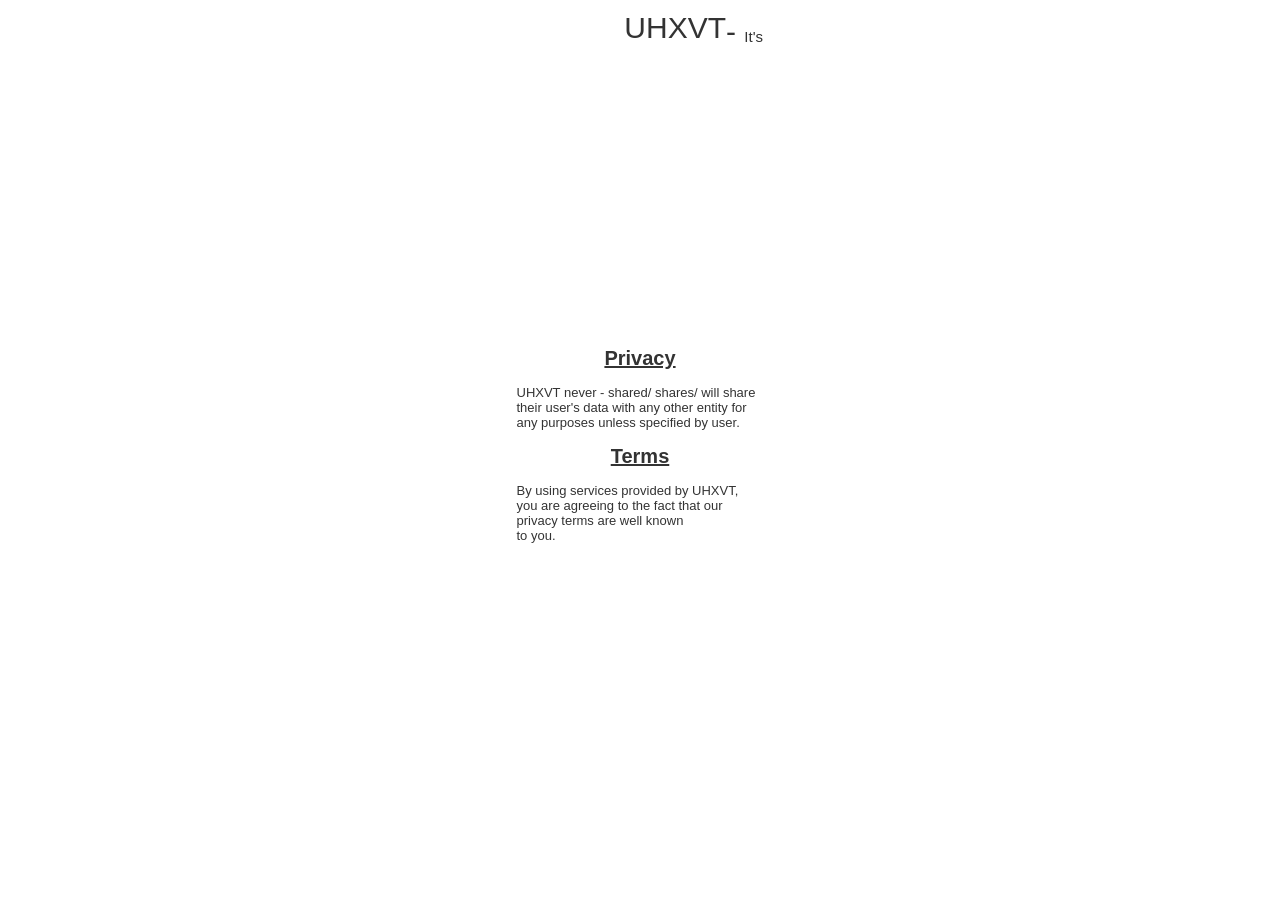
<file: privacy___terms.html>
﻿<!DOCTYPE html>
<html>
  <head>
    <title>Privacy &amp; Terms</title>
    <meta http-equiv="X-UA-Compatible" content="IE=edge"/>
    <meta http-equiv="content-type" content="text/html; charset=utf-8"/>
    <link rel="icon" href="./images/UHXVT_Logo/UHXVT logo.gif" type="image/gif" />
    <link href="resources/css/axure_rp_page.css" type="text/css" rel="stylesheet"/>
    <link href="data/styles.css" type="text/css" rel="stylesheet"/>
    <link href="files/privacy___terms/styles.css" type="text/css" rel="stylesheet"/>
    <script src="resources/scripts/jquery-3.2.1.min.js"></script>
    <script src="resources/scripts/axure/axQuery.js"></script>
    <script src="resources/scripts/axure/globals.js"></script>
    <script src="resources/scripts/axutils.js"></script>
    <script src="resources/scripts/axure/annotation.js"></script>
    <script src="resources/scripts/axure/axQuery.std.js"></script>
    <script src="resources/scripts/axure/doc.js"></script>
    <script src="resources/scripts/messagecenter.js"></script>
    <script src="resources/scripts/axure/events.js"></script>
    <script src="resources/scripts/axure/recording.js"></script>
    <script src="resources/scripts/axure/action.js"></script>
    <script src="resources/scripts/axure/expr.js"></script>
    <script src="resources/scripts/axure/geometry.js"></script>
    <script src="resources/scripts/axure/flyout.js"></script>
    <script src="resources/scripts/axure/model.js"></script>
    <script src="resources/scripts/axure/repeater.js"></script>
    <script src="resources/scripts/axure/sto.js"></script>
    <script src="resources/scripts/axure/utils.temp.js"></script>
    <script src="resources/scripts/axure/variables.js"></script>
    <script src="resources/scripts/axure/drag.js"></script>
    <script src="resources/scripts/axure/move.js"></script>
    <script src="resources/scripts/axure/visibility.js"></script>
    <script src="resources/scripts/axure/style.js"></script>
    <script src="resources/scripts/axure/adaptive.js"></script>
    <script src="resources/scripts/axure/tree.js"></script>
    <script src="resources/scripts/axure/init.temp.js"></script>
    <script src="resources/scripts/axure/legacy.js"></script>
    <script src="resources/scripts/axure/viewer.js"></script>
    <script src="resources/scripts/axure/math.js"></script>
    <script src="resources/scripts/axure/jquery.nicescroll.min.js"></script>
    <script src="data/document.js"></script>
    <script src="files/privacy___terms/data.js"></script>
    <script type="text/javascript">
      $axure.utils.getTransparentGifPath = function() { return 'resources/images/transparent.gif'; };
      $axure.utils.getOtherPath = function() { return 'resources/Other.html'; };
      $axure.utils.getReloadPath = function() { return 'resources/reload.html'; };
    </script>
  </head>
  <body>
    <div id="base" class="">

      <!-- UHXVT Name & Tagline (Dynamic Panel) -->
      <div id="u94" class="ax_default" data-label="UHXVT Name &amp; Tagline">
        <div id="u94_state0" class="panel_state" data-label="State 1" style="">
          <div id="u94_state0_content" class="panel_state_content">

            <!-- Unnamed (Rectangle) -->
            <div id="u95" class="ax_default paragraph">
              <div id="u95_div" class=""></div>
              <div id="u95_text" class="text ">
                <p style="font-size:15px;"><span style="font-size:30px;">&nbsp;&nbsp; &nbsp; &nbsp; &nbsp; &nbsp; &nbsp; UHXVT</span><span style="font-size:30px;vertical-align:sub;">- </span><span style="vertical-align:sub;">It's all you need.</span><span> </span></p>
              </div>
            </div>
          </div>
        </div>
      </div>

      <!-- Privacy & Terms Info (Dynamic Panel) -->
      <div id="u96" class="ax_default" data-label="Privacy &amp; Terms Info">
        <div id="u96_state0" class="panel_state" data-label="State 1" style="">
          <div id="u96_state0_content" class="panel_state_content">

            <!-- Unnamed (Rectangle) -->
            <div id="u97" class="ax_default paragraph">
              <div id="u97_div" class=""></div>
              <div id="u97_text" class="text ">
                <p style="font-size:20px;text-align:center;"><span style="font-family:&quot;Arial Black&quot;, &quot;Arial&quot;, sans-serif;font-weight:900;text-decoration:underline ;">Privacy </span></p><p style="font-size:13px;text-align:left;"><span style="font-family:&quot;Arial&quot;, sans-serif;font-weight:400;"><br></span></p><p style="font-size:13px;text-align:left;"><span style="font-family:&quot;Arial&quot;, sans-serif;font-weight:400;">UHXVT never - shared/ shares/ will share </span></p><p style="font-size:13px;text-align:left;"><span style="font-family:&quot;Arial&quot;, sans-serif;font-weight:400;">their user's data with any other entity for </span></p><p style="font-size:13px;text-align:left;"><span style="font-family:&quot;Arial&quot;, sans-serif;font-weight:400;">any purposes unless specified by user.</span></p><p style="font-size:13px;text-align:left;"><span style="font-family:&quot;Arial&quot;, sans-serif;font-weight:400;"><br></span></p><p style="font-size:20px;text-align:center;"><span style="font-family:&quot;Arial Black&quot;, &quot;Arial&quot;, sans-serif;font-weight:900;text-decoration:underline ;">Terms</span></p><p style="font-size:13px;text-align:left;"><span style="font-family:&quot;Arial&quot;, sans-serif;font-weight:400;"><br></span></p><p style="font-size:13px;text-align:left;"><span style="font-family:&quot;Arial&quot;, sans-serif;font-weight:400;">By using services provided by UHXVT,</span></p><p style="font-size:13px;text-align:left;"><span style="font-family:&quot;Arial&quot;, sans-serif;font-weight:400;">you are agreeing to the fact that our </span></p><p style="font-size:13px;text-align:left;"><span style="font-family:&quot;Arial&quot;, sans-serif;font-weight:400;">privacy terms are well known </span></p><p style="font-size:13px;text-align:left;"><span style="font-family:&quot;Arial&quot;, sans-serif;font-weight:400;">to you.</span></p>
              </div>
            </div>
          </div>
        </div>
      </div>

      <!-- Copyright Label (Dynamic Panel) -->
      <div id="u98" class="ax_default" data-label="Copyright Label">
        <div id="u98_state0" class="panel_state" data-label="Copyright Label" style="">
          <div id="u98_state0_content" class="panel_state_content">

            <!-- Copyright Label (Group) -->
            <div id="u99" class="ax_default" data-label="Copyright Label" data-left="0" data-top="0" data-width="300" data-height="17" layer-opacity="1">

              <!-- Copyright label background (Rectangle) -->
              <div id="u100" class="ax_default sticky_1" data-label="Copyright label background">
                <div id="u100_div" class=""></div>
                <div id="u100_text" class="text ">
                  <p><span>&nbsp;All&nbsp; &nbsp;&nbsp; rights reserved by UHXVT Pvt Ltd.</span></p>
                </div>
              </div>

              <!-- Copyright Icon (Shape) -->
              <div id="u101" class="ax_default icon" data-label="Copyright Icon">
                <img id="u101_img" class="img " src="images/about_us/copyright_icon_u5.svg"/>
                <div id="u101_text" class="text " style="display:none; visibility: hidden">
                  <p></p>
                </div>
              </div>
            </div>
          </div>
        </div>
      </div>

      <!-- Unnamed (Custom Cursor) -->

      <!-- Menu cursor actual x-1y0z1 (Image) -->
      <div id="u103" class="ax_default image ax_default_hidden" data-label="Menu cursor actual x-1y0z1">
        <img id="u103_img" class="img " src="images/about_us/menu_cursor_actual_x-1y0z1_u10.gif"/>
        <div id="u103_text" class="text " style="display:none; visibility: hidden">
          <p></p>
        </div>
      </div>
      <div id="u102" style="display:none; visibility:hidden;"></div>

      <!-- Unnamed (Context Menu) -->

      <!-- Context Menu (Group) -->
      <div id="u105" class="ax_default ax_default_hidden" data-label="Context Menu" style="display:none; visibility: hidden" data-left="51" data-top="32" data-width="200" data-height="253" layer-opacity="1">

        <!-- Unnamed (Rectangle) -->
        <div id="u106" class="ax_default menu_background">
          <div id="u106_div" class=""></div>
          <div id="u106_text" class="text " style="display:none; visibility: hidden">
            <p></p>
          </div>
        </div>

        <!-- Menu Option 5 (Group) -->
        <div id="u107" class="ax_default" data-label="Menu Option 5" data-left="51" data-top="32" data-width="200" data-height="50" layer-opacity="1">

          <!-- Unnamed (Rectangle) -->
          <div id="u108" class="ax_default label1">
            <div id="u108_div" class=""></div>
            <div id="u108_text" class="text ">
              <p><span>About Us</span></p>
            </div>
          </div>

          <!-- Unnamed (Image) -->
          <div id="u109" class="ax_default image">
            <img id="u109_img" class="img " src="images/about_us/u16.svg"/>
            <div id="u109_text" class="text " style="display:none; visibility: hidden">
              <p></p>
            </div>
          </div>
        </div>

        <!-- Menu Option 4 (Group) -->
        <div id="u110" class="ax_default" data-label="Menu Option 4" data-left="51" data-top="82" data-width="200" data-height="50" layer-opacity="1">

          <!-- Unnamed (Rectangle) -->
          <div id="u111" class="ax_default label1">
            <div id="u111_div" class=""></div>
            <div id="u111_text" class="text ">
              <p><span>Connect</span></p>
            </div>
          </div>

          <!-- Unnamed (Image) -->
          <div id="u112" class="ax_default image">
            <img id="u112_img" class="img " src="images/about_us/u16.svg"/>
            <div id="u112_text" class="text " style="display:none; visibility: hidden">
              <p></p>
            </div>
          </div>
        </div>

        <!-- Menu Option 3 (Group) -->
        <div id="u113" class="ax_default" data-label="Menu Option 3" data-left="51" data-top="132" data-width="200" data-height="50" layer-opacity="1">

          <!-- Unnamed (Rectangle) -->
          <div id="u114" class="ax_default label1">
            <div id="u114_div" class=""></div>
            <div id="u114_text" class="text ">
              <p><span>Legal</span></p>
            </div>
          </div>

          <!-- Unnamed (Image) -->
          <div id="u115" class="ax_default image">
            <img id="u115_img" class="img " src="images/about_us/u16.svg"/>
            <div id="u115_text" class="text " style="display:none; visibility: hidden">
              <p></p>
            </div>
          </div>
        </div>

        <!-- Menu Option 2 (Group) -->
        <div id="u116" class="ax_default" data-label="Menu Option 2" data-left="51" data-top="179" data-width="200" data-height="56" layer-opacity="1">

          <!-- Unnamed (Rectangle) -->
          <div id="u117" class="ax_default label1">
            <div id="u117_div" class=""></div>
            <div id="u117_text" class="text ">
              <p><span>Privacy &amp; Terms</span></p>
            </div>
          </div>

          <!-- Unnamed (Image) -->
          <div id="u118" class="ax_default image">
            <img id="u118_img" class="img " src="images/about_us/u16.svg"/>
            <div id="u118_text" class="text " style="display:none; visibility: hidden">
              <p></p>
            </div>
          </div>
        </div>

        <!-- Menu Option 1 (Group) -->
        <div id="u119" class="ax_default" data-label="Menu Option 1" data-left="51" data-top="229" data-width="200" data-height="56" layer-opacity="1">

          <!-- Unnamed (Rectangle) -->
          <div id="u120" class="ax_default label1">
            <div id="u120_div" class=""></div>
            <div id="u120_text" class="text ">
              <p><span>Additional Requests</span></p>
            </div>
          </div>

          <!-- Unnamed (Image) -->
          <div id="u121" class="ax_default image">
            <img id="u121_img" class="img " src="images/about_us/u16.svg"/>
            <div id="u121_text" class="text " style="display:none; visibility: hidden">
              <p></p>
            </div>
          </div>
        </div>
      </div>
      <div id="u104" style="display:none; visibility:hidden;"></div>
    </div>
    <script src="resources/scripts/axure/ios.js"></script>
  </body>
</html>
</file>
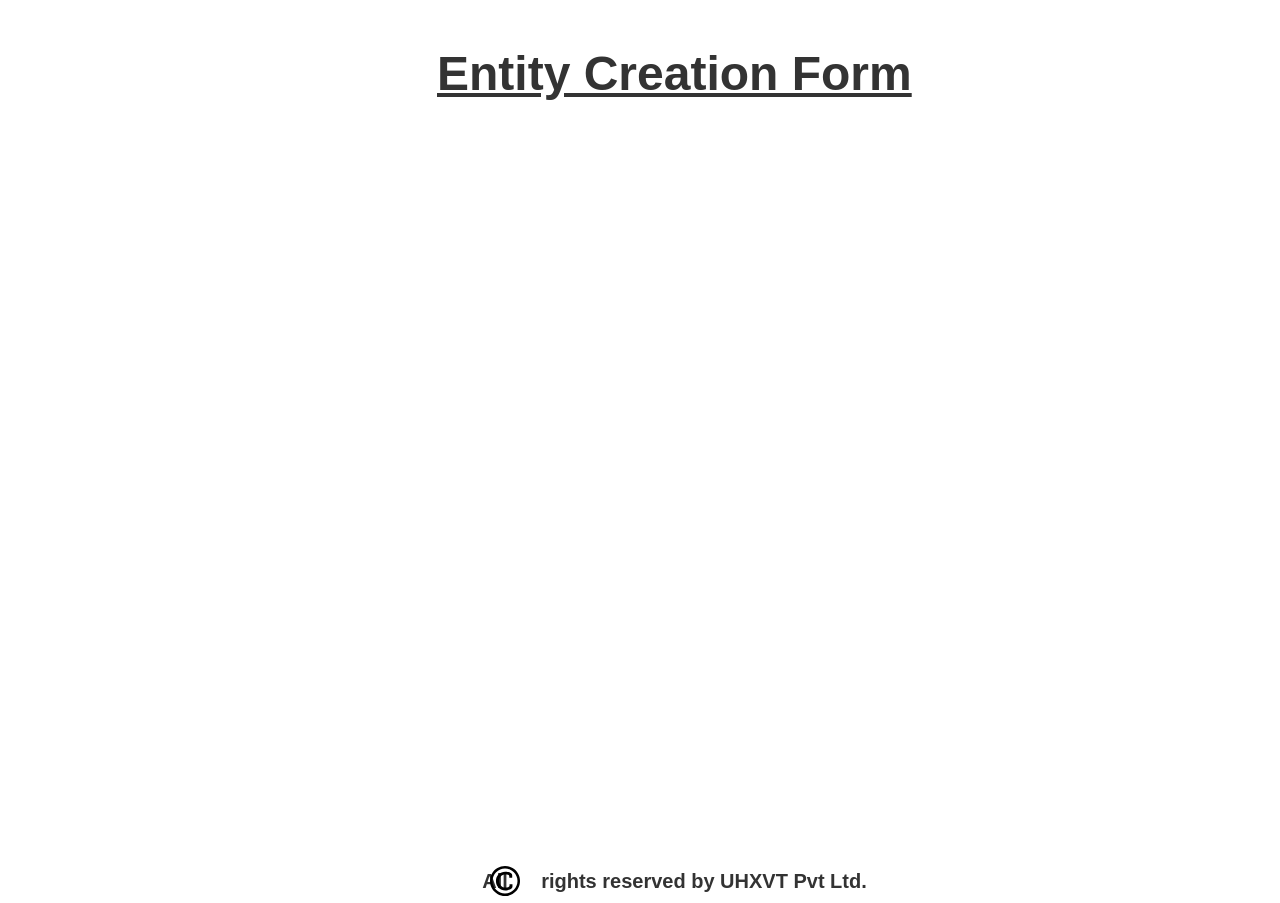
<file: sign_up_page.html>
﻿<!DOCTYPE html>
<html>
  <head>
    <title>Sign Up Page</title>
    <meta http-equiv="X-UA-Compatible" content="IE=edge"/>
    <meta http-equiv="content-type" content="text/html; charset=utf-8"/>
    <link rel="icon" href="./images/UHXVT_Logo/UHXVT logo.gif" type="image/gif" />
    <link href="resources/css/axure_rp_page.css" type="text/css" rel="stylesheet"/>
    <link href="data/styles.css" type="text/css" rel="stylesheet"/>
    <link href="files/sign_up_page/styles.css" type="text/css" rel="stylesheet"/>
    <script src="resources/scripts/jquery-3.2.1.min.js"></script>
    <script src="resources/scripts/axure/axQuery.js"></script>
    <script src="resources/scripts/axure/globals.js"></script>
    <script src="resources/scripts/axutils.js"></script>
    <script src="resources/scripts/axure/annotation.js"></script>
    <script src="resources/scripts/axure/axQuery.std.js"></script>
    <script src="resources/scripts/axure/doc.js"></script>
    <script src="resources/scripts/messagecenter.js"></script>
    <script src="resources/scripts/axure/events.js"></script>
    <script src="resources/scripts/axure/recording.js"></script>
    <script src="resources/scripts/axure/action.js"></script>
    <script src="resources/scripts/axure/expr.js"></script>
    <script src="resources/scripts/axure/geometry.js"></script>
    <script src="resources/scripts/axure/flyout.js"></script>
    <script src="resources/scripts/axure/model.js"></script>
    <script src="resources/scripts/axure/repeater.js"></script>
    <script src="resources/scripts/axure/sto.js"></script>
    <script src="resources/scripts/axure/utils.temp.js"></script>
    <script src="resources/scripts/axure/variables.js"></script>
    <script src="resources/scripts/axure/drag.js"></script>
    <script src="resources/scripts/axure/move.js"></script>
    <script src="resources/scripts/axure/visibility.js"></script>
    <script src="resources/scripts/axure/style.js"></script>
    <script src="resources/scripts/axure/adaptive.js"></script>
    <script src="resources/scripts/axure/tree.js"></script>
    <script src="resources/scripts/axure/init.temp.js"></script>
    <script src="resources/scripts/axure/legacy.js"></script>
    <script src="resources/scripts/axure/viewer.js"></script>
    <script src="resources/scripts/axure/math.js"></script>
    <script src="resources/scripts/axure/jquery.nicescroll.min.js"></script>
    <script src="data/document.js"></script>
    <script src="files/sign_up_page/data.js"></script>
    <script type="text/javascript">
      $axure.utils.getTransparentGifPath = function() { return 'resources/images/transparent.gif'; };
      $axure.utils.getOtherPath = function() { return 'resources/Other.html'; };
      $axure.utils.getReloadPath = function() { return 'resources/reload.html'; };
    </script>
  </head>
  <body>
    <div id="base" class="">

      <!-- Unnamed (Custom Cursor) -->

      <!-- Menu cursor actual x-1y0z1 (Image) -->
      <div id="u299" class="ax_default image ax_default_hidden" data-label="Menu cursor actual x-1y0z1">
        <img id="u299_img" class="img " src="images/about_us/menu_cursor_actual_x-1y0z1_u10.gif"/>
        <div id="u299_text" class="text " style="display:none; visibility: hidden">
          <p></p>
        </div>
      </div>
      <div id="u298" style="display:none; visibility:hidden;"></div>

      <!-- Dynamic Sign Up Page  (Dynamic Panel) -->
      <div id="u300" class="ax_default" data-label="Dynamic Sign Up Page ">
        <div id="u300_state0" class="panel_state" data-label="Logo Showing " style="">
          <div id="u300_state0_content" class="panel_state_content">

            <!-- STEMO LOGO Real (Dynamic Panel) -->
            <div id="u301" class="ax_default" data-label="STEMO LOGO Real">
              <div id="u301_state0" class="panel_state" data-label="STEMO LOGO Real" style="">
                <div id="u301_state0_content" class="panel_state_content">

                  <!-- STEMO LOGO Real (Inline Frame) -->
                  <div id="u302" class="ax_default" data-label="STEMO LOGO Real">
                    <iframe id="u302_input" data-label="STEMO LOGO Real" scrolling="no" frameborder="0" webkitallowfullscreen mozallowfullscreen allowfullscreen></iframe>
                  </div>
                </div>
              </div>
            </div>
          </div>
        </div>
        <div id="u300_state1" class="panel_state" data-label="Entity Creation Form" style="visibility: hidden;">
          <div id="u300_state1_content" class="panel_state_content">

            <!-- Username Input (Text Field) -->
            <div id="u303" class="ax_default text_field2" data-label="Username Input">
              <div id="u303_div" class=""></div>
              <input id="u303_input" type="text" value="" class="u303_input"/>
            </div>

            <!-- Password Input Field (Dynamic Panel) -->
            <div id="u304" class="ax_default" data-label="Password Input Field">
              <div id="u304_state0" class="panel_state" data-label="Masked Password Field" style="">
                <div id="u304_state0_content" class="panel_state_content">

                  <!-- Password Input 1 (Text Field) -->
                  <div id="u305" class="ax_default text_field2" data-label="Password Input 1">
                    <div id="u305_div" class=""></div>
                    <input id="u305_input" type="password" value="" class="u305_input"/>
                  </div>
                </div>
              </div>
              <div id="u304_state1" class="panel_state" data-label="Unmasked Password Field" style="visibility: hidden;">
                <div id="u304_state1_content" class="panel_state_content">

                  <!-- Password Input 2 (Text Field) -->
                  <div id="u306" class="ax_default text_field2" data-label="Password Input 2">
                    <div id="u306_div" class=""></div>
                    <input id="u306_input" type="text" value="" class="u306_input"/>
                  </div>
                </div>
              </div>
            </div>

            <!-- Confirmed Password Field Input (Dynamic Panel) -->
            <div id="u307" class="ax_default" data-label="Confirmed Password Field Input">
              <div id="u307_state0" class="panel_state" data-label="Hidden Confirmed Password " style="">
                <div id="u307_state0_content" class="panel_state_content">

                  <!-- Confirmed Password Input 1 (Text Field) -->
                  <div id="u308" class="ax_default text_field2 disabled" data-label="Confirmed Password Input 1">
                    <div id="u308_div" class="disabled"></div>
                    <input id="u308_input" type="password" value="" class="u308_input" disabled/>
                  </div>
                </div>
              </div>
              <div id="u307_state1" class="panel_state" data-label="Shown Confirmed Password " style="visibility: hidden;">
                <div id="u307_state1_content" class="panel_state_content">

                  <!-- Confirmed Password Input 2 (Text Field) -->
                  <div id="u309" class="ax_default text_field2 disabled" data-label="Confirmed Password Input 2">
                    <div id="u309_div" class="disabled"></div>
                    <input id="u309_input" type="text" value="" class="u309_input" disabled/>
                  </div>
                </div>
              </div>
            </div>

            <!-- Name Input  (Text Field) -->
            <div id="u310" class="ax_default text_field2" data-label="Name Input ">
              <div id="u310_div" class=""></div>
              <input id="u310_input" type="text" value="" class="u310_input"/>
            </div>

            <!-- Contact No. Input (Text Field) -->
            <div id="u311" class="ax_default text_field2" data-label="Contact No. Input">
              <div id="u311_div" class=""></div>
              <input id="u311_input" type="tel" value="" class="u311_input"/>
            </div>

            <!-- Email-Id Input (Text Field) -->
            <div id="u312" class="ax_default text_field2" data-label="Email-Id Input">
              <div id="u312_div" class=""></div>
              <input id="u312_input" type="email" value="" class="u312_input"/>
            </div>

            <!-- Entity Creation Form Interface (Group) -->
            <div id="u313" class="ax_default" data-label="Entity Creation Form Interface" data-left="163" data-top="0" data-width="529" data-height="508" layer-opacity="1">

              <!-- Unnamed (Rectangle) -->
              <div id="u314" class="ax_default paragraph">
                <div id="u314_div" class=""></div>
                <div id="u314_text" class="text ">
                  <p><span style="color:#FF0000;vertical-align:super;">* </span><span>Name : </span></p>
                </div>
              </div>

              <!-- Unnamed (Rectangle) -->
              <div id="u315" class="ax_default paragraph">
                <div id="u315_div" class=""></div>
                <div id="u315_text" class="text ">
                  <p><span style="color:#FF0000;vertical-align:super;">* </span><span>Contact No. : </span></p>
                </div>
              </div>

              <!-- Unnamed (Rectangle) -->
              <div id="u316" class="ax_default paragraph">
                <div id="u316_div" class=""></div>
                <div id="u316_text" class="text ">
                  <p><span style="color:#FF0000;vertical-align:super;">* </span><span>Email Id : </span></p>
                </div>
              </div>

              <!-- Unnamed (Rectangle) -->
              <div id="u317" class="ax_default paragraph">
                <div id="u317_div" class=""></div>
                <div id="u317_text" class="text ">
                  <p><span>Entity A/B Ratio :</span></p>
                </div>
              </div>

              <!-- Unnamed (Rectangle) -->
              <div id="u318" class="ax_default paragraph" title="Main idea of everything:: Entities will be uploading their data and we will use that to moderate requests of every other entity like a search engine but not limited to it since we will monitor every request closely and takes ownership of everything and provides our entities fully S(pace)T(ime)E(nergy)M(atter)O(ptimized) solution for everything that's possible. We will be continuosly evolving as a supreme brand.">
                <div id="u318_div" class=""></div>
                <div id="u318_text" class="text ">
                  <p><span>Create your STEMO Figurine :</span></p>
                </div>
              </div>

              <!-- Visual Identity  (Group) -->
              <div id="u319" class="ax_default" data-label="Visual Identity " title="Upload your visual identities such as picture/logo/any media/3d/XR file/etc." data-left="567" data-top="0" data-width="125" data-height="150" layer-opacity="1">

                <!-- Entity Visual Identity (Shape) -->
                <div id="u320" class="ax_default icon" data-label="Entity Visual Identity">
                  <img id="u320_img" class="img " src="images/sign_up_page/entity_visual_identity_u320.svg"/>
                  <div id="u320_text" class="text " style="display:none; visibility: hidden">
                    <p></p>
                  </div>
                </div>

                <!-- UpDownLoad Facility (Group) -->
                <div id="u321" class="ax_default" data-label="UpDownLoad Facility" data-left="592" data-top="124" data-width="75" data-height="26" layer-opacity="1">

                  <!-- Upload Facility (Shape) -->
                  <div id="u322" class="ax_default icon" data-label="Upload Facility" title="Upload your visual identities such as picture/logo/any media/3d/XR file/etc.&nbsp; If you're an individual, then upload your individual visual identities limited to you. If you're a group(official or unofficial)/startup/company/organisation/similar, then upload group photo/video or alike supporting visual identity documents.&nbsp; ">
                    <img id="u322_img" class="img " src="images/sign_up_page/upload_facility_u322.svg"/>
                    <div id="u322_text" class="text " style="display:none; visibility: hidden">
                      <p></p>
                    </div>
                  </div>

                  <!-- Download Facility (Shape) -->
                  <div id="u323" class="ax_default icon" data-label="Download Facility" title="Download your uploaded visual identities.">
                    <img id="u323_img" class="img " src="images/sign_up_page/download_facility_u323.svg"/>
                    <div id="u323_text" class="text " style="display:none; visibility: hidden">
                      <p></p>
                    </div>
                  </div>
                </div>
              </div>

              <!-- Unnamed (Rectangle) -->
              <div id="u324" class="ax_default paragraph">
                <div id="u324_div" class=""></div>
                <div id="u324_text" class="text ">
                  <p><span style="color:#FF0000;vertical-align:super;">* </span><span>Username :</span></p>
                </div>
              </div>

              <!-- Unnamed (Rectangle) -->
              <div id="u325" class="ax_default paragraph">
                <div id="u325_div" class=""></div>
                <div id="u325_text" class="text ">
                  <p><span style="color:#FF0000;vertical-align:super;">* </span><span>Password :</span></p>
                </div>
              </div>

              <!-- Unnamed (Rectangle) -->
              <div id="u326" class="ax_default paragraph">
                <div id="u326_div" class=""></div>
                <div id="u326_text" class="text ">
                  <p><span style="color:#FF0000;vertical-align:super;">* </span><span>Confirm Password :</span></p>
                </div>
              </div>

              <!-- Slider (Continuous) (Group) -->
              <div id="u327" class="ax_default" data-label="Slider (Continuous)" data-left="354" data-top="427" data-width="289" data-height="52" layer-opacity="1">

                <!-- Track (Rectangle) -->
                <div id="u328" class="ax_default line" data-label="Track">
                  <img id="u328_img" class="img " src="images/sign_up_page/track_u328.svg"/>
                  <div id="u328_text" class="text " style="display:none; visibility: hidden">
                    <p></p>
                  </div>
                </div>

                <!-- Highlight Track (Rectangle) -->
                <div id="u329" class="ax_default line" data-label="Highlight Track">
                  <div id="u329_div" class=""></div>
                  <div id="u329_text" class="text " style="display:none; visibility: hidden">
                    <p></p>
                  </div>
                </div>

                <!-- Thumb (Dynamic Panel) -->
                <div id="u330" class="ax_default" data-label="Thumb">
                  <div id="u330_state0" class="panel_state" data-label="State1" style="">
                    <div id="u330_state0_content" class="panel_state_content">

                      <!-- Thumb (Ellipse) -->
                      <div id="u331" class="ax_default shape" data-label="Thumb">
                        <img id="u331_img" class="img " src="images/sign_up_page/thumb_u331.svg"/>
                        <div id="u331_text" class="text " style="display:none; visibility: hidden">
                          <p></p>
                        </div>
                      </div>
                    </div>
                  </div>
                </div>

                <!-- Entity A Percentage (Rectangle) -->
                <div id="u332" class="ax_default shape" data-label="Entity A Percentage">
                  <div id="u332_div" class=""></div>
                  <div id="u332_text" class="text ">
                    <p><span>50</span></p>
                  </div>
                </div>

                <!-- Entity A label (Rectangle) -->
                <div id="u333" class="ax_default paragraph" data-label="Entity A label">
                  <div id="u333_div" class=""></div>
                  <div id="u333_text" class="text ">
                    <p><span>Entity A</span></p>
                  </div>
                </div>

                <!-- Entity B label (Rectangle) -->
                <div id="u334" class="ax_default paragraph" data-label="Entity B label">
                  <div id="u334_div" class=""></div>
                  <div id="u334_text" class="text ">
                    <p><span>Entity B</span></p>
                  </div>
                </div>

                <!-- Entity B Percentage (Rectangle) -->
                <div id="u335" class="ax_default shape" data-label="Entity B Percentage">
                  <div id="u335_div" class=""></div>
                  <div id="u335_text" class="text ">
                    <p><span>50</span></p>
                  </div>
                </div>
              </div>
            </div>

            <!-- STEMO Figurine (Dynamic Panel) -->
            <div id="u336" class="ax_default" data-label="STEMO Figurine" title="Main idea of everything. Entities will be uploading their data and we will use that moderate requests of every other entity like a search engine but not limited to it since we will monitor everything closely every request and takes ownership of everything and provides our entities fully S(pace)T(ime)E(nergy)M(atter)O(ptimized) solution for everything that's possible. We will be continuosly evolving as a supreme brand.">
              <div id="u336_state0" class="panel_state" data-label="State 1" style="">
                <div id="u336_state0_content" class="panel_state_content">

                  <!-- Figurine (Group) -->
                  <div id="u337" class="ax_default" data-label="Figurine" title="FIlesystem Architecture kind of but every element can have multiple parents with every element can take any possible data storage form types." data-left="0" data-top="0" data-width="600" data-height="600" layer-opacity="1">

                    <!-- Transcedentem Boundary (Ellipse) -->
                    <div id="u338" class="ax_default shape" data-label="Transcedentem Boundary">
                      <img id="u338_img" class="img " src="images/sign_up_page/transcedentem_boundary_u338.svg"/>
                      <div id="u338_text" class="text " style="display:none; visibility: hidden">
                        <p></p>
                      </div>
                    </div>

                    <!-- STEMO Element (Rectangle) -->
                    <div id="u339" class="ax_default label1" data-label="STEMO Element">
                      <div id="u339_div" class=""></div>
                      <div id="u339_text" class="text ">
                        <p><span>Top STEMO Element</span></p>
                      </div>
                    </div>
                  </div>
                </div>
              </div>
              <div id="u336_state1" class="panel_state" data-label="State 2" style="visibility: hidden;">
                <div id="u336_state1_content" class="panel_state_content">

                  <!-- Figurine (Group) -->
                  <div id="u340" class="ax_default" data-label="Figurine" data-left="0" data-top="0" data-width="600" data-height="600" layer-opacity="1">

                    <!-- Transcedentem Boundary (Ellipse) -->
                    <div id="u341" class="ax_default shape" data-label="Transcedentem Boundary">
                      <img id="u341_img" class="img " src="images/sign_up_page/transcedentem_boundary_u338.svg"/>
                      <div id="u341_text" class="text " style="display:none; visibility: hidden">
                        <p></p>
                      </div>
                    </div>

                    <!-- STEMO Element Group (Group) -->
                    <div id="u342" class="ax_default" data-label="STEMO Element Group" title="Every element on click leads to it's respective STEMO figurine. For e.g., Here, everyone is leading to a same common state i.e., here it's level 2 or state 3." data-left="62" data-top="92" data-width="486" data-height="383" layer-opacity="1">

                      <!-- Unnamed (Rectangle) -->
                      <div id="u343" class="ax_default label1">
                        <div id="u343_div" class=""></div>
                        <div id="u343_text" class="text ">
                          <p><span>STEMO 1st level Element Name </span></p>
                        </div>
                      </div>

                      <!-- Unnamed (Rectangle) -->
                      <div id="u344" class="ax_default label1">
                        <div id="u344_div" class=""></div>
                        <div id="u344_text" class="text ">
                          <p><span>STEMO 1st level Element Name </span></p>
                        </div>
                      </div>

                      <!-- Unnamed (Rectangle) -->
                      <div id="u345" class="ax_default label1">
                        <div id="u345_div" class=""></div>
                        <div id="u345_text" class="text ">
                          <p><span>STEMO 1st level Element Name </span></p>
                        </div>
                      </div>

                      <!-- Unnamed (Rectangle) -->
                      <div id="u346" class="ax_default label1">
                        <div id="u346_div" class=""></div>
                        <div id="u346_text" class="text ">
                          <p><span>STEMO 1st level Element Name </span></p>
                        </div>
                      </div>

                      <!-- Unnamed (Rectangle) -->
                      <div id="u347" class="ax_default label1">
                        <div id="u347_div" class=""></div>
                        <div id="u347_text" class="text ">
                          <p><span>STEMO 1st level Element Name </span></p>
                        </div>
                      </div>

                      <!-- Unnamed (Rectangle) -->
                      <div id="u348" class="ax_default label1">
                        <div id="u348_div" class=""></div>
                        <div id="u348_text" class="text ">
                          <p><span>STEMO 1st level Element Name </span></p>
                        </div>
                      </div>

                      <!-- Unnamed (Rectangle) -->
                      <div id="u349" class="ax_default label1">
                        <div id="u349_div" class=""></div>
                        <div id="u349_text" class="text ">
                          <p><span>STEMO 1st level Element Name </span></p>
                        </div>
                      </div>

                      <!-- Unnamed (Rectangle) -->
                      <div id="u350" class="ax_default label1">
                        <div id="u350_div" class=""></div>
                        <div id="u350_text" class="text ">
                          <p><span>STEMO 1st level Element Name </span></p>
                        </div>
                      </div>
                    </div>
                  </div>
                </div>
              </div>
              <div id="u336_state2" class="panel_state" data-label="State 3" style="visibility: hidden;">
                <div id="u336_state2_content" class="panel_state_content">

                  <!-- Figurine (Group) -->
                  <div id="u351" class="ax_default" data-label="Figurine" data-left="0" data-top="0" data-width="600" data-height="600" layer-opacity="1">

                    <!-- Transcedentem Boundary (Ellipse) -->
                    <div id="u352" class="ax_default shape" data-label="Transcedentem Boundary" title="This is the 3rd level STEMO element group. For e.g., In this case it's the same.">
                      <img id="u352_img" class="img " src="images/sign_up_page/transcedentem_boundary_u338.svg"/>
                      <div id="u352_text" class="text " style="display:none; visibility: hidden">
                        <p></p>
                      </div>
                    </div>

                    <!-- STEMO Element Group (Group) -->
                    <div id="u353" class="ax_default" data-label="STEMO Element Group" title="Every element on click leads to it's respective STEMO figurine. For e.g., Here, every element shares the same or different parent element in the 1st level or state 2.." data-left="62" data-top="92" data-width="490" data-height="383" layer-opacity="1">

                      <!-- Unnamed (Rectangle) -->
                      <div id="u354" class="ax_default label1">
                        <div id="u354_div" class=""></div>
                        <div id="u354_text" class="text ">
                          <p><span>STEMO 2nd level Element Name </span></p>
                        </div>
                      </div>

                      <!-- Unnamed (Rectangle) -->
                      <div id="u355" class="ax_default label1">
                        <div id="u355_div" class=""></div>
                        <div id="u355_text" class="text ">
                          <p><span>STEMO 2nd level Element Name </span></p>
                        </div>
                      </div>

                      <!-- Unnamed (Rectangle) -->
                      <div id="u356" class="ax_default label1">
                        <div id="u356_div" class=""></div>
                        <div id="u356_text" class="text ">
                          <p><span>STEMO 2nd level Element Name </span></p>
                        </div>
                      </div>

                      <!-- Unnamed (Rectangle) -->
                      <div id="u357" class="ax_default label1">
                        <div id="u357_div" class=""></div>
                        <div id="u357_text" class="text ">
                          <p><span>STEMO 2nd level Element Name </span></p>
                        </div>
                      </div>

                      <!-- Unnamed (Rectangle) -->
                      <div id="u358" class="ax_default label1">
                        <div id="u358_div" class=""></div>
                        <div id="u358_text" class="text ">
                          <p><span>STEMO 2nd level Element Name </span></p>
                        </div>
                      </div>

                      <!-- Unnamed (Rectangle) -->
                      <div id="u359" class="ax_default label1">
                        <div id="u359_div" class=""></div>
                        <div id="u359_text" class="text ">
                          <p><span>STEMO 2nd level Element Name </span></p>
                        </div>
                      </div>

                      <!-- Unnamed (Rectangle) -->
                      <div id="u360" class="ax_default label1">
                        <div id="u360_div" class=""></div>
                        <div id="u360_text" class="text ">
                          <p><span>STEMO 2nd level Element Name </span></p>
                        </div>
                      </div>

                      <!-- Unnamed (Rectangle) -->
                      <div id="u361" class="ax_default label1">
                        <div id="u361_div" class=""></div>
                        <div id="u361_text" class="text ">
                          <p><span>STEMO 2nd level Element Name </span></p>
                        </div>
                      </div>
                    </div>
                  </div>
                </div>
              </div>
            </div>

            <!-- Search Input Group (Group) -->
            <div id="u362" class="ax_default" data-label="Search Input Group" data-left="354" data-top="494" data-width="501" data-height="20" layer-opacity="1">

              <!-- Search Input (Text Field) -->
              <div id="u363" class="ax_default text_field" data-label="Search Input">
                <div id="u363_div" class=""></div>
                <input id="u363_input" type="text" value="" class="u363_input"/>
              </div>

              <!-- Search (Shape) -->
              <div id="u364" class="ax_default icon" data-label="Search">
                <img id="u364_img" class="img " src="images/sign_up_page/search_u364.svg"/>
                <div id="u364_text" class="text " style="display:none; visibility: hidden">
                  <p></p>
                </div>
              </div>

              <!-- Clear Button (Group) -->
              <div id="u365" class="ax_default" data-label="Clear Button" data-left="0" data-top="0" data-width="0" data-height="0" layer-opacity="1">

                <!-- Clear (Shape) -->
                <div id="u366" class="ax_default shape ax_default_hidden" data-label="Clear" style="display:none; visibility: hidden">
                  <img id="u366_img" class="img " src="images/sign_up_page/clear_u366.svg"/>
                  <div id="u366_text" class="text " style="display:none; visibility: hidden">
                    <p></p>
                  </div>
                </div>
              </div>
            </div>

            <!-- Search Results (Repeater) -->
            <div id="u367" class="ax_default ax_default_hidden" data-label="Search Results" style="display:none; visibility: hidden">
              <script id="u367_script" type="axure-repeater-template" data-label="Search Results">

                <!-- Unnamed (Group) -->
                <div id="u368" class="ax_default u368" data-left="0" data-top="0" data-width="501" data-height="50" layer-opacity="1">

                  <!-- Search Result (Rectangle) -->
                  <div id="u369" class="ax_default box_1 u369" data-label="Search Result">
                    <div id="u369_div" class="u369_div"></div>
                    <div id="u369_text" class="text u369_text">
                      <p><span>&nbsp;&nbsp; &nbsp;&nbsp; </span></p>
                    </div>
                  </div>

                  <!-- Unnamed (Image) -->
                  <div id="u370" class="ax_default image u370">
                    <img id="u370_img" class="img u370_img" src="images/sign_up_page/u370.svg"/>
                    <div id="u370_text" class="text u370_text" style="display:none; visibility: hidden">
                      <p></p>
                    </div>
                  </div>
                </div>
              </script>
              <div id="u367-1" class="preeval" style="width: 501px; height: 50px;">

                <!-- Unnamed (Group) -->
                <div id="u368-1" class="ax_default u368" style="visibility: inherit" data-left="0" data-top="0" data-width="501" data-height="50" layer-opacity="1">

                  <!-- Search Result (Rectangle) -->
                  <div id="u369-1" class="ax_default box_1 u369" data-label="Search Result" style="width: 501px; height: 50px; left: 0px; top: 0px;visibility: inherit">
                    <div id="u369-1_div" class="u369_div" style="width: 501px; height: 50px;visibility: inherit"></div>
                    <div id="u369-1_text" class="text u369_text" style="visibility: inherit">
                      <p><span>New Release Small</span></p>
                    </div>
                  </div>

                  <!-- Unnamed (Image) -->
                  <div id="u370-1" class="ax_default image u370" style="width: 43px; height: 30px; left: 14px; top: 10px;visibility: inherit">
                    <img id="u370-1_img" class="img u370_img" src="images/sign_up_page/u370.svg"/>
                    <div id="u370-1_text" class="text u370_text" style="display:none; visibility: hidden">
                      <p></p>
                    </div>
                  </div>
                </div>
              </div>
              <div id="u367-2" class="preeval" style="width: 501px; height: 50px;">

                <!-- Unnamed (Group) -->
                <div id="u368-2" class="ax_default u368" style="visibility: inherit" data-left="0" data-top="0" data-width="501" data-height="50" layer-opacity="1">

                  <!-- Search Result (Rectangle) -->
                  <div id="u369-2" class="ax_default box_1 u369" data-label="Search Result" style="width: 501px; height: 50px; left: 0px; top: 0px;visibility: inherit">
                    <div id="u369-2_div" class="u369_div" style="width: 501px; height: 50px;visibility: inherit"></div>
                    <div id="u369-2_text" class="text u369_text" style="visibility: inherit">
                      <p><span>New Release Medium</span></p>
                    </div>
                  </div>

                  <!-- Unnamed (Image) -->
                  <div id="u370-2" class="ax_default image u370" style="width: 43px; height: 30px; left: 14px; top: 10px;visibility: inherit">
                    <img id="u370-2_img" class="img u370_img" src="images/sign_up_page/u370.svg"/>
                    <div id="u370-2_text" class="text u370_text" style="display:none; visibility: hidden">
                      <p></p>
                    </div>
                  </div>
                </div>
              </div>
              <div id="u367-3" class="preeval" style="width: 501px; height: 50px;">

                <!-- Unnamed (Group) -->
                <div id="u368-3" class="ax_default u368" style="visibility: inherit" data-left="0" data-top="0" data-width="501" data-height="50" layer-opacity="1">

                  <!-- Search Result (Rectangle) -->
                  <div id="u369-3" class="ax_default box_1 u369" data-label="Search Result" style="width: 501px; height: 50px; left: 0px; top: 0px;visibility: inherit">
                    <div id="u369-3_div" class="u369_div" style="width: 501px; height: 50px;visibility: inherit"></div>
                    <div id="u369-3_text" class="text u369_text" style="visibility: inherit">
                      <p><span>New Release Large</span></p>
                    </div>
                  </div>

                  <!-- Unnamed (Image) -->
                  <div id="u370-3" class="ax_default image u370" style="width: 43px; height: 30px; left: 14px; top: 10px;visibility: inherit">
                    <img id="u370-3_img" class="img u370_img" src="images/sign_up_page/u370.svg"/>
                    <div id="u370-3_text" class="text u370_text" style="display:none; visibility: hidden">
                      <p></p>
                    </div>
                  </div>
                </div>
              </div>
              <div id="u367-4" class="preeval" style="width: 501px; height: 50px;">

                <!-- Unnamed (Group) -->
                <div id="u368-4" class="ax_default u368" style="visibility: inherit" data-left="0" data-top="0" data-width="501" data-height="50" layer-opacity="1">

                  <!-- Search Result (Rectangle) -->
                  <div id="u369-4" class="ax_default box_1 u369" data-label="Search Result" style="width: 501px; height: 50px; left: 0px; top: 0px;visibility: inherit">
                    <div id="u369-4_div" class="u369_div" style="width: 501px; height: 50px;visibility: inherit"></div>
                    <div id="u369-4_text" class="text u369_text" style="visibility: inherit">
                      <p><span>New Release Extra Large</span></p>
                    </div>
                  </div>

                  <!-- Unnamed (Image) -->
                  <div id="u370-4" class="ax_default image u370" style="width: 43px; height: 30px; left: 14px; top: 10px;visibility: inherit">
                    <img id="u370-4_img" class="img u370_img" src="images/sign_up_page/u370.svg"/>
                    <div id="u370-4_text" class="text u370_text" style="display:none; visibility: hidden">
                      <p></p>
                    </div>
                  </div>
                </div>
              </div>
            </div>

            <!-- Password Show/Hide (Dynamic Panel) -->
            <div id="u371" class="ax_default" data-label="Password Show/Hide">
              <div id="u371_state0" class="panel_state" data-label="Password Hide" style="">
                <div id="u371_state0_content" class="panel_state_content">

                  <!-- Unnamed (Shape) -->
                  <div id="u372" class="ax_default icon">
                    <img id="u372_img" class="img " src="images/sign_up_page/u372.svg"/>
                    <div id="u372_text" class="text " style="display:none; visibility: hidden">
                      <p></p>
                    </div>
                  </div>
                </div>
              </div>
              <div id="u371_state1" class="panel_state" data-label="Password Show" style="visibility: hidden;">
                <div id="u371_state1_content" class="panel_state_content">

                  <!-- Password Eye (Shape) -->
                  <div id="u373" class="ax_default icon" data-label="Password Eye">
                    <img id="u373_img" class="img " src="images/sign_up_page/password_eye_u373.svg"/>
                    <div id="u373_text" class="text " style="display:none; visibility: hidden">
                      <p></p>
                    </div>
                  </div>
                </div>
              </div>
            </div>

            <!-- Confirmed Password Show/Hide (Dynamic Panel) -->
            <div id="u374" class="ax_default" data-label="Confirmed Password Show/Hide">
              <div id="u374_state0" class="panel_state" data-label="Password Hide" style="">
                <div id="u374_state0_content" class="panel_state_content">

                  <!-- Unnamed (Shape) -->
                  <div id="u375" class="ax_default icon">
                    <img id="u375_img" class="img " src="images/sign_up_page/u372.svg"/>
                    <div id="u375_text" class="text " style="display:none; visibility: hidden">
                      <p></p>
                    </div>
                  </div>
                </div>
              </div>
              <div id="u374_state1" class="panel_state" data-label="Password Show" style="visibility: hidden;">
                <div id="u374_state1_content" class="panel_state_content">

                  <!-- Password Eye (Shape) -->
                  <div id="u376" class="ax_default icon" data-label="Password Eye">
                    <img id="u376_img" class="img " src="images/sign_up_page/password_eye_u373.svg"/>
                    <div id="u376_text" class="text " style="display:none; visibility: hidden">
                      <p></p>
                    </div>
                  </div>
                </div>
              </div>
            </div>

            <!-- Creation done button (Rectangle) -->
            <div id="u377" class="ax_default primary_button1 disabled" data-label="Creation done button" title="Leads to Homepage">
              <div id="u377_div" class="disabled"></div>
              <div id="u377_text" class="text ">
                <p><span>Creation Done</span></p>
              </div>
            </div>

            <!-- Username Hint Box (Shape) -->
            <div id="u378" class="ax_default shape ax_default_hidden" data-label="Username Hint Box" style="display:none; visibility: hidden">
              <img id="u378_img" class="img " src="images/sign_up_page/username_hint_box_u378.svg"/>
              <div id="u378_text" class="text " style="display:none; visibility: hidden">
                <p></p>
              </div>
            </div>

            <!-- Password Hint Box (Shape) -->
            <div id="u379" class="ax_default shape ax_default_hidden" data-label="Password Hint Box" style="display:none; visibility: hidden">
              <img id="u379_img" class="img " src="images/sign_up_page/username_hint_box_u378.svg"/>
              <div id="u379_text" class="text " style="display:none; visibility: hidden">
                <p></p>
              </div>
            </div>

            <!-- Confirm Password Hint Box (Shape) -->
            <div id="u380" class="ax_default shape ax_default_hidden" data-label="Confirm Password Hint Box" style="display:none; visibility: hidden">
              <img id="u380_img" class="img " src="images/sign_up_page/username_hint_box_u378.svg"/>
              <div id="u380_text" class="text " style="display:none; visibility: hidden">
                <p></p>
              </div>
            </div>

            <!-- Name Hint Box (Shape) -->
            <div id="u381" class="ax_default shape ax_default_hidden" data-label="Name Hint Box" style="display:none; visibility: hidden">
              <img id="u381_img" class="img " src="images/sign_up_page/username_hint_box_u378.svg"/>
              <div id="u381_text" class="text " style="display:none; visibility: hidden">
                <p></p>
              </div>
            </div>

            <!-- Contact No. Hint Box (Shape) -->
            <div id="u382" class="ax_default shape ax_default_hidden" data-label="Contact No. Hint Box" style="display:none; visibility: hidden">
              <img id="u382_img" class="img " src="images/sign_up_page/username_hint_box_u378.svg"/>
              <div id="u382_text" class="text " style="display:none; visibility: hidden">
                <p></p>
              </div>
            </div>

            <!-- Email Id Hint Box (Shape) -->
            <div id="u383" class="ax_default shape ax_default_hidden" data-label="Email Id Hint Box" style="display:none; visibility: hidden">
              <img id="u383_img" class="img " src="images/sign_up_page/username_hint_box_u378.svg"/>
              <div id="u383_text" class="text " style="display:none; visibility: hidden">
                <p></p>
              </div>
            </div>

            <!-- Entity A/B Ratio Hint Box (Shape) -->
            <div id="u384" class="ax_default shape ax_default_hidden" data-label="Entity A/B Ratio Hint Box" style="display:none; visibility: hidden">
              <img id="u384_img" class="img " src="images/sign_up_page/entity_a_b_ratio_hint_box_u384.svg"/>
              <div id="u384_text" class="text " style="display:none; visibility: hidden">
                <p></p>
              </div>
            </div>
          </div>
        </div>
      </div>

      <!-- Entity Creation Form Header (Rectangle) -->
      <div id="u385" class="ax_default paragraph" data-label="Entity Creation Form Header">
        <div id="u385_div" class=""></div>
        <div id="u385_text" class="text ">
          <p><span style="text-decoration:underline ;">Entity Creation Form</span></p>
        </div>
      </div>

      <!-- Copyright Label (Group) -->
      <div id="u386" class="ax_default" data-label="Copyright Label" data-left="0" data-top="821" data-width="1349" data-height="37" layer-opacity="1">

        <!-- Unnamed (Dynamic Panel) -->
        <div id="u387" class="ax_default">
          <div id="u387_state0" class="panel_state" data-label="State 1" style="">
            <div id="u387_state0_content" class="panel_state_content">

              <!-- Copyright label background (Rectangle) -->
              <div id="u388" class="ax_default sticky_1" data-label="Copyright label background">
                <div id="u388_div" class=""></div>
                <div id="u388_text" class="text ">
                  <p><span>All&nbsp; &nbsp; &nbsp; rights reserved by UHXVT Pvt Ltd.</span></p>
                </div>
              </div>

              <!-- Copyright Icon (Shape) -->
              <div id="u389" class="ax_default icon" data-label="Copyright Icon">
                <img id="u389_img" class="img " src="images/wall_of_unbiasness/copyright_icon_u200.svg"/>
                <div id="u389_text" class="text " style="display:none; visibility: hidden">
                  <p></p>
                </div>
              </div>
            </div>
          </div>
        </div>
      </div>

      <!-- Unnamed (Context Menu) -->

      <!-- Context Menu (Group) -->
      <div id="u391" class="ax_default ax_default_hidden" data-label="Context Menu" style="display:none; visibility: hidden" data-left="587" data-top="389" data-width="200" data-height="253" layer-opacity="1">

        <!-- Unnamed (Rectangle) -->
        <div id="u392" class="ax_default menu_background">
          <div id="u392_div" class=""></div>
          <div id="u392_text" class="text " style="display:none; visibility: hidden">
            <p></p>
          </div>
        </div>

        <!-- Menu Option 5 (Group) -->
        <div id="u393" class="ax_default" data-label="Menu Option 5" data-left="587" data-top="389" data-width="200" data-height="50" layer-opacity="1">

          <!-- Unnamed (Rectangle) -->
          <div id="u394" class="ax_default label1">
            <div id="u394_div" class=""></div>
            <div id="u394_text" class="text ">
              <p><span>About Us</span></p>
            </div>
          </div>

          <!-- Unnamed (Image) -->
          <div id="u395" class="ax_default image">
            <img id="u395_img" class="img " src="images/about_us/u16.svg"/>
            <div id="u395_text" class="text " style="display:none; visibility: hidden">
              <p></p>
            </div>
          </div>
        </div>

        <!-- Menu Option 4 (Group) -->
        <div id="u396" class="ax_default" data-label="Menu Option 4" data-left="587" data-top="439" data-width="200" data-height="50" layer-opacity="1">

          <!-- Unnamed (Rectangle) -->
          <div id="u397" class="ax_default label1">
            <div id="u397_div" class=""></div>
            <div id="u397_text" class="text ">
              <p><span>Connect</span></p>
            </div>
          </div>

          <!-- Unnamed (Image) -->
          <div id="u398" class="ax_default image">
            <img id="u398_img" class="img " src="images/about_us/u16.svg"/>
            <div id="u398_text" class="text " style="display:none; visibility: hidden">
              <p></p>
            </div>
          </div>
        </div>

        <!-- Menu Option 3 (Group) -->
        <div id="u399" class="ax_default" data-label="Menu Option 3" data-left="587" data-top="489" data-width="200" data-height="50" layer-opacity="1">

          <!-- Unnamed (Rectangle) -->
          <div id="u400" class="ax_default label1">
            <div id="u400_div" class=""></div>
            <div id="u400_text" class="text ">
              <p><span>Legal</span></p>
            </div>
          </div>

          <!-- Unnamed (Image) -->
          <div id="u401" class="ax_default image">
            <img id="u401_img" class="img " src="images/about_us/u16.svg"/>
            <div id="u401_text" class="text " style="display:none; visibility: hidden">
              <p></p>
            </div>
          </div>
        </div>

        <!-- Menu Option 2 (Group) -->
        <div id="u402" class="ax_default" data-label="Menu Option 2" data-left="587" data-top="536" data-width="200" data-height="56" layer-opacity="1">

          <!-- Unnamed (Rectangle) -->
          <div id="u403" class="ax_default label1">
            <div id="u403_div" class=""></div>
            <div id="u403_text" class="text ">
              <p><span>Privacy &amp; Terms</span></p>
            </div>
          </div>

          <!-- Unnamed (Image) -->
          <div id="u404" class="ax_default image">
            <img id="u404_img" class="img " src="images/about_us/u16.svg"/>
            <div id="u404_text" class="text " style="display:none; visibility: hidden">
              <p></p>
            </div>
          </div>
        </div>

        <!-- Menu Option 1 (Group) -->
        <div id="u405" class="ax_default" data-label="Menu Option 1" data-left="587" data-top="586" data-width="200" data-height="56" layer-opacity="1">

          <!-- Unnamed (Rectangle) -->
          <div id="u406" class="ax_default label1">
            <div id="u406_div" class=""></div>
            <div id="u406_text" class="text ">
              <p><span>Additional Requests</span></p>
            </div>
          </div>

          <!-- Unnamed (Image) -->
          <div id="u407" class="ax_default image">
            <img id="u407_img" class="img " src="images/about_us/u16.svg"/>
            <div id="u407_text" class="text " style="display:none; visibility: hidden">
              <p></p>
            </div>
          </div>
        </div>
      </div>
      <div id="u390" style="display:none; visibility:hidden;"></div>
    </div>
    <script src="resources/scripts/axure/ios.js"></script>
  </body>
</html>
</file>
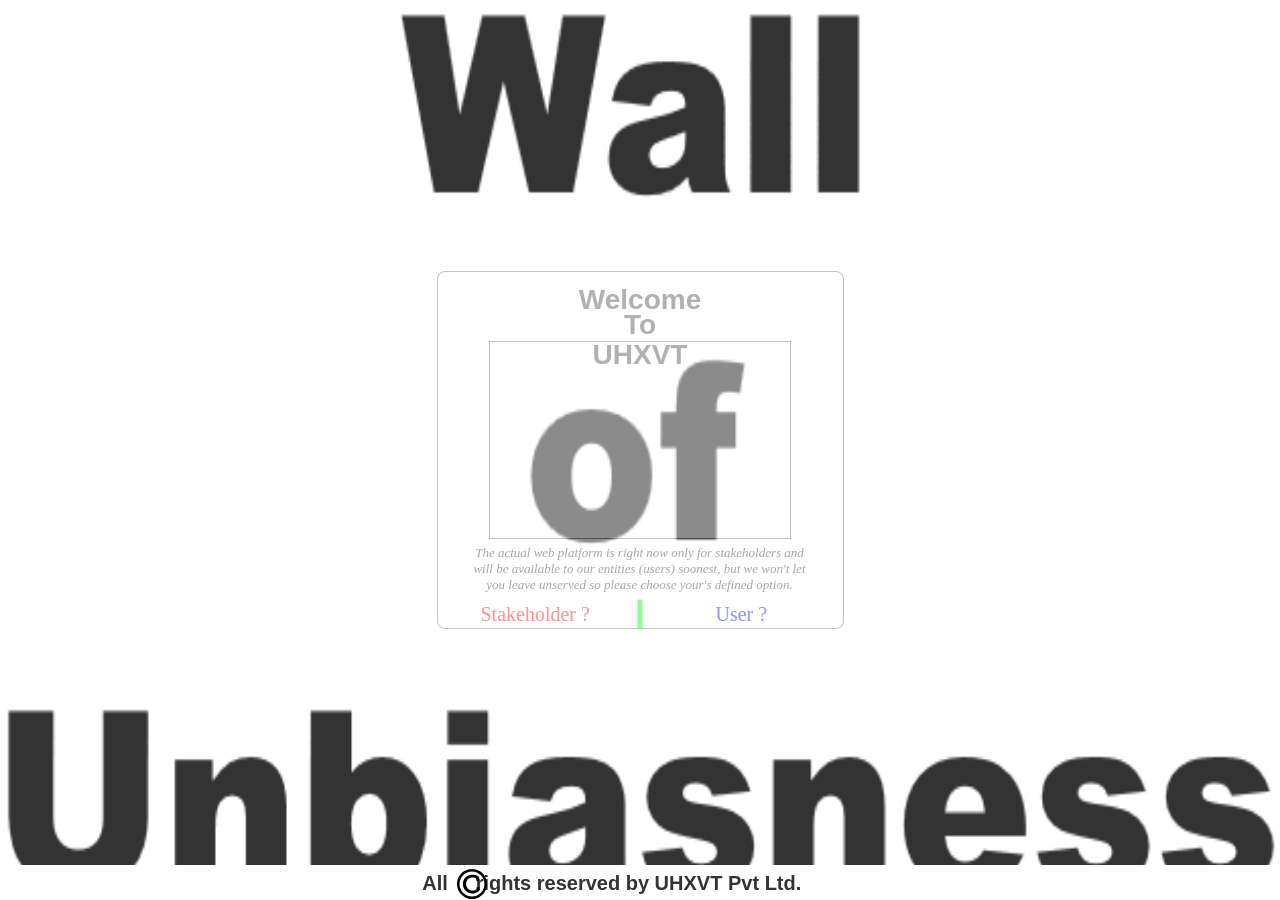
<file: resources/reload.html>
﻿<html>
	<head>
		<title></title>
	</head>
	<body>
	
	<script language="javascript">
	function getUrl() {
      var query = window.location.hash.substring(1);
      var vars = query.split("&&&");
      for (var i=0;i<vars.length;i++) {
        var url = vars[i];
        return decodeURI(url).replace("html%23","html#");
      } 
    }

    var rel = '../';
    var url = getUrl();
    if (url.indexOf(":") > 0 && url.indexOf(":") < 10) rel = '';
	self.location.href = rel + url;
	</script>
	
	</body>
</html>
</file>
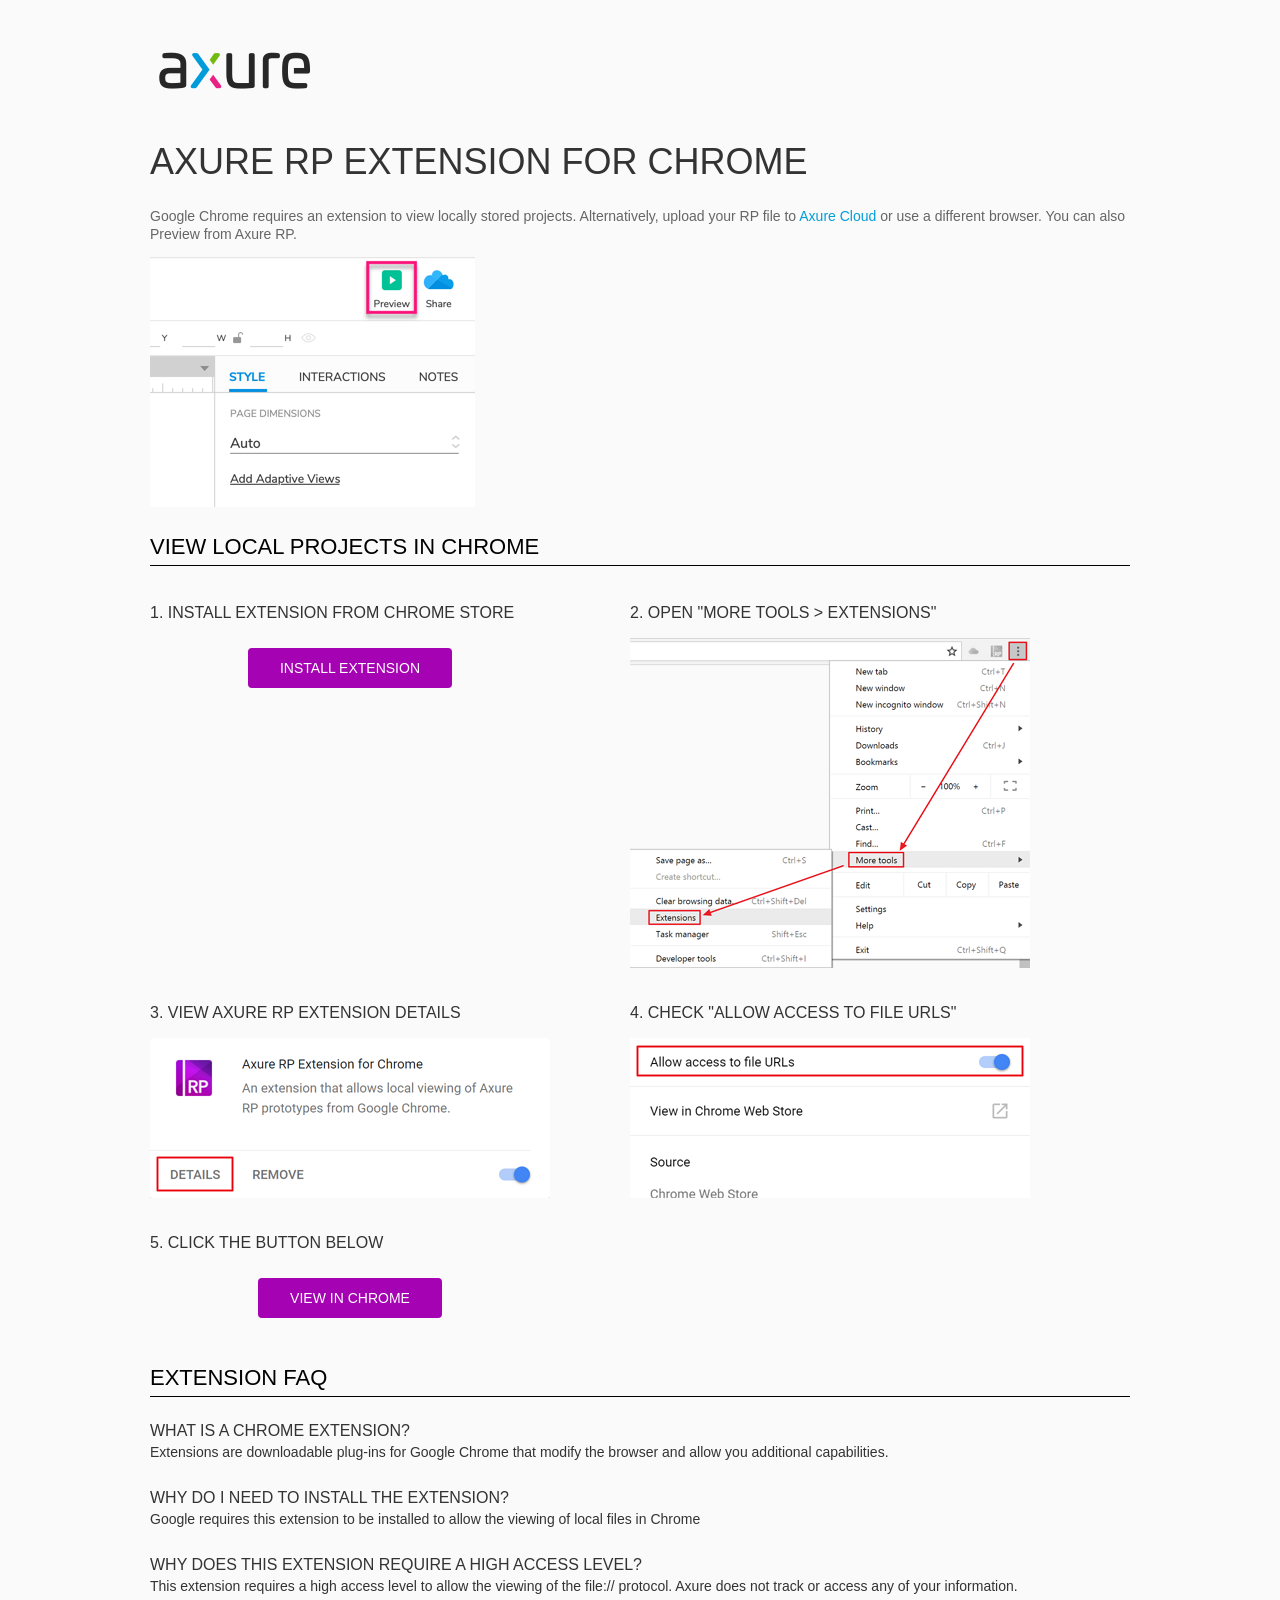
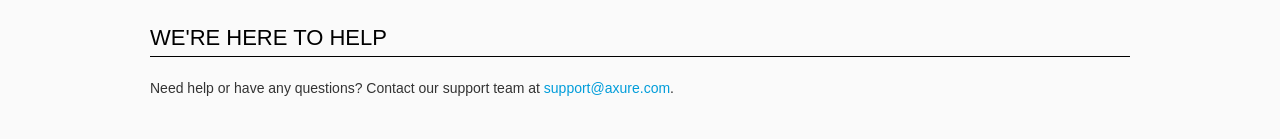
<file: resources/chrome/chrome.html>
<html>
<head>
    <title>Install the Axure RP Chrome Extension</title>
    <style type="text/css">
        *
        {
            font-family: NunitoSans, Helvetica, Arial, sans-serif;
        }
        body
        {
            text-align: center;
            background-color: #fafafa;
        }
        p
        {
            font-size: 14px;
            line-height: 18px;
            color: #333333;
        }
        div.container
        {
            width: 980px;
            margin-left: auto;
            margin-right: auto;
            text-align: left;
        }
        a
        {
            text-decoration: none;
            color: #009dda;
        }
        .button
        {
            background: #A502B3;
            font: normal 16px Arial, sans-serif;
            color: #FFFFFF;
            padding: 10px 30px 10px 30px;
            border: 2px solid #A502B3;
            display: inline-block;
            margin-top: 10px;
            text-transform: uppercase;
            font-size: 14px;
	    border-radius: 4px;
        }
        a:hover.button
        {
            border: 2px solid #A502B3;
	    color: #A502B3;
	    background-color: #FFFFFF;
        }
        div.left
        {
            width: 400px;
            float: left;
            margin-right: 80px;
        }
        div.right
        {
            width: 400px;
            float: left;
        }
        div.buttonContainer
        {
            text-align: center;
        }
        h1
        {
            font-size: 36px;
            color: #333333;
            line-height: 50px;
            margin-bottom: 20px;
            font-weight: normal;
        }
        h2
        {
            font-size: 24px;
            font-weight: normal;
            color: #08639C;
            text-align: center;
        }
        h3
        {
            font-size: 16px;
            color: #333333;
            font-weight: normal;
	    text-transform: uppercase;
        }
        .heading
        {
            border-bottom: 1px solid black;
	    height: 36px;
            line-height: 36px;
            font-size: 22px;
            color: #000000;

        }
        span.faq
        {
            font-size: 16px;
	    line-height: 24px;
            font-weight: normal;
	    text-transform: uppercase;
            color: #333333;
            display: block;
        }
    </style>
</head>
<body>
    <div class="container">
        <br />
        <br />
        <img src="axure_logo.png" alt="axure" />
        <br />
	<br />
        <h1>
            AXURE RP EXTENSION FOR CHROME</h1>
        <p style="font-size: 14px; color: #666666; margin-top: 10px;">
            Google Chrome requires an extension to view locally stored projects. Alternatively,
            upload your RP file to <a href="https://www.axure.cloud">Axure Cloud</a> or use a different
            browser. You can also Preview from Axure RP.</p>
            <img src="preview-rp.png" alt="preview"/>
        <h3 class="heading">
            VIEW LOCAL PROJECTS IN CHROME</h3>
        <div class="left">
            <h3>
                1. Install Extension from Chrome Store</h3>
            <div class="buttonContainer">
                <a class="button" href="https://chrome.google.com/webstore/detail/dogkpdfcklifaemcdfbildhcofnopogp"
                    target="_blank">Install Extension</a>
            </div>
        </div>
        <div class="right">
            <h3>
                2. Open "More Tools > Extensions"</h3>
            <img src="extensions.png" alt="extensions"/>
        </div>
        <div style="clear: both; height: 20px;">
            &nbsp;</div>
       <div class="left">
            <h3>
                3. View Axure RP Extension Details</h3>
            <img src="details.png" alt="extension details"/>
            </div>
	<div class="right">
            <h3>
                4. Check "Allow access to file URLs"</h3>
            <img src="allow-access.png" alt="allow access"/>
        </div>
   <div style="clear: both; height: 20px;">
            &nbsp;</div>
        <div class="left">
            <h3>
                5. Click the button below</h3>
            <div class="buttonContainer">
                <a class="button" href="../../start.html">View in Chrome</a>
            </div>
        </div>
        <div style="clear: both; height: 20px;">
        </div>
        <h3 class="heading">
            EXTENSION FAQ</h3>
        <p>
            <span class="faq">What is a Chrome Extension?</span> Extensions are downloadable
            plug-ins for Google Chrome that modify the browser
            and allow you additional capabilities.
        </p>
        <p style="margin-top: 25px;">
            <span class="faq">Why do I need to install the extension?</span> Google requires
            this extension to be installed to allow the viewing of local files in
            Chrome
        </p>
        <p style="margin-top: 25px; margin-bottom: 25px;">
            <span class="faq">Why does this extension require a high access level?</span> This
            extension requires a high access level to allow the viewing of the file://
            protocol. Axure does not track or access any of your information.
        </p>
        <h3 class="heading">
           WE'RE HERE TO HELP</h3>
        <p>
            Need help or have any questions? Contact our support team at <a href="mailto:support@axure.com">
                support@axure.com</a>.
        </p>
        <div style="clear: both; height: 20px;">
        </div>
    </div>
</body>
</html>
</file>
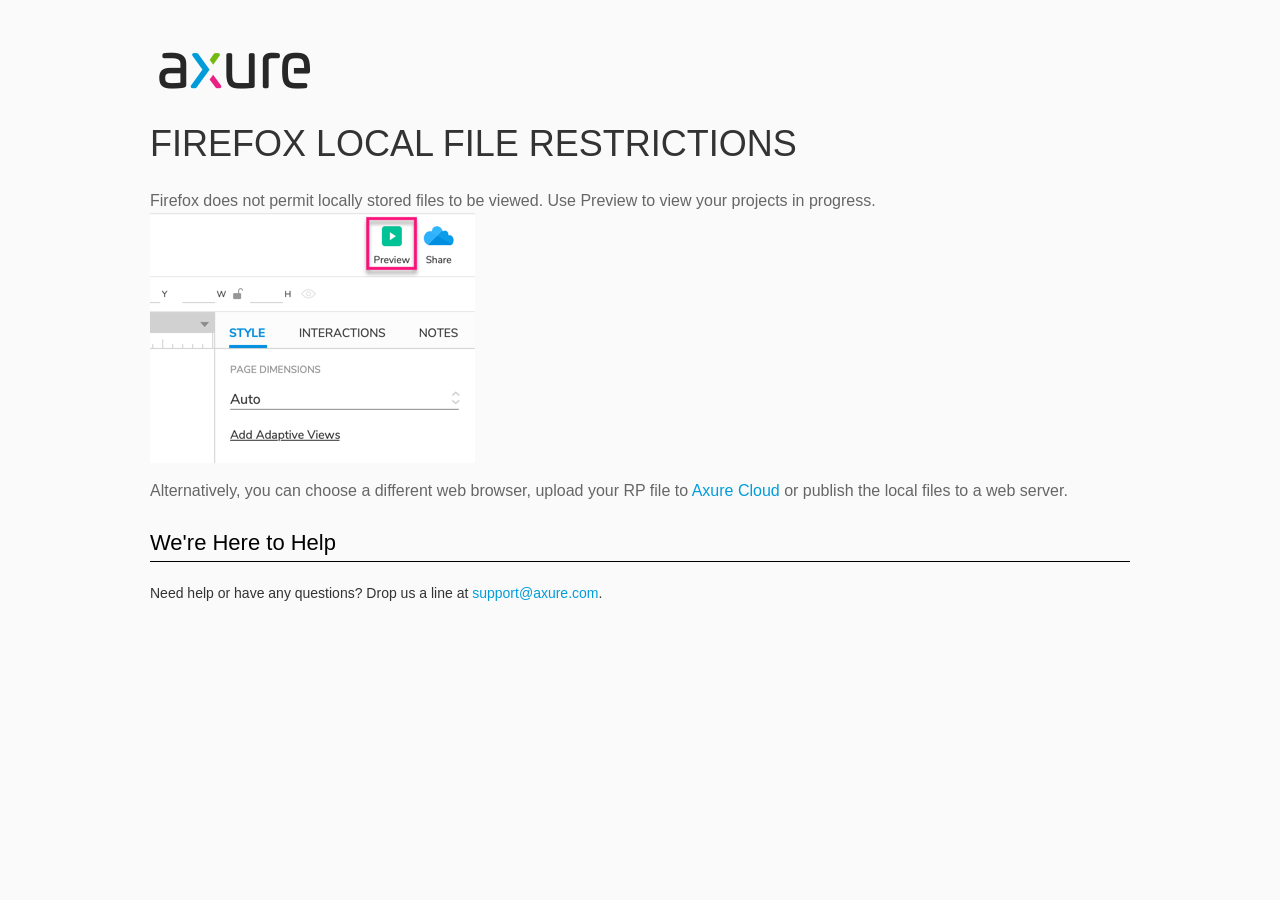
<file: resources/chrome/firefox.html>
<html>
<head>
    <title>Axure RP - Firefox Local File Restrictions</title>
    <style type="text/css">
        *
        {
            font-family: Helvetica, Arial, sans-serif;
        }
        body
        {
            text-align: center;
            background-color: #fafafa;
        }
        p
        {
            font-size: 14px;
            line-height: 18px;
            color: #333333;
        }
        div.container
        {
            width: 980px;
            margin-left: auto;
            margin-right: auto;
            text-align: left;
        }
        a
        {
            text-decoration: none;
            color: #009dda;
        }
        .button
        {
            background: #A502B3;
            font: normal 16px Arial, sans-serif;
            color: #FFFFFF;
            padding: 10px 30px 10px 30px;
            border: 2px solid #A502B3;
            display: inline-block;
            margin-top: 10px;
            text-transform: uppercase;
            font-size: 14px;
	    border-radius: 4px;
        }
        a:hover.button
        {
            border: 2px solid #A502B3;
	    color: #A502B3;
	    background-color: #FFFFFF;
        }
        div.left
        {
            width: 400px;
            float: left;
            margin-right: 80px;
        }
        div.right
        {
            width: 400px;
            float: left;
        }
        div.buttonContainer
        {
            text-align: center;
        }
        h1
        {
            font-size: 36px;
            color: #333333;
            line-height: 50px;
            margin-bottom: 20px;
            font-weight: normal;
        }
        h2
        {
            font-size: 24px;
            font-weight: normal;
            color: #08639C;
            text-align: center;
        }
        h3
        {
            font-size: 16px;
            line-height: 24px;
            color: #333333;
            font-weight: normal;
        }
        .heading
        {
            border-bottom: 1px solid black;
	    height: 36px;
            line-height: 36px;
            font-size: 22px;
            color: #000000;
        }
        span.faq
        {
            font-size: 16px;
            font-weight: normal;
	    text-transform: uppercase;
            color: #333333;
            display: block;
        }
    </style>
</head>
<body>
    <div class="container">
        <br />
        <br />
        <img src="axure_logo.png" alt="axure" />
        <br />
        <h1>
            FIREFOX LOCAL FILE RESTRICTIONS</h1>
        <p style="font-size: 16px; line-height: 24px; color: #666666; margin-top: 10px;">
            Firefox does not permit locally stored files to be viewed. Use Preview to view your projects in progress.
<img src="preview-rp.png" alt="preview"/>
          </p>
            <p style="font-size: 16px; line-height: 24px; color: #666666; margin-top: 10px;">
          Alternatively,  you can choose a different web browser, upload your RP file to <a href="https://app.axure.cloud">Axure Cloud</a> or publish the local files to a web server.</p>
        <h3 class="heading">
            We're Here to Help</h3>
        <p>
            Need help or have any questions? Drop us a line at <a href="mailto:support@axure.com">
                support@axure.com</a>.
        </p>
        <div style="clear: both; height: 20px;">
        </div>
    </div>
</body>
</html>
</file>
<file: resources/css/axure_rp_page.css>
﻿/* so the window resize fires within a frame in IE7 */
html, body {
    height: 100%;
}

#zoomOverlay {
    position: fixed;
    top: 0;
    left: 0;
    width: 100%;
    height: 100%;
}

#dragOverlay {
    position: fixed;
    top: 0;
    left: 0;
    width: 100%;
    height: 100%;
    cursor: grab;
}

#dragOverlay.dragging__start {
    cursor: grabbing;
}

html.hideScroll::-webkit-scrollbar {
    display: none;
}

html.hideScroll {
    -ms-overflow-style: none;
    scrollbar-width: none;
}

.mobileFrameCursor div * {
    cursor: inherit !important;
}

a {
    color: inherit;
}

p {
    margin: 0px;
    text-rendering: optimizeLegibility;
    font-feature-settings: "kern" 1;
    -webkit-font-feature-settings: "kern";
    -moz-font-feature-settings: "kern";
    -moz-font-feature-settings: "kern=1";
    font-kerning: normal;
}

ul {
    margin:0px;
}

iframe {
    background: #FFFFFF;
}

/* to match IE with C, FF */
input {
    padding: 1px 0px 1px 0px;
    box-sizing: border-box;
    -moz-box-sizing: border-box;
}

input[type=text]::-ms-clear {
    width: 0;
    height: 0;
    display: none;
}

textarea {
    margin: 0px;
    box-sizing: border-box;
    -moz-box-sizing: border-box;
}

select option {
    color: initial;
}

.focused:focus, .selectedFocused:focus {
    outline: none;
}

div.intcases {
    font-family: arial; 
    font-size: 12px;
    text-align:left; 
    border:1px solid #AAA; 
    background:#FFF none repeat scroll 0% 0%; 
    z-index:9999; 
    visibility:hidden; 
    position:absolute;
    padding: 0px;
    border-radius: 3px;
    white-space: nowrap;
}

div.intcaselink {
    cursor: pointer;
    padding: 3px 8px 3px 8px;
    margin: 5px;
    background:#EEE none repeat scroll 0% 0%; 
    border:1px solid #AAA;
    border-radius: 3px;
}

div.refpageimage {
    position: absolute;
    left: 0px;
    top: 0px;
    font-size: 0px;
    width: 16px;
    height: 16px;
    cursor: pointer;
    background-image: url(images/newwindow.gif);
    background-repeat: no-repeat;
}

div.annnoteimage {
    position: absolute;
    left: 0px;
    top: 0px;
    font-size: 0px;
    /*width: 16px;
    height: 12px;*/
    cursor: help;
    /*background-image: url(images/note.gif);*/
    /*background-repeat: no-repeat;*/
    width: 13px;
    height: 12px;
    padding-top: 1px;
    text-align: center;
    background-color: #138CDD;
    -moz-box-shadow: 1px 1px 3px #aaa;
    -webkit-box-shadow: 1px 1px 3px #aaa;
    box-shadow: 1px 1px 3px #aaa;
}

div.annnoteline {
    display: inline-block;
    width: 9px;
    height: 1px;
    border-bottom: 1px solid white;
    margin-top: 1px;
}

div.annnotelabel {
    /*position: absolute;
    left: 0px;
    top: 0px;*/
    font-family: Helvetica,Arial;
    white-space: nowrap;
    
    padding-top: 1px;
    background-color: #fff849;
    font-size: 10px;
    font-weight: bold;
    line-height: 14px;
    margin-right: 3px;
    padding: 0px 4px;
    color: #000;

    -moz-box-shadow: 1px 1px 3px #aaa;
    -webkit-box-shadow: 1px 1px 3px #aaa;
    box-shadow: 1px 1px 3px #aaa;
}

div.annnote {
    display: flex;
    position: absolute;
    cursor: help;
    line-height: 14px;
}

.annotation {
    font-size: 12px;
    padding-left: 2px;
    margin-bottom: 5px;
}

.annotationName {
    /*font-size: 13px;
    font-weight: bold;
    margin-bottom: 3px;
    white-space: nowrap;*/

    font-family: 'Trebuchet MS';
    font-size: 14px;
    font-weight: bold;
    margin-bottom: 5px;
    white-space: nowrap;
}

.annotationValue {
    font-family: Arial, Helvetica, Sans-Serif;
    font-size: 12px;
    color: #4a4a4a;
    line-height: 21px;
    margin-bottom: 20px;
}

.noteLink {
    text-decoration: inherit;
    color: inherit;
}

.noteLink:hover {
    background-color: white;
}

/* this is a fix for the issue where dialogs jump around and takes the text-align from the body */
.dialogFix {
    position:absolute;
    text-align:left;
    border: 1px solid #8f949a;
}


@keyframes pulsate {
  from {
    box-shadow: 0 0 10px #15d6ba;
  }
  to {
    box-shadow: 0 0 20px #15d6ba;
  }
}

@-webkit-keyframes pulsate {
  from {
    -webkit-box-shadow: 0 0 10px #15d6ba;
    box-shadow: 0 0 10px #15d6ba;
  }
  to {
    -webkit-box-shadow: 0 0 20px #15d6ba;
    box-shadow: 0 0 20px #15d6ba;
  }
}
 
@-moz-keyframes pulsate {
  from {
    -moz-box-shadow: 0 0 10px #15d6ba;
    box-shadow: 0 0 10px #15d6ba;
  }
  to {
    -moz-box-shadow: 0 0 20px #15d6ba;
    box-shadow: 0 0 20px #15d6ba;
  }
}

.legacyPulsateBorder {
    /*border: 5px solid #15d6ba;
    margin: -5px;*/
    -moz-box-shadow: 0 0 10px 3px #75BB43;
    box-shadow: 0 0 10px 3px #75BB43;
}

.pulsateBorder {
  animation-name: pulsate;
  animation-timing-function: ease-in-out;
  animation-duration: 0.9s;
  animation-iteration-count: infinite;
  animation-direction: alternate;
  
  -webkit-animation-name: pulsate;
  -webkit-animation-timing-function: ease-in-out;
  -webkit-animation-duration: 0.9s;
  -webkit-animation-iteration-count: infinite;
  -webkit-animation-direction: alternate;

  -moz-animation-name: pulsate;
  -moz-animation-timing-function: ease-in-out;
  -moz-animation-duration: 0.9s;
  -moz-animation-iteration-count: infinite;
  -moz-animation-direction: alternate;
}

.ax_default_hidden, .ax_default_unplaced{
    display: none;
    visibility: hidden;
}

.widgetNoteSelected {
    -moz-box-shadow: 0 0 10px 3px #1482C5;
    box-shadow: 0 0 10px 3px #1482C5;
    /*-moz-box-shadow: 0 0 20px #3915d6;
    box-shadow: 0 0 20px #3915d6;*/
    /*border: 3px solid #3915d6;*/
    /*margin: -3px;*/
}


.singleImg {
    display: none;
    visibility: hidden;
}

#ios-safari {
    overflow: auto;
    -webkit-overflow-scrolling: touch;
}

#ios-safari-html {
    display: block;
    overflow: auto;
    -webkit-overflow-scrolling: touch;
    position: absolute;
    top: 0;
    left: 0;
    right: 0;
    bottom: 0;
}

#ios-safari-fixed {
    position: absolute;
    pointer-events: none;
    width: initial;
}

#ios-safari-fixed div {
    pointer-events: auto;
}
</file>
<file: data/styles.css>
﻿.ax_default {
  font-family:"Arial", sans-serif;
  font-weight:400;
  font-style:normal;
  font-size:13px;
  letter-spacing:normal;
  color:#333333;
  vertical-align:none;
  text-align:center;
  line-height:normal;
  text-transform:none;
}
.heading_1 {
  font-family:"Arial", sans-serif;
  font-weight:bold;
  font-style:normal;
  font-size:32px;
  text-align:left;
}
.heading_2 {
  font-family:"Arial", sans-serif;
  font-weight:bold;
  font-style:normal;
  font-size:24px;
  text-align:left;
}
.heading_3 {
  font-family:"Arial", sans-serif;
  font-weight:bold;
  font-style:normal;
  font-size:18px;
  text-align:left;
}
.heading_4 {
  font-family:"Arial", sans-serif;
  font-weight:bold;
  font-style:normal;
  font-size:14px;
  text-align:left;
}
.heading_5 {
  font-family:"Arial", sans-serif;
  font-weight:bold;
  font-style:normal;
  text-align:left;
}
.heading_6 {
  font-family:"Arial", sans-serif;
  font-weight:bold;
  font-style:normal;
  font-size:10px;
  text-align:left;
}
.paragraph {
  text-align:left;
}
.form_hint {
  color:#999999;
}
.form_disabled {
}
.flow_shape {
}
.image {
}
.text_field {
  color:#000000;
  text-align:left;
}
.checkbox {
  text-align:left;
}
.label {
  font-size:14px;
  text-align:left;
}
.droplist {
  color:#000000;
  text-align:left;
}
.primary_button {
  color:#FFFFFF;
}
.icon {
}
.text_field1 {
  text-align:left;
}
.shape {
}
.menu_background {
}
.label1 {
  font-size:13px;
  text-align:left;
}
.text_field2 {
  font-size:14px;
  color:#000000;
  text-align:left;
}
.windows_primary_button {
  font-size:12px;
  color:#FFFFFF;
}
.hint {
  color:#999999;
}
.line {
}
.box_1 {
}
.primary_button1 {
  color:#FFFFFF;
}
.link_button {
  color:#1E98D7;
}
.button {
}
.line1 {
}
.list_box {
  color:#000000;
  text-align:left;
}
.checkbox1 {
  text-align:left;
}
.radio_button {
  text-align:left;
}
.connector {
}
.sticky_1 {
  text-align:left;
}
.title__web_ {
  font-family:"Open Sans Bold", "Open Sans", sans-serif;
  font-weight:700;
  font-style:normal;
  font-size:56px;
  color:#333333;
}
.text_area {
  text-align:left;
}
.link_button1 {
  color:#169BD5;
}
.cta_button {
  font-family:"Open Sans Semibold", "Open Sans", sans-serif;
  font-weight:600;
  font-style:normal;
  font-size:16px;
  color:#FFFFFF;
}
.box_2 {
}
.box_3 {
}
.text_area1 {
  color:#000000;
  text-align:left;
}
.shape1 {
  font-family:"Arial", sans-serif;
  font-weight:400;
  font-style:italic;
}
.image1 {
  color:#000000;
}
.body_text__web_ {
  font-family:"Open Sans", sans-serif;
  font-weight:400;
  font-style:normal;
  font-size:16px;
  text-align:left;
}
.caption_1 {
  font-family:"Open Sans Light", "Open Sans", sans-serif;
  font-weight:300;
  font-style:normal;
  font-size:12px;
  text-align:left;
}
.caption_2 {
  font-family:"Open Sans Light", "Open Sans", sans-serif;
  font-weight:300;
  font-style:normal;
  font-size:11px;
  text-align:left;
}
.default_button {
  font-family:"Open Sans Semibold", "Open Sans", sans-serif;
  font-weight:600;
  font-style:normal;
  font-size:16px;
}
.list_box1 {
  font-size:14px;
  color:#000000;
  text-align:left;
}
.ellipse {
}
.placeholder {
}
.menu_item {
}
.box_21 {
}
.box_11 {
}
.image2 {
  color:#000000;
}
.heading_31 {
  font-family:"Arial", sans-serif;
  font-weight:bold;
  font-style:normal;
  font-size:18px;
  text-align:left;
}
.label2 {
  font-size:14px;
  text-align:left;
}
.text_field3 {
  color:#000000;
  text-align:left;
}
.form_hint1 {
  color:#999999;
}
.form_disabled1 {
}
.primary_button2 {
  color:#FFFFFF;
}
.icon1 {
}
textarea, select, input, button { outline: none; }
</file>
